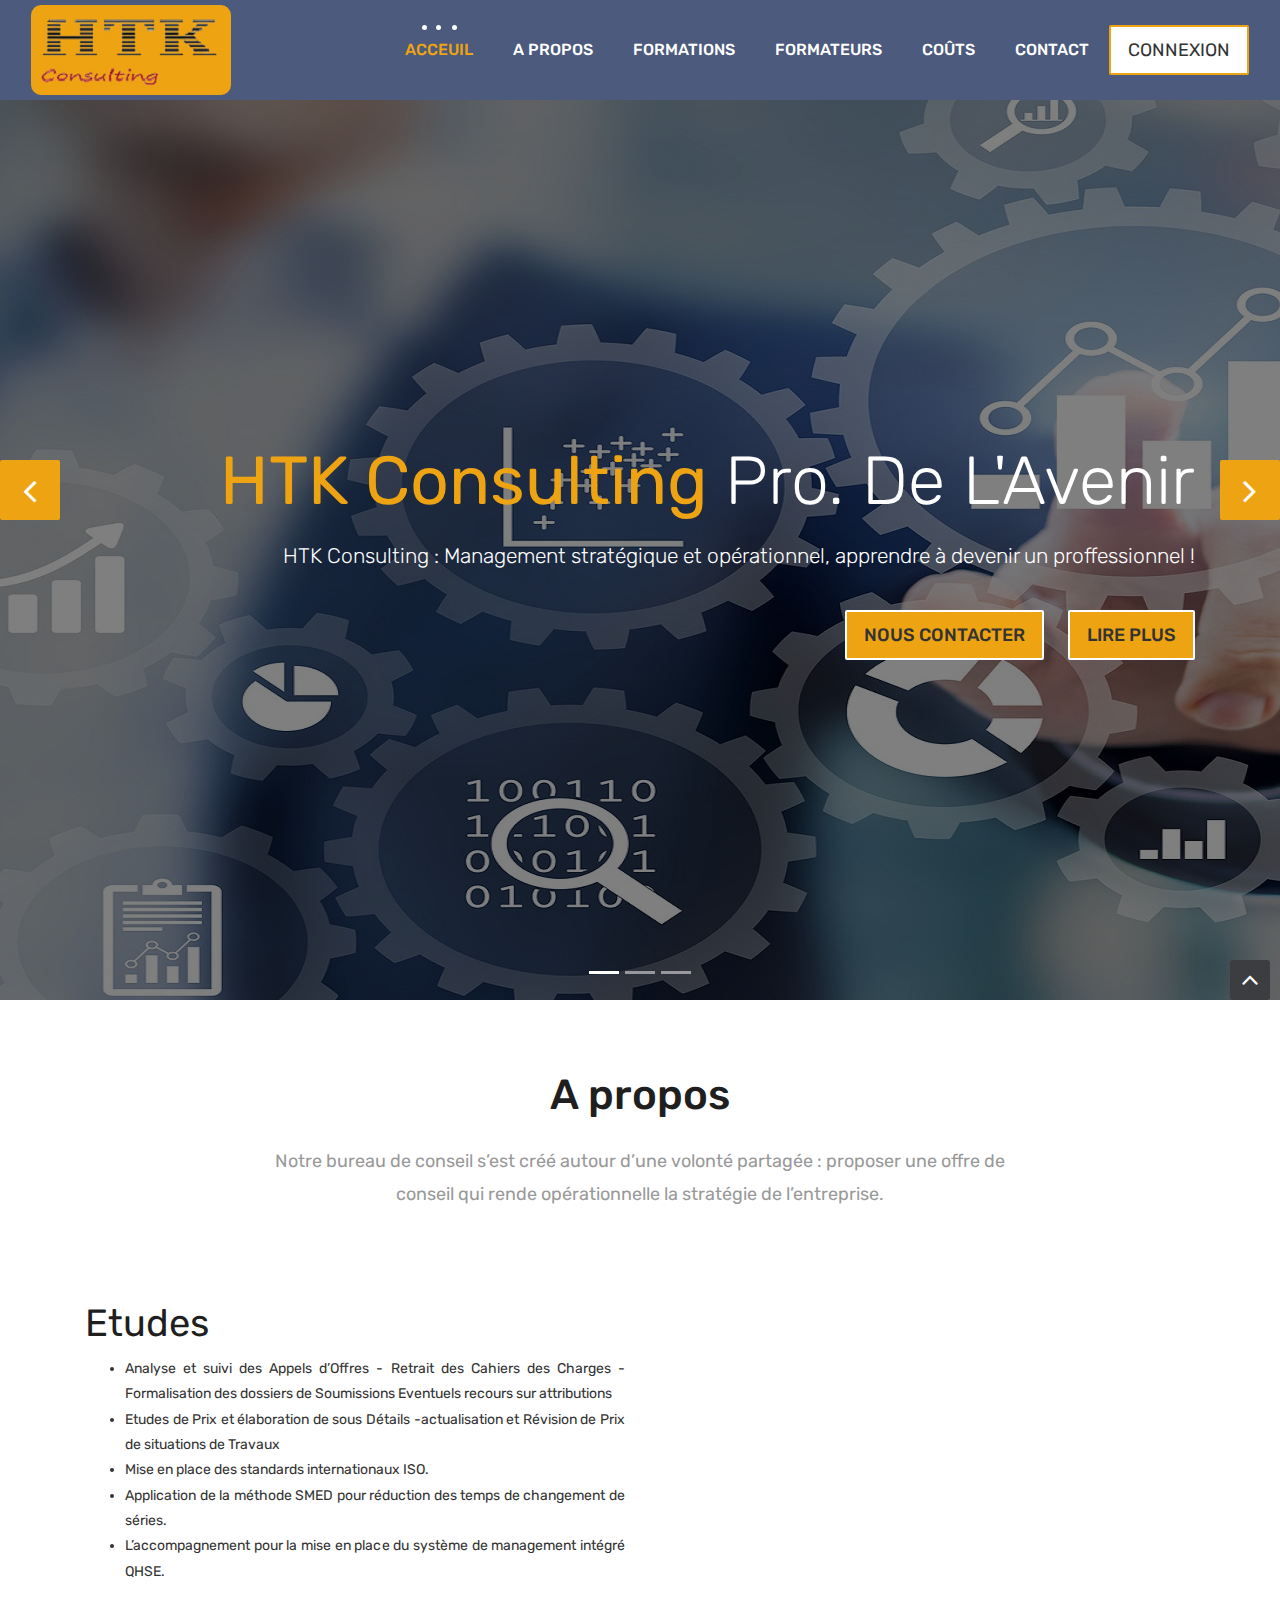
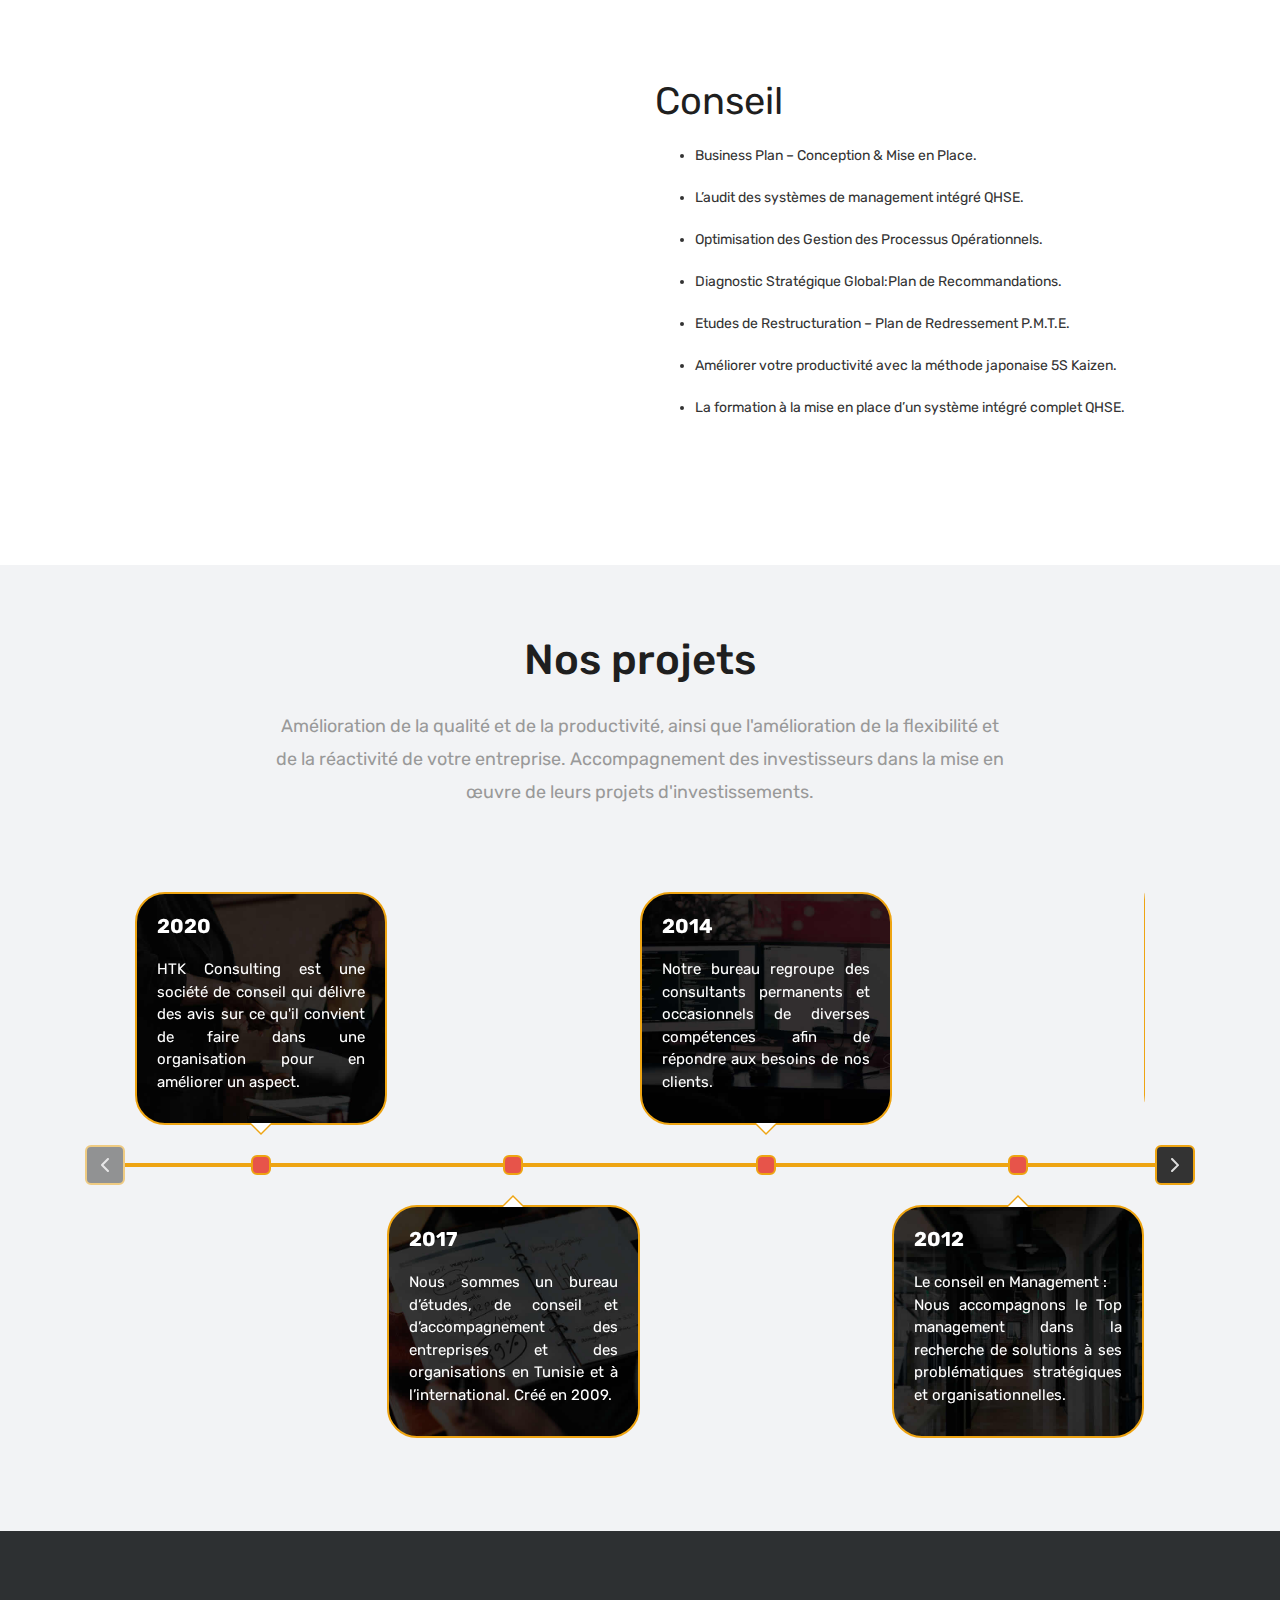
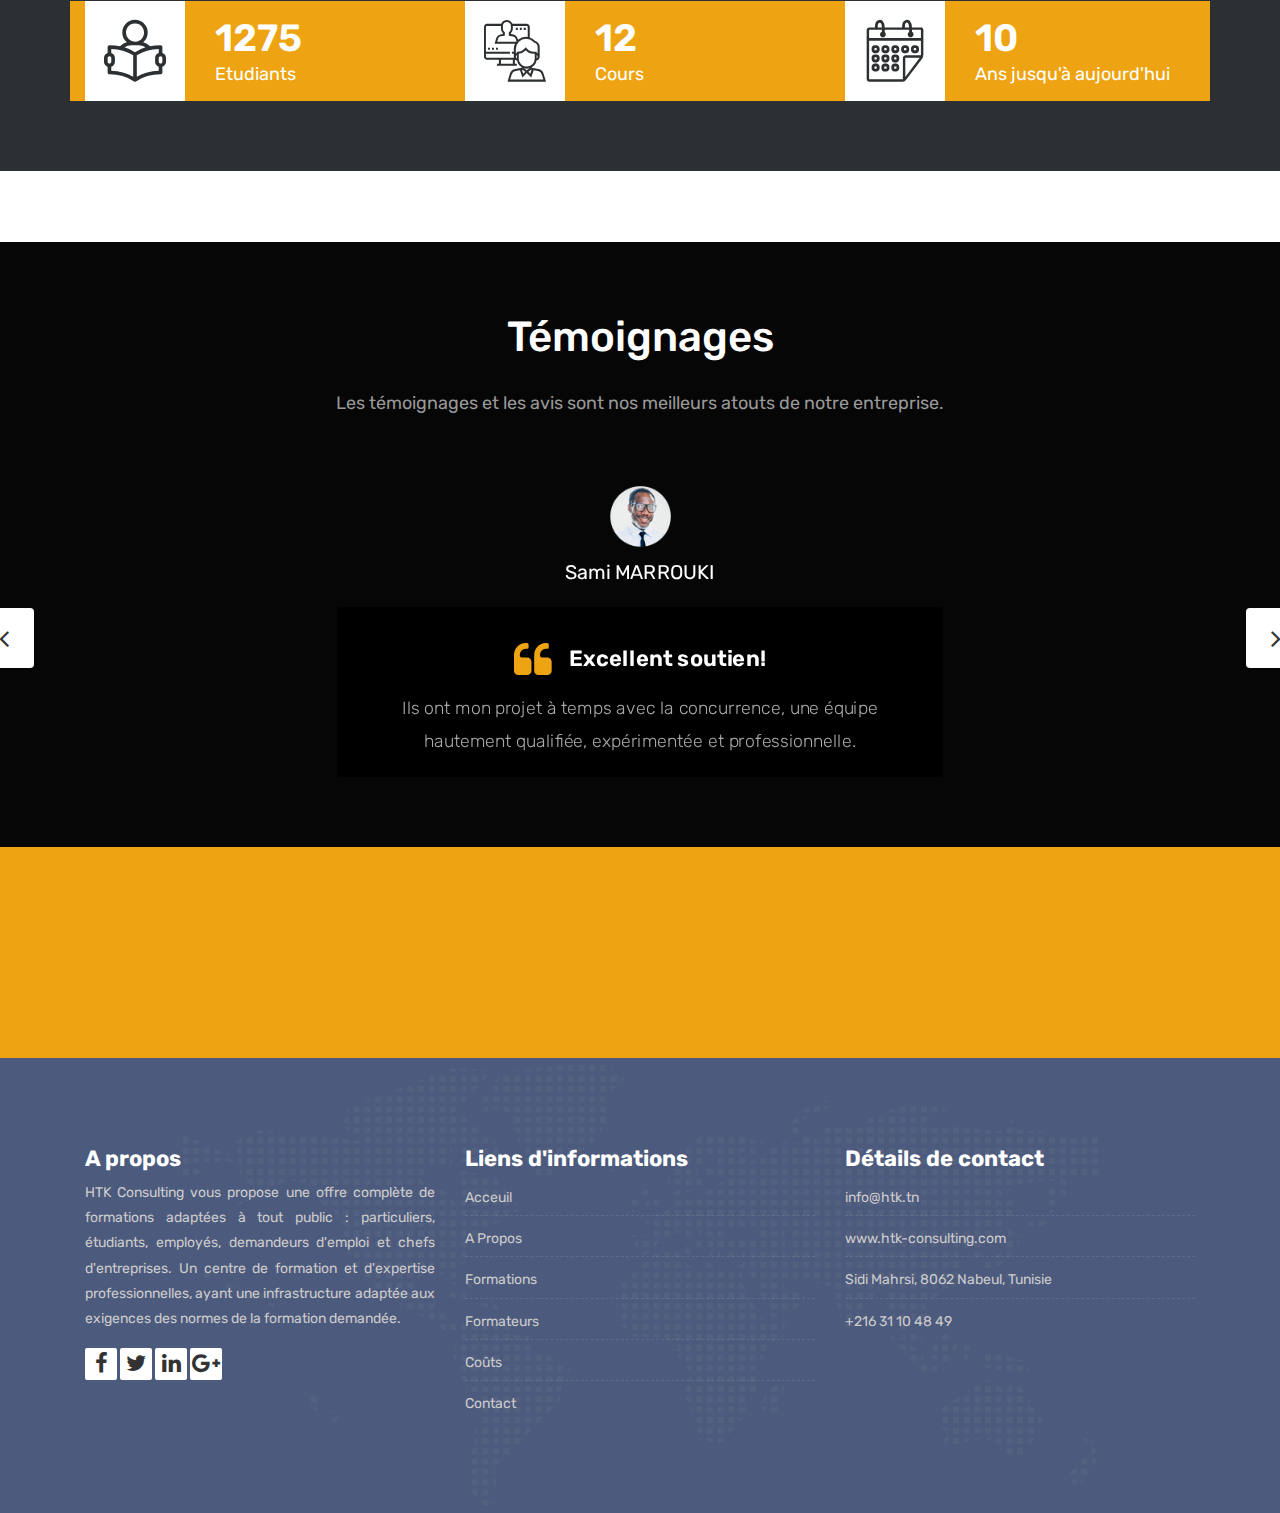
<file: index.html>
<!DOCTYPE html>
<html lang="en">

<!-- Basic -->
<meta charset="utf-8">
<meta http-equiv="X-UA-Compatible" content="IE=edge">

<!-- Mobile Metas -->
<meta name="viewport" content="width=device-width, initial-scale=1">

<!-- Site Metas -->
<title>HTK Consulting</title>
<meta name="keywords" content="">
<meta name="description" content="">
<meta name="author" content="">

<!-- Site Icons -->
<link rel="shortcut icon" href="images/favicon.ico" type="image/x-icon" />
<link rel="apple-touch-icon" href="images/apple-touch-icon.ico">

<!-- Bootstrap CSS -->
<link rel="stylesheet" href="css/bootstrap.min.css">
<!-- Site CSS -->
<link rel="stylesheet" href="css/style.css">
<!-- ALL VERSION CSS -->
<link rel="stylesheet" href="css/versions.css">
<!-- Responsive CSS -->
<link rel="stylesheet" href="css/responsive.css">
<!-- Custom CSS -->
<link rel="stylesheet" href="css/custom.css">

<!-- Modernizer for Portfolio -->
<script src="js/modernizer.js"></script>
<script src="js/script.js"></script>

<!--[if lt IE 9]>
      <script src="https://oss.maxcdn.com/libs/html5shiv/3.7.0/html5shiv.js"></script>
      <script src="https://oss.maxcdn.com/libs/respond.js/1.4.2/respond.min.js"></script>
    <![endif]-->

</head>

<body class="host_version">

    <!-- Modal -->
    <div class="modal fade" id="login" tabindex="-1" role="dialog" aria-labelledby="myModalLabel">
        <div class="modal-dialog modal-dialog-centered modal-lg" role="document">
            <div class="modal-content">
                <div class="modal-header tit-up">
                    <button type="button" class="close" data-dismiss="modal" aria-hidden="true">&times;</button>
                    <h4 class="modal-title">Identification & Inscription</h4>
                </div>
                <div class="modal-body customer-box">
                    <!-- Nav tabs -->
                    <ul class="nav nav-tabs">
                        <li><a class="active" href="#Login" data-toggle="tab">S'indentifier</a></li>
                        <li><a href="#Registration" data-toggle="tab">S'inscrire</a></li>
                    </ul>
                    <!-- Tab panes -->
                    <div class="tab-content">
                        <div class="tab-pane active" id="Login">
                            <!-- <form role="form" class="form-horizontal"> -->
                            <div class="form-group">
                                <div class="col-sm-12">
                                    <input class="form-control" id="loginEmail" placeholder="Email" type="email">
                                    <span id="errorLoginEmail"></span>
                                    <a onclick="signOut()" href="" id="errorMsgLogin" class="font-weight-bold text-warning" style="font-size: 0.8rem;"></a>
                                </div>
                            </div>
                            <div class="form-group">
                                <div class="col-sm-12">
                                    <input class="form-control" id="loginPwd" placeholder="Mot de passe" type="password">
                                    <span id="errorLoginPwd"></span>
                                </div>
                            </div>
                            <div class="row">
                                <div class="col-sm-10">
                                    <button type="submit" class="btn btn-light btn-radius btn-brd grd1"
                                        onclick="login()">
                                        Valider
                                    </button>
                                </div>
                            </div>
                            <!-- </form> -->
                        </div>
                        <div class="tab-pane" id="Registration">
                            <form role="form" class="form-horizontal">
                                <div class="form-group">
                                    <div class="col-sm-12">
                                        <input class="form-control" placeholder="Nom" id="newStudentlName" type="text">
                                        <span id="errorNewStudentlName"></span>
                                    </div>
                                </div>
                                <div class="form-group">
                                    <div class="col-sm-12">
                                        <input class="form-control" placeholder="Prénom" id="newStudentfName" type="text">
                                        <span id="errorNewStudentfName"></span>
                                    </div>
                                </div>
                                <div class="form-group">
                                    <div class="col-sm-12">
                                        <input class="form-control" id="newStudentEmail" placeholder="Email" type="email">
                                        <span id="errorNewStudentEmail"></span>
                                    </div>
                                </div>
                                <div class="form-group">
                                    <div class="col-sm-12">
                                        <input class="form-control" id="newStudentMobile" placeholder="Téléphone"
                                            type="tel">
                                        <span id="errorNewStudentMobile"></span>
                                    </div>
                                </div>
                                <div class="form-group">
                                    <div class="col-sm-12">
                                        <input class="form-control" id="newStudentPwd" placeholder="Mot de passe"
                                            type="password">
                                        <span id="errorNewStudentPwd"></span>
                                    </div>
                                </div>
                                <div class="form-group">
                                    <div class="col-sm-12">
                                        <input class="form-control" id="newStudentConfirmPwd"
                                            placeholder="Confirmation mot de passe" type="password">
                                        <span id="errorNewStudentConfirmPwd"></span>
                                    </div>
                                </div>
                                <div class="form-group">
                                    <div class="table-responsive">
                                        <table class="table">
                                            <tr class="text-center font-weight-bold">
                                                <td></td>
                                                <td>QHSE</td>
                                                <td>Soft Skills</td>
                                                <td>MS Office</td>
                                                <td>Management & Marketing</td>
                                            </tr>
                                            <tr>
                                                <td class="font-weight-bold h5">Formations</td>
                                                <td>
                                                    <select name="" id="module1">
                                                        <option value="" id="vide1"></option>
                                                        <option value="QHSE" id="QHSE">QHSE</option>
                                                        <option value="ISO 9001" id="iso9001">ISO 9001</option>
                                                        <option value="ISO 14001" id="iso14001">ISO 14001</option>
                                                        <option value="ISO 45001" id="iso45001">ISO 45001</option>
                                                    </select>
                                                </td>
                                                <td>
                                                    <select name="" id="module2">
                                                        <option value="" id="vide2"></option>
                                                        <option value="Soft Skills" id="softSkills">Soft Skills
                                                        </option>
                                                        <option value="Soft Skills 1" id="softSkills1">Soft Skills 1
                                                        </option>
                                                        <option value="Soft Skills 2" id="softSkills2">Soft Skills 2
                                                        </option>
                                                    </select>
                                                </td>
                                                <td>
                                                    <select name="" id="module3">
                                                        <option value="" id="vide3"></option>
                                                        <option value="MS Office" id="MS Office">MS Office</option>
                                                        <option value="MS Word" id="MSWord">MS Word</option>
                                                        <option value="MS Excel" id="MSExcel">MS Excel</option>
                                                        <option value="MS Powerpoint" id="MSPowerpoint">MS Powerpoint
                                                        </option>
                                                    </select>
                                                </td>
                                                <td>
                                                    <select name="" id="module4">
                                                        <option value="" id="vide4"></option>
                                                        <option value="Management & Marketing" id="M&M">Management &
                                                            Marketing</option>
                                                        <option value="Management stratégique"
                                                            id="managementStrategique">Management stratégique</option>
                                                        <option value="Management d'équipes" id="managementEquipes">
                                                            Management d'équipes</option>
                                                        <option value="Marketing Digital" id="marketingDigital">
                                                            Marketing Digital</option>
                                                        <option value="Marketing Commercial" id="marketingCommercial">
                                                            Marketing Commercial</option>
                                                    </select>
                                                </td>
                                            </tr>
                                        </table>
                                    </div>
                                </div>
                                <div class="form-group">
                                    <div class="col-sm-12 font-weight-bold">
                                        <label class="font-weight-bold h5">Groupe : </label>
                                        <div class="form-check form-check-inline offset-1">
                                            <input class="form-check-input" type="radio" name="groupe" id="jGroupe"
                                                value="Jour">
                                            <label class="form-check-label" for="jGroupe">Jour</label>
                                        </div>
                                        <div class="form-check form-check-inline offset-1">
                                            <input class="form-check-input" type="radio" name="groupe" id="nGroupe"
                                                value="Nuit">
                                            <label class="form-check-label" for="nGroupe">Nuit</label>
                                        </div>
                                    </div>
                                </div>
                                <div class="row">
                                    <div class="col-sm-10">
                                        <button type="button" class="btn btn-light btn-radius btn-brd grd1" onclick="signupStudentTeacher('newStudentlName', 'newStudentfName', 'newStudentEmail', 'newStudentMobile', 'newStudentPwd', 'newStudentConfirmPwd', 'module1', 'module2', 'module3', 'module4', 'jGroupe', 'nGroupe', '', '', 'errorNewStudentlName', 'errorNewStudentfName', 'errorNewStudentEmail', 'errorNewStudentMobile', 'errorNewStudentPwd', 'errorNewStudentConfirmPwd')">
                                            Enregistrer &amp; Continuer
                                        </button>
                                        <button type="reset"
                                            class="btn btn-light btn-radius btn-brd grd1">Réinitialiser</button>
                                    </div>
                                </div>
                            </form>
                        </div>
                    </div>
                </div>
            </div>
        </div>
    </div>

    <!-- LOADER -->
    <div id="preloader">
        <div class="loader-container">
            <div class="progress-br float shadow">
                <div class="progress__item"></div>
            </div>
        </div>
    </div>
    <!-- END LOADER -->

    <!-- Start header -->
    <header class="top-navbar">
        <nav class="navbar navbar-expand-lg navbar-light bg-light">
            <div class="container-fluid">
                <a class="navbar-brand" href="index.html">
                    <img src="images/logo.png" alt="" />
                </a>
                <button class="navbar-toggler" type="button" data-toggle="collapse" data-target="#navbars-host"
                    aria-controls="navbars-rs-food" aria-expanded="false" aria-label="Toggle navigation">
                    <span class="icon-bar"></span>
                    <span class="icon-bar"></span>
                    <span class="icon-bar"></span>
                </button>
                <div class="collapse navbar-collapse" id="navbars-host">
                    <ul class="navbar-nav ml-auto">
                        <li class="nav-item active"><a class="nav-link" href="index.html">Acceuil</a></li>
                        <li class="nav-item"><a class="nav-link" href="about.html">A Propos</a></li>
                        <li class="nav-item dropdown">
                            <a class="nav-link dropdown-toggle" href="#" id="dropdown-a"
                                data-toggle="dropdown">Formations
                            </a>
                            <div class="dropdown-menu" aria-labelledby="dropdown-a">
                                <a class="dropdown-item" href="course-qhse.html">QHSE </a>
                                <a class="dropdown-item" href="course-soft-skills.html">Soft Skills </a>
                                <a class="dropdown-item" href="course-office.html">Informatique </a>
                                <a class="dropdown-item" href="course-Management-Marketing.html">Management et Marketing
                                </a>
                            </div>
                        </li>
                        <li class="nav-item"><a class="nav-link" href="teachers.html">Formateurs</a></li>
                        <li class="nav-item"><a class="nav-link" href="pricing.html">Coûts</a></li>
                        <li class="nav-item"><a class="nav-link" href="contact.html">Contact</a></li>
                    </ul>
                    <ul class="nav navbar-nav navbar-right">
                        <li><a class="hover-btn-new log orange" href="#" data-toggle="modal"
                                data-target="#login"><span>Connexion</span></a></li>
                    </ul>
                </div>
            </div>
        </nav>
    </header>
    <!-- End header -->

    <div id="carouselExampleControls" class="carousel slide bs-slider box-slider" data-ride="carousel"
        data-pause="hover" data-interval="false">
        <!-- Indicators -->
        <ol class="carousel-indicators">
            <li data-target="#carouselExampleControls" data-slide-to="0" class="active"></li>
            <li data-target="#carouselExampleControls" data-slide-to="1"></li>
            <li data-target="#carouselExampleControls" data-slide-to="2"></li>
        </ol>
        <div class="carousel-inner" role="listbox">
            <div class="carousel-item active">
                <div id="home" class="first-section" style="background-image:url('images/slider-01.jpg');">
                    <div class="dtab">
                        <div class="container">
                            <div class="row">
                                <div class="col-md-12 col-sm-12 text-right">
                                    <div class="big-tagline">
                                        <h2><strong>HTK Consulting </strong> Pro. de l'Avenir</h2>
                                        <p class="lead">HTK Consulting : Management stratégique et opérationnel,
                                            apprendre à devenir un proffessionnel !</p>
                                        <a href="contact.html" class="hover-btn-new"><span>Nous Contacter</span></a>
                                        &nbsp;&nbsp;&nbsp;&nbsp;&nbsp;&nbsp;
                                        <a href="about.html" class="hover-btn-new"><span>Lire plus</span></a>
                                    </div>
                                </div>
                            </div><!-- end row -->
                        </div><!-- end container -->
                    </div>
                </div><!-- end section -->
            </div>
            <div class="carousel-item">
                <div id="home" class="first-section" style="background-image:url('images/slider-02.jpg');">
                    <div class="dtab">
                        <div class="container">
                            <div class="row">
                                <div class="col-md-12 col-sm-12 text-left">
                                    <div class="big-tagline">
                                        <h2 data-animation="animated zoomInRight">HTK Consulting <strong>Services &
                                                Conseils
                                            </strong></h2>
                                        <p class="lead" data-animation="animated fadeInLeft">Nous mettons à votre
                                            disposition, partout dans le monde, nos savoir-faire pour optimiser vos
                                            services et industries. </p>
                                        <a href="contact.html" class="hover-btn-new"><span>Nous Contacter</span></a>
                                        &nbsp;&nbsp;&nbsp;&nbsp;&nbsp;&nbsp;
                                        <a href="about.html" class="hover-btn-new"><span>Lire plus</span></a>
                                    </div>
                                </div>
                            </div><!-- end row -->
                        </div><!-- end container -->
                    </div>
                </div><!-- end section -->
            </div>
            <div class="carousel-item">
                <div id="home" class="first-section" style="background-image:url('images/slider-03.jpg');">
                    <div class="dtab">
                        <div class="container">
                            <div class="row">
                                <div class="col-md-12 col-sm-12 text-center">
                                    <div class="big-tagline">
                                        <h2 data-animation="animated zoomInRight"><strong>HTK Consulting</strong>
                                            Formations
                                        </h2>
                                        <p class="lead" data-animation="animated fadeInLeft">Grâce à notre démarche
                                            pédagogique, HTK Consulting peut vous ouvrir des nouveaux horizons...</p>
                                        <a href="contact.html" class="hover-btn-new"><span>Nous Contacter</span></a>
                                        &nbsp;&nbsp;&nbsp;&nbsp;&nbsp;&nbsp;
                                        <a href="about.html" class="hover-btn-new"><span>Lire plus</span></a>
                                    </div>
                                </div>
                            </div><!-- end row -->
                        </div><!-- end container -->
                    </div>
                </div><!-- end section -->
            </div>
            <!-- Left Control -->
            <a class="new-effect carousel-control-prev" href="#carouselExampleControls" role="button" data-slide="prev">
                <span class="fa fa-angle-left" aria-hidden="true"></span>
                <span class="sr-only">Previous</span>
            </a>

            <!-- Right Control -->
            <a class="new-effect carousel-control-next" href="#carouselExampleControls" role="button" data-slide="next">
                <span class="fa fa-angle-right" aria-hidden="true"></span>
                <span class="sr-only">Next</span>
            </a>
        </div>
    </div>

    <div id="overviews" class="section wb">
        <div class="container">
            <div class="section-title row text-center">
                <div class="col-md-8 offset-md-2">
                    <h3>A propos</h3>
                    <p class="lead">Notre bureau de conseil s’est créé autour d’une volonté partagée
                        : proposer une offre de conseil qui rende opérationnelle la stratégie de l’entreprise.</p>
                </div>
            </div><!-- end title -->

            <div class="row align-items-center">
                <div class="col-xl-6 col-lg-6 col-md-12 col-sm-12">
                    <div class="message-box">
                        <h2>Etudes</h2>
                        <ul class="text-justify">
                            <li>Analyse et suivi des Appels d’Offres - Retrait des Cahiers des Charges
                                - Formalisation des dossiers de Soumissions Eventuels recours sur attributions</li>
                            <li>Etudes de Prix et élaboration de sous Détails -actualisation et Révision de Prix de
                                situations de Travaux</li>
                            <li>Mise en place des standards internationaux ISO.</li>
                            <li>Application de la méthode SMED pour réduction des temps de changement de séries.</li>
                            <li>L’accompagnement pour la mise en place du système de management intégré QHSE.</li>
                        </ul>
                    </div><!-- end messagebox -->
                </div><!-- end col -->

                <div class="col-xl-6 col-lg-6 col-md-12 col-sm-12">
                    <div class="post-media wow fadeIn">
                        <img src="images/about_02.jpg" alt="" class="img-fluid img-rounded">
                    </div><!-- end media -->
                </div><!-- end col -->
            </div>
            <div class="row align-items-center">
                <div class="col-xl-6 col-lg-6 col-md-12 col-sm-12">
                    <div class="post-media wow fadeIn">
                        <img src="images/about_03.jpg" alt="" class="img-fluid img-rounded">
                    </div><!-- end media -->
                </div><!-- end col -->

                <div class="col-xl-6 col-lg-6 col-md-12 col-sm-12">
                    <div class="message-box">
                        <h2>Conseil</h2>
                        <ul class="text-justify" style="line-height: 3;">
                            <li>Business Plan – Conception & Mise en Place.</li>
                            <li>L’audit des systèmes de management intégré QHSE.</li>
                            <li>Optimisation des Gestion des Processus Opérationnels.</li>
                            <li>Diagnostic Stratégique Global:Plan de Recommandations.</li>
                            <li>Etudes de Restructuration – Plan de Redressement P.M.T.E.</li>
                            <li>Améliorer votre productivité avec la méthode japonaise 5S Kaizen.</li>
                            <li>La formation à la mise en place d’un système intégré complet QHSE.</li>
                        </ul>
                    </div><!-- end messagebox -->
                </div><!-- end col -->

            </div><!-- end row -->
        </div><!-- end container -->
    </div><!-- end section -->

    <section class="section lb page-section">
        <div class="container">
            <div class="section-title row text-center">
                <div class="col-md-8 offset-md-2">
                    <h3>Nos projets</h3>
                    <p class="lead">Amélioration de la qualité et de la productivité, ainsi que l'amélioration de la
                        flexibilité et de la réactivité de votre entreprise. Accompagnement des investisseurs dans
                        la
                        mise en œuvre de leurs projets d'investissements.</p>
                </div>
            </div><!-- end title -->
            <div class="timeline">
                <div class="timeline__wrap">
                    <div class="timeline__items">
                        <div class="timeline__item">
                            <div class="timeline__content img-bg-01">
                                <h2>2020</h2>
                                <p class="text-justify"> HTK Consulting est une société de conseil qui délivre des avis
                                    sur ce qu'il convient de
                                    faire dans une organisation pour en améliorer un aspect.</p>
                            </div>
                        </div>
                        <div class="timeline__item">
                            <div class="timeline__content img-bg-02">
                                <h2>2017</h2>
                                <p class="text-justify">Nous sommes un bureau d’études, de conseil et d’accompagnement
                                    des entreprises et des
                                    organisations en Tunisie et à l’international.
                                    Créé en 2009.</p>
                            </div>
                        </div>
                        <div class="timeline__item">
                            <div class="timeline__content img-bg-03">
                                <h2>2014</h2>
                                <p class="text-justify">Notre bureau regroupe des consultants permanents et occasionnels
                                    de
                                    diverses compétences afin de répondre aux besoins de nos clients.</p>
                            </div>
                        </div>
                        <div class="timeline__item">
                            <div class="timeline__content img-bg-04">
                                <h2>2012</h2>
                                <p class="text-justify">Le conseil en Management : <br>
                                    Nous accompagnons le Top management dans la recherche de solutions à ses
                                    problématiques stratégiques et organisationnelles.</p>
                            </div>
                        </div>
                        <div class="timeline__item">
                            <div class="timeline__content img-bg-01">
                                <h2>2010</h2>
                                <p class="text-justify">L’expertise opérationnelle Business : <br>
                                    Nous œuvrons à la mise en place d’actions spécifiques pour chaque métier dans
                                    l’entreprise en vue d’une meilleure efficacité globale.</p>
                            </div>
                        </div>
                        <div class="timeline__item">
                            <div class="timeline__content img-bg-02">
                                <h2>2009</h2>
                                <p class="text-justify">Les missions d’Audit : <br>
                                    Nous concevons des missions d’audit personnalisées aussi bien dans le cadre
                                    d’approche processus qualité ou encore pour d’autres métiers de l’organisation.</p>
                            </div>
                        </div>
                    </div>
                </div>
            </div>
        </div>
    </section>

    <div class="section cl" style="margin-bottom: 5.5%;">
        <div class="container">
            <div class="row text-left stat-wrap">
                <div class="col-md-4 col-sm-4 col-xs-12">
                    <span data-scroll class="global-radius icon_wrap effect-1 alignleft"><i
                            class="flaticon-study"></i></span>
                    <p class="stat_count">2000</p>
                    <h3>Etudiants</h3>
                </div><!-- end col -->

                <div class="col-md-4 col-sm-4 col-xs-12">
                    <span data-scroll class="global-radius icon_wrap effect-1 alignleft"><i
                            class="flaticon-online"></i></span>
                    <p class="stat_count">12</p>
                    <h3>Cours</h3>
                </div><!-- end col -->

                <div class="col-md-4 col-sm-4 col-xs-12">
                    <span data-scroll class="global-radius icon_wrap effect-1 alignleft"><i
                            class="flaticon-years"></i></span>
                    <p class="stat_count">10</p>
                    <h3>Ans jusqu'à aujourd'hui</h3>
                </div><!-- end col -->
            </div><!-- end row -->
        </div><!-- end container -->
    </div><!-- end section -->

    <div id="testimonials" class="parallax section db parallax-off"
        style="background-image:url('images/parallax_04.jpg');">
        <div class="container">
            <div class="section-title text-center">
                <h3>Témoignages</h3>
                <p>Les témoignages et les avis sont nos meilleurs atouts de notre entreprise. </p>
            </div><!-- end title -->

            <div class="row">
                <div class="col-md-12 col-sm-12">
                    <div class="testi-carousel owl-carousel owl-theme">
                        <div class="testimonial clearfix">
                            <div class="testi-meta">
                                <img src="images/testi_01.png" alt="" class="img-fluid">
                                <h4>Sami MARROUKI</h4>
                            </div>
                            <div class="desc">
                                <h3><i class="fa fa-quote-left"></i> Excellent soutien!
                                </h3>
                                <p class="lead">Ils ont mon projet à temps avec la concurrence, une
                                    équipe hautement qualifiée, expérimentée et professionnelle.</p>
                            </div>
                            <!-- end testi-meta -->
                        </div>
                        <!-- end testimonial -->

                        <div class="testimonial clearfix">
                            <div class="testi-meta">
                                <img src="images/testi_02.png" alt="" class="img-fluid">
                                <h4>Imed SLAMA</h4>
                            </div>
                            <div class="desc">
                                <h3><i class="fa fa-quote-left"></i>Services Impressionnants!</h3>
                                <p class="lead">Votre savoir-faire et implication sont les clés de ma réussite
                                    d'aujourd'hui.</p>
                            </div>
                            <!-- end testi-meta -->
                        </div>
                        <!-- end testimonial -->

                        <div class="testimonial clearfix">
                            <div class="testi-meta">
                                <img src="images/testi_03.png" alt="" class="img-fluid ">
                                <h4>Samia BELAJOUZA</h4>
                            </div>
                            <div class="desc">
                                <h3><i class="fa fa-quote-left"></i>
                                    Équipe formidable et talentueuse!</h3>
                                <p class="lead">Votre disposition à être réactif pour traiter les demandes et les
                                    interrogations quel que soit le dossier concerné. </p>
                            </div>
                            <!-- end testi-meta -->
                        </div>
                        <!-- end testimonial -->
                        <div class="testimonial clearfix">
                            <div class="testi-meta">
                                <img src="images/testi_01.png" alt="" class="img-fluid">
                                <h4>Helmi BOKRI</h4>
                            </div>
                            <div class="desc">
                                <h3><i class="fa fa-quote-left"></i> Formation de qualité</h3>
                                <p class="lead">J'ai effectué une formation QHSE (ISO 9001, ISO 45001) : enrichissante
                                    et constructive.</p>
                            </div>
                            <!-- end testi-meta -->
                        </div>
                        <!-- end testimonial -->
                    </div><!-- end carousel -->
                </div><!-- end col -->
            </div><!-- end row -->
        </div><!-- end container -->
    </div><!-- end section -->

    <div class="parallax section dbcolor">
        <div class="container">
            <div class="row logos">
                <div class="col-md-2 col-sm-2 col-xs-6 wow fadeInUp">
                    <a href="#"><img src="images/logo_01.png" alt="" class="img-repsonsive"></a>
                </div>
                <div class="col-md-2 col-sm-2 col-xs-6 wow fadeInUp">
                    <a href="#"><img src="images/logo_02.png" alt="" class="img-repsonsive"></a>
                </div>
                <div class="col-md-2 col-sm-2 col-xs-6 wow fadeInUp">
                    <a href="#"><img src="images/logo_03.png" alt="" class="img-repsonsive"></a>
                </div>
                <div class="col-md-2 col-sm-2 col-xs-6 wow fadeInUp">
                    <a href="#"><img src="images/logo_04.png" alt="" class="img-repsonsive"></a>
                </div>
                <div class="col-md-2 col-sm-2 col-xs-6 wow fadeInUp">
                    <a href="#"><img src="images/logo_05.png" alt="" class="img-repsonsive"></a>
                </div>
                <div class="col-md-2 col-sm-2 col-xs-6 wow fadeInUp">
                    <a href="#"><img src="images/logo_06.png" alt="" class="img-repsonsive"></a>
                </div>
            </div><!-- end row -->
        </div><!-- end container -->
    </div><!-- end section -->

    <footer class="footer">
        <div class="container">
            <div class="row">
                <div class="col-lg-4 col-md-4 col-xs-12">
                    <div class="widget clearfix">
                        <div class="widget-title">
                            <h3>A propos</h3>
                        </div>
                        <p class="text-justify">HTK Consulting vous propose une offre complète de formations adaptées à
                            tout
                            public : particuliers, étudiants, employés, demandeurs d'emploi et chefs d'entreprises. Un
                            centre de formation et d'expertise professionnelles, ayant une infrastructure
                            adaptée aux exigences des normes de la formation demandée.</p>
                        <div class="footer-right">
                            <ul class="footer-links-soi">
                                <li><a href="https://www.facebook.com/HTK-Consulting-183898968296317/"
                                        target="_blank"><i class="fa fa-facebook"></i></a></li>
                                <li><a href="#"><i class="fa fa-twitter"></i></a></li>
                                <li><a href="#"><i class="fa fa-linkedin"></i></a></li>
                                <li><a href="#"><i class="fa fa-google-plus"></i></a></li>
                            </ul><!-- end links -->
                        </div>
                    </div><!-- end clearfix -->
                </div><!-- end col -->

                <div class="col-lg-4 col-md-4 col-xs-12">
                    <div class="widget clearfix">
                        <div class="widget-title">
                            <h3>Liens d'informations</h3>
                        </div>
                        <ul class="footer-links">
                            <li><a href="index.html">Acceuil</a></li>
                            <li><a href="about.html">A Propos</a></li>
                            <li><a href="#dropdown-a">Formations</a></li>
                            <li><a href="teachers.html">Formateurs</a></li>
                            <li><a href="pricing.html">Coûts</a></li>
                            <li><a href="contact.html">Contact</a></li>
                        </ul><!-- end links -->
                    </div><!-- end clearfix -->
                </div><!-- end col -->

                <div class="col-lg-4 col-md-4 col-xs-12">
                    <div class="widget clearfix">
                        <div class="widget-title">
                            <h3>Détails de contact</h3>
                        </div>

                        <ul class="footer-links">
                            <li><a href="mailto:#">info@htk.tn</a></li>
                            <li><a href="index.html">www.htk-consulting.com</a></li>
                            <li>Sidi Mahrsi, 8062 Nabeul, Tunisie</li>
                            <li>+216 31 10 48 49</li>
                        </ul><!-- end links -->
                    </div><!-- end clearfix -->
                </div><!-- end col -->

            </div><!-- end row -->
        </div><!-- end container -->
    </footer><!-- end footer -->

    <script src="js/timeline.min.js"></script>
    <script>
        timeline(document.querySelectorAll('.timeline'), {
            forceVerticalMode: 700,
            mode: 'horizontal',
            verticalStartPosition: 'left',
            visibleItems: 4
        });
    </script>

    <a href="#" id="scroll-to-top" class="dmtop global-radius" title="Haut"><i class="fa fa-angle-up"></i></a>

    <!-- ALL JS FILES -->
    <script src="js/all.js"></script>
    <!-- ALL PLUGINS -->
    <script src="js/custom.js"></script>

</body>

</html>
</file>
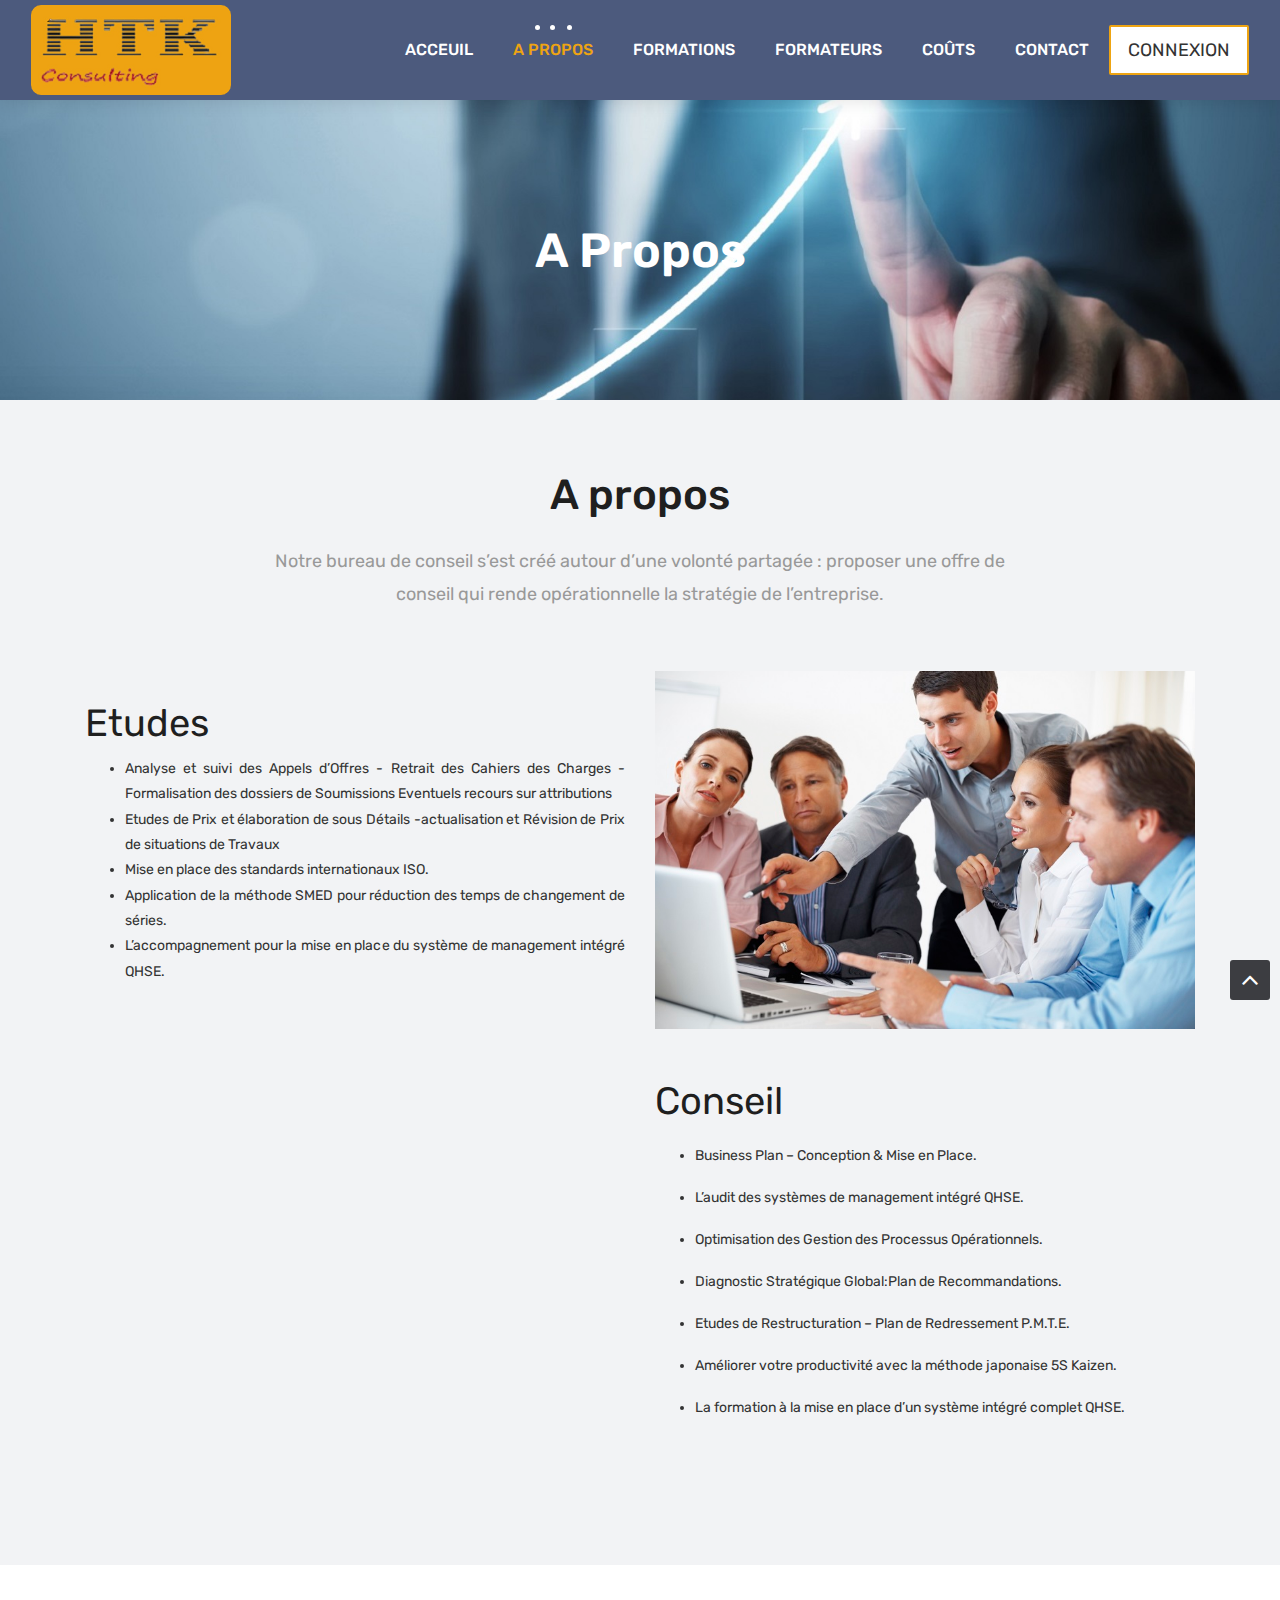
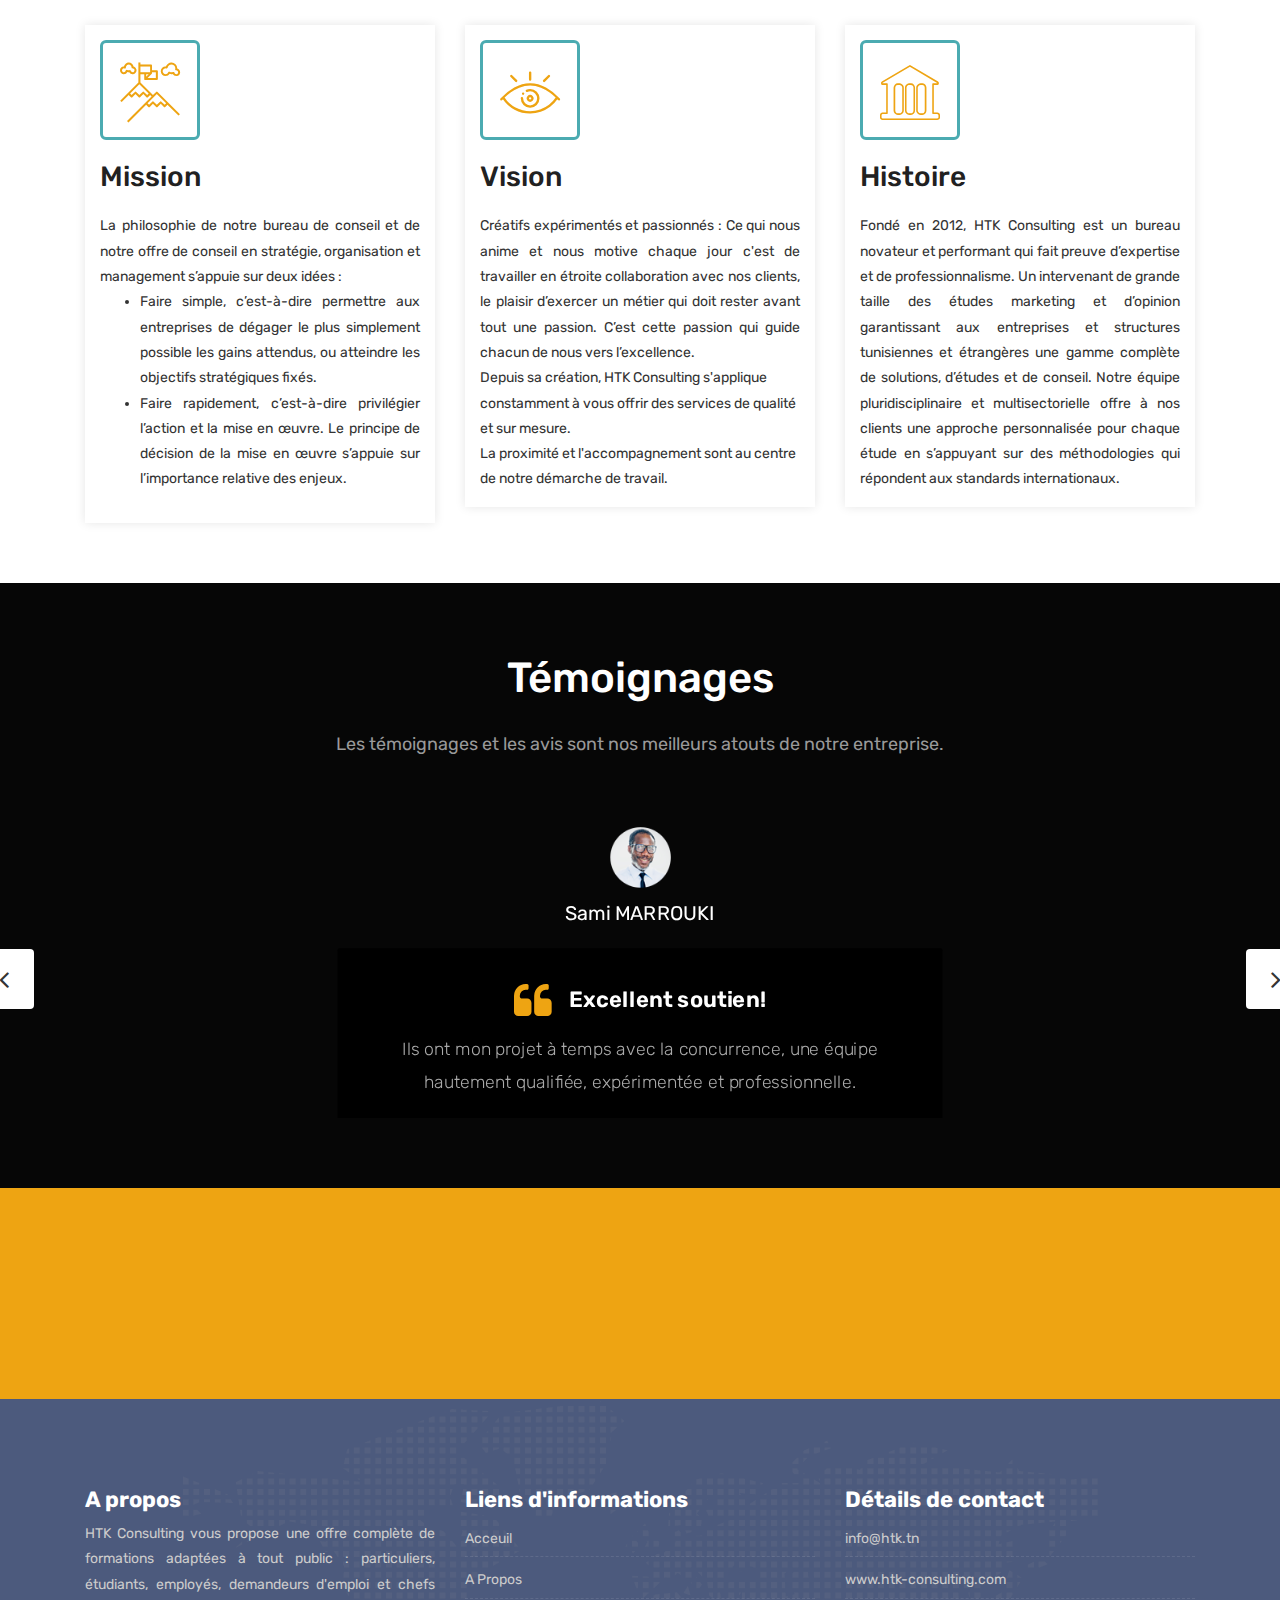
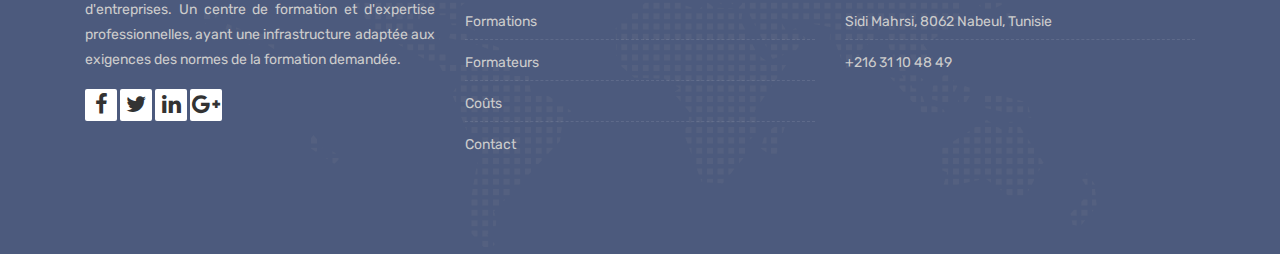
<file: about.html>
<!DOCTYPE html>
<html lang="en">

<!-- Basic -->
<meta charset="utf-8">
<meta http-equiv="X-UA-Compatible" content="IE=edge">

<!-- Mobile Metas -->
<meta name="viewport" content="width=device-width, initial-scale=1">

<!-- Site Metas -->
<title>HTK Consulting</title>
<meta name="keywords" content="">
<meta name="description" content="">
<meta name="author" content="">

<!-- Site Icons -->
<link rel="shortcut icon" href="images/favicon.ico" type="image/x-icon" />
<link rel="apple-touch-icon" href="images/apple-touch-icon.ico">

<!-- Bootstrap CSS -->
<link rel="stylesheet" href="css/bootstrap.min.css">
<!-- Site CSS -->
<link rel="stylesheet" href="css/style.css">
<!-- ALL VERSION CSS -->
<link rel="stylesheet" href="css/versions.css">
<!-- Responsive CSS -->
<link rel="stylesheet" href="css/responsive.css">
<!-- Custom CSS -->
<link rel="stylesheet" href="css/custom.css">

<!-- Modernizer for Portfolio -->
<script src="js/modernizer.js"></script>
<script src="js/script.js"></script>

<!--[if lt IE 9]>
      <script src="https://oss.maxcdn.com/libs/html5shiv/3.7.0/html5shiv.js"></script>
      <script src="https://oss.maxcdn.com/libs/respond.js/1.4.2/respond.min.js"></script>
    <![endif]-->

</head>

<body class="host_version">

<!-- Modal -->
    <div class="modal fade" id="login" tabindex="-1" role="dialog" aria-labelledby="myModalLabel">
        <div class="modal-dialog modal-dialog-centered modal-lg" role="document">
            <div class="modal-content">
                <div class="modal-header tit-up">
                    <button type="button" class="close" data-dismiss="modal" aria-hidden="true">&times;</button>
                    <h4 class="modal-title">Identification & Inscription</h4>
                </div>
                <div class="modal-body customer-box">
                    <!-- Nav tabs -->
                    <ul class="nav nav-tabs">
                        <li><a class="active" href="#Login" data-toggle="tab">S'indentifier</a></li>
                        <li><a href="#Registration" data-toggle="tab">S'inscrire</a></li>
                    </ul>
                    <!-- Tab panes -->
                    <div class="tab-content">
                        <div class="tab-pane active" id="Login">
                            <!-- <form role="form" class="form-horizontal"> -->
                                <div class="form-group">
                                    <div class="col-sm-12">
                                        <input class="form-control" id="loginEmail" placeholder="Email" type="email">
                                        <span id="errorLoginEmail"></span>
                                        <a onclick="signOut()" href="" id="errorMsgLogin" class="font-weight-bold text-warning" style="font-size: 0.8rem;"></a>
                                    </div>
                                </div>
                                <div class="form-group">
                                    <div class="col-sm-12">
                                        <input class="form-control" id="loginPwd" placeholder="Mot de passe" type="password">
                                        <span id="errorLoginPwd"></span>
                                    </div>
                                </div>
                                <div class="row">
                                    <div class="col-sm-10">
                                        <button type="submit" class="btn btn-light btn-radius btn-brd grd1" onclick="login()">
                                            Valider
                                        </button>
                                    </div>
                                </div>
                            <!-- </form> -->
                        </div>
                        <div class="tab-pane" id="Registration">
                            <form role="form" class="form-horizontal">
                                <div class="form-group">
                                    <div class="col-sm-12">
                                        <input class="form-control" placeholder="Nom" id="newStudentlName" type="text">
                                        <span id="errorNewStudentlName"></span>
                                    </div>
                                </div>
                                <div class="form-group">
                                    <div class="col-sm-12">
                                        <input class="form-control" placeholder="Prénom" id="newStudentfName" type="text">
                                        <span id="errorNewStudentfName"></span>
                                    </div>
                                </div>
                                <div class="form-group">
                                    <div class="col-sm-12">
                                        <input class="form-control" id="newStudentEmail" placeholder="Email" type="email">
                                        <span id="errorNewStudentEmail"></span>
                                    </div>
                                </div>
                                <div class="form-group">
                                    <div class="col-sm-12">
                                        <input class="form-control" id="newStudentMobile" placeholder="Téléphone" type="tel">
                                        <span id="errorNewStudentMobile"></span>
                                    </div>
                                </div>
                                <div class="form-group">
                                    <div class="col-sm-12">
                                        <input class="form-control" id="newStudentPwd" placeholder="Mot de passe" type="password">
                                        <span id="errorNewStudentPwd"></span>
                                    </div>
                                </div>
                                <div class="form-group">
                                    <div class="col-sm-12">
                                        <input class="form-control" id="newStudentConfirmPwd"
                                            placeholder="Confirmation mot de passe" type="password">
                                        <span id="errorNewStudentConfirmPwd"></span>
                                    </div>
                                </div>
                                <div class="form-group">
                                    <div class="table-responsive">
                                        <table class="table">
                                            <tr class="text-center font-weight-bold">
                                                <td></td>
                                                <td>QHSE</td>
                                                <td>Soft Skills</td>
                                                <td>MS Office</td>
                                                <td>Management & Marketing</td>
                                            </tr>
                                            <tr>
                                                <td class="font-weight-bold h5">Formations</td>
                                                <td>
                                                    <select name="" id="module1">
                                                        <option value="" id="vide1"></option>
                                                        <option value="QHSE" id="QHSE">QHSE</option>
                                                        <option value="ISO 9001" id="iso9001">ISO 9001</option>
                                                        <option value="ISO 14001" id="iso14001">ISO 14001</option>
                                                        <option value="ISO 45001" id="iso45001">ISO 45001</option>
                                                    </select>
                                                </td>
                                                <td>
                                                    <select name="" id="module2">
                                                        <option value="" id="vide2"></option>
                                                        <option value="Soft Skills" id="softSkills">Soft Skills
                                                        </option>
                                                        <option value="Soft Skills 1" id="softSkills1">Soft Skills 1
                                                        </option>
                                                        <option value="Soft Skills 2" id="softSkills2">Soft Skills 2
                                                        </option>
                                                    </select>
                                                </td>
                                                <td>
                                                    <select name="" id="module3">
                                                        <option value="" id="vide3"></option>
                                                        <option value="MS Office" id="MS Office">MS Office</option>
                                                        <option value="MS Word" id="MSWord">MS Word</option>
                                                        <option value="MS Excel" id="MSExcel">MS Excel</option>
                                                        <option value="MS Powerpoint" id="MSPowerpoint">MS Powerpoint</option>
                                                    </select>
                                                </td>
                                                <td>
                                                    <select name="" id="module4">
                                                        <option value="" id="vide4"></option>
                                                        <option value="Management & Marketing" id="M&M">Management & Marketing</option>
                                                        <option value="Management stratégique" id="managementStrategique">Management stratégique</option>
                                                        <option value="Management d'équipes" id="managementEquipes">Management d'équipes</option>
                                                        <option value="Marketing Digital" id="marketingDigital">Marketing Digital</option>
                                                        <option value="Marketing Commercial" id="marketingCommercial">Marketing Commercial</option>
                                                    </select>
                                                </td>
                                            </tr>
                                        </table>
                                    </div>
                                </div>
                                <div class="form-group">
                                    <div class="col-sm-12 font-weight-bold">
                                        <label class="font-weight-bold h5">Groupe : </label>
                                        <div class="form-check form-check-inline offset-1">
                                            <input class="form-check-input" type="radio" name="groupe" id="jGroupe" value="Jour">
                                            <label class="form-check-label" for="jGroupe">Jour</label>
                                          </div>
                                          <div class="form-check form-check-inline offset-1">
                                            <input class="form-check-input" type="radio" name="groupe" id="nGroupe" value="Nuit">
                                            <label class="form-check-label" for="nGroupe">Nuit</label>
                                          </div>
                                    </div>
                                </div>
                                <div class="row">
                                    <div class="col-sm-10">
                                        <button type="button" class="btn btn-light btn-radius btn-brd grd1" onclick="signupStudentTeacher('newStudentlName', 'newStudentfName', 'newStudentEmail', 'newStudentMobile', 'newStudentPwd', 'newStudentConfirmPwd', 'module1', 'module2', 'module3', 'module4', 'jGroupe', 'nGroupe', '', '', 'errorNewStudentlName', 'errorNewStudentfName', 'errorNewStudentEmail', 'errorNewStudentMobile', 'errorNewStudentPwd', 'errorNewStudentConfirmPwd')">
                                            Enregistrer &amp; Continuer
                                        </button>
                                        <button type="reset" class="btn btn-light btn-radius btn-brd grd1">Réinitialiser</button>
                                    </div>
                                </div>
                            </form>
                        </div>
                    </div>
                </div>
            </div>
        </div>
    </div>


    <!-- LOADER -->
    <div id="preloader">
        <div class="loader-container">
            <div class="progress-br float shadow">
                <div class="progress__item"></div>
            </div>
        </div>
    </div>
    <!-- END LOADER -->

    <!-- Start header -->
    <header class="top-navbar">
        <nav class="navbar navbar-expand-lg navbar-light bg-light">
            <div class="container-fluid">
                <a class="navbar-brand" href="index.html">
                    <img src="images/logo.png" alt="" />
                </a>
                <button class="navbar-toggler" type="button" data-toggle="collapse" data-target="#navbars-host"
                    aria-controls="navbars-rs-food" aria-expanded="false" aria-label="Toggle navigation">
                    <span class="icon-bar"></span>
                    <span class="icon-bar"></span>
                    <span class="icon-bar"></span>
                </button>
                <div class="collapse navbar-collapse" id="navbars-host">
                    <ul class="navbar-nav ml-auto">
                        <li class="nav-item"><a class="nav-link" href="index.html">Acceuil</a></li>
                        <li class="nav-item active"><a class="nav-link" href="about.html">A Propos</a></li>
                        <li class="nav-item dropdown">
                            <a class="nav-link dropdown-toggle" href="#" id="dropdown-a"
                                data-toggle="dropdown">Formations
                            </a>
                            <div class="dropdown-menu" aria-labelledby="dropdown-a">
                                <a class="dropdown-item" href="course-qhse.html">QHSE </a>
                                <a class="dropdown-item" href="course-soft-skills.html">Soft Skills </a>
                                <a class="dropdown-item" href="course-office.html">Informatique </a>
                                <a class="dropdown-item" href="course-Management-Marketing.html">Management et Marketing </a>
                            </div>
                        </li>
                        <li class="nav-item"><a class="nav-link" href="teachers.html">Formateurs</a></li>
                        <li class="nav-item"><a class="nav-link" href="pricing.html">Coûts</a></li>
                        <li class="nav-item"><a class="nav-link" href="contact.html">Contact</a></li>
                    </ul>
                    <ul class="nav navbar-nav navbar-right">
                        <li><a class="hover-btn-new log orange" href="#" data-toggle="modal"
                                data-target="#login"><span>Connexion</span></a></li>
                    </ul>
                </div>
            </div>
        </nav>
    </header>
    <!-- End header -->
	
	<div class="all-title-box">
		<div class="container text-center">
			<h1>A Propos<span class="m_1"></span></h1>
		</div>
	</div>
	
    <div id="overviews" class="section lb">
        <div class="container">
            <div class="section-title row text-center">
                <div class="col-md-8 offset-md-2">
                    <h3>A propos</h3>
                    <p class="lead">Notre bureau de conseil s’est créé autour d’une volonté partagée 
                        : proposer une offre de conseil qui rende opérationnelle la stratégie de l’entreprise.</p>
                </div>
            </div><!-- end title -->
        
            <div class="row align-items-center">
                <div class="col-xl-6 col-lg-6 col-md-12 col-sm-12">
                    <div class="message-box">
                        <h2>Etudes</h2>
                       <ul class="text-justify">
                           <li>Analyse et suivi des Appels d’Offres - Retrait des Cahiers des Charges 
                               -  Formalisation des dossiers de Soumissions  Eventuels recours sur attributions</li>
                           <li>Etudes de Prix et élaboration de sous Détails -actualisation et Révision de Prix de situations de Travaux</li>
                           <li>Mise en place des standards internationaux ISO.</li>
                           <li>Application de la méthode SMED pour réduction des temps de changement de séries.</li>
                           <li>L’accompagnement pour la mise en place du système de management intégré QHSE.</li>
                       </ul>
                    </div><!-- end messagebox -->
                </div><!-- end col -->
				
				<div class="col-xl-6 col-lg-6 col-md-12 col-sm-12">
                    <div class="post-media wow fadeIn">
                        <img src="images/about_02.jpg" alt="" class="img-fluid img-rounded">
                    </div><!-- end media -->
                </div><!-- end col -->
			</div>
			<div class="row align-items-center">
				<div class="col-xl-6 col-lg-6 col-md-12 col-sm-12">
                    <div class="post-media wow fadeIn">
                        <img src="images/about_03.jpg" alt="" class="img-fluid img-rounded">
                    </div><!-- end media -->
                </div><!-- end col -->
				
				<div class="col-xl-6 col-lg-6 col-md-12 col-sm-12">
                    <div class="message-box">
                        <h2>Conseil</h2>
                        <ul class="text-justify" style="line-height: 3;">
                        <li>Business Plan – Conception & Mise en Place.</li>
                        <li>L’audit des systèmes de management intégré QHSE.</li>
                        <li>Optimisation des Gestion des Processus Opérationnels.</li>
                        <li>Diagnostic Stratégique Global:Plan de Recommandations.</li>
                        <li>Etudes de Restructuration – Plan de Redressement P.M.T.E.</li>
                        <li>Améliorer votre productivité avec la méthode japonaise 5S Kaizen.</li>
                        <li>La formation à la mise en place d’un système intégré complet QHSE.</li>
                       </ul>
                    </div><!-- end messagebox -->
                </div><!-- end col -->
				
            </div><!-- end row -->
        </div><!-- end container -->
    </div><!-- end section -->
	
	<div class="hmv-box">
		<div class="container">
			<div class="row">
				<div class="col-lg-4 col-md-6 col-12">
					<div class="inner-hmv">
						<div class="icon-box-hmv"><i class="flaticon-achievement"></i></div>
						<h3>Mission</h3>
						<div class="tr-pa">M</div>
						<p class="text-justify">La philosophie de notre bureau de conseil 
                            et de notre offre de conseil en stratégie, organisation et management s’appuie sur deux idées :</p>
                            <ul class="text-justify">
                                <li>Faire simple, c’est-à-dire permettre aux entreprises de dégager le plus simplement 
                                    possible les gains attendus, ou atteindre les objectifs stratégiques fixés.</li>
                                <li>Faire rapidement, c’est-à-dire privilégier l’action et la mise en œuvre. Le principe de décision
                                     de la mise en œuvre s’appuie sur l’importance relative des enjeux.</li>
                            </ul>
					</div>
				</div>
				<div class="col-lg-4 col-md-6 col-12">
					<div class="inner-hmv">
						<div class="icon-box-hmv"><i class="flaticon-eye"></i></div>
						<h3>Vision</h3>
						<div class="tr-pa">V</div>
						<p class="text-justify">Créatifs expérimentés et passionnés : Ce qui nous anime et nous motive chaque jour 
                            c'est de travailler en étroite collaboration avec nos clients, le plaisir d’exercer un métier qui doit 
                            rester avant tout une passion. C’est cette passion qui guide chacun de nous vers l’excellence.</p>
                        <p>Depuis sa création, HTK Consulting s'applique constamment à vous offrir des services de qualité et sur mesure.</p>
                        <p>La proximité et l'accompagnement sont au centre de notre démarche de travail.</p>
					</div>
				</div>
				<div class="col-lg-4 col-md-6 col-12">
					<div class="inner-hmv">
						<div class="icon-box-hmv"><i class="flaticon-history"></i></div>
						<h3>Histoire</h3>
						<div class="tr-pa">H</div>
						<p class="text-justify">Fondé en 2012, HTK Consulting est un bureau novateur et performant 
                            qui fait preuve d’expertise et de professionnalisme. Un intervenant de grande taille des 
                            études marketing et d’opinion garantissant aux entreprises et structures tunisiennes 
                            et étrangères une gamme complète de solutions, d’études et de conseil. 
                            Notre équipe pluridisciplinaire et multisectorielle offre à nos clients une approche 
                            personnalisée pour chaque étude en s’appuyant sur des méthodologies qui répondent 
                            aux standards internationaux.</p>
					</div>
				</div>
			</div>
		</div>
	</div>

 <div id="testimonials" class="parallax section db parallax-off"
        style="background-image:url('images/parallax_04.jpg');">
        <div class="container">
            <div class="section-title text-center">
                <h3>Témoignages</h3>
                <p>Les témoignages et les avis sont nos meilleurs atouts de notre entreprise. </p>
            </div><!-- end title -->

            <div class="row">
                <div class="col-md-12 col-sm-12">
                    <div class="testi-carousel owl-carousel owl-theme">
                        <div class="testimonial clearfix">
                            <div class="testi-meta">
                                <img src="images/testi_01.png" alt="" class="img-fluid">
                                <h4>Sami MARROUKI</h4>
                            </div>
                            <div class="desc">
                                <h3><i class="fa fa-quote-left"></i> Excellent soutien!
                                </h3>
                                <p class="lead">Ils ont mon projet à temps avec la concurrence, une
                                    équipe hautement qualifiée, expérimentée et professionnelle.</p>
                            </div>
                            <!-- end testi-meta -->
                        </div>
                        <!-- end testimonial -->

                        <div class="testimonial clearfix">
                            <div class="testi-meta">
                                <img src="images/testi_02.png" alt="" class="img-fluid">
                                <h4>Imed SLAMA</h4>
                            </div>
                            <div class="desc">
                                <h3><i class="fa fa-quote-left"></i>Services Impressionnants!</h3>
                                <p class="lead">Votre savoir-faire et implication sont les clés de ma réussite
                                    d'aujourd'hui.</p>
                            </div>
                            <!-- end testi-meta -->
                        </div>
                        <!-- end testimonial -->

                        <div class="testimonial clearfix">
                            <div class="testi-meta">
                                <img src="images/testi_03.png" alt="" class="img-fluid ">
                                <h4>Samia BELAJOUZA</h4>
                            </div>
                            <div class="desc">
                                <h3><i class="fa fa-quote-left"></i>
                                    Équipe formidable et talentueuse!</h3>
                                <p class="lead">Votre disposition à être réactif pour traiter les demandes et les
                                    interrogations quel que soit le dossier concerné. </p>
                            </div>
                            <!-- end testi-meta -->
                        </div>
                        <!-- end testimonial -->
                        <div class="testimonial clearfix">
                            <div class="testi-meta">
                                <img src="images/testi_01.png" alt="" class="img-fluid">
                                <h4>Helmi BOKRI</h4>
                            </div>
                            <div class="desc">
                                <h3><i class="fa fa-quote-left"></i> Formation de qualité</h3>
                                <p class="lead">J'ai effectué une formation QHSE (ISO 9001, ISO 45001) : enrichissante
                                    et constructive.</p>
                            </div>
                            <!-- end testi-meta -->
                        </div>
                        <!-- end testimonial -->
                    </div><!-- end carousel -->
                </div><!-- end col -->
            </div><!-- end row -->
        </div><!-- end container -->
    </div><!-- end section -->

    <div class="parallax section dbcolor">
        <div class="container">
            <div class="row logos">
                <div class="col-md-2 col-sm-2 col-xs-6 wow fadeInUp">
                    <a href="#"><img src="images/logo_01.png" alt="" class="img-repsonsive"></a>
                </div>
                <div class="col-md-2 col-sm-2 col-xs-6 wow fadeInUp">
                    <a href="#"><img src="images/logo_02.png" alt="" class="img-repsonsive"></a>
                </div>
                <div class="col-md-2 col-sm-2 col-xs-6 wow fadeInUp">
                    <a href="#"><img src="images/logo_03.png" alt="" class="img-repsonsive"></a>
                </div>
                <div class="col-md-2 col-sm-2 col-xs-6 wow fadeInUp">
                    <a href="#"><img src="images/logo_04.png" alt="" class="img-repsonsive"></a>
                </div>
                <div class="col-md-2 col-sm-2 col-xs-6 wow fadeInUp">
                    <a href="#"><img src="images/logo_05.png" alt="" class="img-repsonsive"></a>
                </div>
                <div class="col-md-2 col-sm-2 col-xs-6 wow fadeInUp">
                    <a href="#"><img src="images/logo_06.png" alt="" class="img-repsonsive"></a>
                </div>
            </div><!-- end row -->
        </div><!-- end container -->
    </div><!-- end section -->

    <footer class="footer">
        <div class="container">
            <div class="row">
                <div class="col-lg-4 col-md-4 col-xs-12">
                    <div class="widget clearfix">
                        <div class="widget-title">
                            <h3>A propos</h3>
                        </div>
                        <p class="text-justify">HTK Consulting vous propose une offre complète de formations adaptées à
                            tout
                            public : particuliers, étudiants, employés, demandeurs d'emploi et chefs d'entreprises. Un
                            centre de formation et d'expertise professionnelles, ayant une infrastructure
                            adaptée aux exigences des normes de la formation demandée.</p>
                        <div class="footer-right">
                            <ul class="footer-links-soi">
                                <li><a href="https://www.facebook.com/HTK-Consulting-183898968296317/"
                                        target="_blank"><i class="fa fa-facebook"></i></a></li>
                                <li><a href="#"><i class="fa fa-twitter"></i></a></li>
                                <li><a href="#"><i class="fa fa-linkedin"></i></a></li>
                                <li><a href="#"><i class="fa fa-google-plus"></i></a></li>
                            </ul><!-- end links -->
                        </div>
                    </div><!-- end clearfix -->
                </div><!-- end col -->

                <div class="col-lg-4 col-md-4 col-xs-12">
                    <div class="widget clearfix">
                        <div class="widget-title">
                            <h3>Liens d'informations</h3>
                        </div>
                        <ul class="footer-links">
                            <li><a href="index.html">Acceuil</a></li>
                            <li><a href="about.html">A Propos</a></li>
                            <li><a href="#dropdown-a">Formations</a></li>
                            <li><a href="teachers.html">Formateurs</a></li>
                            <li><a href="pricing.html">Coûts</a></li>
                            <li><a href="contact.html">Contact</a></li>
                        </ul><!-- end links -->
                    </div><!-- end clearfix -->
                </div><!-- end col -->

                <div class="col-lg-4 col-md-4 col-xs-12">
                    <div class="widget clearfix">
                        <div class="widget-title">
                            <h3>Détails de contact</h3>
                        </div>

                        <ul class="footer-links">
                            <li><a href="mailto:#">info@htk.tn</a></li>
                            <li><a href="index.html">www.htk-consulting.com</a></li>
                            <li>Sidi Mahrsi, 8062 Nabeul, Tunisie</li>
                            <li>+216 31 10 48 49</li>
                        </ul><!-- end links -->
                    </div><!-- end clearfix -->
                </div><!-- end col -->

            </div><!-- end row -->
        </div><!-- end container -->
    </footer><!-- end footer -->

   
  <script src="js/timeline.min.js"></script>
    <script>
        timeline(document.querySelectorAll('.timeline'), {
            forceVerticalMode: 700,
            mode: 'horizontal',
            verticalStartPosition: 'left',
            visibleItems: 4
        });
    </script>
    
    <a href="#" id="scroll-to-top" class="dmtop global-radius" title="Haut"><i class="fa fa-angle-up"></i></a>

    <!-- ALL JS FILES -->
    <script src="js/all.js"></script>
    <!-- ALL PLUGINS -->
    <script src="js/custom.js"></script>

</body>
</html>
</file>
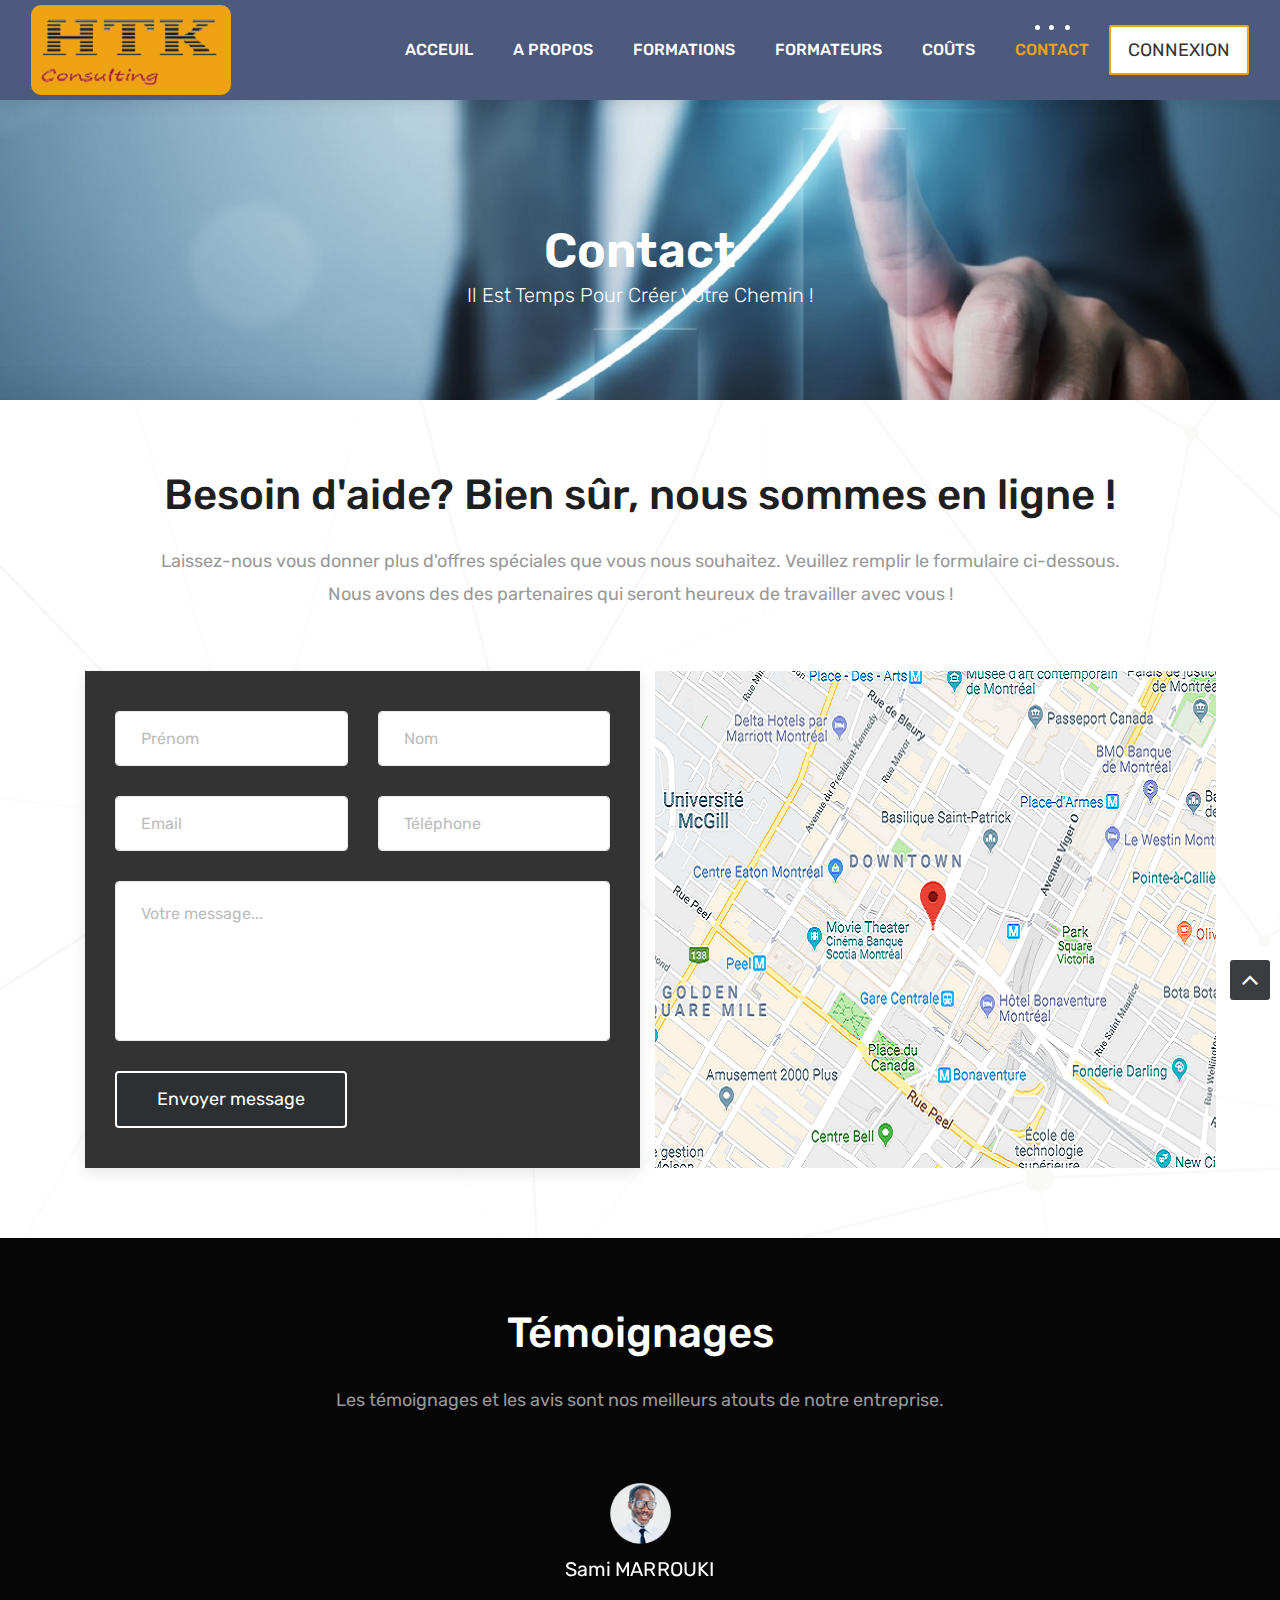
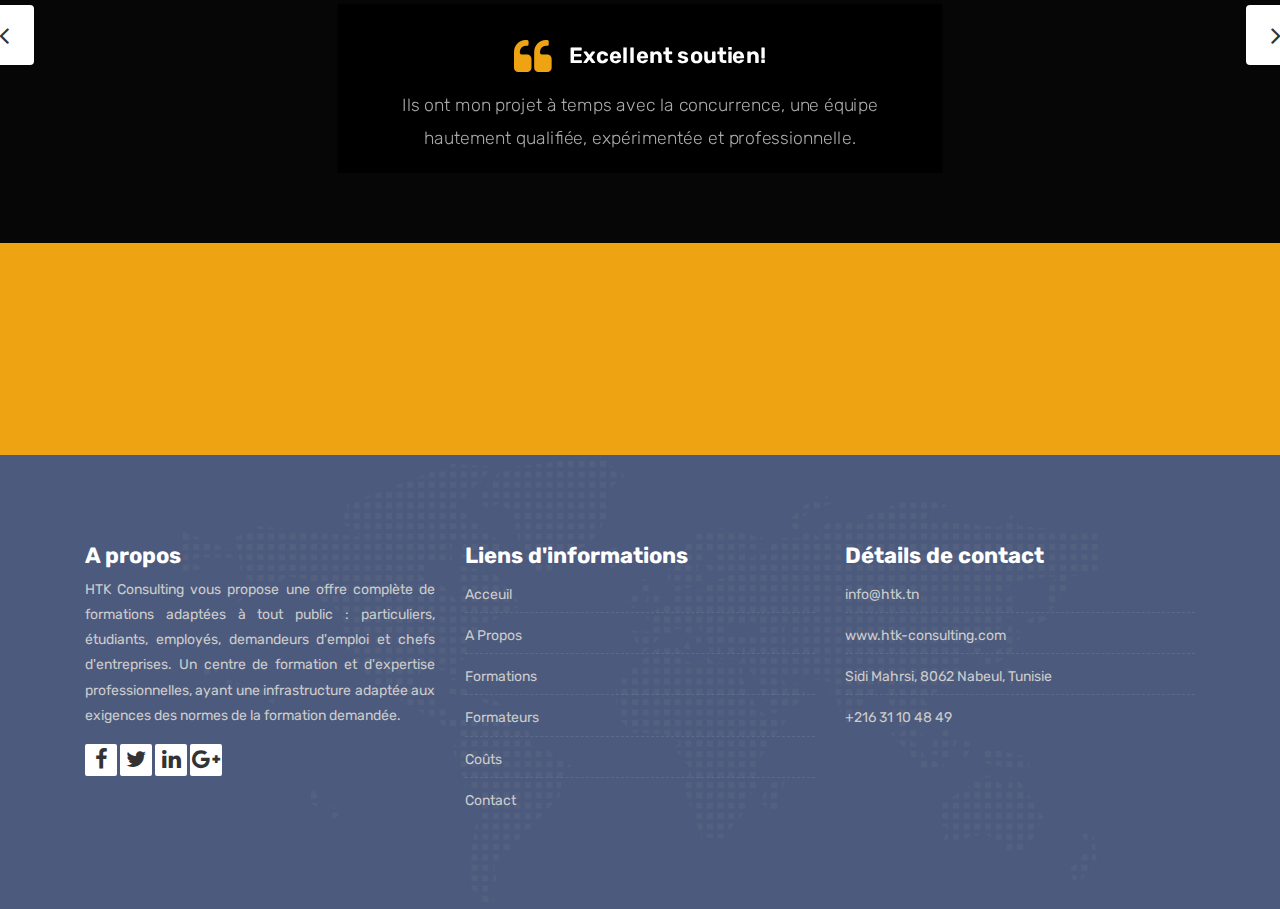
<file: contact.html>
<!DOCTYPE html>
<html lang="en">

<!-- Basic -->
<meta charset="utf-8">
<meta http-equiv="X-UA-Compatible" content="IE=edge">

<!-- Mobile Metas -->
<meta name="viewport" content="width=device-width, initial-scale=1">

<!-- Site Metas -->
<title>HTK Consulting</title>
<meta name="keywords" content="">
<meta name="description" content="">
<meta name="author" content="">

<!-- Site Icons -->
<link rel="shortcut icon" href="images/favicon.ico" type="image/x-icon" />
<link rel="apple-touch-icon" href="images/apple-touch-icon.ico">

<!-- Bootstrap CSS -->
<link rel="stylesheet" href="css/bootstrap.min.css">
<!-- Site CSS -->
<link rel="stylesheet" href="css/style.css">
<!-- ALL VERSION CSS -->
<link rel="stylesheet" href="css/versions.css">
<!-- Responsive CSS -->
<link rel="stylesheet" href="css/responsive.css">
<!-- Custom CSS -->
<link rel="stylesheet" href="css/custom.css">

<!-- Modernizer for Portfolio -->
<script src="js/modernizer.js"></script>
<script src="js/script.js"></script>

<!--[if lt IE 9]>
      <script src="https://oss.maxcdn.com/libs/html5shiv/3.7.0/html5shiv.js"></script>
      <script src="https://oss.maxcdn.com/libs/respond.js/1.4.2/respond.min.js"></script>
    <![endif]-->

</head>

<body class="host_version">

<!-- Modal -->
    <div class="modal fade" id="login" tabindex="-1" role="dialog" aria-labelledby="myModalLabel">
        <div class="modal-dialog modal-dialog-centered modal-lg" role="document">
            <div class="modal-content">
                <div class="modal-header tit-up">
                    <button type="button" class="close" data-dismiss="modal" aria-hidden="true">&times;</button>
                    <h4 class="modal-title">Identification & Inscription</h4>
                </div>
                <div class="modal-body customer-box">
                    <!-- Nav tabs -->
                    <ul class="nav nav-tabs">
                        <li><a class="active" href="#Login" data-toggle="tab">S'indentifier</a></li>
                        <li><a href="#Registration" data-toggle="tab">S'inscrire</a></li>
                    </ul>
                    <!-- Tab panes -->
                    <div class="tab-content">
                        <div class="tab-pane active" id="Login">
                            <!-- <form role="form" class="form-horizontal"> -->
                                <div class="form-group">
                                    <div class="col-sm-12">
                                        <input class="form-control" id="loginEmail" placeholder="Email" type="email">
                                        <span id="errorLoginEmail"></span>
                                        <a onclick="signOut()" href="" id="errorMsgLogin" class="font-weight-bold text-warning" style="font-size: 0.8rem;"></a>
                                    </div>
                                </div>
                                <div class="form-group">
                                    <div class="col-sm-12">
                                        <input class="form-control" id="loginPwd" placeholder="Mot de passe" type="password">
                                        <span id="errorLoginPwd"></span>
                                    </div>
                                </div>
                                <div class="row">
                                    <div class="col-sm-10">
                                        <button type="submit" class="btn btn-light btn-radius btn-brd grd1" onclick="login()">
                                            Valider
                                        </button>
                                    </div>
                                </div>
                            <!-- </form> -->
                        </div>
                        <div class="tab-pane" id="Registration">
                            <form role="form" class="form-horizontal">
                                <div class="form-group">
                                    <div class="col-sm-12">
                                        <input class="form-control" placeholder="Nom" id="newStudentlName" type="text">
                                        <span id="errorNewStudentlName"></span>
                                    </div>
                                </div>
                                <div class="form-group">
                                    <div class="col-sm-12">
                                        <input class="form-control" placeholder="Prénom" id="newStudentfName" type="text">
                                        <span id="errorNewStudentfName"></span>
                                    </div>
                                </div>
                                <div class="form-group">
                                    <div class="col-sm-12">
                                        <input class="form-control" id="newStudentEmail" placeholder="Email" type="email">
                                        <span id="errorNewStudentEmail"></span>
                                    </div>
                                </div>
                                <div class="form-group">
                                    <div class="col-sm-12">
                                        <input class="form-control" id="newStudentMobile" placeholder="Téléphone" type="tel">
                                        <span id="errorNewStudentMobile"></span>
                                    </div>
                                </div>
                                <div class="form-group">
                                    <div class="col-sm-12">
                                        <input class="form-control" id="newStudentPwd" placeholder="Mot de passe" type="password">
                                        <span id="errorNewStudentPwd"></span>
                                    </div>
                                </div>
                                <div class="form-group">
                                    <div class="col-sm-12">
                                        <input class="form-control" id="newStudentConfirmPwd"
                                            placeholder="Confirmation mot de passe" type="password">
                                        <span id="errorNewStudentConfirmPwd"></span>
                                    </div>
                                </div>
                                <div class="form-group">
                                    <div class="table-responsive">
                                        <table class="table">
                                            <tr class="text-center font-weight-bold">
                                                <td></td>
                                                <td>QHSE</td>
                                                <td>Soft Skills</td>
                                                <td>MS Office</td>
                                                <td>Management & Marketing</td>
                                            </tr>
                                            <tr>
                                                <td class="font-weight-bold h5">Formations</td>
                                                <td>
                                                    <select name="" id="module1">
                                                        <option value="" id="vide1"></option>
                                                        <option value="QHSE" id="QHSE">QHSE</option>
                                                        <option value="ISO 9001" id="iso9001">ISO 9001</option>
                                                        <option value="ISO 14001" id="iso14001">ISO 14001</option>
                                                        <option value="ISO 45001" id="iso45001">ISO 45001</option>
                                                    </select>
                                                </td>
                                                <td>
                                                    <select name="" id="module2">
                                                        <option value="" id="vide2"></option>
                                                        <option value="Soft Skills" id="softSkills">Soft Skills
                                                        </option>
                                                        <option value="Soft Skills 1" id="softSkills1">Soft Skills 1
                                                        </option>
                                                        <option value="Soft Skills 2" id="softSkills2">Soft Skills 2
                                                        </option>
                                                    </select>
                                                </td>
                                                <td>
                                                    <select name="" id="module3">
                                                        <option value="" id="vide3"></option>
                                                        <option value="MS Office" id="MS Office">MS Office</option>
                                                        <option value="MS Word" id="MSWord">MS Word</option>
                                                        <option value="MS Excel" id="MSExcel">MS Excel</option>
                                                        <option value="MS Powerpoint" id="MSPowerpoint">MS Powerpoint</option>
                                                    </select>
                                                </td>
                                                <td>
                                                    <select name="" id="module4">
                                                        <option value="" id="vide4"></option>
                                                        <option value="Management & Marketing" id="M&M">Management & Marketing</option>
                                                        <option value="Management stratégique" id="managementStrategique">Management stratégique</option>
                                                        <option value="Management d'équipes" id="managementEquipes">Management d'équipes</option>
                                                        <option value="Marketing Digital" id="marketingDigital">Marketing Digital</option>
                                                        <option value="Marketing Commercial" id="marketingCommercial">Marketing Commercial</option>
                                                    </select>
                                                </td>
                                            </tr>
                                        </table>
                                    </div>
                                </div>
                                <div class="form-group">
                                    <div class="col-sm-12 font-weight-bold">
                                        <label class="font-weight-bold h5">Groupe : </label>
                                        <div class="form-check form-check-inline offset-1">
                                            <input class="form-check-input" type="radio" name="groupe" id="jGroupe" value="Jour">
                                            <label class="form-check-label" for="jGroupe">Jour</label>
                                          </div>
                                          <div class="form-check form-check-inline offset-1">
                                            <input class="form-check-input" type="radio" name="groupe" id="nGroupe" value="Nuit">
                                            <label class="form-check-label" for="nGroupe">Nuit</label>
                                          </div>
                                    </div>
                                </div>
                                <div class="row">
                                    <div class="col-sm-10">
                                        <button type="button" class="btn btn-light btn-radius btn-brd grd1" onclick="signupStudentTeacher('newStudentlName', 'newStudentfName', 'newStudentEmail', 'newStudentMobile', 'newStudentPwd', 'newStudentConfirmPwd', 'module1', 'module2', 'module3', 'module4', 'jGroupe', 'nGroupe', '', '', 'errorNewStudentlName', 'errorNewStudentfName', 'errorNewStudentEmail', 'errorNewStudentMobile', 'errorNewStudentPwd', 'errorNewStudentConfirmPwd')">
                                            Enregistrer &amp; Continuer
                                        </button>
                                        <button type="reset" class="btn btn-light btn-radius btn-brd grd1">Réinitialiser</button>
                                    </div>
                                </div>
                            </form>
                        </div>
                    </div>
                </div>
            </div>
        </div>
    </div>

    <!-- LOADER -->
    <div id="preloader">
        <div class="loader-container">
            <div class="progress-br float shadow">
                <div class="progress__item"></div>
            </div>
        </div>
    </div>
    <!-- END LOADER -->

    <!-- Start header -->
    <header class="top-navbar">
        <nav class="navbar navbar-expand-lg navbar-light bg-light">
            <div class="container-fluid">
                <a class="navbar-brand" href="index.html">
                    <img src="images/logo.png" alt="" />
                </a>
                <button class="navbar-toggler" type="button" data-toggle="collapse" data-target="#navbars-host"
                    aria-controls="navbars-rs-food" aria-expanded="false" aria-label="Toggle navigation">
                    <span class="icon-bar"></span>
                    <span class="icon-bar"></span>
                    <span class="icon-bar"></span>
                </button>
                <div class="collapse navbar-collapse" id="navbars-host">
                    <ul class="navbar-nav ml-auto">
                        <li class="nav-item"><a class="nav-link" href="index.html">Acceuil</a></li>
                        <li class="nav-item"><a class="nav-link" href="about.html">A Propos</a></li>
                        <li class="nav-item dropdown">
                            <a class="nav-link dropdown-toggle" href="#" id="dropdown-a"
                                data-toggle="dropdown">Formations
                            </a>
                            <div class="dropdown-menu" aria-labelledby="dropdown-a">
                                <a class="dropdown-item" href="course-qhse.html">QHSE </a>
                                <a class="dropdown-item" href="course-soft-skills.html">Soft Skills </a>
                                <a class="dropdown-item" href="course-office.html">Informatique </a>
                                <a class="dropdown-item" href="course-Management-Marketing.html">Management et Marketing </a>
                            </div>
                        </li>
                        <li class="nav-item"><a class="nav-link" href="teachers.html">Formateurs</a></li>
                        <li class="nav-item"><a class="nav-link" href="pricing.html">Coûts</a></li>
                        <li class="nav-item active"><a class="nav-link" href="contact.html">Contact</a></li>
                    </ul>
                    <ul class="nav navbar-nav navbar-right">
                        <li><a class="hover-btn-new log orange" href="#" data-toggle="modal"
                                data-target="#login"><span>Connexion</span></a></li>
                    </ul>
                </div>
            </div>
        </nav>
    </header>
    <!-- End header -->

<div class="all-title-box">
		<div class="container text-center">
			<h1>Contact<span class="m_1">Il est temps pour Créer Votre Chemin !</span></h1>
		</div>
	</div>

	<div id="contact" class="section wb">
		<div class="container">
			<div class="section-title text-center">
				<h3>Besoin d'aide? Bien sûr, nous sommes en ligne !</h3>
				<p class="lead">Laissez-nous vous donner plus d'offres spéciales que vous
					nous souhaitez. Veuillez remplir le formulaire ci-dessous.<br>Nous avons des
					des partenaires qui seront heureux de travailler avec vous !</p>
			</div><!-- end title -->

			<div class="row">
				<div class="col-xl-6 col-md-12 col-sm-12">
					<div class="contact_form">
						<div id="message"></div>
							<div class="row row-fluid">
								<div class="col-lg-6 col-md-6 col-sm-6">
									<input type="text" name="last_name" id="fNameVisitor" class="form-control"
                                        placeholder="Prénom">
									<span id="errorfNameVisitor"></span>
                                </div>
                                <div class="col-lg-6 col-md-6 col-sm-6">
									<input type="text" name="first_name" id="lNameVisitor" class="form-control"
										placeholder="Nom">
									<span id="errorlNameVisitor"></span>
								</div>
								<div class="col-lg-6 col-md-6 col-sm-6">
									<input type="email" name="email" id="emailVisitor" class="form-control"
										placeholder="Email">
									<span id="errorEmailVisitor"></span>
								</div>
								<div class="col-lg-6 col-md-6 col-sm-6">
									<input type="number" name="phone" id="phoneVisitor" class="form-control"
										placeholder="Téléphone">
									<span id="errorPhoneVisitor"></span>
								</div>
								<div class="col-lg-12 col-md-12 col-sm-12">
									<textarea class="form-control" name="msg" id="msgVisitor" rows="6"
                                        placeholder="Votre message..."></textarea>
									<span id="errorMsgVisitor"></span>
								</div>
								<div class="text-center pd">
									<button type="submit" value="SEND" id="submit"
                                        class="btn btn-light btn-radius btn-brd grd1 btn-block" onclick=" 
                                        contactMsg()">Envoyer message</button>
								</div>
							</div>
                    </div>
                    <span id="msgSuccess" class="font-weight-bold h5"></span>
				</div><!-- end col -->
				<div class="col-xl-6 col-md-12 col-sm-12">
					<img src="images/localisation.png" alt="Localisation">
				</div>
			</div><!-- end row -->
		</div><!-- end container -->
	</div><!-- end section -->

    <div id="testimonials" class="parallax section db parallax-off"
        style="background-image:url('images/parallax_04.jpg');">
        <div class="container">
            <div class="section-title text-center">
                <h3>Témoignages</h3>
                <p>Les témoignages et les avis sont nos meilleurs atouts de notre entreprise. </p>
            </div><!-- end title -->

            <div class="row">
                <div class="col-md-12 col-sm-12">
                    <div class="testi-carousel owl-carousel owl-theme">
                        <div class="testimonial clearfix">
                            <div class="testi-meta">
                                <img src="images/testi_01.png" alt="" class="img-fluid">
                                <h4>Sami MARROUKI</h4>
                            </div>
                            <div class="desc">
                                <h3><i class="fa fa-quote-left"></i> Excellent soutien!
                                </h3>
                                <p class="lead">Ils ont mon projet à temps avec la concurrence, une
                                    équipe hautement qualifiée, expérimentée et professionnelle.</p>
                            </div>
                            <!-- end testi-meta -->
                        </div>
                        <!-- end testimonial -->

                        <div class="testimonial clearfix">
                            <div class="testi-meta">
                                <img src="images/testi_02.png" alt="" class="img-fluid">
                                <h4>Imed SLAMA</h4>
                            </div>
                            <div class="desc">
                                <h3><i class="fa fa-quote-left"></i>Services Impressionnants!</h3>
                                <p class="lead">Votre savoir-faire et implication sont les clés de ma réussite
                                    d'aujourd'hui.</p>
                            </div>
                            <!-- end testi-meta -->
                        </div>
                        <!-- end testimonial -->

                        <div class="testimonial clearfix">
                            <div class="testi-meta">
                                <img src="images/testi_03.png" alt="" class="img-fluid ">
                                <h4>Samia BELAJOUZA</h4>
                            </div>
                            <div class="desc">
                                <h3><i class="fa fa-quote-left"></i>
                                    Équipe formidable et talentueuse!</h3>
                                <p class="lead">Votre disposition à être réactif pour traiter les demandes et les
                                    interrogations quel que soit le dossier concerné. </p>
                            </div>
                            <!-- end testi-meta -->
                        </div>
                        <!-- end testimonial -->
                        <div class="testimonial clearfix">
                            <div class="testi-meta">
                                <img src="images/testi_01.png" alt="" class="img-fluid">
                                <h4>Helmi BOKRI</h4>
                            </div>
                            <div class="desc">
                                <h3><i class="fa fa-quote-left"></i> Formation de qualité</h3>
                                <p class="lead">J'ai effectué une formation QHSE (ISO 9001, ISO 45001) : enrichissante
                                    et constructive.</p>
                            </div>
                            <!-- end testi-meta -->
                        </div>
                        <!-- end testimonial -->
                    </div><!-- end carousel -->
                </div><!-- end col -->
            </div><!-- end row -->
        </div><!-- end container -->
    </div><!-- end section -->

    <div class="parallax section dbcolor">
        <div class="container">
            <div class="row logos">
                <div class="col-md-2 col-sm-2 col-xs-6 wow fadeInUp">
                    <a href="#"><img src="images/logo_01.png" alt="" class="img-repsonsive"></a>
                </div>
                <div class="col-md-2 col-sm-2 col-xs-6 wow fadeInUp">
                    <a href="#"><img src="images/logo_02.png" alt="" class="img-repsonsive"></a>
                </div>
                <div class="col-md-2 col-sm-2 col-xs-6 wow fadeInUp">
                    <a href="#"><img src="images/logo_03.png" alt="" class="img-repsonsive"></a>
                </div>
                <div class="col-md-2 col-sm-2 col-xs-6 wow fadeInUp">
                    <a href="#"><img src="images/logo_04.png" alt="" class="img-repsonsive"></a>
                </div>
                <div class="col-md-2 col-sm-2 col-xs-6 wow fadeInUp">
                    <a href="#"><img src="images/logo_05.png" alt="" class="img-repsonsive"></a>
                </div>
                <div class="col-md-2 col-sm-2 col-xs-6 wow fadeInUp">
                    <a href="#"><img src="images/logo_06.png" alt="" class="img-repsonsive"></a>
                </div>
            </div><!-- end row -->
        </div><!-- end container -->
    </div><!-- end section -->

    <footer class="footer">
        <div class="container">
            <div class="row">
                <div class="col-lg-4 col-md-4 col-xs-12">
                    <div class="widget clearfix">
                        <div class="widget-title">
                            <h3>A propos</h3>
                        </div>
                        <p class="text-justify">HTK Consulting vous propose une offre complète de formations adaptées à
                            tout public : particuliers, étudiants, employés, demandeurs d'emploi et chefs d'entreprises. Un
                            centre de formation et d'expertise professionnelles, ayant une infrastructure
                            adaptée aux exigences des normes de la formation demandée.</p>
                        <div class="footer-right">
                            <ul class="footer-links-soi">
                                <li><a href="https://www.facebook.com/HTK-Consulting-183898968296317/"
                                        target="_blank"><i class="fa fa-facebook"></i></a></li>
                                <li><a href="#"><i class="fa fa-twitter"></i></a></li>
                                <li><a href="#"><i class="fa fa-linkedin"></i></a></li>
                                <li><a href="#"><i class="fa fa-google-plus"></i></a></li>
                            </ul><!-- end links -->
                        </div>
                    </div><!-- end clearfix -->
                </div><!-- end col -->

                <div class="col-lg-4 col-md-4 col-xs-12">
                    <div class="widget clearfix">
                        <div class="widget-title">
                            <h3>Liens d'informations</h3>
                        </div>
                        <ul class="footer-links">
                            <li><a href="index.html">Acceuil</a></li>
                            <li><a href="about.html">A Propos</a></li>
                            <li><a href="#dropdown-a">Formations</a></li>
                            <li><a href="teachers.html">Formateurs</a></li>
                            <li><a href="pricing.html">Coûts</a></li>
                            <li><a href="contact.html">Contact</a></li>
                        </ul><!-- end links -->
                    </div><!-- end clearfix -->
                </div><!-- end col -->

                <div class="col-lg-4 col-md-4 col-xs-12">
                    <div class="widget clearfix">
                        <div class="widget-title">
                            <h3>Détails de contact</h3>
                        </div>

                        <ul class="footer-links">
                            <li><a href="mailto:#">info@htk.tn</a></li>
                            <li><a href="index.html">www.htk-consulting.com</a></li>
                            <li>Sidi Mahrsi, 8062 Nabeul, Tunisie</li>
                            <li>+216 31 10 48 49</li>
                        </ul><!-- end links -->
                    </div><!-- end clearfix -->
                </div><!-- end col -->

            </div><!-- end row -->
        </div><!-- end container -->
    </footer><!-- end footer -->

     <script src="js/timeline.min.js"></script>
    <script>
        timeline(document.querySelectorAll('.timeline'), {
            forceVerticalMode: 700,
            mode: 'horizontal',
            verticalStartPosition: 'left',
            visibleItems: 4
        });
    </script>
    
    <a href="#" id="scroll-to-top" class="dmtop global-radius" title="Haut"><i class="fa fa-angle-up"></i></a>

    <!-- ALL JS FILES -->
    <script src="js/all.js"></script>
    <!-- ALL PLUGINS -->
    <script src="js/custom.js"></script>
</body>

</html>
</file>
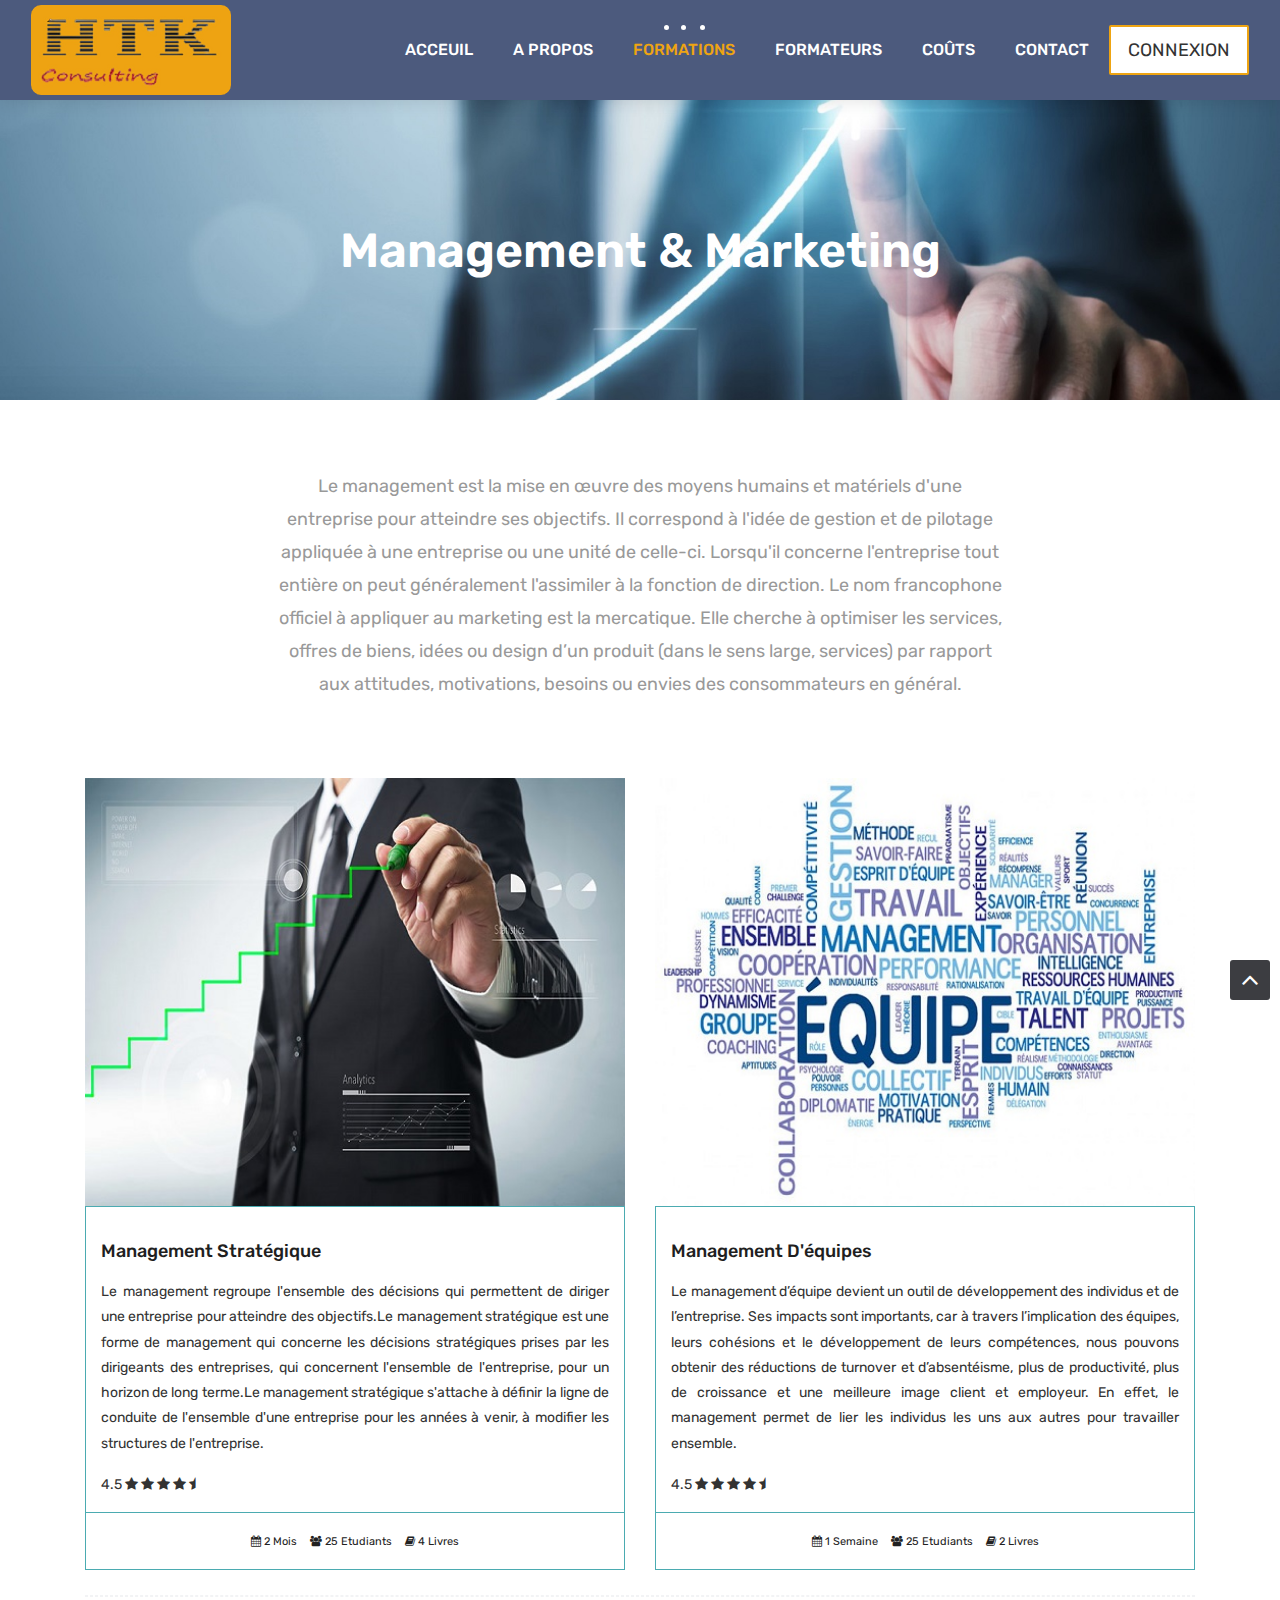
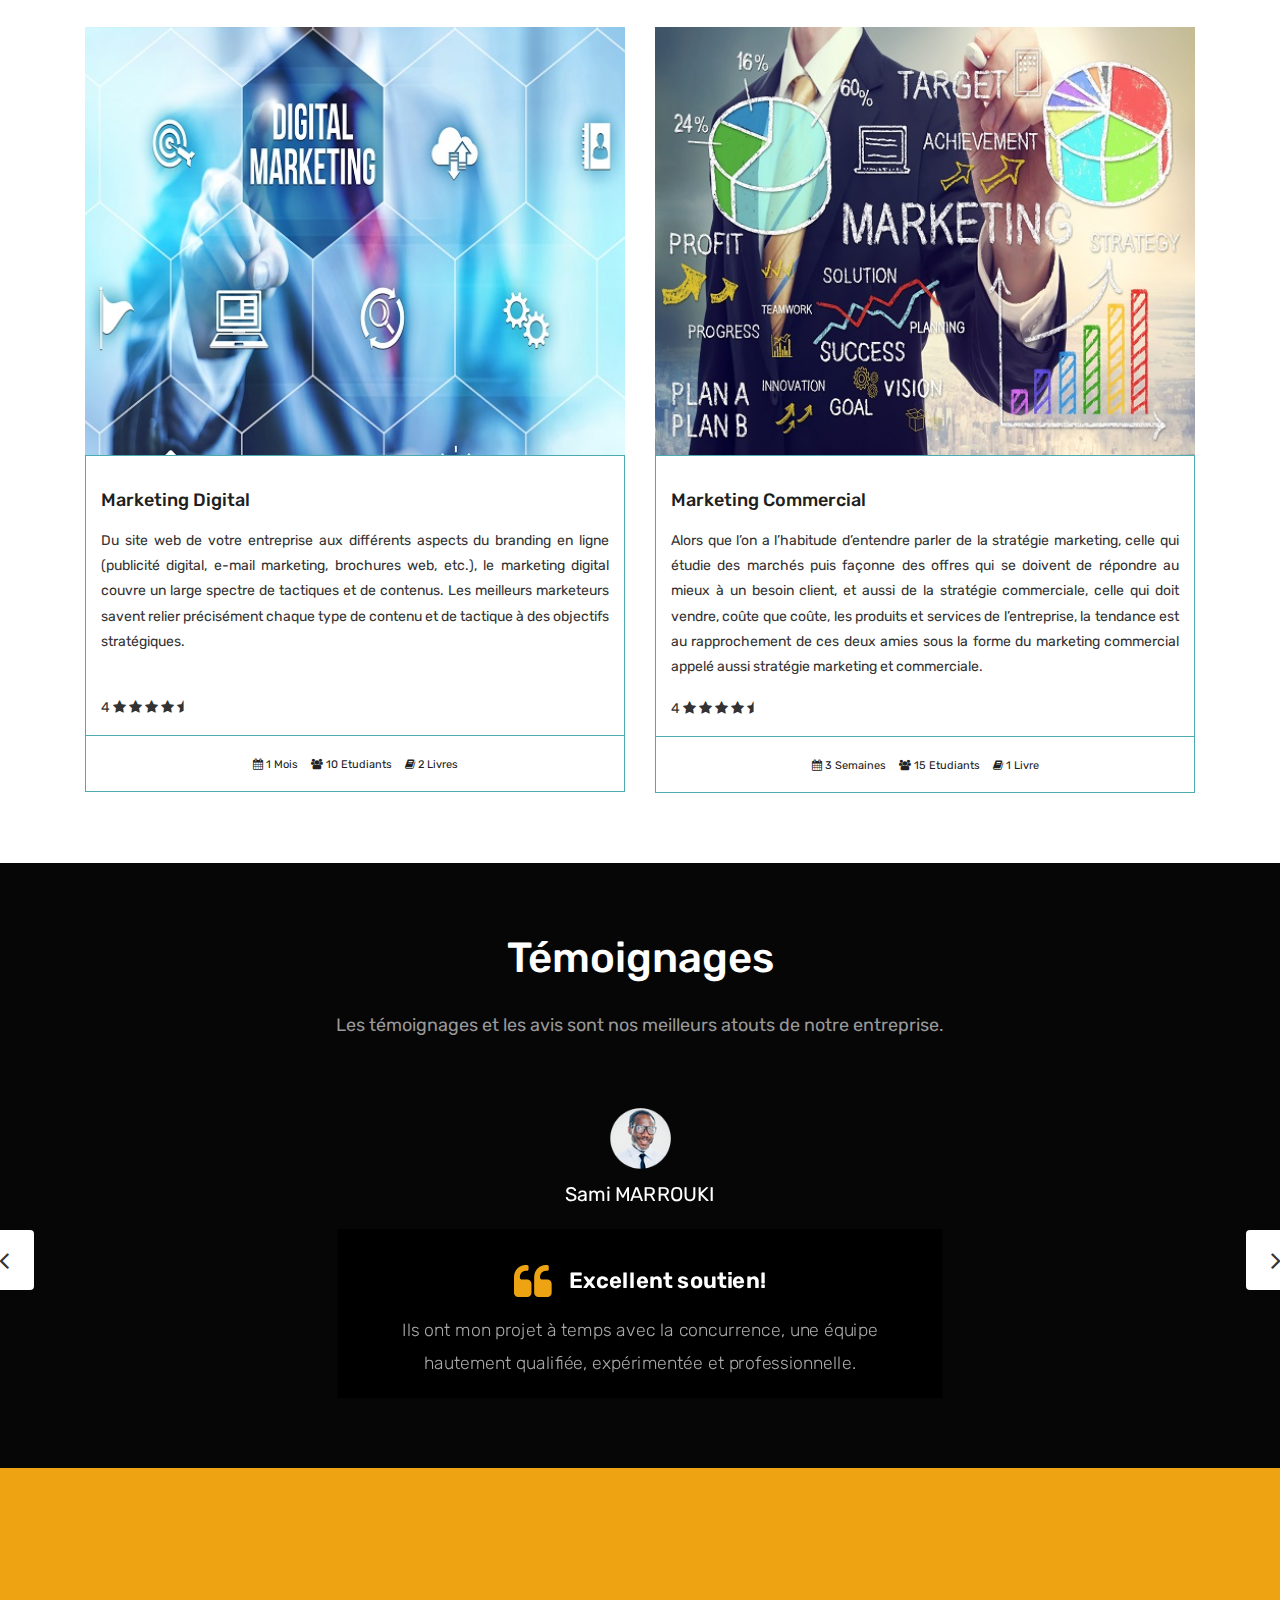
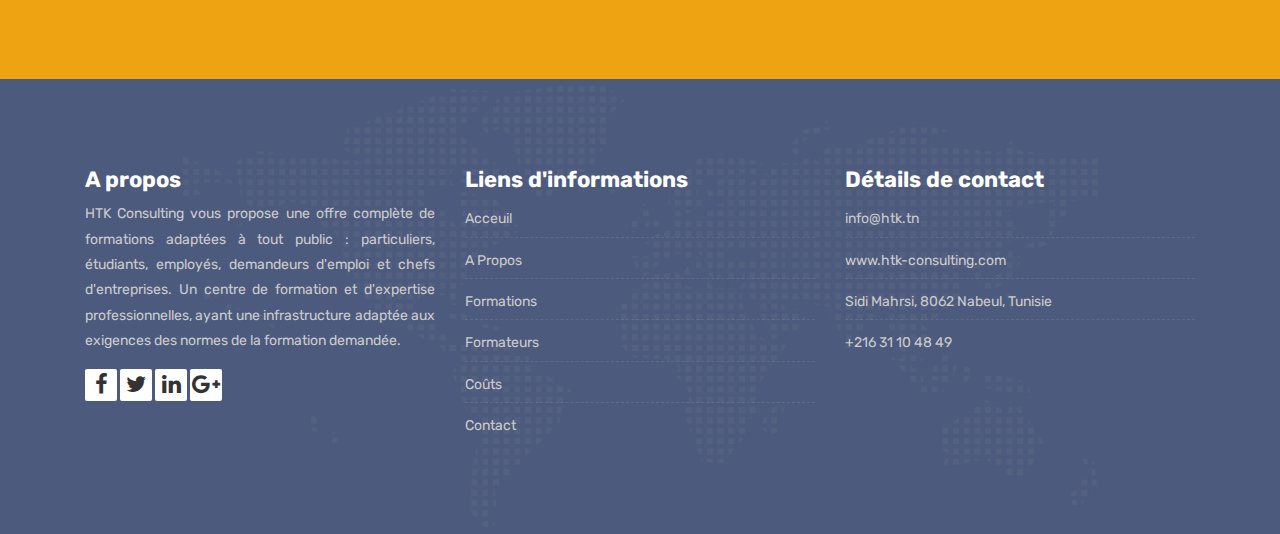
<file: course-Management-Marketing.html>
<!DOCTYPE html>
<html lang="en">

<!-- Basic -->
<meta charset="utf-8">
<meta http-equiv="X-UA-Compatible" content="IE=edge">

<!-- Mobile Metas -->
<meta name="viewport" content="width=device-width, initial-scale=1">

<!-- Site Metas -->
<title>HTK Consulting</title>
<meta name="keywords" content="">
<meta name="description" content="">
<meta name="author" content="">

<!-- Site Icons -->
<link rel="shortcut icon" href="images/favicon.ico" type="image/x-icon" />
<link rel="apple-touch-icon" href="images/apple-touch-icon.ico">

<!-- Bootstrap CSS -->
<link rel="stylesheet" href="css/bootstrap.min.css">
<!-- Site CSS -->
<link rel="stylesheet" href="css/style.css">
<!-- ALL VERSION CSS -->
<link rel="stylesheet" href="css/versions.css">
<!-- Responsive CSS -->
<link rel="stylesheet" href="css/responsive.css">
<!-- Custom CSS -->
<link rel="stylesheet" href="css/custom.css">

<!-- Modernizer for Portfolio -->
<script src="js/modernizer.js"></script>
<script src="js/script.js"></script>

<!--[if lt IE 9]>
      <script src="https://oss.maxcdn.com/libs/html5shiv/3.7.0/html5shiv.js"></script>
      <script src="https://oss.maxcdn.com/libs/respond.js/1.4.2/respond.min.js"></script>
    <![endif]-->

</head>

<body class="host_version">

<!-- Modal -->
    <div class="modal fade" id="login" tabindex="-1" role="dialog" aria-labelledby="myModalLabel">
        <div class="modal-dialog modal-dialog-centered modal-lg" role="document">
            <div class="modal-content">
                <div class="modal-header tit-up">
                    <button type="button" class="close" data-dismiss="modal" aria-hidden="true">&times;</button>
                    <h4 class="modal-title">Identification & Inscription</h4>
                </div>
                <div class="modal-body customer-box">
                    <!-- Nav tabs -->
                    <ul class="nav nav-tabs">
                        <li><a class="active" href="#Login" data-toggle="tab">S'indentifier</a></li>
                        <li><a href="#Registration" data-toggle="tab">S'inscrire</a></li>
                    </ul>
                    <!-- Tab panes -->
                    <div class="tab-content">
                        <div class="tab-pane active" id="Login">
                            <!-- <form role="form" class="form-horizontal"> -->
                                <div class="form-group">
                                    <div class="col-sm-12">
                                        <input class="form-control" id="loginEmail" placeholder="Email" type="email">
                                        <span id="errorLoginEmail"></span>
                                        <a onclick="signOut()" href="" id="errorMsgLogin" class="font-weight-bold text-warning" style="font-size: 0.8rem;"></a>
                                    </div>
                                </div>
                                <div class="form-group">
                                    <div class="col-sm-12">
                                        <input class="form-control" id="loginPwd" placeholder="Mot de passe" type="password">
                                        <span id="errorLoginPwd"></span>
                                    </div>
                                </div>
                                <div class="row">
                                    <div class="col-sm-10">
                                        <button type="submit" class="btn btn-light btn-radius btn-brd grd1" onclick="login()">
                                            Valider
                                        </button>
                                    </div>
                                </div>
                            <!-- </form> -->
                        </div>
                        <div class="tab-pane" id="Registration">
                            <form role="form" class="form-horizontal">
                                <div class="form-group">
                                    <div class="col-sm-12">
                                        <input class="form-control" placeholder="Nom" id="newStudentlName" type="text">
                                        <span id="errorNewStudentlName"></span>
                                    </div>
                                </div>
                                <div class="form-group">
                                    <div class="col-sm-12">
                                        <input class="form-control" placeholder="Prénom" id="newStudentfName" type="text">
                                        <span id="errorNewStudentfName"></span>
                                    </div>
                                </div>
                                <div class="form-group">
                                    <div class="col-sm-12">
                                        <input class="form-control" id="newStudentEmail" placeholder="Email" type="email">
                                        <span id="errorNewStudentEmail"></span>
                                    </div>
                                </div>
                                <div class="form-group">
                                    <div class="col-sm-12">
                                        <input class="form-control" id="newStudentMobile" placeholder="Téléphone" type="tel">
                                        <span id="errorNewStudentMobile"></span>
                                    </div>
                                </div>
                                <div class="form-group">
                                    <div class="col-sm-12">
                                        <input class="form-control" id="newStudentPwd" placeholder="Mot de passe" type="password">
                                        <span id="errorNewStudentPwd"></span>
                                    </div>
                                </div>
                                <div class="form-group">
                                    <div class="col-sm-12">
                                        <input class="form-control" id="newStudentConfirmPwd"
                                            placeholder="Confirmation mot de passe" type="password">
                                        <span id="errorNewStudentConfirmPwd"></span>
                                    </div>
                                </div>
                                <div class="form-group">
                                    <div class="table-responsive">
                                        <table class="table">
                                            <tr class="text-center font-weight-bold">
                                                <td></td>
                                                <td>QHSE</td>
                                                <td>Soft Skills</td>
                                                <td>MS Office</td>
                                                <td>Management & Marketing</td>
                                            </tr>
                                            <tr>
                                                <td class="font-weight-bold h5">Formations</td>
                                                <td>
                                                    <select name="" id="module1">
                                                        <option value="" id="vide1"></option>
                                                        <option value="QHSE" id="QHSE">QHSE</option>
                                                        <option value="ISO 9001" id="iso9001">ISO 9001</option>
                                                        <option value="ISO 14001" id="iso14001">ISO 14001</option>
                                                        <option value="ISO 45001" id="iso45001">ISO 45001</option>
                                                    </select>
                                                </td>
                                                <td>
                                                    <select name="" id="module2">
                                                        <option value="" id="vide2"></option>
                                                        <option value="Soft Skills" id="softSkills">Soft Skills
                                                        </option>
                                                        <option value="Soft Skills 1" id="softSkills1">Soft Skills 1
                                                        </option>
                                                        <option value="Soft Skills 2" id="softSkills2">Soft Skills 2
                                                        </option>
                                                    </select>
                                                </td>
                                                <td>
                                                    <select name="" id="module3">
                                                        <option value="" id="vide3"></option>
                                                        <option value="MS Office" id="MS Office">MS Office</option>
                                                        <option value="MS Word" id="MSWord">MS Word</option>
                                                        <option value="MS Excel" id="MSExcel">MS Excel</option>
                                                        <option value="MS Powerpoint" id="MSPowerpoint">MS Powerpoint</option>
                                                    </select>
                                                </td>
                                                <td>
                                                    <select name="" id="module4">
                                                        <option value="" id="vide4"></option>
                                                        <option value="Management & Marketing" id="M&M">Management & Marketing</option>
                                                        <option value="Management stratégique" id="managementStrategique">Management stratégique</option>
                                                        <option value="Management d'équipes" id="managementEquipes">Management d'équipes</option>
                                                        <option value="Marketing Digital" id="marketingDigital">Marketing Digital</option>
                                                        <option value="Marketing Commercial" id="marketingCommercial">Marketing Commercial</option>
                                                    </select>
                                                </td>
                                            </tr>
                                        </table>
                                    </div>
                                </div>
                                <div class="form-group">
                                    <div class="col-sm-12 font-weight-bold">
                                        <label class="font-weight-bold h5">Groupe : </label>
                                        <div class="form-check form-check-inline offset-1">
                                            <input class="form-check-input" type="radio" name="groupe" id="jGroupe" value="Jour">
                                            <label class="form-check-label" for="jGroupe">Jour</label>
                                          </div>
                                          <div class="form-check form-check-inline offset-1">
                                            <input class="form-check-input" type="radio" name="groupe" id="nGroupe" value="Nuit">
                                            <label class="form-check-label" for="nGroupe">Nuit</label>
                                          </div>
                                    </div>
                                </div>
                                <div class="row">
                                    <div class="col-sm-10">
                                        <button type="button" class="btn btn-light btn-radius btn-brd grd1" onclick="signupStudentTeacher('newStudentlName', 'newStudentfName', 'newStudentEmail', 'newStudentMobile', 'newStudentPwd', 'newStudentConfirmPwd', 'module1', 'module2', 'module3', 'module4', 'jGroupe', 'nGroupe', '', '', 'errorNewStudentlName', 'errorNewStudentfName', 'errorNewStudentEmail', 'errorNewStudentMobile', 'errorNewStudentPwd', 'errorNewStudentConfirmPwd')">
                                            Enregistrer &amp; Continuer
                                        </button>
                                        <button type="reset" class="btn btn-light btn-radius btn-brd grd1">Réinitialiser</button>
                                    </div>
                                </div>
                            </form>
                        </div>
                    </div>
                </div>
            </div>
        </div>
    </div>


    <!-- LOADER -->
    <div id="preloader">
        <div class="loader-container">
            <div class="progress-br float shadow">
                <div class="progress__item"></div>
            </div>
        </div>
    </div>
    <!-- END LOADER -->

    <!-- Start header -->
    <header class="top-navbar">
        <nav class="navbar navbar-expand-lg navbar-light bg-light">
            <div class="container-fluid">
                <a class="navbar-brand" href="index.html">
                    <img src="images/logo.png" alt="" />
                </a>
                <button class="navbar-toggler" type="button" data-toggle="collapse" data-target="#navbars-host"
                    aria-controls="navbars-rs-food" aria-expanded="false" aria-label="Toggle navigation">
                    <span class="icon-bar"></span>
                    <span class="icon-bar"></span>
                    <span class="icon-bar"></span>
                </button>
                <div class="collapse navbar-collapse" id="navbars-host">
                    <ul class="navbar-nav ml-auto">
                        <li class="nav-item"><a class="nav-link" href="index.html">Acceuil</a></li>
                        <li class="nav-item"><a class="nav-link" href="about.html">A Propos</a></li>
                        <li class="nav-item dropdown active">
                            <a class="nav-link dropdown-toggle" href="#" id="dropdown-a"
                                data-toggle="dropdown">Formations
                            </a>
                            <div class="dropdown-menu" aria-labelledby="dropdown-a">
                                <a class="dropdown-item" href="course-qhse.html">QHSE </a>
                                <a class="dropdown-item" href="course-soft-skills.html">Soft Skills </a>
                                <a class="dropdown-item" href="course-office.html">Informatique </a>
                                <a class="dropdown-item" href="course-Management-Marketing.html">Management et Marketing
                                </a>
                            </div>
                        </li>
                        <li class="nav-item"><a class="nav-link" href="teachers.html">Formateurs</a></li>
                        <li class="nav-item"><a class="nav-link" href="pricing.html">Coûts</a></li>
                        <li class="nav-item"><a class="nav-link" href="contact.html">Contact</a></li>
                    </ul>
                    <ul class="nav navbar-nav navbar-right">
                        <li><a class="hover-btn-new log orange" href="#" data-toggle="modal"
                                data-target="#login"><span>Connexion</span></a></li>
                    </ul>
                </div>
            </div>
        </nav>
    </header>
    <!-- End header -->

    <div class="all-title-box">
        <div class="container text-center">
            <h1>Management & Marketing<span class="m_1"></span></h1>
        </div>
    </div>

    <div id="overviews" class="section wb">
        <div class="container">
            <div class="section-title row text-center">
                <div class="col-md-8 offset-md-2">
                    <p class="lead">Le management est la mise en œuvre des moyens humains et matériels
                        d'une entreprise pour atteindre ses objectifs. Il correspond à l'idée de gestion
                        et de pilotage appliquée à une entreprise ou une unité de celle-ci. Lorsqu'il concerne
                        l'entreprise tout entière on peut généralement l'assimiler à la fonction de direction.
                        Le nom francophone officiel à appliquer au marketing est la mercatique. Elle cherche à optimiser
                        les services, offres de biens, idées ou design d’un produit (dans le sens large, services) par
                        rapport aux attitudes, motivations, besoins ou envies des consommateurs en général.</p>
                </div>
            </div><!-- end title -->

            <hr class="invis">

            <div class="row">
                <div class="col-lg-6 col-md-6 col-12">
                    <div class="course-item">
                        <div class="image-blog">
                            <img src="images/management_strategique.jpg" alt="" class="img-fluid">
                        </div>
                        <div class="course-br">
                            <div class="course-title">
                                <h2><a title="">Management stratégique</a></h2>
                            </div>
                            <div class="course-desc text-justify">
                                <p>Le management regroupe l'ensemble des décisions qui permettent
                                    de diriger une entreprise pour atteindre des objectifs.Le management stratégique
                                    est une forme de management qui concerne les décisions stratégiques prises par
                                    les dirigeants des entreprises, qui concernent l'ensemble de l'entreprise, pour un
                                    horizon de long terme.Le management stratégique s'attache à définir la ligne de
                                    conduite
                                    de l'ensemble d'une entreprise pour les années à venir, à modifier les structures de
                                    l'entreprise.
                                </p>
                            </div>
                            <div class="course-rating">
                                4.5
                                <i class="fa fa-star"></i>
                                <i class="fa fa-star"></i>
                                <i class="fa fa-star"></i>
                                <i class="fa fa-star"></i>
                                <i class="fa fa-star-half"></i>
                            </div>
                        </div>
                        <div class="course-meta-bot">
                            <ul>
                                <li><i class="fa fa-calendar" aria-hidden="true"></i> 2 Mois</li>
                                <li><i class="fa fa-users" aria-hidden="true"></i> 25 Etudiants</li>
                                <li><i class="fa fa-book" aria-hidden="true"></i> 4 Livres</li>
                            </ul>
                        </div>
                    </div>
                </div><!-- end col -->

                <div class="col-lg-6 col-md-6 col-12">
                    <div class="course-item">
                        <div class="image-blog">
                            <img src="images/management_equipe.jpg" alt="" class="img-fluid">
                        </div>
                        <div class="course-br">
                            <div class="course-title">
                                <h2><a title="">Management d'équipes</a></h2>
                            </div>
                            <div class="course-desc text-justify">
                                <p>Le management d’équipe devient un outil de développement des individus et de
                                    l’entreprise. Ses impacts sont importants, car à travers l’implication des équipes, leurs
                                    cohésions et le développement de leurs compétences, nous pouvons obtenir des réductions de turnover et
                                    d’absentéisme, plus de productivité, plus de croissance et une meilleure image client et employeur.
                                    En effet, le management permet de lier les individus les uns aux autres pour travailler ensemble.
                                </p>
                            </div>
                            <div class="course-rating">
                                4.5
                                <i class="fa fa-star"></i>
                                <i class="fa fa-star"></i>
                                <i class="fa fa-star"></i>
                                <i class="fa fa-star"></i>
                                <i class="fa fa-star-half"></i>
                            </div>
                        </div>
                        <div class="course-meta-bot">
                            <ul>
                                <li><i class="fa fa-calendar" aria-hidden="true"></i> 1 Semaine</li>
                                <li><i class="fa fa-users" aria-hidden="true"></i> 25 Etudiants</li>
                                <li><i class="fa fa-book" aria-hidden="true"></i> 2 Livres</li>
                            </ul>
                        </div>
                    </div>
                </div><!-- end col -->
            </div><!-- end row -->

            <hr class="hr3">

            <div class="row">
                <div class="col-lg-6 col-md-6 col-12">
                    <div class="course-item">
                        <div class="image-blog">
                            <img src="images/digital-marketing.jpg" alt="" class="img-fluid">
                        </div>
                        <div class="course-br">
                            <div class="course-title">
                                <h2><a title="">Marketing Digital</a></h2>
                            </div>
                            <div class="course-desc text-justify">
                                <p style="margin-bottom: 8%;">Du site web de votre entreprise aux différents aspects du branding en ligne 
                                    (publicité digital, e-mail marketing, brochures web, etc.), le marketing digital 
                                    couvre un large spectre de tactiques et de contenus. Les meilleurs marketeurs savent 
                                    relier précisément chaque type de contenu et de tactique à des objectifs stratégiques.
                                </p>
                                </div>
                            <div class="course-rating">
                                4
                                <i class="fa fa-star"></i>
                                <i class="fa fa-star"></i>
                                <i class="fa fa-star"></i>
                                <i class="fa fa-star"></i>
                                <i class="fa fa-star-half"></i>
                            </div>
                        </div>
                        <div class="course-meta-bot">
                            <ul>
                                <li><i class="fa fa-calendar" aria-hidden="true"></i> 1 Mois</li>
                                <li><i class="fa fa-users" aria-hidden="true"></i> 10 Etudiants</li>
                                <li><i class="fa fa-book" aria-hidden="true"></i> 2 Livres</li>
                            </ul>
                        </div>
                    </div>
                </div><!-- end col -->
                <div class="col-lg-6 col-md-6 col-12">
                    <div class="course-item">
                        <div class="image-blog">
                            <img src="images/Marketing-Commercial.jpg" alt="" class="img-fluid">
                        </div>
                        <div class="course-br">
                            <div class="course-title">
                                <h2><a title="">Marketing Commercial</a></h2>
                            </div>
                            <div class="course-desc text-justify">
                                <p>Alors que l’on a l’habitude d’entendre parler de la stratégie marketing, 
                                    celle qui étudie des marchés puis façonne des offres qui se doivent de répondre 
                                    au mieux à un besoin client, et aussi de la stratégie commerciale, celle qui doit vendre, 
                                    coûte que coûte, les produits et services de l’entreprise, la tendance est au rapprochement 
                                    de ces deux amies sous la forme du marketing commercial appelé aussi stratégie marketing et 
                                    commerciale.</p>
                            </div>
                            <div class="course-rating">
                                4
                                <i class="fa fa-star"></i>
                                <i class="fa fa-star"></i>
                                <i class="fa fa-star"></i>
                                <i class="fa fa-star"></i>
                                <i class="fa fa-star-half"></i>
                            </div>
                        </div>
                        <div class="course-meta-bot">
                            <ul>
                                <li><i class="fa fa-calendar" aria-hidden="true"></i> 3 Semaines</li>
                                <li><i class="fa fa-users" aria-hidden="true"></i> 15 Etudiants</li>
                                <li><i class="fa fa-book" aria-hidden="true"></i> 1 Livre</li>
                            </ul>
                        </div>
                    </div>
                </div><!-- end col -->
            </div><!-- end row -->
        </div><!-- end container -->
    </div><!-- end section -->

    <!-- testimonials -->
    <div id="testimonials" class="parallax section db parallax-off"
        style="background-image:url('images/parallax_04.jpg');">
        <div class="container">
            <div class="section-title text-center">
                <h3>Témoignages</h3>
                <p>Les témoignages et les avis sont nos meilleurs atouts de notre entreprise. </p>
            </div><!-- end title -->

            <div class="row">
                <div class="col-md-12 col-sm-12">
                    <div class="testi-carousel owl-carousel owl-theme">
                        <div class="testimonial clearfix">
                            <div class="testi-meta">
                                <img src="images/testi_01.png" alt="" class="img-fluid">
                                <h4>Sami MARROUKI</h4>
                            </div>
                            <div class="desc">
                                <h3><i class="fa fa-quote-left"></i> Excellent soutien!
                                </h3>
                                <p class="lead">Ils ont mon projet à temps avec la concurrence, une
                                    équipe hautement qualifiée, expérimentée et professionnelle.</p>
                            </div>
                            <!-- end testi-meta -->
                        </div>
                        <!-- end testimonial -->

                        <div class="testimonial clearfix">
                            <div class="testi-meta">
                                <img src="images/testi_02.png" alt="" class="img-fluid">
                                <h4>Imed SLAMA</h4>
                            </div>
                            <div class="desc">
                                <h3><i class="fa fa-quote-left"></i>Services Impressionnants!</h3>
                                <p class="lead">Votre savoir-faire et implication sont les clés de ma réussite
                                    d'aujourd'hui.</p>
                            </div>
                            <!-- end testi-meta -->
                        </div>
                        <!-- end testimonial -->

                        <div class="testimonial clearfix">
                            <div class="testi-meta">
                                <img src="images/testi_03.png" alt="" class="img-fluid ">
                                <h4>Samia BELAJOUZA</h4>
                            </div>
                            <div class="desc">
                                <h3><i class="fa fa-quote-left"></i>
                                    Équipe formidable et talentueuse!</h3>
                                <p class="lead">Votre disposition à être réactif pour traiter les demandes et les
                                    interrogations quel que soit le dossier concerné. </p>
                            </div>
                            <!-- end testi-meta -->
                        </div>
                        <!-- end testimonial -->
                        <div class="testimonial clearfix">
                            <div class="testi-meta">
                                <img src="images/testi_01.png" alt="" class="img-fluid">
                                <h4>Helmi BOKRI</h4>
                            </div>
                            <div class="desc">
                                <h3><i class="fa fa-quote-left"></i> Formation de qualité</h3>
                                <p class="lead">J'ai effectué une formation QHSE (ISO 9001, ISO 45001) : enrichissante
                                    et constructive.</p>
                            </div>
                            <!-- end testi-meta -->
                        </div>
                        <!-- end testimonial -->
                    </div><!-- end carousel -->
                </div><!-- end col -->
            </div><!-- end row -->
        </div><!-- end container -->
    </div><!-- end section -->

    <div class="parallax section dbcolor">
        <div class="container">
            <div class="row logos">
                <div class="col-md-2 col-sm-2 col-xs-6 wow fadeInUp">
                    <a href="#"><img src="images/logo_01.png" alt="" class="img-repsonsive"></a>
                </div>
                <div class="col-md-2 col-sm-2 col-xs-6 wow fadeInUp">
                    <a href="#"><img src="images/logo_02.png" alt="" class="img-repsonsive"></a>
                </div>
                <div class="col-md-2 col-sm-2 col-xs-6 wow fadeInUp">
                    <a href="#"><img src="images/logo_03.png" alt="" class="img-repsonsive"></a>
                </div>
                <div class="col-md-2 col-sm-2 col-xs-6 wow fadeInUp">
                    <a href="#"><img src="images/logo_04.png" alt="" class="img-repsonsive"></a>
                </div>
                <div class="col-md-2 col-sm-2 col-xs-6 wow fadeInUp">
                    <a href="#"><img src="images/logo_05.png" alt="" class="img-repsonsive"></a>
                </div>
                <div class="col-md-2 col-sm-2 col-xs-6 wow fadeInUp">
                    <a href="#"><img src="images/logo_06.png" alt="" class="img-repsonsive"></a>
                </div>
            </div><!-- end row -->
        </div><!-- end container -->
    </div><!-- end section -->

    <footer class="footer">
        <div class="container">
            <div class="row">
                <div class="col-lg-4 col-md-4 col-xs-12">
                    <div class="widget clearfix">
                        <div class="widget-title">
                            <h3>A propos</h3>
                        </div>
                        <p class="text-justify">HTK Consulting vous propose une offre complète de formations adaptées à
                            tout
                            public : particuliers, étudiants, employés, demandeurs d'emploi et chefs d'entreprises. Un
                            centre de formation et d'expertise professionnelles, ayant une infrastructure
                            adaptée aux exigences des normes de la formation demandée.</p>
                        <div class="footer-right">
                            <ul class="footer-links-soi">
                                <li><a href="https://www.facebook.com/HTK-Consulting-183898968296317/"
                                        target="_blank"><i class="fa fa-facebook"></i></a></li>
                                <li><a href="#"><i class="fa fa-twitter"></i></a></li>
                                <li><a href="#"><i class="fa fa-linkedin"></i></a></li>
                                <li><a href="#"><i class="fa fa-google-plus"></i></a></li>
                            </ul><!-- end links -->
                        </div>
                    </div><!-- end clearfix -->
                </div><!-- end col -->

                <div class="col-lg-4 col-md-4 col-xs-12">
                    <div class="widget clearfix">
                        <div class="widget-title">
                            <h3>Liens d'informations</h3>
                        </div>
                        <ul class="footer-links">
                            <li><a href="index.html">Acceuil</a></li>
                            <li><a href="about.html">A Propos</a></li>
                            <li><a href="#dropdown-a">Formations</a></li>
                            <li><a href="teachers.html">Formateurs</a></li>
                            <li><a href="pricing.html">Coûts</a></li>
                            <li><a href="contact.html">Contact</a></li>
                        </ul><!-- end links -->
                    </div><!-- end clearfix -->
                </div><!-- end col -->

                <div class="col-lg-4 col-md-4 col-xs-12">
                    <div class="widget clearfix">
                        <div class="widget-title">
                            <h3>Détails de contact</h3>
                        </div>

                        <ul class="footer-links">
                            <li><a href="mailto:#">info@htk.tn</a></li>
                            <li><a href="index.html">www.htk-consulting.com</a></li>
                            <li>Sidi Mahrsi, 8062 Nabeul, Tunisie</li>
                            <li>+216 31 10 48 49</li>
                        </ul><!-- end links -->
                    </div><!-- end clearfix -->
                </div><!-- end col -->

            </div><!-- end row -->
        </div><!-- end container -->
    </footer><!-- end footer -->

   <script src="js/timeline.min.js"></script>
    <script>
        timeline(document.querySelectorAll('.timeline'), {
            forceVerticalMode: 700,
            mode: 'horizontal',
            verticalStartPosition: 'left',
            visibleItems: 4
        });
    </script>
    
    <a href="#" id="scroll-to-top" class="dmtop global-radius" title="Haut"><i class="fa fa-angle-up"></i></a>

    <!-- ALL JS FILES -->
    <script src="js/all.js"></script>
    <!-- ALL PLUGINS -->
    <script src="js/custom.js"></script>
</body>

</html>
</file>
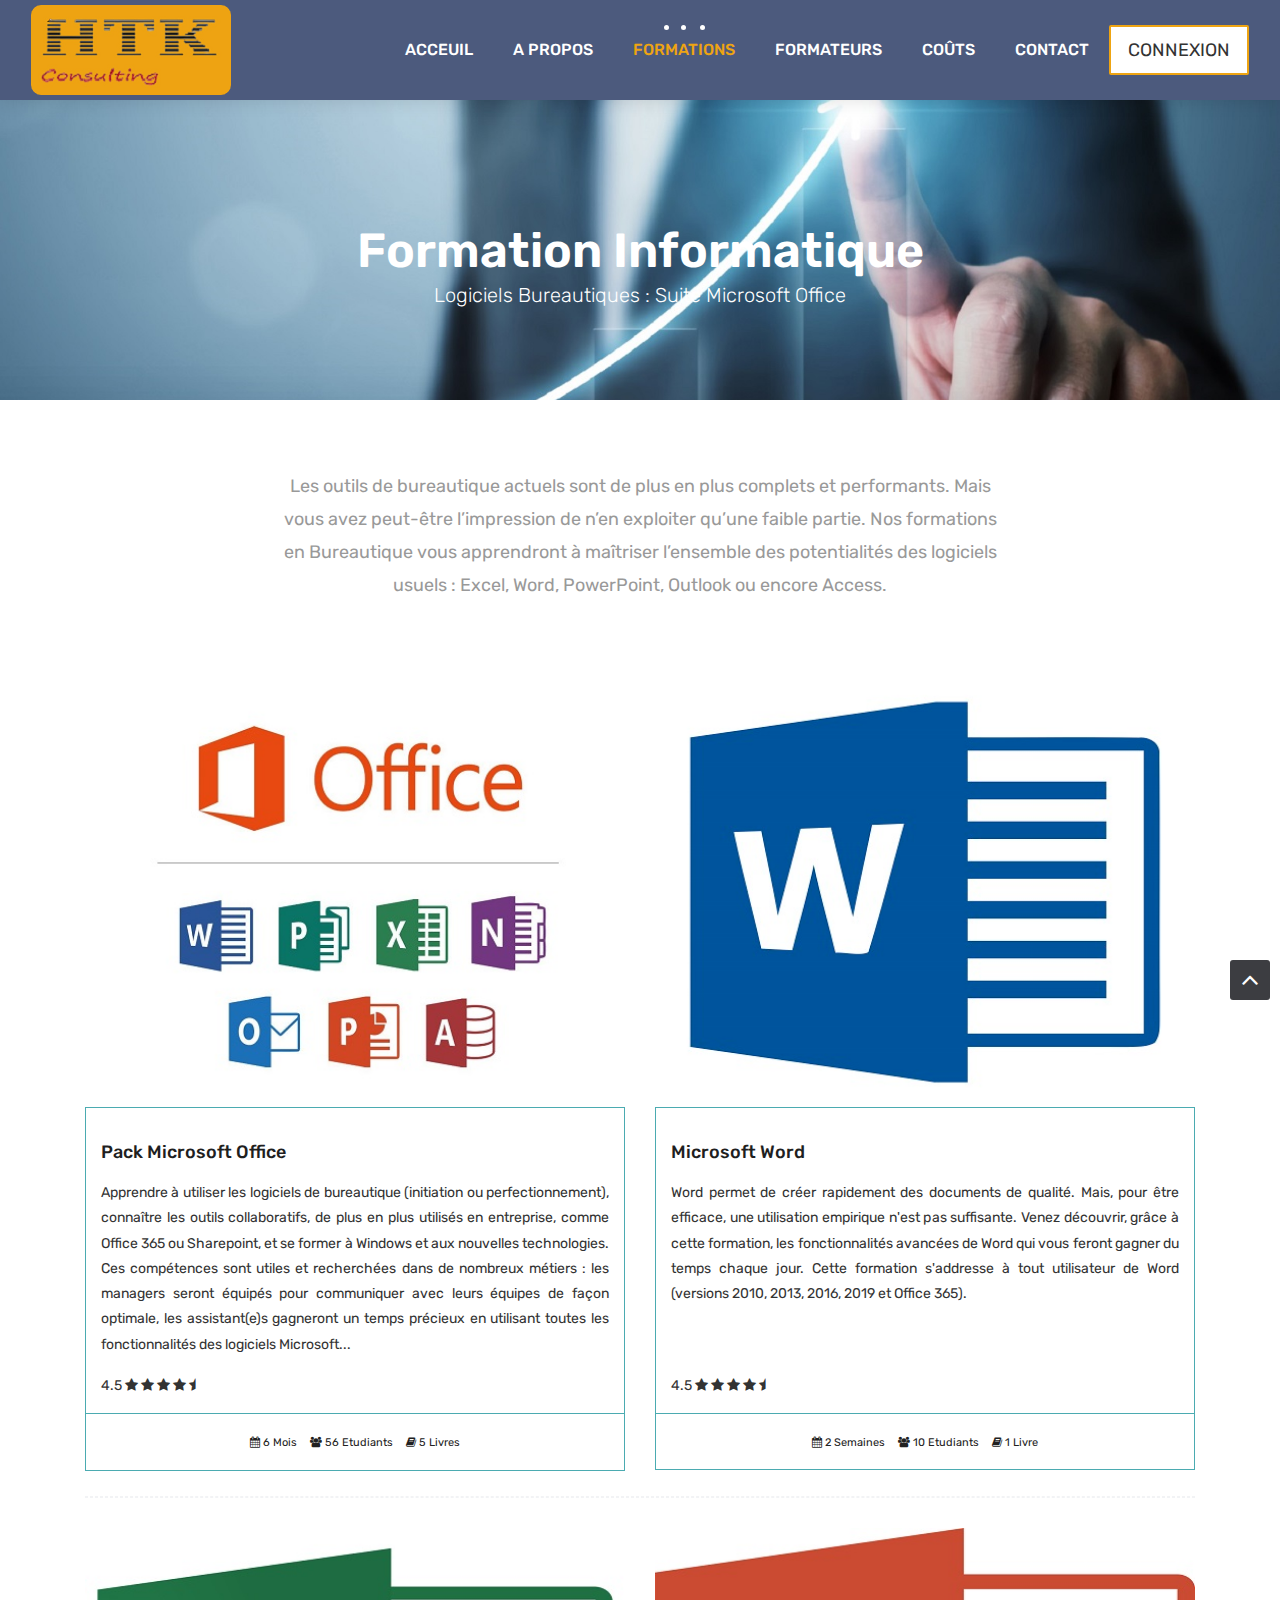
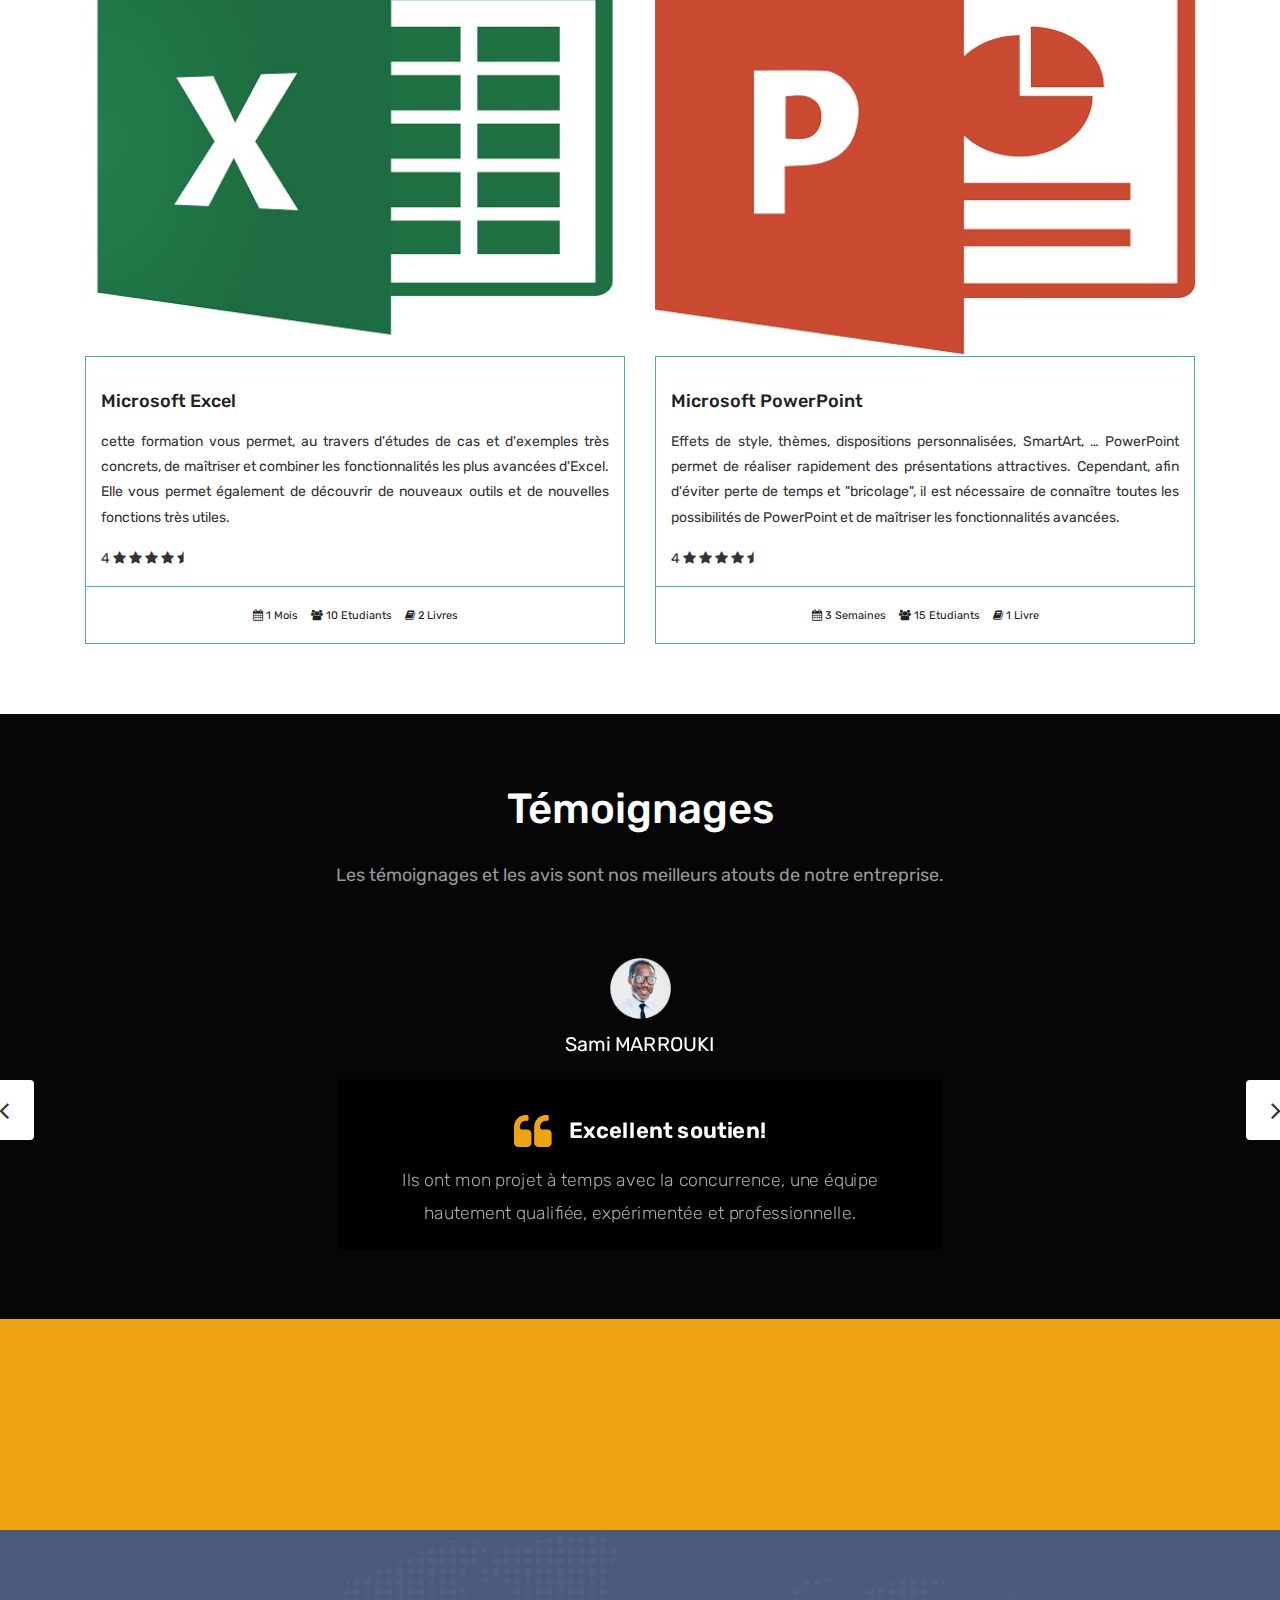
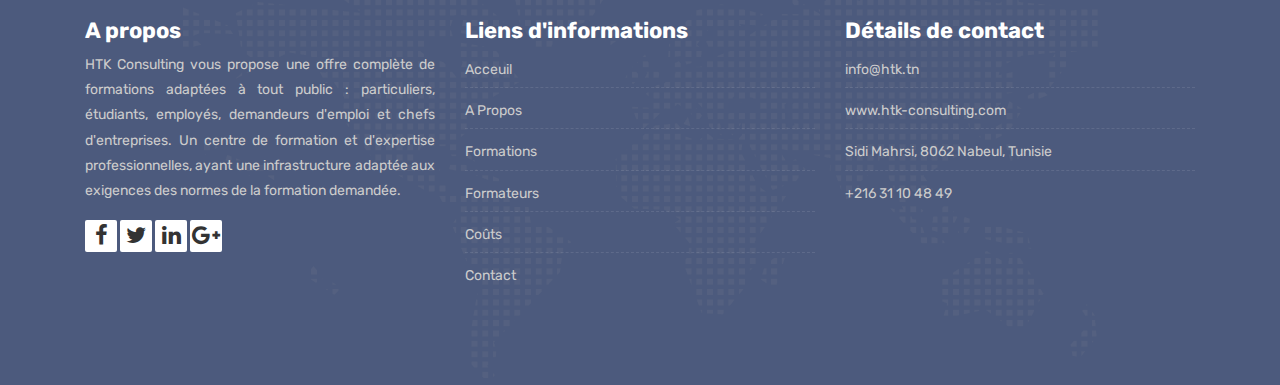
<file: course-office.html>
<!DOCTYPE html>
<html lang="en">

<!-- Basic -->
<meta charset="utf-8">
<meta http-equiv="X-UA-Compatible" content="IE=edge">

<!-- Mobile Metas -->
<meta name="viewport" content="width=device-width, initial-scale=1">

<!-- Site Metas -->
<title>HTK Consulting</title>
<meta name="keywords" content="">
<meta name="description" content="">
<meta name="author" content="">

<!-- Site Icons -->
<link rel="shortcut icon" href="images/favicon.ico" type="image/x-icon" />
<link rel="apple-touch-icon" href="images/apple-touch-icon.ico">

<!-- Bootstrap CSS -->
<link rel="stylesheet" href="css/bootstrap.min.css">
<!-- Site CSS -->
<link rel="stylesheet" href="css/style.css">
<!-- ALL VERSION CSS -->
<link rel="stylesheet" href="css/versions.css">
<!-- Responsive CSS -->
<link rel="stylesheet" href="css/responsive.css">
<!-- Custom CSS -->
<link rel="stylesheet" href="css/custom.css">

<!-- Modernizer for Portfolio -->
<script src="js/modernizer.js"></script>
<script src="js/script.js"></script>

<!--[if lt IE 9]>
      <script src="https://oss.maxcdn.com/libs/html5shiv/3.7.0/html5shiv.js"></script>
      <script src="https://oss.maxcdn.com/libs/respond.js/1.4.2/respond.min.js"></script>
    <![endif]-->

</head>

<body class="host_version">

<!-- Modal -->
    <div class="modal fade" id="login" tabindex="-1" role="dialog" aria-labelledby="myModalLabel">
        <div class="modal-dialog modal-dialog-centered modal-lg" role="document">
            <div class="modal-content">
                <div class="modal-header tit-up">
                    <button type="button" class="close" data-dismiss="modal" aria-hidden="true">&times;</button>
                    <h4 class="modal-title">Identification & Inscription</h4>
                </div>
                <div class="modal-body customer-box">
                    <!-- Nav tabs -->
                    <ul class="nav nav-tabs">
                        <li><a class="active" href="#Login" data-toggle="tab">S'indentifier</a></li>
                        <li><a href="#Registration" data-toggle="tab">S'inscrire</a></li>
                    </ul>
                    <!-- Tab panes -->
                    <div class="tab-content">
                        <div class="tab-pane active" id="Login">
                            <!-- <form role="form" class="form-horizontal"> -->
                                <div class="form-group">
                                    <div class="col-sm-12">
                                        <input class="form-control" id="loginEmail" placeholder="Email" type="email">
                                        <span id="errorLoginEmail"></span>
                                        <a onclick="signOut()" href="" id="errorMsgLogin" class="font-weight-bold text-warning" style="font-size: 0.8rem;"></a>
                                    </div>
                                </div>
                                <div class="form-group">
                                    <div class="col-sm-12">
                                        <input class="form-control" id="loginPwd" placeholder="Mot de passe" type="password">
                                        <span id="errorLoginPwd"></span>
                                    </div>
                                </div>
                                <div class="row">
                                    <div class="col-sm-10">
                                        <button type="submit" class="btn btn-light btn-radius btn-brd grd1" onclick="login()">
                                            Valider
                                        </button>
                                    </div>
                                </div>
                            <!-- </form> -->
                        </div>
                        <div class="tab-pane" id="Registration">
                            <form role="form" class="form-horizontal">
                                <div class="form-group">
                                    <div class="col-sm-12">
                                        <input class="form-control" placeholder="Nom" id="newStudentlName" type="text">
                                        <span id="errorNewStudentlName"></span>
                                    </div>
                                </div>
                                <div class="form-group">
                                    <div class="col-sm-12">
                                        <input class="form-control" placeholder="Prénom" id="newStudentfName" type="text">
                                        <span id="errorNewStudentfName"></span>
                                    </div>
                                </div>
                                <div class="form-group">
                                    <div class="col-sm-12">
                                        <input class="form-control" id="newStudentEmail" placeholder="Email" type="email">
                                        <span id="errorNewStudentEmail"></span>
                                    </div>
                                </div>
                                <div class="form-group">
                                    <div class="col-sm-12">
                                        <input class="form-control" id="newStudentMobile" placeholder="Téléphone" type="tel">
                                        <span id="errorNewStudentMobile"></span>
                                    </div>
                                </div>
                                <div class="form-group">
                                    <div class="col-sm-12">
                                        <input class="form-control" id="newStudentPwd" placeholder="Mot de passe" type="password">
                                        <span id="errorNewStudentPwd"></span>
                                    </div>
                                </div>
                                <div class="form-group">
                                    <div class="col-sm-12">
                                        <input class="form-control" id="newStudentConfirmPwd"
                                            placeholder="Confirmation mot de passe" type="password">
                                        <span id="errorNewStudentConfirmPwd"></span>
                                    </div>
                                </div>
                                <div class="form-group">
                                    <div class="table-responsive">
                                        <table class="table">
                                            <tr class="text-center font-weight-bold">
                                                <td></td>
                                                <td>QHSE</td>
                                                <td>Soft Skills</td>
                                                <td>MS Office</td>
                                                <td>Management & Marketing</td>
                                            </tr>
                                            <tr>
                                                <td class="font-weight-bold h5">Formations</td>
                                                <td>
                                                    <select name="" id="module1">
                                                        <option value="" id="vide1"></option>
                                                        <option value="QHSE" id="QHSE">QHSE</option>
                                                        <option value="ISO 9001" id="iso9001">ISO 9001</option>
                                                        <option value="ISO 14001" id="iso14001">ISO 14001</option>
                                                        <option value="ISO 45001" id="iso45001">ISO 45001</option>
                                                    </select>
                                                </td>
                                                <td>
                                                    <select name="" id="module2">
                                                        <option value="" id="vide2"></option>
                                                        <option value="Soft Skills" id="softSkills">Soft Skills
                                                        </option>
                                                        <option value="Soft Skills 1" id="softSkills1">Soft Skills 1
                                                        </option>
                                                        <option value="Soft Skills 2" id="softSkills2">Soft Skills 2
                                                        </option>
                                                    </select>
                                                </td>
                                                <td>
                                                    <select name="" id="module3">
                                                        <option value="" id="vide3"></option>
                                                        <option value="MS Office" id="MS Office">MS Office</option>
                                                        <option value="MS Word" id="MSWord">MS Word</option>
                                                        <option value="MS Excel" id="MSExcel">MS Excel</option>
                                                        <option value="MS Powerpoint" id="MSPowerpoint">MS Powerpoint</option>
                                                    </select>
                                                </td>
                                                <td>
                                                    <select name="" id="module4">
                                                        <option value="" id="vide4"></option>
                                                        <option value="Management & Marketing" id="M&M">Management & Marketing</option>
                                                        <option value="Management stratégique" id="managementStrategique">Management stratégique</option>
                                                        <option value="Management d'équipes" id="managementEquipes">Management d'équipes</option>
                                                        <option value="Marketing Digital" id="marketingDigital">Marketing Digital</option>
                                                        <option value="Marketing Commercial" id="marketingCommercial">Marketing Commercial</option>
                                                    </select>
                                                </td>
                                            </tr>
                                        </table>
                                    </div>
                                </div>
                                <div class="form-group">
                                    <div class="col-sm-12 font-weight-bold">
                                        <label class="font-weight-bold h5">Groupe : </label>
                                        <div class="form-check form-check-inline offset-1">
                                            <input class="form-check-input" type="radio" name="groupe" id="jGroupe" value="Jour">
                                            <label class="form-check-label" for="jGroupe">Jour</label>
                                          </div>
                                          <div class="form-check form-check-inline offset-1">
                                            <input class="form-check-input" type="radio" name="groupe" id="nGroupe" value="Nuit">
                                            <label class="form-check-label" for="nGroupe">Nuit</label>
                                          </div>
                                    </div>
                                </div>
                                <div class="row">
                                    <div class="col-sm-10">
                                        <button type="button" class="btn btn-light btn-radius btn-brd grd1" onclick="signupStudentTeacher('newStudentlName', 'newStudentfName', 'newStudentEmail', 'newStudentMobile', 'newStudentPwd', 'newStudentConfirmPwd', 'module1', 'module2', 'module3', 'module4', 'jGroupe', 'nGroupe', '', '', 'errorNewStudentlName', 'errorNewStudentfName', 'errorNewStudentEmail', 'errorNewStudentMobile', 'errorNewStudentPwd', 'errorNewStudentConfirmPwd')">
                                            Enregistrer &amp; Continuer
                                        </button>
                                        <button type="reset" class="btn btn-light btn-radius btn-brd grd1">Réinitialiser</button>
                                    </div>
                                </div>
                            </form>
                        </div>
                    </div>
                </div>
            </div>
        </div>
    </div>

    <!-- LOADER -->
    <div id="preloader">
        <div class="loader-container">
            <div class="progress-br float shadow">
                <div class="progress__item"></div>
            </div>
        </div>
    </div>
    <!-- END LOADER -->

    <!-- Start header -->
    <header class="top-navbar">
        <nav class="navbar navbar-expand-lg navbar-light bg-light">
            <div class="container-fluid">
                <a class="navbar-brand" href="index.html">
                    <img src="images/logo.png" alt="" />
                </a>
                <button class="navbar-toggler" type="button" data-toggle="collapse" data-target="#navbars-host"
                    aria-controls="navbars-rs-food" aria-expanded="false" aria-label="Toggle navigation">
                    <span class="icon-bar"></span>
                    <span class="icon-bar"></span>
                    <span class="icon-bar"></span>
                </button>
                <div class="collapse navbar-collapse" id="navbars-host">
                    <ul class="navbar-nav ml-auto">
                        <li class="nav-item"><a class="nav-link" href="index.html">Acceuil</a></li>
                        <li class="nav-item"><a class="nav-link" href="about.html">A Propos</a></li>
                        <li class="nav-item dropdown active">
                            <a class="nav-link dropdown-toggle" href="#" id="dropdown-a"
                                data-toggle="dropdown">Formations
                            </a>
                            <div class="dropdown-menu" aria-labelledby="dropdown-a">
                                <a class="dropdown-item" href="course-qhse.html">QHSE </a>
                                <a class="dropdown-item" href="course-soft-skills.html">Soft Skills </a>
                                <a class="dropdown-item" href="course-office.html">Informatique </a>
                                <a class="dropdown-item" href="course-Management-Marketing.html">Management et Marketing</a>
                            </div>
                        </li>
                        <li class="nav-item"><a class="nav-link" href="teachers.html">Formateurs</a></li>
                        <li class="nav-item"><a class="nav-link" href="pricing.html">Coûts</a></li>
                        <li class="nav-item"><a class="nav-link" href="contact.html">Contact</a></li>
                    </ul>
                    <ul class="nav navbar-nav navbar-right">
                        <li><a class="hover-btn-new log orange" href="#" data-toggle="modal"
                                data-target="#login"><span>Connexion</span></a></li>
                    </ul>
                </div>
            </div>
        </nav>
    </header>
    <!-- End header -->
	
	<div class="all-title-box">
		<div class="container text-center">
			<h1>Formation Informatique<span class="m_1">Logiciels Bureautiques : Suite Microsoft Office </span></h1>
		</div>
	</div>
	
    <div id="overviews" class="section wb">
        <div class="container">
            <div class="section-title row text-center">
                <div class="col-md-8 offset-md-2">
                    <p class="lead">Les outils de bureautique actuels sont de plus en plus complets et performants. Mais vous avez peut-être l’impression de n’en exploiter 
						qu’une faible partie. Nos formations en Bureautique vous apprendront à maîtriser l’ensemble des potentialités des logiciels usuels : 
						Excel, Word, PowerPoint, Outlook ou encore Access.</p>
                </div>
            </div><!-- end title -->

            <hr class="invis"> 

            <div class="row"> 
                <div class="col-lg-6 col-md-6 col-12">
                    <div class="course-item">
						<div class="image-blog">
							<img src="images/blog_5.jpg" alt="" class="img-fluid">
						</div>
						<div class="course-br">
							<div class="course-title">
								<h2><a title=""> Pack Microsoft Office</a></h2>
							</div>
							<div class="course-desc text-justify">
								<p>Apprendre à utiliser les logiciels de bureautique (initiation ou perfectionnement), connaître les outils collaboratifs, de plus en plus utilisés en entreprise, 
									comme Office 365 ou Sharepoint, et se former à Windows et aux nouvelles technologies. Ces compétences sont utiles 
									et recherchées dans de nombreux métiers : les managers seront équipés pour communiquer avec leurs équipes de façon 
									optimale, les assistant(e)s gagneront un temps précieux en utilisant toutes les fonctionnalités des logiciels Microsoft...
								</p>
							</div>
							<div class="course-rating">
								4.5
								<i class="fa fa-star"></i>	
								<i class="fa fa-star"></i>	
								<i class="fa fa-star"></i>	
								<i class="fa fa-star"></i>	
								<i class="fa fa-star-half"></i>								
							</div>
						</div>
						<div class="course-meta-bot">
							<ul>
								<li><i class="fa fa-calendar" aria-hidden="true"></i> 6 Mois</li>
								<li><i class="fa fa-users" aria-hidden="true"></i> 56 Etudiants</li>
								<li><i class="fa fa-book" aria-hidden="true"></i> 5 Livres</li>
							</ul>
						</div>
					</div>
                </div><!-- end col -->

                <div class="col-lg-6 col-md-6 col-12">
                    <div class="course-item">
						<div class="image-blog">
							<img src="images/word.jpg" alt="" class="img-fluid">
						</div>
						<div class="course-br">
							<div class="course-title">
								<h2><a title="">Microsoft Word</a></h2>
							</div>
							<div class="course-desc text-justify" style="margin-bottom: 13%;">
								<p>Word permet de créer rapidement des documents de qualité. Mais, pour être efficace, une utilisation empirique 
									n'est pas suffisante. Venez découvrir, grâce à cette formation, les fonctionnalités avancées de Word qui vous 
									feront gagner du temps chaque jour. Cette formation s'addresse à tout utilisateur de Word (versions 2010, 2013, 2016, 2019 et Office 365).
								</p>
							</div>
							<div class="course-rating">
								4.5
								<i class="fa fa-star"></i>	
								<i class="fa fa-star"></i>	
								<i class="fa fa-star"></i>	
								<i class="fa fa-star"></i>	
								<i class="fa fa-star-half"></i>								
							</div>
						</div>
						<div class="course-meta-bot">
							<ul>
								<li><i class="fa fa-calendar" aria-hidden="true"></i> 2 Semaines</li>
								<li><i class="fa fa-users" aria-hidden="true"></i> 10 Etudiants</li>
								<li><i class="fa fa-book" aria-hidden="true"></i> 1 Livre</li>
							</ul>
						</div>
					</div>
                </div><!-- end col -->	
            </div><!-- end row -->
			
			<hr class="hr3"> 
			
			<div class="row">
				<div class="col-lg-6 col-md-6 col-12">
                    <div class="course-item">
						<div class="image-blog">
							<img src="images/Excel.jpg" alt="" class="img-fluid">
						</div>
						<div class="course-br">
							<div class="course-title">
								<h2><a title="">Microsoft Excel</a></h2>
							</div>
							<div class="course-desc text-justify">
								<p>cette formation vous permet, au travers d'études de cas et d'exemples très concrets, de maîtriser et combiner les fonctionnalités les plus avancées d'Excel. 
									Elle vous permet également de découvrir de nouveaux outils et de nouvelles fonctions très utiles.</p>
							</div>
							<div class="course-rating">
								4
								<i class="fa fa-star"></i>	
								<i class="fa fa-star"></i>	
								<i class="fa fa-star"></i>	
								<i class="fa fa-star"></i>	
								<i class="fa fa-star-half"></i>								
							</div>
						</div>
						<div class="course-meta-bot">
							<ul>
								<li><i class="fa fa-calendar" aria-hidden="true"></i> 1 Mois</li>
								<li><i class="fa fa-users" aria-hidden="true"></i> 10 Etudiants</li>
								<li><i class="fa fa-book" aria-hidden="true"></i> 2 Livres</li>
							</ul>
						</div>
					</div>
                </div><!-- end col -->
				<div class="col-lg-6 col-md-6 col-12">
                   <div class="course-item">
						<div class="image-blog">
							<img src="images/PowerPoint.jpg" alt="" class="img-fluid">
						</div>
						<div class="course-br">
							<div class="course-title">
								<h2><a title="">Microsoft PowerPoint</a></h2>
							</div>
							<div class="course-desc text-justify">
								<p>Effets de style, thèmes, dispositions personnalisées, SmartArt, … PowerPoint permet de réaliser 
									rapidement des présentations attractives. Cependant, afin d'éviter perte de temps et "bricolage", 
									il est nécessaire de connaître toutes les possibilités de PowerPoint et de maîtriser 
									les fonctionnalités avancées.</p>
							</div>
							<div class="course-rating">
								4
								<i class="fa fa-star"></i>	
								<i class="fa fa-star"></i>	
								<i class="fa fa-star"></i>	
								<i class="fa fa-star"></i>	
								<i class="fa fa-star-half"></i>								
							</div>
						</div>
						<div class="course-meta-bot">
							<ul>
								<li><i class="fa fa-calendar" aria-hidden="true"></i> 3 Semaines</li>
								<li><i class="fa fa-users" aria-hidden="true"></i> 15 Etudiants</li>
								<li><i class="fa fa-book" aria-hidden="true"></i> 1 Livre</li>
							</ul>
						</div>
					</div>
                </div><!-- end col -->
			</div><!-- end row -->
        </div><!-- end container -->
    </div><!-- end section -->

<!-- testimonials -->
     <div id="testimonials" class="parallax section db parallax-off"
        style="background-image:url('images/parallax_04.jpg');">
        <div class="container">
            <div class="section-title text-center">
                <h3>Témoignages</h3>
                <p>Les témoignages et les avis sont nos meilleurs atouts de notre entreprise. </p>
            </div><!-- end title -->

            <div class="row">
                <div class="col-md-12 col-sm-12">
                    <div class="testi-carousel owl-carousel owl-theme">
                        <div class="testimonial clearfix">
                            <div class="testi-meta">
                                <img src="images/testi_01.png" alt="" class="img-fluid">
                                <h4>Sami MARROUKI</h4>
                            </div>
                            <div class="desc">
                                <h3><i class="fa fa-quote-left"></i> Excellent soutien!
                                </h3>
                                <p class="lead">Ils ont mon projet à temps avec la concurrence, une
                                    équipe hautement qualifiée, expérimentée et professionnelle.</p>
                            </div>
                            <!-- end testi-meta -->
                        </div>
                        <!-- end testimonial -->

                        <div class="testimonial clearfix">
                            <div class="testi-meta">
                                <img src="images/testi_02.png" alt="" class="img-fluid">
                                <h4>Imed SLAMA</h4>
                            </div>
                            <div class="desc">
                                <h3><i class="fa fa-quote-left"></i>Services Impressionnants!</h3>
                                <p class="lead">Votre savoir-faire et implication sont les clés de ma réussite
                                    d'aujourd'hui.</p>
                            </div>
                            <!-- end testi-meta -->
                        </div>
                        <!-- end testimonial -->

                        <div class="testimonial clearfix">
                            <div class="testi-meta">
                                <img src="images/testi_03.png" alt="" class="img-fluid ">
                                <h4>Samia BELAJOUZA</h4>
                            </div>
                            <div class="desc">
                                <h3><i class="fa fa-quote-left"></i>
                                    Équipe formidable et talentueuse!</h3>
                                <p class="lead">Votre disposition à être réactif pour traiter les demandes et les
                                    interrogations quel que soit le dossier concerné. </p>
                            </div>
                            <!-- end testi-meta -->
                        </div>
                        <!-- end testimonial -->
                        <div class="testimonial clearfix">
                            <div class="testi-meta">
                                <img src="images/testi_01.png" alt="" class="img-fluid">
                                <h4>Helmi BOKRI</h4>
                            </div>
                            <div class="desc">
                                <h3><i class="fa fa-quote-left"></i> Formation de qualité</h3>
                                <p class="lead">J'ai effectué une formation QHSE (ISO 9001, ISO 45001) : enrichissante
                                    et constructive.</p>
                            </div>
                            <!-- end testi-meta -->
                        </div>
                        <!-- end testimonial -->
                    </div><!-- end carousel -->
                </div><!-- end col -->
            </div><!-- end row -->
        </div><!-- end container -->
    </div><!-- end section -->

    <div class="parallax section dbcolor">
        <div class="container">
            <div class="row logos">
                <div class="col-md-2 col-sm-2 col-xs-6 wow fadeInUp">
                    <a href="#"><img src="images/logo_01.png" alt="" class="img-repsonsive"></a>
                </div>
                <div class="col-md-2 col-sm-2 col-xs-6 wow fadeInUp">
                    <a href="#"><img src="images/logo_02.png" alt="" class="img-repsonsive"></a>
                </div>
                <div class="col-md-2 col-sm-2 col-xs-6 wow fadeInUp">
                    <a href="#"><img src="images/logo_03.png" alt="" class="img-repsonsive"></a>
                </div>
                <div class="col-md-2 col-sm-2 col-xs-6 wow fadeInUp">
                    <a href="#"><img src="images/logo_04.png" alt="" class="img-repsonsive"></a>
                </div>
                <div class="col-md-2 col-sm-2 col-xs-6 wow fadeInUp">
                    <a href="#"><img src="images/logo_05.png" alt="" class="img-repsonsive"></a>
                </div>
                <div class="col-md-2 col-sm-2 col-xs-6 wow fadeInUp">
                    <a href="#"><img src="images/logo_06.png" alt="" class="img-repsonsive"></a>
                </div>
            </div><!-- end row -->
        </div><!-- end container -->
    </div><!-- end section -->

    <footer class="footer">
        <div class="container">
            <div class="row">
                <div class="col-lg-4 col-md-4 col-xs-12">
                    <div class="widget clearfix">
                        <div class="widget-title">
                            <h3>A propos</h3>
                        </div>
                        <p class="text-justify">HTK Consulting vous propose une offre complète de formations adaptées à
                            tout
                            public : particuliers, étudiants, employés, demandeurs d'emploi et chefs d'entreprises. Un
                            centre de formation et d'expertise professionnelles, ayant une infrastructure
                            adaptée aux exigences des normes de la formation demandée.</p>
                        <div class="footer-right">
                            <ul class="footer-links-soi">
                                <li><a href="https://www.facebook.com/HTK-Consulting-183898968296317/"
                                        target="_blank"><i class="fa fa-facebook"></i></a></li>
                                <li><a href="#"><i class="fa fa-twitter"></i></a></li>
                                <li><a href="#"><i class="fa fa-linkedin"></i></a></li>
                                <li><a href="#"><i class="fa fa-google-plus"></i></a></li>
                            </ul><!-- end links -->
                        </div>
                    </div><!-- end clearfix -->
                </div><!-- end col -->

                <div class="col-lg-4 col-md-4 col-xs-12">
                    <div class="widget clearfix">
                        <div class="widget-title">
                            <h3>Liens d'informations</h3>
                        </div>
                        <ul class="footer-links">
                            <li><a href="index.html">Acceuil</a></li>
                            <li><a href="about.html">A Propos</a></li>
                            <li><a href="#dropdown-a">Formations</a></li>
                            <li><a href="teachers.html">Formateurs</a></li>
                            <li><a href="pricing.html">Coûts</a></li>
                            <li><a href="contact.html">Contact</a></li>
                        </ul><!-- end links -->
                    </div><!-- end clearfix -->
                </div><!-- end col -->

                <div class="col-lg-4 col-md-4 col-xs-12">
                    <div class="widget clearfix">
                        <div class="widget-title">
                            <h3>Détails de contact</h3>
                        </div>

                        <ul class="footer-links">
                            <li><a href="mailto:#">info@htk.tn</a></li>
                            <li><a href="index.html">www.htk-consulting.com</a></li>
                            <li>Sidi Mahrsi, 8062 Nabeul, Tunisie</li>
                            <li>+216 31 10 48 49</li>
                        </ul><!-- end links -->
                    </div><!-- end clearfix -->
                </div><!-- end col -->

            </div><!-- end row -->
        </div><!-- end container -->
    </footer><!-- end footer -->

   <script src="js/timeline.min.js"></script>
    <script>
        timeline(document.querySelectorAll('.timeline'), {
            forceVerticalMode: 700,
            mode: 'horizontal',
            verticalStartPosition: 'left',
            visibleItems: 4
        });
    </script>
    
    <a href="#" id="scroll-to-top" class="dmtop global-radius" title="Haut"><i class="fa fa-angle-up"></i></a>

    <!-- ALL JS FILES -->
    <script src="js/all.js"></script>
    <!-- ALL PLUGINS -->
    <script src="js/custom.js"></script>
</body>

</html>
</file>
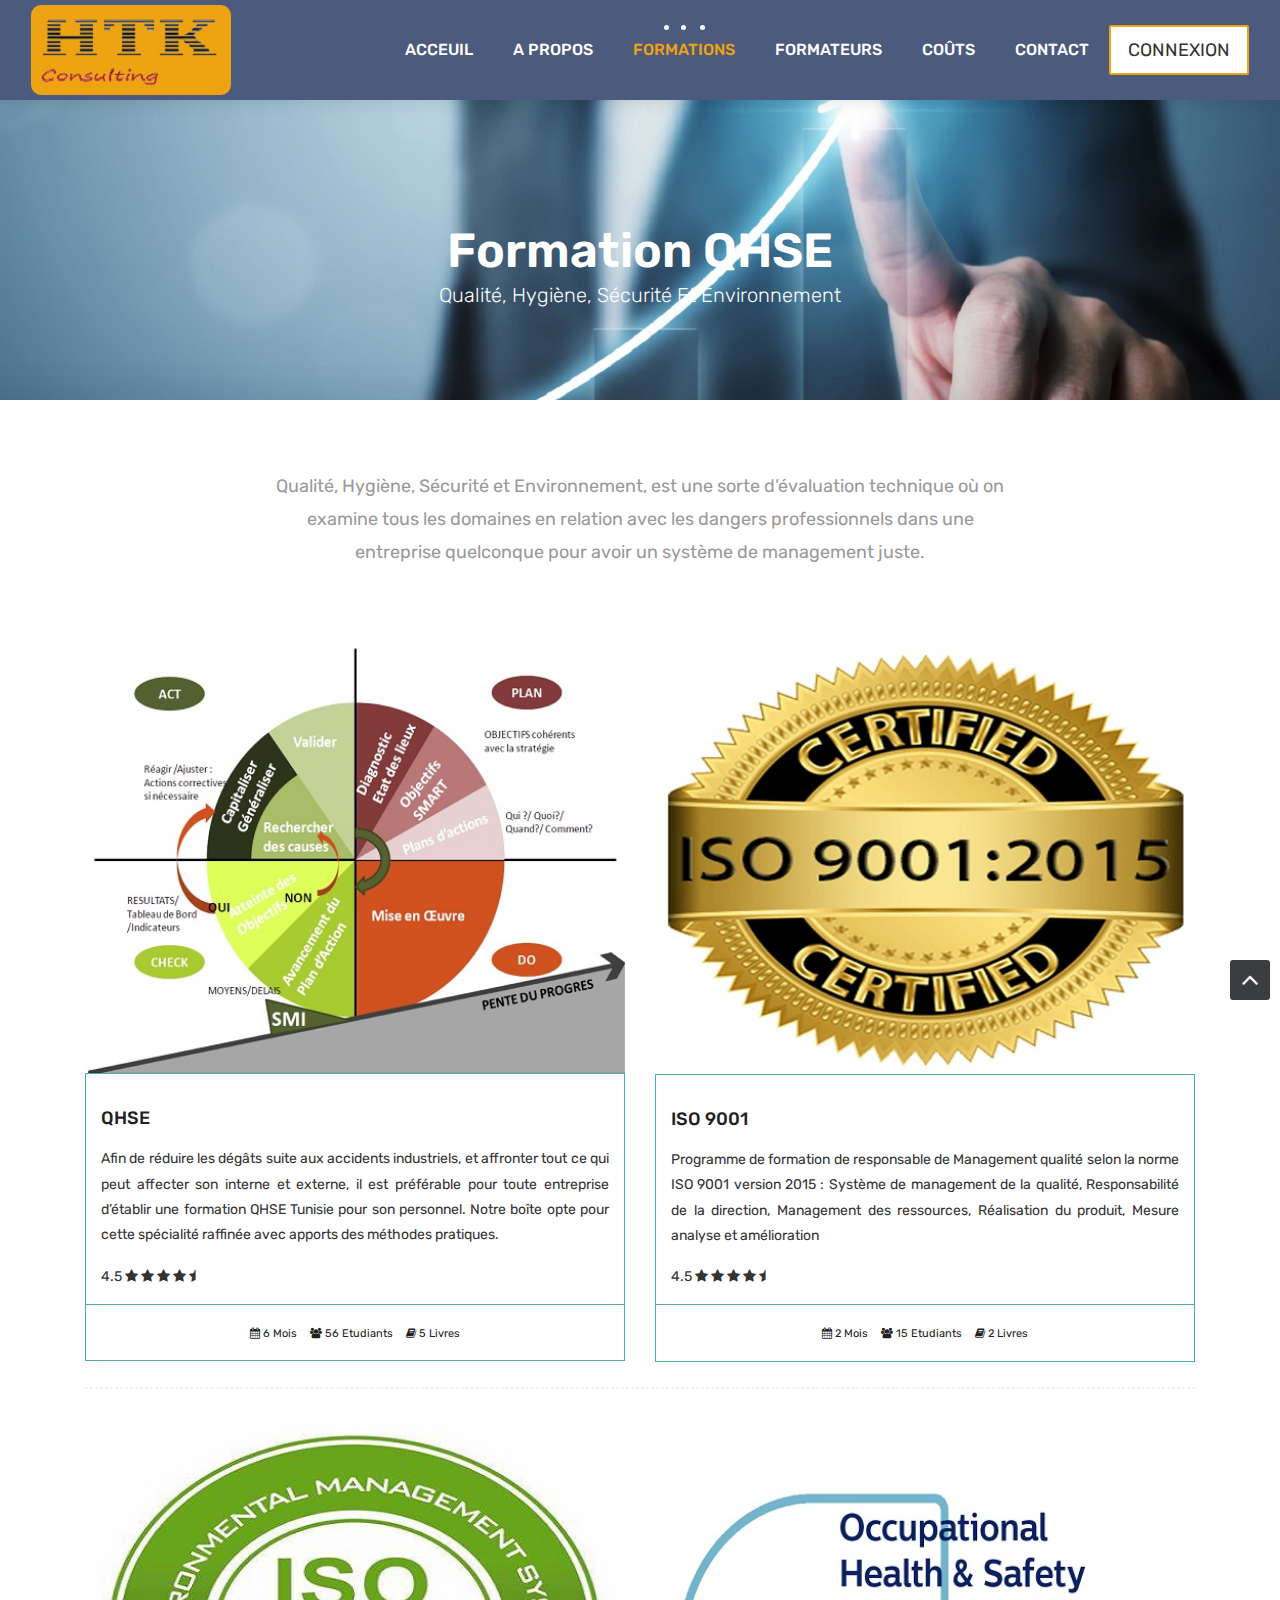
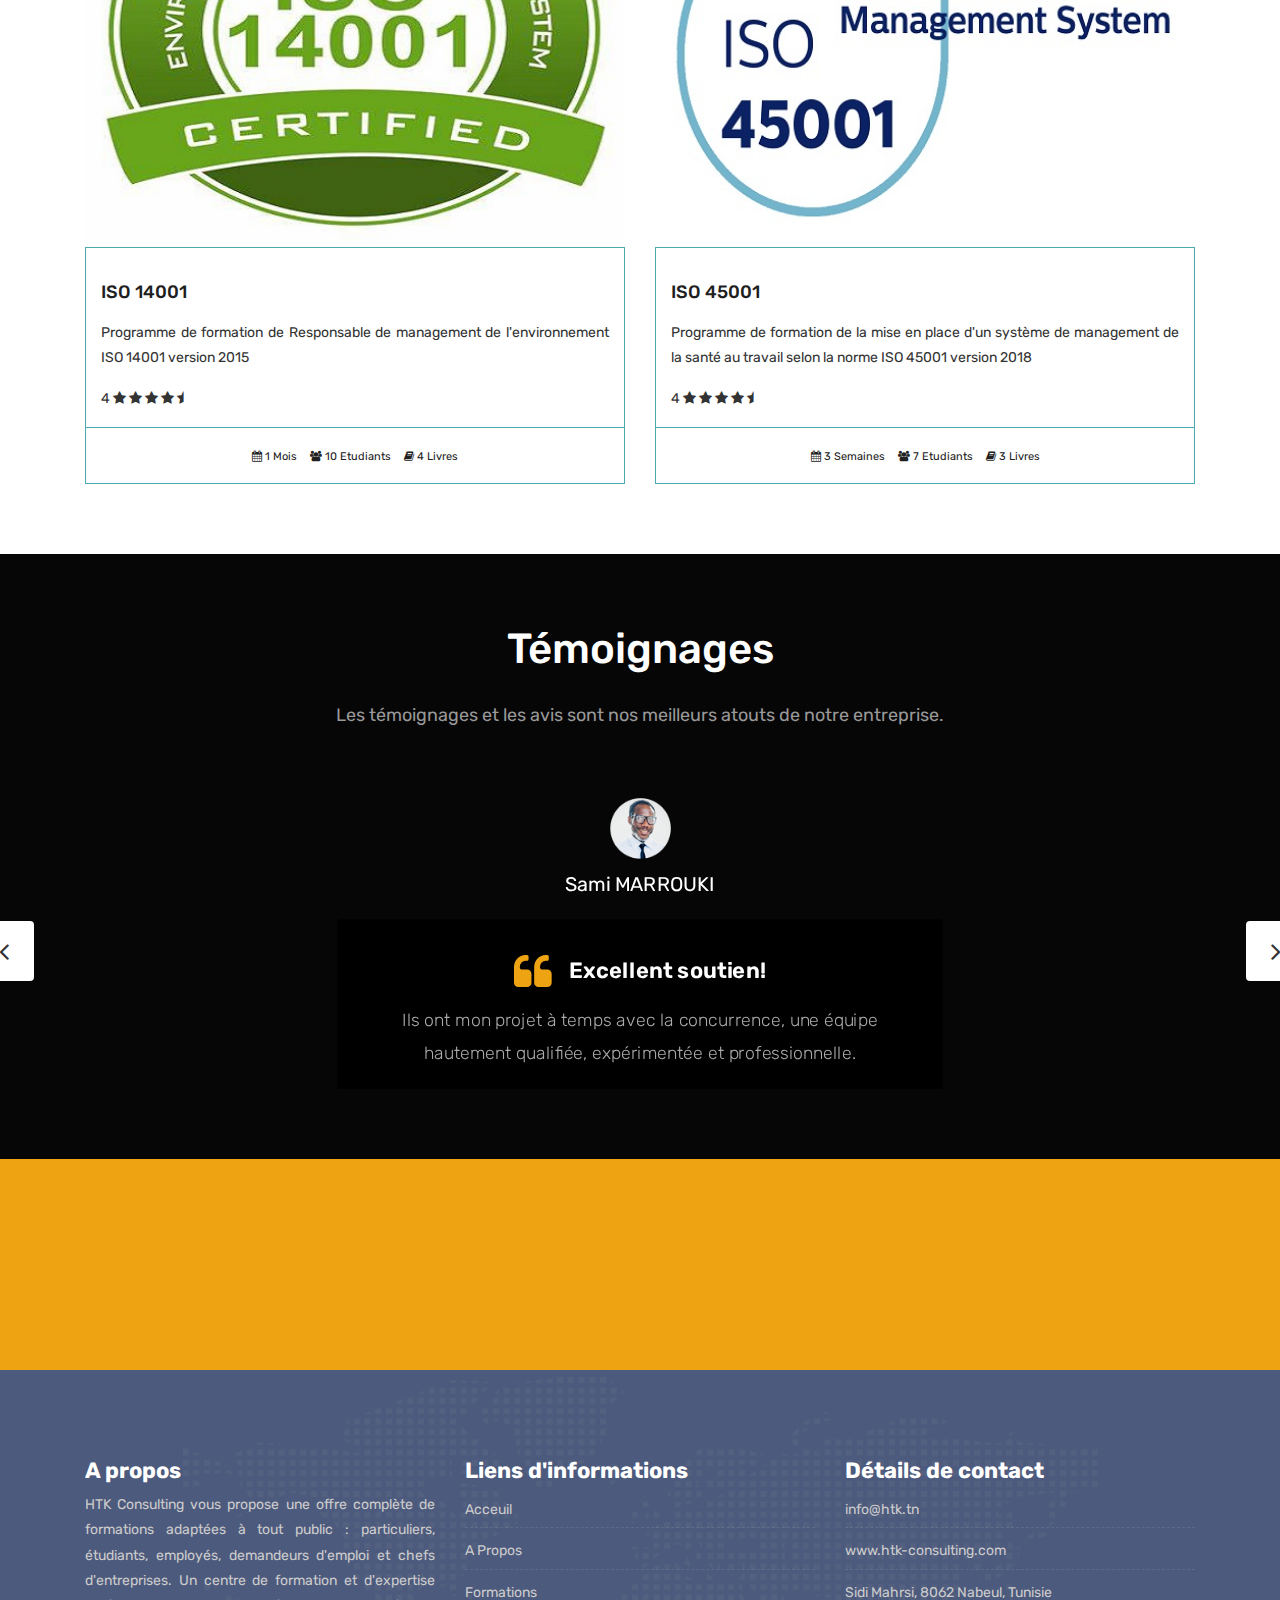
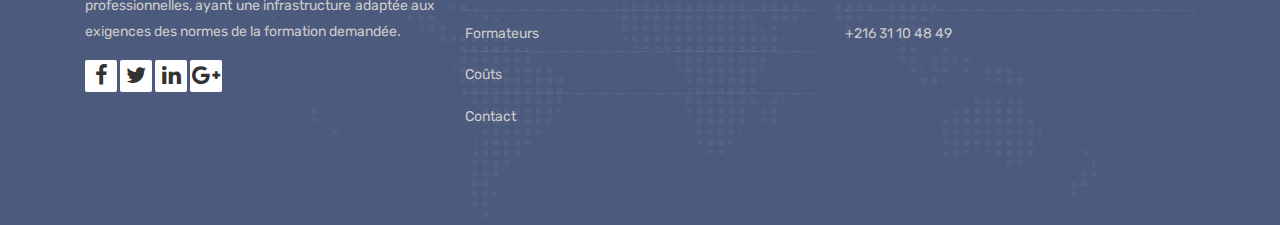
<file: course-qhse.html>
<!DOCTYPE html>
<html lang="en">

<!-- Basic -->
<meta charset="utf-8">
<meta http-equiv="X-UA-Compatible" content="IE=edge">

<!-- Mobile Metas -->
<meta name="viewport" content="width=device-width, initial-scale=1">

<!-- Site Metas -->
<title>HTK Consulting</title>
<meta name="keywords" content="">
<meta name="description" content="">
<meta name="author" content="">

<!-- Site Icons -->
<link rel="shortcut icon" href="images/favicon.ico" type="image/x-icon" />
<link rel="apple-touch-icon" href="images/apple-touch-icon.ico">

<!-- Bootstrap CSS -->
<link rel="stylesheet" href="css/bootstrap.min.css">
<!-- Site CSS -->
<link rel="stylesheet" href="css/style.css">
<!-- ALL VERSION CSS -->
<link rel="stylesheet" href="css/versions.css">
<!-- Responsive CSS -->
<link rel="stylesheet" href="css/responsive.css">
<!-- Custom CSS -->
<link rel="stylesheet" href="css/custom.css">

<!-- Modernizer for Portfolio -->
<script src="js/modernizer.js"></script>
<script src="js/script.js"></script>

<!--[if lt IE 9]>
      <script src="https://oss.maxcdn.com/libs/html5shiv/3.7.0/html5shiv.js"></script>
      <script src="https://oss.maxcdn.com/libs/respond.js/1.4.2/respond.min.js"></script>
    <![endif]-->

</head>

<body class="host_version">

<!-- Modal -->
    <div class="modal fade" id="login" tabindex="-1" role="dialog" aria-labelledby="myModalLabel">
        <div class="modal-dialog modal-dialog-centered modal-lg" role="document">
            <div class="modal-content">
                <div class="modal-header tit-up">
                    <button type="button" class="close" data-dismiss="modal" aria-hidden="true">&times;</button>
                    <h4 class="modal-title">Identification & Inscription</h4>
                </div>
                <div class="modal-body customer-box">
                    <!-- Nav tabs -->
                    <ul class="nav nav-tabs">
                        <li><a class="active" href="#Login" data-toggle="tab">S'indentifier</a></li>
                        <li><a href="#Registration" data-toggle="tab">S'inscrire</a></li>
                    </ul>
                    <!-- Tab panes -->
                    <div class="tab-content">
                        <div class="tab-pane active" id="Login">
                            <!-- <form role="form" class="form-horizontal"> -->
                                <div class="form-group">
                                    <div class="col-sm-12">
                                        <input class="form-control" id="loginEmail" placeholder="Email" type="email">
                                        <span id="errorLoginEmail"></span>
                                        <a onclick="signOut()" href="" id="errorMsgLogin" class="font-weight-bold text-warning" style="font-size: 0.8rem;"></a>
                                    </div>
                                </div>
                                <div class="form-group">
                                    <div class="col-sm-12">
                                        <input class="form-control" id="loginPwd" placeholder="Mot de passe" type="password">
                                        <span id="errorLoginPwd"></span>
                                    </div>
                                </div>
                                <div class="row">
                                    <div class="col-sm-10">
                                        <button type="submit" class="btn btn-light btn-radius btn-brd grd1" onclick="login()">
                                            Valider
                                        </button>
                                    </div>
                                </div>
                            <!-- </form> -->
                        </div>
                        <div class="tab-pane" id="Registration">
                            <form role="form" class="form-horizontal">
                                <div class="form-group">
                                    <div class="col-sm-12">
                                        <input class="form-control" placeholder="Nom" id="newStudentlName" type="text">
                                        <span id="errorNewStudentlName"></span>
                                    </div>
                                </div>
                                <div class="form-group">
                                    <div class="col-sm-12">
                                        <input class="form-control" placeholder="Prénom" id="newStudentfName" type="text">
                                        <span id="errorNewStudentfName"></span>
                                    </div>
                                </div>
                                <div class="form-group">
                                    <div class="col-sm-12">
                                        <input class="form-control" id="newStudentEmail" placeholder="Email" type="email">
                                        <span id="errorNewStudentEmail"></span>
                                    </div>
                                </div>
                                <div class="form-group">
                                    <div class="col-sm-12">
                                        <input class="form-control" id="newStudentMobile" placeholder="Téléphone" type="tel">
                                        <span id="errorNewStudentMobile"></span>
                                    </div>
                                </div>
                                <div class="form-group">
                                    <div class="col-sm-12">
                                        <input class="form-control" id="newStudentPwd" placeholder="Mot de passe" type="password">
                                        <span id="errorNewStudentPwd"></span>
                                    </div>
                                </div>
                                <div class="form-group">
                                    <div class="col-sm-12">
                                        <input class="form-control" id="newStudentConfirmPwd"
                                            placeholder="Confirmation mot de passe" type="password">
                                        <span id="errorNewStudentConfirmPwd"></span>
                                    </div>
                                </div>
                                <div class="form-group">
                                    <div class="table-responsive">
                                        <table class="table">
                                            <tr class="text-center font-weight-bold">
                                                <td></td>
                                                <td>QHSE</td>
                                                <td>Soft Skills</td>
                                                <td>MS Office</td>
                                                <td>Management & Marketing</td>
                                            </tr>
                                            <tr>
                                                <td class="font-weight-bold h5">Formations</td>
                                                <td>
                                                    <select name="" id="module1">
                                                        <option value="" id="vide1"></option>
                                                        <option value="QHSE" id="QHSE">QHSE</option>
                                                        <option value="ISO 9001" id="iso9001">ISO 9001</option>
                                                        <option value="ISO 14001" id="iso14001">ISO 14001</option>
                                                        <option value="ISO 45001" id="iso45001">ISO 45001</option>
                                                    </select>
                                                </td>
                                                <td>
                                                    <select name="" id="module2">
                                                        <option value="" id="vide2"></option>
                                                        <option value="Soft Skills" id="softSkills">Soft Skills
                                                        </option>
                                                        <option value="Soft Skills 1" id="softSkills1">Soft Skills 1
                                                        </option>
                                                        <option value="Soft Skills 2" id="softSkills2">Soft Skills 2
                                                        </option>
                                                    </select>
                                                </td>
                                                <td>
                                                    <select name="" id="module3">
                                                        <option value="" id="vide3"></option>
                                                        <option value="MS Office" id="MS Office">MS Office</option>
                                                        <option value="MS Word" id="MSWord">MS Word</option>
                                                        <option value="MS Excel" id="MSExcel">MS Excel</option>
                                                        <option value="MS Powerpoint" id="MSPowerpoint">MS Powerpoint</option>
                                                    </select>
                                                </td>
                                                <td>
                                                    <select name="" id="module4">
                                                        <option value="" id="vide4"></option>
                                                        <option value="Management & Marketing" id="M&M">Management & Marketing</option>
                                                        <option value="Management stratégique" id="managementStrategique">Management stratégique</option>
                                                        <option value="Management d'équipes" id="managementEquipes">Management d'équipes</option>
                                                        <option value="Marketing Digital" id="marketingDigital">Marketing Digital</option>
                                                        <option value="Marketing Commercial" id="marketingCommercial">Marketing Commercial</option>
                                                    </select>
                                                </td>
                                            </tr>
                                        </table>
                                    </div>
                                </div>
                                <div class="form-group">
                                    <div class="col-sm-12 font-weight-bold">
                                        <label class="font-weight-bold h5">Groupe : </label>
                                        <div class="form-check form-check-inline offset-1">
                                            <input class="form-check-input" type="radio" name="groupe" id="jGroupe" value="Jour">
                                            <label class="form-check-label" for="jGroupe">Jour</label>
                                          </div>
                                          <div class="form-check form-check-inline offset-1">
                                            <input class="form-check-input" type="radio" name="groupe" id="nGroupe" value="Nuit">
                                            <label class="form-check-label" for="nGroupe">Nuit</label>
                                          </div>
                                    </div>
                                </div>
                                <div class="row">
                                    <div class="col-sm-10">
                                        <button type="button" class="btn btn-light btn-radius btn-brd grd1" onclick="signupStudentTeacher('newStudentlName', 'newStudentfName', 'newStudentEmail', 'newStudentMobile', 'newStudentPwd', 'newStudentConfirmPwd', 'module1', 'module2', 'module3', 'module4', 'jGroupe', 'nGroupe', '', '', 'errorNewStudentlName', 'errorNewStudentfName', 'errorNewStudentEmail', 'errorNewStudentMobile', 'errorNewStudentPwd', 'errorNewStudentConfirmPwd')">
                                            Enregistrer &amp; Continuer
                                        </button>
                                        <button type="reset" class="btn btn-light btn-radius btn-brd grd1">Réinitialiser</button>
                                    </div>
                                </div>
                            </form>
                        </div>
                    </div>
                </div>
            </div>
        </div>
    </div>


    <!-- LOADER -->
    <div id="preloader">
        <div class="loader-container">
            <div class="progress-br float shadow">
                <div class="progress__item"></div>
            </div>
        </div>
    </div>
    <!-- END LOADER -->

    <!-- Start header -->
    <header class="top-navbar">
        <nav class="navbar navbar-expand-lg navbar-light bg-light">
            <div class="container-fluid">
                <a class="navbar-brand" href="index.html">
                    <img src="images/logo.png" alt="" />
                </a>
                <button class="navbar-toggler" type="button" data-toggle="collapse" data-target="#navbars-host"
                    aria-controls="navbars-rs-food" aria-expanded="false" aria-label="Toggle navigation">
                    <span class="icon-bar"></span>
                    <span class="icon-bar"></span>
                    <span class="icon-bar"></span>
                </button>
                <div class="collapse navbar-collapse" id="navbars-host">
                    <ul class="navbar-nav ml-auto">
                        <li class="nav-item"><a class="nav-link" href="index.html">Acceuil</a></li>
                        <li class="nav-item"><a class="nav-link" href="about.html">A Propos</a></li>
                        <li class="nav-item dropdown active">
                            <a class="nav-link dropdown-toggle" href="#" id="dropdown-a"
                                data-toggle="dropdown">Formations
                            </a>
                            <div class="dropdown-menu" aria-labelledby="dropdown-a">
                                 <a class="dropdown-item" href="course-qhse.html">QHSE </a>
                                <a class="dropdown-item" href="course-soft-skills.html">Soft Skills </a>
                                <a class="dropdown-item" href="course-office.html">Informatique </a>
                                <a class="dropdown-item" href="course-Management-Marketing.html">Management et Marketing
                                </a>
                            </div>
                        </li>
                        <li class="nav-item"><a class="nav-link" href="teachers.html">Formateurs</a></li>
                        <li class="nav-item"><a class="nav-link" href="pricing.html">Coûts</a></li>
                        <li class="nav-item"><a class="nav-link" href="contact.html">Contact</a></li>
                    </ul>
                    <ul class="nav navbar-nav navbar-right">
                        <li><a class="hover-btn-new log orange" href="#" data-toggle="modal"
                                data-target="#login"><span>Connexion</span></a></li>
                    </ul>
                </div>
            </div>
        </nav>
    </header>
    <!-- End header -->
	
	<div class="all-title-box">
		<div class="container text-center">
			<h1>Formation QHSE<span class="m_1">Qualité, Hygiène, Sécurité et Environnement</span></h1>
		</div>
	</div>
	
    <div id="overviews" class="section wb">
        <div class="container">
            <div class="section-title row text-center">
                <div class="col-md-8 offset-md-2">
                    <p class="lead">Qualité, Hygiène, Sécurité et Environnement, est une sorte d’évaluation technique où on examine tous les domaines 
						en relation avec les dangers professionnels dans une entreprise quelconque pour avoir un système de management juste.</p>
                </div>
            </div><!-- end title -->

            <hr class="invis"> 

            <div class="row"> 
                <div class="col-lg-6 col-md-6 col-12">
                    <div class="course-item">
						<div class="image-blog">
							<img src="images/blog_1.jpg" alt="" class="img-fluid">
						</div>
						<div class="course-br">
							<div class="course-title">
								<h2><a title="">QHSE</a></h2>
							</div>
							<div class="course-desc text-justify">
								<p>Afin de réduire les dégâts suite aux accidents industriels, et affronter tout ce qui peut 
								affecter son interne et externe, il est préférable pour toute entreprise d’établir une formation QHSE 
								Tunisie pour son personnel. Notre boîte opte pour cette spécialité raffinée avec apports des méthodes pratiques.
								</p>
							</div>
							<div class="course-rating">
								4.5
								<i class="fa fa-star"></i>	
								<i class="fa fa-star"></i>	
								<i class="fa fa-star"></i>	
								<i class="fa fa-star"></i>	
								<i class="fa fa-star-half"></i>								
							</div>
						</div>
						<div class="course-meta-bot">
							<ul>
								<li><i class="fa fa-calendar" aria-hidden="true"></i> 6 Mois</li>
								<li><i class="fa fa-users" aria-hidden="true"></i> 56 Etudiants</li>
								<li><i class="fa fa-book" aria-hidden="true"></i> 5 Livres</li>
							</ul>
						</div>
					</div>
                </div><!-- end col -->

                <div class="col-lg-6 col-md-6 col-12">
                    <div class="course-item">
						<div class="image-blog">
							<img src="images/blog_2.jpg" alt="" class="img-fluid">
						</div>
						<div class="course-br">
							<div class="course-title">
								<h2><a title="">ISO 9001</a></h2>
							</div>
							<div class="course-desc text-justify">
								<p>Programme de formation de responsable de Management 
									qualité selon la norme ISO 9001 version 2015 : Système de management de la qualité, 
									Responsabilité de la direction, Management des ressources, Réalisation du produit, 
									Mesure analyse et amélioration</p>
							</div>
							<div class="course-rating">
								4.5
								<i class="fa fa-star"></i>	
								<i class="fa fa-star"></i>	
								<i class="fa fa-star"></i>	
								<i class="fa fa-star"></i>	
								<i class="fa fa-star-half"></i>								
							</div>
						</div>
						<div class="course-meta-bot">
							<ul>
								<li><i class="fa fa-calendar" aria-hidden="true"></i> 2 Mois</li>
								<li><i class="fa fa-users" aria-hidden="true"></i> 15 Etudiants</li>
								<li><i class="fa fa-book" aria-hidden="true"></i> 2 Livres</li>
							</ul>
						</div>
					</div>
                </div><!-- end col -->	
            </div><!-- end row -->
			
			<hr class="hr3"> 
			
			<div class="row">
				<div class="col-lg-6 col-md-6 col-12">
                    <div class="course-item">
						<div class="image-blog">
							<img src="images/blog_3.jpg" alt="" class="img-fluid">
						</div>
						<div class="course-br">
							<div class="course-title">
								<h2><a title="">ISO 14001</a></h2>
							</div>
							<div class="course-desc text-justify">
								<p>Programme de formation de Responsable de management 
									de l'environnement ISO 14001 version 2015</p>
							</div>
							<div class="course-rating">
								4
								<i class="fa fa-star"></i>	
								<i class="fa fa-star"></i>	
								<i class="fa fa-star"></i>	
								<i class="fa fa-star"></i>	
								<i class="fa fa-star-half"></i>								
							</div>
						</div>
						<div class="course-meta-bot">
							<ul>
								<li><i class="fa fa-calendar" aria-hidden="true"></i> 1 Mois</li>
								<li><i class="fa fa-users" aria-hidden="true"></i> 10 Etudiants</li>
								<li><i class="fa fa-book" aria-hidden="true"></i> 4 Livres</li>
							</ul>
						</div>
					</div>
                </div><!-- end col -->
				<div class="col-lg-6 col-md-6 col-12">
                   <div class="course-item">
						<div class="image-blog">
							<img src="images/blog_4.jpg" alt="" class="img-fluid">
						</div>
						<div class="course-br">
							<div class="course-title">
								<h2><a title="">ISO 45001</a></h2>
							</div>
							<div class="course-desc text-justify">
								<p>Programme de formation de la mise en place d'un système de management 
									de la santé au travail selon la norme ISO 45001 version 2018</p>
							</div>
							<div class="course-rating">
								4
								<i class="fa fa-star"></i>	
								<i class="fa fa-star"></i>	
								<i class="fa fa-star"></i>	
								<i class="fa fa-star"></i>	
								<i class="fa fa-star-half"></i>								
							</div>
						</div>
						<div class="course-meta-bot">
							<ul>
								<li><i class="fa fa-calendar" aria-hidden="true"></i> 3 Semaines</li>
								<li><i class="fa fa-users" aria-hidden="true"></i> 7 Etudiants</li>
								<li><i class="fa fa-book" aria-hidden="true"></i> 3 Livres</li>
							</ul>
						</div>
					</div>
                </div><!-- end col -->
			</div><!-- end row -->
        </div><!-- end container -->
    </div><!-- end section -->

<!-- testimonials -->
     <div id="testimonials" class="parallax section db parallax-off"
        style="background-image:url('images/parallax_04.jpg');">
        <div class="container">
            <div class="section-title text-center">
                <h3>Témoignages</h3>
                <p>Les témoignages et les avis sont nos meilleurs atouts de notre entreprise. </p>
            </div><!-- end title -->

            <div class="row">
                <div class="col-md-12 col-sm-12">
                    <div class="testi-carousel owl-carousel owl-theme">
                        <div class="testimonial clearfix">
                            <div class="testi-meta">
                                <img src="images/testi_01.png" alt="" class="img-fluid">
                                <h4>Sami MARROUKI</h4>
                            </div>
                            <div class="desc">
                                <h3><i class="fa fa-quote-left"></i> Excellent soutien!
                                </h3>
                                <p class="lead">Ils ont mon projet à temps avec la concurrence, une
                                    équipe hautement qualifiée, expérimentée et professionnelle.</p>
                            </div>
                            <!-- end testi-meta -->
                        </div>
                        <!-- end testimonial -->

                        <div class="testimonial clearfix">
                            <div class="testi-meta">
                                <img src="images/testi_02.png" alt="" class="img-fluid">
                                <h4>Imed SLAMA</h4>
                            </div>
                            <div class="desc">
                                <h3><i class="fa fa-quote-left"></i>Services Impressionnants!</h3>
                                <p class="lead">Votre savoir-faire et implication sont les clés de ma réussite
                                    d'aujourd'hui.</p>
                            </div>
                            <!-- end testi-meta -->
                        </div>
                        <!-- end testimonial -->

                        <div class="testimonial clearfix">
                            <div class="testi-meta">
                                <img src="images/testi_03.png" alt="" class="img-fluid ">
                                <h4>Samia BELAJOUZA</h4>
                            </div>
                            <div class="desc">
                                <h3><i class="fa fa-quote-left"></i>
                                    Équipe formidable et talentueuse!</h3>
                                <p class="lead">Votre disposition à être réactif pour traiter les demandes et les
                                    interrogations quel que soit le dossier concerné. </p>
                            </div>
                            <!-- end testi-meta -->
                        </div>
                        <!-- end testimonial -->
                        <div class="testimonial clearfix">
                            <div class="testi-meta">
                                <img src="images/testi_01.png" alt="" class="img-fluid">
                                <h4>Helmi BOKRI</h4>
                            </div>
                            <div class="desc">
                                <h3><i class="fa fa-quote-left"></i> Formation de qualité</h3>
                                <p class="lead">J'ai effectué une formation QHSE (ISO 9001, ISO 45001) : enrichissante
                                    et constructive.</p>
                            </div>
                            <!-- end testi-meta -->
                        </div>
                        <!-- end testimonial -->
                    </div><!-- end carousel -->
                </div><!-- end col -->
            </div><!-- end row -->
        </div><!-- end container -->
    </div><!-- end section -->

    <div class="parallax section dbcolor">
        <div class="container">
            <div class="row logos">
                <div class="col-md-2 col-sm-2 col-xs-6 wow fadeInUp">
                    <a href="#"><img src="images/logo_01.png" alt="" class="img-repsonsive"></a>
                </div>
                <div class="col-md-2 col-sm-2 col-xs-6 wow fadeInUp">
                    <a href="#"><img src="images/logo_02.png" alt="" class="img-repsonsive"></a>
                </div>
                <div class="col-md-2 col-sm-2 col-xs-6 wow fadeInUp">
                    <a href="#"><img src="images/logo_03.png" alt="" class="img-repsonsive"></a>
                </div>
                <div class="col-md-2 col-sm-2 col-xs-6 wow fadeInUp">
                    <a href="#"><img src="images/logo_04.png" alt="" class="img-repsonsive"></a>
                </div>
                <div class="col-md-2 col-sm-2 col-xs-6 wow fadeInUp">
                    <a href="#"><img src="images/logo_05.png" alt="" class="img-repsonsive"></a>
                </div>
                <div class="col-md-2 col-sm-2 col-xs-6 wow fadeInUp">
                    <a href="#"><img src="images/logo_06.png" alt="" class="img-repsonsive"></a>
                </div>
            </div><!-- end row -->
        </div><!-- end container -->
    </div><!-- end section -->

    <footer class="footer">
        <div class="container">
            <div class="row">
                <div class="col-lg-4 col-md-4 col-xs-12">
                    <div class="widget clearfix">
                        <div class="widget-title">
                            <h3>A propos</h3>
                        </div>
                        <p class="text-justify">HTK Consulting vous propose une offre complète de formations adaptées à
                            tout
                            public : particuliers, étudiants, employés, demandeurs d'emploi et chefs d'entreprises. Un
                            centre de formation et d'expertise professionnelles, ayant une infrastructure
                            adaptée aux exigences des normes de la formation demandée.</p>
                        <div class="footer-right">
                            <ul class="footer-links-soi">
                                <li><a href="https://www.facebook.com/HTK-Consulting-183898968296317/"
                                        target="_blank"><i class="fa fa-facebook"></i></a></li>
                                <li><a href="#"><i class="fa fa-twitter"></i></a></li>
                                <li><a href="#"><i class="fa fa-linkedin"></i></a></li>
                                <li><a href="#"><i class="fa fa-google-plus"></i></a></li>
                            </ul><!-- end links -->
                        </div>
                    </div><!-- end clearfix -->
                </div><!-- end col -->

                <div class="col-lg-4 col-md-4 col-xs-12">
                    <div class="widget clearfix">
                        <div class="widget-title">
                            <h3>Liens d'informations</h3>
                        </div>
                        <ul class="footer-links">
                            <li><a href="index.html">Acceuil</a></li>
                            <li><a href="about.html">A Propos</a></li>
                            <li><a href="#dropdown-a">Formations</a></li>
                            <li><a href="teachers.html">Formateurs</a></li>
                            <li><a href="pricing.html">Coûts</a></li>
                            <li><a href="contact.html">Contact</a></li>
                        </ul><!-- end links -->
                    </div><!-- end clearfix -->
                </div><!-- end col -->

                <div class="col-lg-4 col-md-4 col-xs-12">
                    <div class="widget clearfix">
                        <div class="widget-title">
                            <h3>Détails de contact</h3>
                        </div>

                        <ul class="footer-links">
                            <li><a href="mailto:#">info@htk.tn</a></li>
                            <li><a href="index.html">www.htk-consulting.com</a></li>
                            <li>Sidi Mahrsi, 8062 Nabeul, Tunisie</li>
                            <li>+216 31 10 48 49</li>
                        </ul><!-- end links -->
                    </div><!-- end clearfix -->
                </div><!-- end col -->

            </div><!-- end row -->
        </div><!-- end container -->
    </footer><!-- end footer -->

  <script src="js/timeline.min.js"></script>
    <script>
        timeline(document.querySelectorAll('.timeline'), {
            forceVerticalMode: 700,
            mode: 'horizontal',
            verticalStartPosition: 'left',
            visibleItems: 4
        });
    </script>
    
    <a href="#" id="scroll-to-top" class="dmtop global-radius" title="Haut"><i class="fa fa-angle-up"></i></a>

    <!-- ALL JS FILES -->
    <script src="js/all.js"></script>
    <!-- ALL PLUGINS -->
    <script src="js/custom.js"></script>
</body>

</html>
</file>
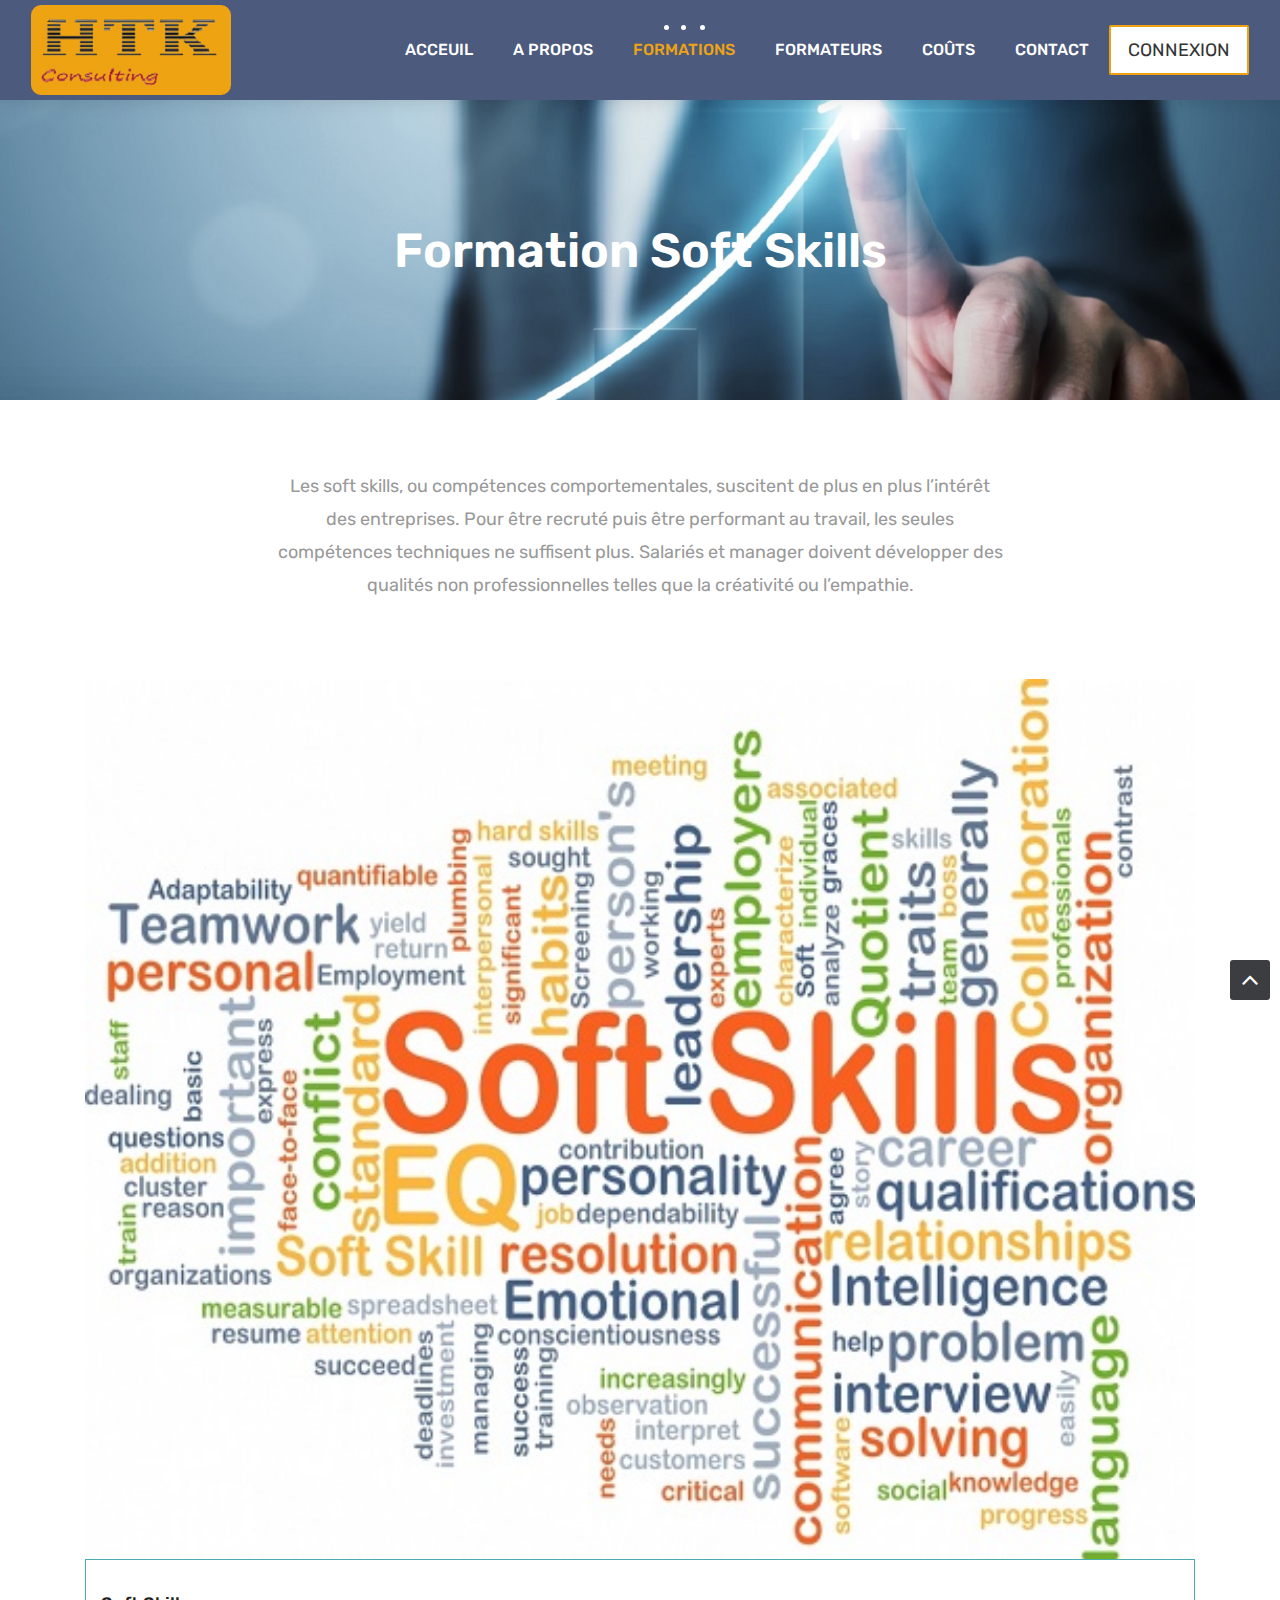
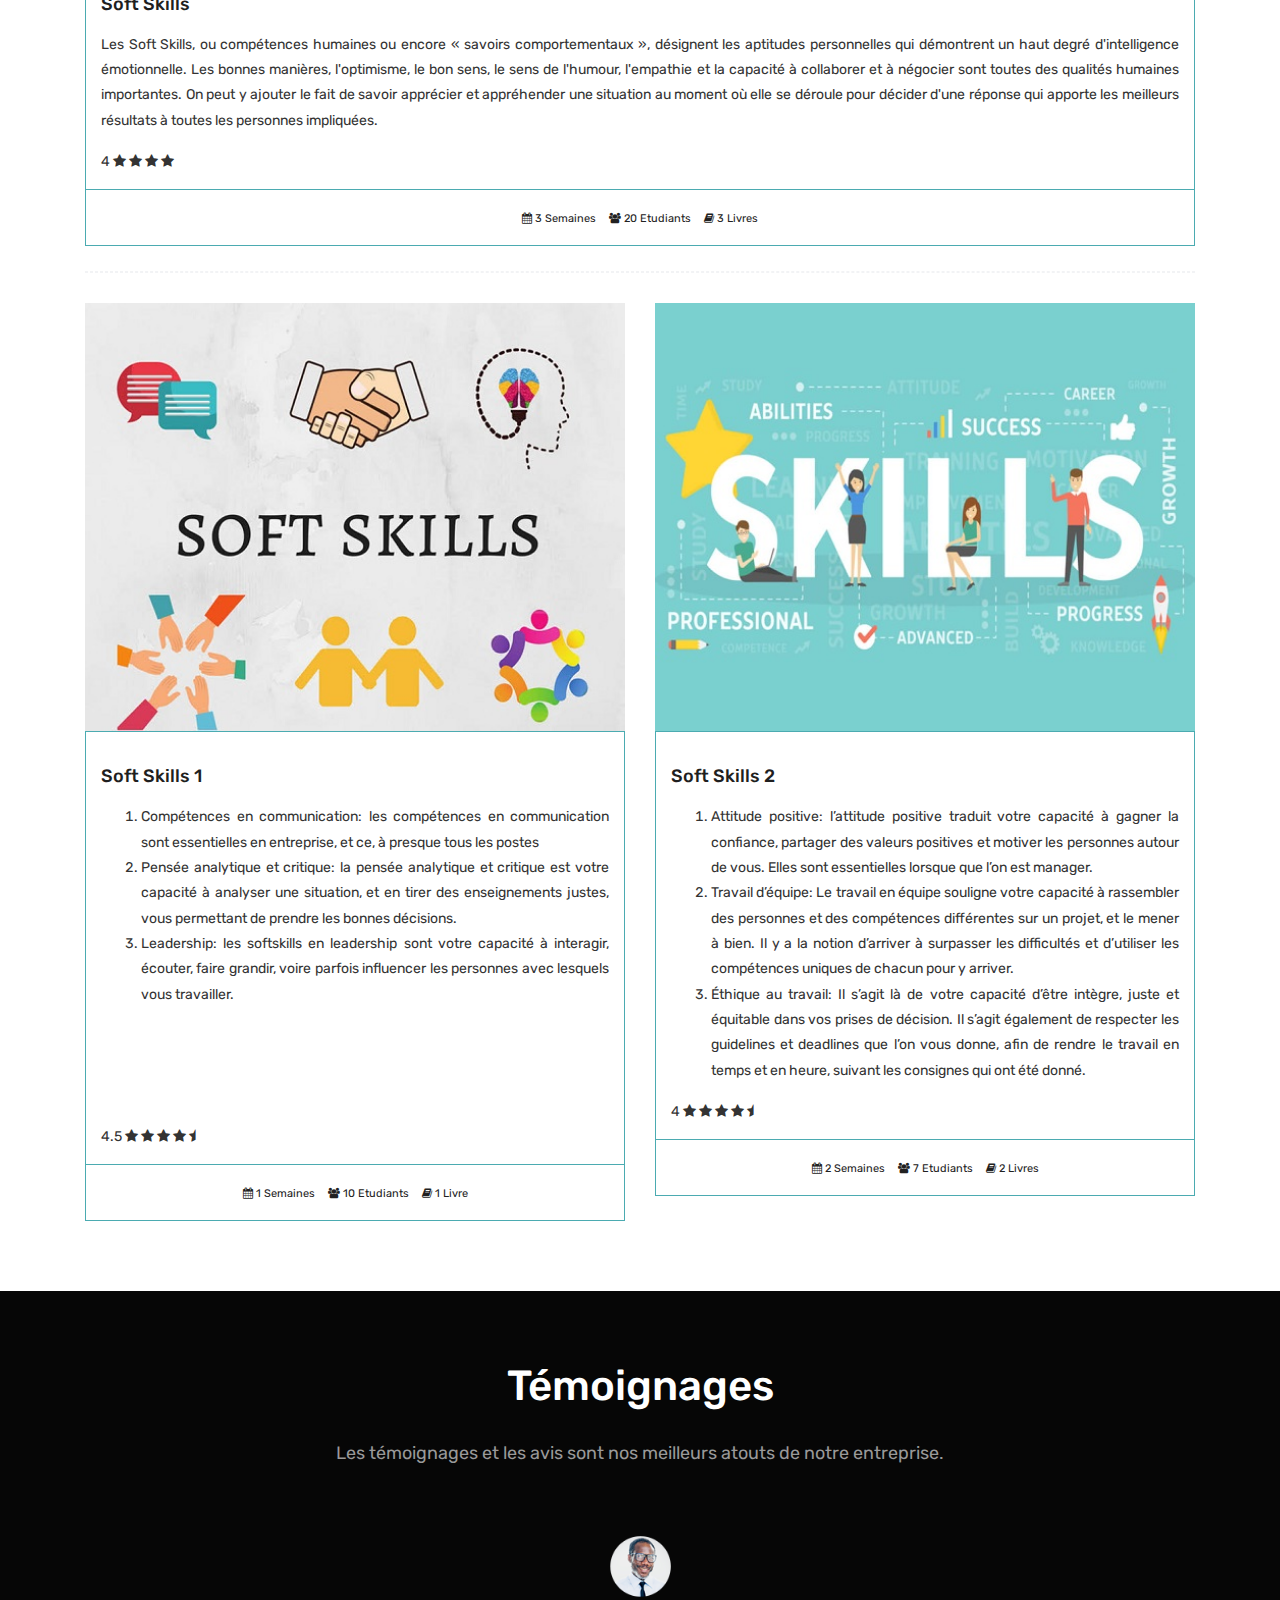
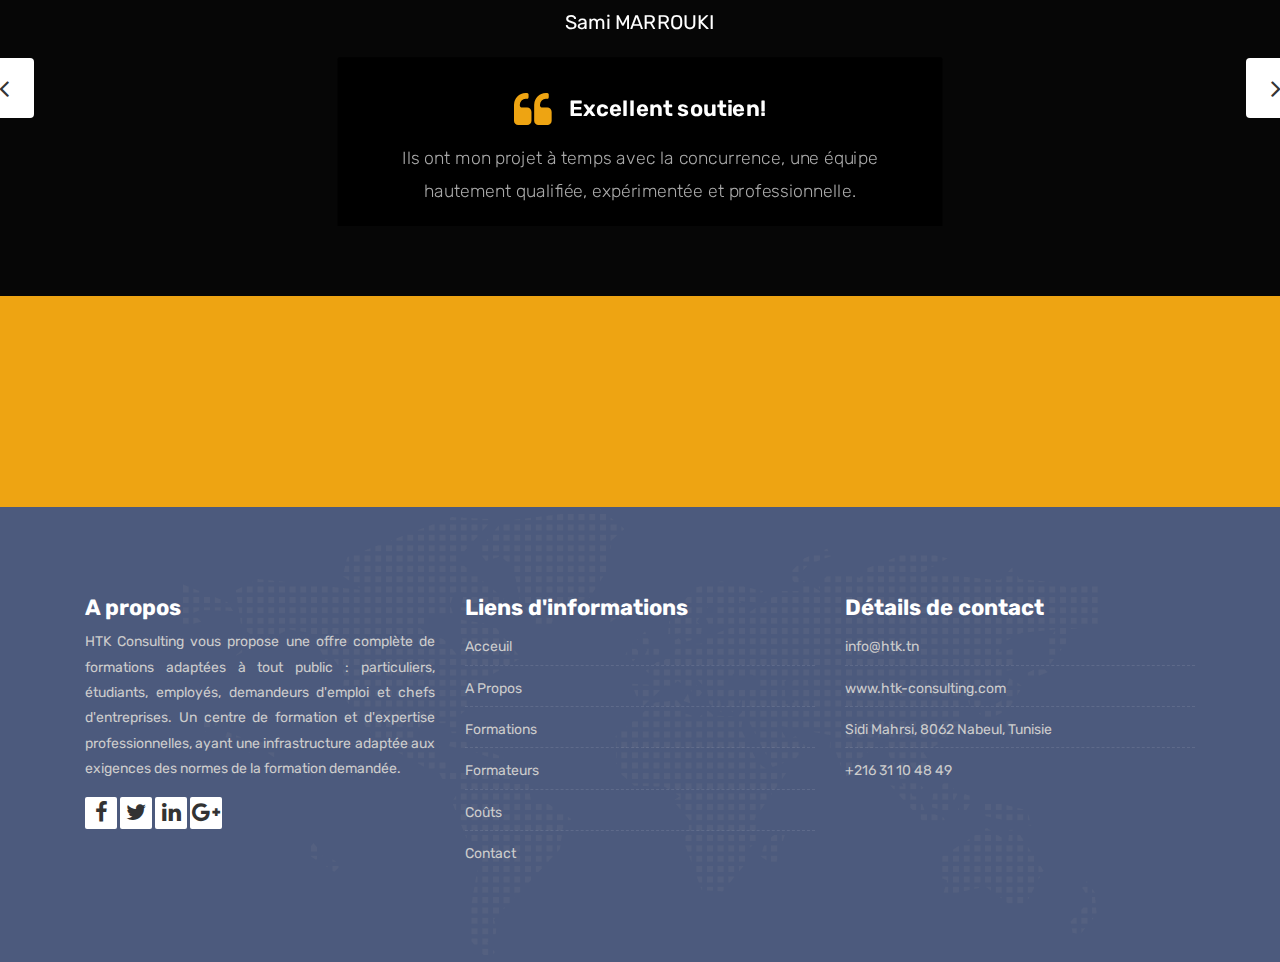
<file: course-soft-skills.html>
<!DOCTYPE html>
<html lang="en">

<!-- Basic -->
<meta charset="utf-8">
<meta http-equiv="X-UA-Compatible" content="IE=edge">

<!-- Mobile Metas -->
<meta name="viewport" content="width=device-width, initial-scale=1">

<!-- Site Metas -->
<title>HTK Consulting</title>
<meta name="keywords" content="">
<meta name="description" content="">
<meta name="author" content="">

<!-- Site Icons -->
<link rel="shortcut icon" href="images/favicon.ico" type="image/x-icon" />
<link rel="apple-touch-icon" href="images/apple-touch-icon.ico">

<!-- Bootstrap CSS -->
<link rel="stylesheet" href="css/bootstrap.min.css">
<!-- Site CSS -->
<link rel="stylesheet" href="css/style.css">
<!-- ALL VERSION CSS -->
<link rel="stylesheet" href="css/versions.css">
<!-- Responsive CSS -->
<link rel="stylesheet" href="css/responsive.css">
<!-- Custom CSS -->
<link rel="stylesheet" href="css/custom.css">

<!-- Modernizer for Portfolio -->
<script src="js/modernizer.js"></script>
<script src="js/script.js"></script>

<!--[if lt IE 9]>
      <script src="https://oss.maxcdn.com/libs/html5shiv/3.7.0/html5shiv.js"></script>
      <script src="https://oss.maxcdn.com/libs/respond.js/1.4.2/respond.min.js"></script>
    <![endif]-->

</head>

<body class="host_version">

<!-- Modal -->
    <div class="modal fade" id="login" tabindex="-1" role="dialog" aria-labelledby="myModalLabel">
        <div class="modal-dialog modal-dialog-centered modal-lg" role="document">
            <div class="modal-content">
                <div class="modal-header tit-up">
                    <button type="button" class="close" data-dismiss="modal" aria-hidden="true">&times;</button>
                    <h4 class="modal-title">Identification & Inscription</h4>
                </div>
                <div class="modal-body customer-box">
                    <!-- Nav tabs -->
                    <ul class="nav nav-tabs">
                        <li><a class="active" href="#Login" data-toggle="tab">S'indentifier</a></li>
                        <li><a href="#Registration" data-toggle="tab">S'inscrire</a></li>
                    </ul>
                    <!-- Tab panes -->
                    <div class="tab-content">
                        <div class="tab-pane active" id="Login">
                            <!-- <form role="form" class="form-horizontal"> -->
                                <div class="form-group">
                                    <div class="col-sm-12">
                                        <input class="form-control" id="loginEmail" placeholder="Email" type="email">
                                        <span id="errorLoginEmail"></span>
                                        <a onclick="signOut()" href="" id="errorMsgLogin" class="font-weight-bold text-warning" style="font-size: 0.8rem;"></a>
                                    </div>
                                </div>
                                <div class="form-group">
                                    <div class="col-sm-12">
                                        <input class="form-control" id="loginPwd" placeholder="Mot de passe" type="password">
                                        <span id="errorLoginPwd"></span>
                                    </div>
                                </div>
                                <div class="row">
                                    <div class="col-sm-10">
                                        <button type="submit" class="btn btn-light btn-radius btn-brd grd1" onclick="login()">
                                            Valider
                                        </button>
                                    </div>
                                </div>
                            <!-- </form> -->
                        </div>
                        <div class="tab-pane" id="Registration">
                            <form role="form" class="form-horizontal">
                                <div class="form-group">
                                    <div class="col-sm-12">
                                        <input class="form-control" placeholder="Nom" id="newStudentlName" type="text">
                                        <span id="errorNewStudentlName"></span>
                                    </div>
                                </div>
                                <div class="form-group">
                                    <div class="col-sm-12">
                                        <input class="form-control" placeholder="Prénom" id="newStudentfName" type="text">
                                        <span id="errorNewStudentfName"></span>
                                    </div>
                                </div>
                                <div class="form-group">
                                    <div class="col-sm-12">
                                        <input class="form-control" id="newStudentEmail" placeholder="Email" type="email">
                                        <span id="errorNewStudentEmail"></span>
                                    </div>
                                </div>
                                <div class="form-group">
                                    <div class="col-sm-12">
                                        <input class="form-control" id="newStudentMobile" placeholder="Téléphone" type="tel">
                                        <span id="errorNewStudentMobile"></span>
                                    </div>
                                </div>
                                <div class="form-group">
                                    <div class="col-sm-12">
                                        <input class="form-control" id="newStudentPwd" placeholder="Mot de passe" type="password">
                                        <span id="errorNewStudentPwd"></span>
                                    </div>
                                </div>
                                <div class="form-group">
                                    <div class="col-sm-12">
                                        <input class="form-control" id="newStudentConfirmPwd"
                                            placeholder="Confirmation mot de passe" type="password">
                                        <span id="errorNewStudentConfirmPwd"></span>
                                    </div>
                                </div>
                                <div class="form-group">
                                    <div class="table-responsive">
                                        <table class="table">
                                            <tr class="text-center font-weight-bold">
                                                <td></td>
                                                <td>QHSE</td>
                                                <td>Soft Skills</td>
                                                <td>MS Office</td>
                                                <td>Management & Marketing</td>
                                            </tr>
                                            <tr>
                                                <td class="font-weight-bold h5">Formations</td>
                                                <td>
                                                    <select name="" id="module1">
                                                        <option value="" id="vide1"></option>
                                                        <option value="QHSE" id="QHSE">QHSE</option>
                                                        <option value="ISO 9001" id="iso9001">ISO 9001</option>
                                                        <option value="ISO 14001" id="iso14001">ISO 14001</option>
                                                        <option value="ISO 45001" id="iso45001">ISO 45001</option>
                                                    </select>
                                                </td>
                                                <td>
                                                    <select name="" id="module2">
                                                        <option value="" id="vide2"></option>
                                                        <option value="Soft Skills" id="softSkills">Soft Skills
                                                        </option>
                                                        <option value="Soft Skills 1" id="softSkills1">Soft Skills 1
                                                        </option>
                                                        <option value="Soft Skills 2" id="softSkills2">Soft Skills 2
                                                        </option>
                                                    </select>
                                                </td>
                                                <td>
                                                    <select name="" id="module3">
                                                        <option value="" id="vide3"></option>
                                                        <option value="MS Office" id="MS Office">MS Office</option>
                                                        <option value="MS Word" id="MSWord">MS Word</option>
                                                        <option value="MS Excel" id="MSExcel">MS Excel</option>
                                                        <option value="MS Powerpoint" id="MSPowerpoint">MS Powerpoint</option>
                                                    </select>
                                                </td>
                                                <td>
                                                    <select name="" id="module4">
                                                        <option value="" id="vide4"></option>
                                                        <option value="Management & Marketing" id="M&M">Management & Marketing</option>
                                                        <option value="Management stratégique" id="managementStrategique">Management stratégique</option>
                                                        <option value="Management d'équipes" id="managementEquipes">Management d'équipes</option>
                                                        <option value="Marketing Digital" id="marketingDigital">Marketing Digital</option>
                                                        <option value="Marketing Commercial" id="marketingCommercial">Marketing Commercial</option>
                                                    </select>
                                                </td>
                                            </tr>
                                        </table>
                                    </div>
                                </div>
                                <div class="form-group">
                                    <div class="col-sm-12 font-weight-bold">
                                        <label class="font-weight-bold h5">Groupe : </label>
                                        <div class="form-check form-check-inline offset-1">
                                            <input class="form-check-input" type="radio" name="groupe" id="jGroupe" value="Jour">
                                            <label class="form-check-label" for="jGroupe">Jour</label>
                                          </div>
                                          <div class="form-check form-check-inline offset-1">
                                            <input class="form-check-input" type="radio" name="groupe" id="nGroupe" value="Nuit">
                                            <label class="form-check-label" for="nGroupe">Nuit</label>
                                          </div>
                                    </div>
                                </div>
                                <div class="row">
                                    <div class="col-sm-10">
                                        <button type="button" class="btn btn-light btn-radius btn-brd grd1" onclick="signupStudentTeacher('newStudentlName', 'newStudentfName', 'newStudentEmail', 'newStudentMobile', 'newStudentPwd', 'newStudentConfirmPwd', 'module1', 'module2', 'module3', 'module4', 'jGroupe', 'nGroupe', '', '', 'errorNewStudentlName', 'errorNewStudentfName', 'errorNewStudentEmail', 'errorNewStudentMobile', 'errorNewStudentPwd', 'errorNewStudentConfirmPwd')">
                                            Enregistrer &amp; Continuer
                                        </button>
                                        <button type="reset" class="btn btn-light btn-radius btn-brd grd1">Réinitialiser</button>
                                    </div>
                                </div>
                            </form>
                        </div>
                    </div>
                </div>
            </div>
        </div>
    </div>


    <!-- LOADER -->
    <div id="preloader">
        <div class="loader-container">
            <div class="progress-br float shadow">
                <div class="progress__item"></div>
            </div>
        </div>
    </div>
    <!-- END LOADER -->

    <!-- Start header -->
    <header class="top-navbar">
        <nav class="navbar navbar-expand-lg navbar-light bg-light">
            <div class="container-fluid">
                <a class="navbar-brand" href="index.html">
                    <img src="images/logo.png" alt="" />
                </a>
                <button class="navbar-toggler" type="button" data-toggle="collapse" data-target="#navbars-host"
                    aria-controls="navbars-rs-food" aria-expanded="false" aria-label="Toggle navigation">
                    <span class="icon-bar"></span>
                    <span class="icon-bar"></span>
                    <span class="icon-bar"></span>
                </button>
                <div class="collapse navbar-collapse" id="navbars-host">
                    <ul class="navbar-nav ml-auto">
                        <li class="nav-item"><a class="nav-link" href="index.html">Acceuil</a></li>
                        <li class="nav-item"><a class="nav-link" href="about.html">A Propos</a></li>
                        <li class="nav-item dropdown active">
                            <a class="nav-link dropdown-toggle" href="#" id="dropdown-a"
                                data-toggle="dropdown">Formations
                            </a>
                            <div class="dropdown-menu" aria-labelledby="dropdown-a">
                                <a class="dropdown-item" href="course-qhse.html">QHSE </a>
                                <a class="dropdown-item" href="course-soft-skills.html">Soft Skills </a>
                                <a class="dropdown-item" href="course-office.html">Informatique </a>
                                <a class="dropdown-item" href="course-Management-Marketing.html">Management et Marketing </a>
                            </div>
                        </li>
                        <li class="nav-item"><a class="nav-link" href="teachers.html">Formateurs</a></li>
                        <li class="nav-item"><a class="nav-link" href="pricing.html">Coûts</a></li>
                        <li class="nav-item"><a class="nav-link" href="contact.html">Contact</a></li>
                    </ul>
                    <ul class="nav navbar-nav navbar-right">
                        <li><a class="hover-btn-new log orange" href="#" data-toggle="modal"
                                data-target="#login"><span>Connexion</span></a></li>
                    </ul>
                </div>
            </div>
        </nav>
    </header>
    <!-- End header -->
	
	<div class="all-title-box">
		<div class="container text-center">
			<h1>Formation Soft Skills<span class="m_1"></span></h1>
		</div>
	</div>
	
    <div id="overviews" class="section wb">
        <div class="container">
            <div class="section-title row text-center">
                <div class="col-md-8 offset-md-2">
                    <p class="lead">Les soft skills, ou compétences comportementales, 
				suscitent de plus en plus l’intérêt des entreprises. Pour être recruté puis être performant 
				au travail, les seules compétences techniques ne suffisent plus. Salariés et manager doivent 
				développer des qualités non professionnelles telles que la créativité ou l’empathie.</p>
                </div>
            </div><!-- end title -->

            <hr class="invis"> 

            <div class="row"> 
                <div class="col-lg-12 col-md-12 col-12">
                    <div class="course-item">
						<div class="image-blog">
							<img src="images/soft-skills.jpg" alt="" class="img-fluid">
						</div>
						<div class="course-br">
							<div class="course-title">
								<h2><a title="">Soft Skills</a></h2>
							</div>
							<div class="course-desc text-justify">
								<p>Les Soft Skills, ou compétences humaines ou encore « savoirs comportementaux », 
									désignent les aptitudes personnelles qui démontrent un haut degré d'intelligence émotionnelle.
									Les bonnes manières, l'optimisme, le bon sens, le sens de l'humour, l'empathie et la capacité 
									à collaborer et à négocier sont toutes des qualités humaines importantes. On peut y ajouter 
									le fait de savoir apprécier et appréhender une situation au moment où elle se déroule pour 
									décider d'une réponse qui apporte les meilleurs résultats à toutes les personnes impliquées.
								</p>
							</div>
							<div class="course-rating">
								4
								<i class="fa fa-star"></i>	
								<i class="fa fa-star"></i>	
								<i class="fa fa-star"></i>	
								<i class="fa fa-star"></i>								
							</div>
						</div>
						<div class="course-meta-bot">
							<ul>
								<li><i class="fa fa-calendar" aria-hidden="true"></i> 3 Semaines</li>
								<li><i class="fa fa-users" aria-hidden="true"></i> 20 Etudiants</li>
								<li><i class="fa fa-book" aria-hidden="true"></i> 3 Livres</li>
							</ul>
						</div>
                    </div>
                </div>
            </div><!-- end col -->

        <hr class="hr3"> 
        
            <div class="row"> 
                <div class="col-lg-6 col-md-6 col-12">
                    <div class="course-item">
						<div class="image-blog">
							<img src="images/soft-skills1.jpg" alt="" class="img-fluid">
						</div>
						<div class="course-br">
							<div class="course-title">
								<h2><a title="">Soft Skills 1</a></h2>
							</div>
							<div class="course-desc text-justify" style="margin-bottom: 23%;">
								<ol>
								<li>Compétences en communication: <span>les compétences en communication sont essentielles en entreprise, 
									et ce, à presque tous les postes</span></li>
								<li>Pensée analytique et critique: <span>la pensée analytique et critique est votre capacité à analyser 
									une situation, et en tirer des enseignements justes, vous permettant 
									de prendre les bonnes décisions.</span></li>
								<li>Leadership: <span>les softskills en leadership sont votre capacité à interagir, écouter,
								faire grandir, voire parfois influencer les personnes avec lesquels vous travailler. </span></li>
								</ol>
							</div>
							<div class="course-rating">
								4.5
								<i class="fa fa-star"></i>	
								<i class="fa fa-star"></i>	
								<i class="fa fa-star"></i>	
								<i class="fa fa-star"></i>	
								<i class="fa fa-star-half"></i>								
							</div>
						</div>
						<div class="course-meta-bot">
							<ul>
								<li><i class="fa fa-calendar" aria-hidden="true"></i> 1 Semaines</li>
								<li><i class="fa fa-users" aria-hidden="true"></i> 10 Etudiants</li>
								<li><i class="fa fa-book" aria-hidden="true"></i> 1 Livre</li>
							</ul>
						</div>
					</div>
                </div><!-- end col -->	
           
				<div class="col-lg-6 col-md-6 col-12">
                    <div class="course-item">
						<div class="image-blog">
							<img src="images/soft-skills-2.jpg" alt="" class="img-fluid">
						</div>
						<div class="course-br">
							<div class="course-title">
								<h2><a title="">Soft Skills 2</a></h2>
							</div>
							<div class="course-desc text-justify">
								<ol>
								<li>Attitude positive: <span>l’attitude positive traduit votre capacité à gagner la confiance, partager 
									des valeurs positives et motiver les personnes autour de vous. Elles sont essentielles lorsque que 
									l’on est manager.</span></li>
								<li>Travail d’équipe: <span>Le travail en équipe souligne votre capacité à rassembler des personnes 
									et des compétences différentes sur un projet, et le mener à bien. Il y a la notion d’arriver à 
									surpasser les difficultés et d’utiliser les compétences uniques de chacun pour y arriver.</span></li>
								<li>Éthique au travail: <span>Il s’agit là de votre capacité d’être intègre, juste et équitable dans 
									vos prises de décision. Il s’agit également de respecter les guidelines et deadlines que l’on vous donne, 
									afin de rendre le travail en temps et en heure, suivant les consignes qui ont été donné.</span></li>
								</ol>
							</div>
							<div class="course-rating">
								4
								<i class="fa fa-star"></i>	
								<i class="fa fa-star"></i>	
								<i class="fa fa-star"></i>	
								<i class="fa fa-star"></i>	
								<i class="fa fa-star-half"></i>								
							</div>
						</div>
						<div class="course-meta-bot">
							<ul>
								<li><i class="fa fa-calendar" aria-hidden="true"></i> 2 Semaines</li>
								<li><i class="fa fa-users" aria-hidden="true"></i> 7 Etudiants</li>
								<li><i class="fa fa-book" aria-hidden="true"></i> 2 Livres</li>
							</ul>
						</div>
					</div>
                </div><!-- end col -->
			</div><!-- end row -->
        </div><!-- end container -->
    </div><!-- end section -->

<!-- testimonials -->
     <div id="testimonials" class="parallax section db parallax-off"
        style="background-image:url('images/parallax_04.jpg');">
        <div class="container">
            <div class="section-title text-center">
                <h3>Témoignages</h3>
                <p>Les témoignages et les avis sont nos meilleurs atouts de notre entreprise. </p>
            </div><!-- end title -->

            <div class="row">
                <div class="col-md-12 col-sm-12">
                    <div class="testi-carousel owl-carousel owl-theme">
                        <div class="testimonial clearfix">
                            <div class="testi-meta">
                                <img src="images/testi_01.png" alt="" class="img-fluid">
                                <h4>Sami MARROUKI</h4>
                            </div>
                            <div class="desc">
                                <h3><i class="fa fa-quote-left"></i> Excellent soutien!
                                </h3>
                                <p class="lead">Ils ont mon projet à temps avec la concurrence, une
                                    équipe hautement qualifiée, expérimentée et professionnelle.</p>
                            </div>
                            <!-- end testi-meta -->
                        </div>
                        <!-- end testimonial -->

                        <div class="testimonial clearfix">
                            <div class="testi-meta">
                                <img src="images/testi_02.png" alt="" class="img-fluid">
                                <h4>Imed SLAMA</h4>
                            </div>
                            <div class="desc">
                                <h3><i class="fa fa-quote-left"></i>Services Impressionnants!</h3>
                                <p class="lead">Votre savoir-faire et implication sont les clés de ma réussite
                                    d'aujourd'hui.</p>
                            </div>
                            <!-- end testi-meta -->
                        </div>
                        <!-- end testimonial -->

                        <div class="testimonial clearfix">
                            <div class="testi-meta">
                                <img src="images/testi_03.png" alt="" class="img-fluid ">
                                <h4>Samia BELAJOUZA</h4>
                            </div>
                            <div class="desc">
                                <h3><i class="fa fa-quote-left"></i>
                                    Équipe formidable et talentueuse!</h3>
                                <p class="lead">Votre disposition à être réactif pour traiter les demandes et les
                                    interrogations quel que soit le dossier concerné. </p>
                            </div>
                            <!-- end testi-meta -->
                        </div>
                        <!-- end testimonial -->
                        <div class="testimonial clearfix">
                            <div class="testi-meta">
                                <img src="images/testi_01.png" alt="" class="img-fluid">
                                <h4>Helmi BOKRI</h4>
                            </div>
                            <div class="desc">
                                <h3><i class="fa fa-quote-left"></i> Formation de qualité</h3>
                                <p class="lead">J'ai effectué une formation QHSE (ISO 9001, ISO 45001) : enrichissante
                                    et constructive.</p>
                            </div>
                            <!-- end testi-meta -->
                        </div>
                        <!-- end testimonial -->
                    </div><!-- end carousel -->
                </div><!-- end col -->
            </div><!-- end row -->
        </div><!-- end container -->
    </div><!-- end section -->

    <div class="parallax section dbcolor">
        <div class="container">
            <div class="row logos">
                <div class="col-md-2 col-sm-2 col-xs-6 wow fadeInUp">
                    <a href="#"><img src="images/logo_01.png" alt="" class="img-repsonsive"></a>
                </div>
                <div class="col-md-2 col-sm-2 col-xs-6 wow fadeInUp">
                    <a href="#"><img src="images/logo_02.png" alt="" class="img-repsonsive"></a>
                </div>
                <div class="col-md-2 col-sm-2 col-xs-6 wow fadeInUp">
                    <a href="#"><img src="images/logo_03.png" alt="" class="img-repsonsive"></a>
                </div>
                <div class="col-md-2 col-sm-2 col-xs-6 wow fadeInUp">
                    <a href="#"><img src="images/logo_04.png" alt="" class="img-repsonsive"></a>
                </div>
                <div class="col-md-2 col-sm-2 col-xs-6 wow fadeInUp">
                    <a href="#"><img src="images/logo_05.png" alt="" class="img-repsonsive"></a>
                </div>
                <div class="col-md-2 col-sm-2 col-xs-6 wow fadeInUp">
                    <a href="#"><img src="images/logo_06.png" alt="" class="img-repsonsive"></a>
                </div>
            </div><!-- end row -->
        </div><!-- end container -->
    </div><!-- end section -->

    <footer class="footer">
        <div class="container">
            <div class="row">
                <div class="col-lg-4 col-md-4 col-xs-12">
                    <div class="widget clearfix">
                        <div class="widget-title">
                            <h3>A propos</h3>
                        </div>
                        <p class="text-justify">HTK Consulting vous propose une offre complète de formations adaptées à
                            tout
                            public : particuliers, étudiants, employés, demandeurs d'emploi et chefs d'entreprises. Un
                            centre de formation et d'expertise professionnelles, ayant une infrastructure
                            adaptée aux exigences des normes de la formation demandée.</p>
                        <div class="footer-right">
                            <ul class="footer-links-soi">
                                <li><a href="https://www.facebook.com/HTK-Consulting-183898968296317/"
                                        target="_blank"><i class="fa fa-facebook"></i></a></li>
                                <li><a href="#"><i class="fa fa-twitter"></i></a></li>
                                <li><a href="#"><i class="fa fa-linkedin"></i></a></li>
                                <li><a href="#"><i class="fa fa-google-plus"></i></a></li>
                            </ul><!-- end links -->
                        </div>
                    </div><!-- end clearfix -->
                </div><!-- end col -->

                <div class="col-lg-4 col-md-4 col-xs-12">
                    <div class="widget clearfix">
                        <div class="widget-title">
                            <h3>Liens d'informations</h3>
                        </div>
                        <ul class="footer-links">
                            <li><a href="index.html">Acceuil</a></li>
                            <li><a href="about.html">A Propos</a></li>
                            <li><a href="#dropdown-a">Formations</a></li>
                            <li><a href="teachers.html">Formateurs</a></li>
                            <li><a href="pricing.html">Coûts</a></li>
                            <li><a href="contact.html">Contact</a></li>
                        </ul><!-- end links -->
                    </div><!-- end clearfix -->
                </div><!-- end col -->

                <div class="col-lg-4 col-md-4 col-xs-12">
                    <div class="widget clearfix">
                        <div class="widget-title">
                            <h3>Détails de contact</h3>
                        </div>

                        <ul class="footer-links">
                            <li><a href="mailto:#">info@htk.tn</a></li>
                            <li><a href="index.html">www.htk-consulting.com</a></li>
                            <li>Sidi Mahrsi, 8062 Nabeul, Tunisie</li>
                            <li>+216 31 10 48 49</li>
                        </ul><!-- end links -->
                    </div><!-- end clearfix -->
                </div><!-- end col -->

            </div><!-- end row -->
        </div><!-- end container -->
    </footer><!-- end footer -->

    <script src="js/timeline.min.js"></script>
    <script>
        timeline(document.querySelectorAll('.timeline'), {
            forceVerticalMode: 700,
            mode: 'horizontal',
            verticalStartPosition: 'left',
            visibleItems: 4
        });
    </script>
    
    <a href="#" id="scroll-to-top" class="dmtop global-radius" title="Haut"><i class="fa fa-angle-up"></i></a>

    <!-- ALL JS FILES -->
    <script src="js/all.js"></script>
    <!-- ALL PLUGINS -->
    <script src="js/custom.js"></script>
</body>

</html>
</file>
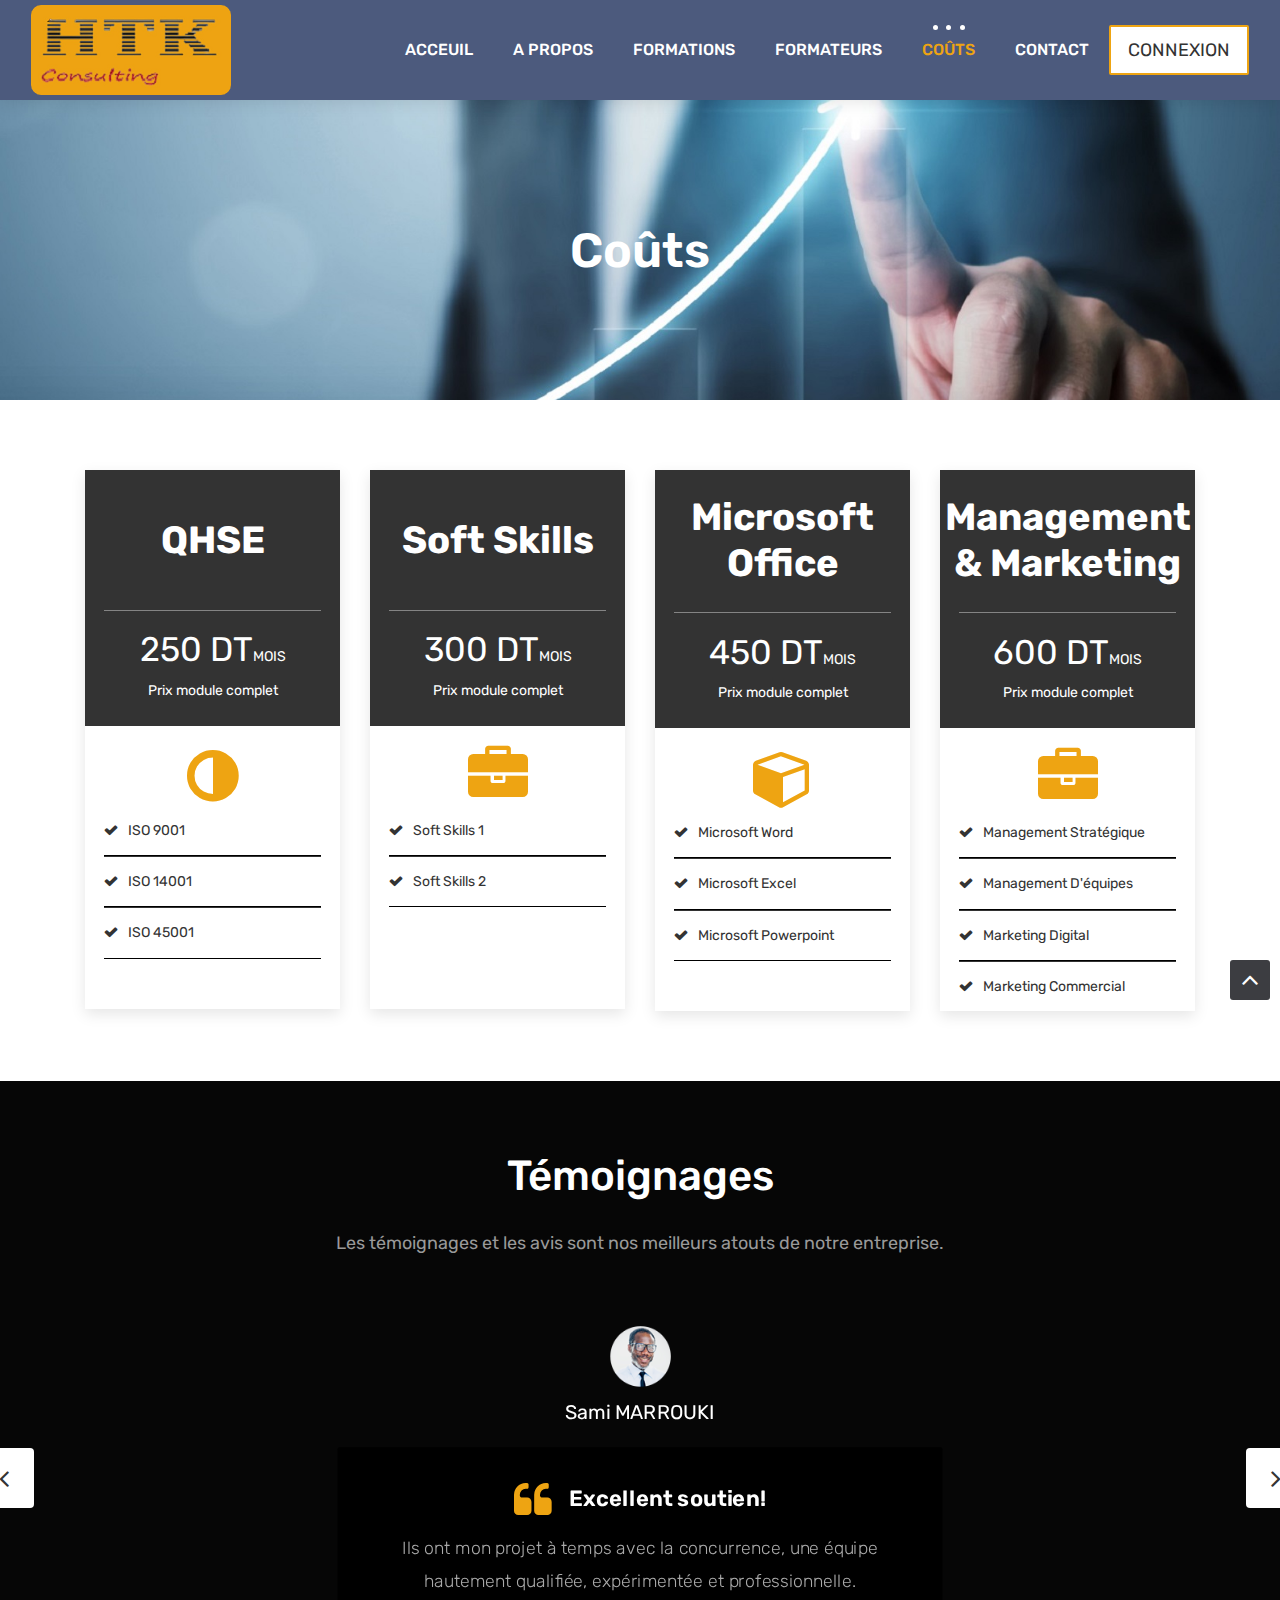
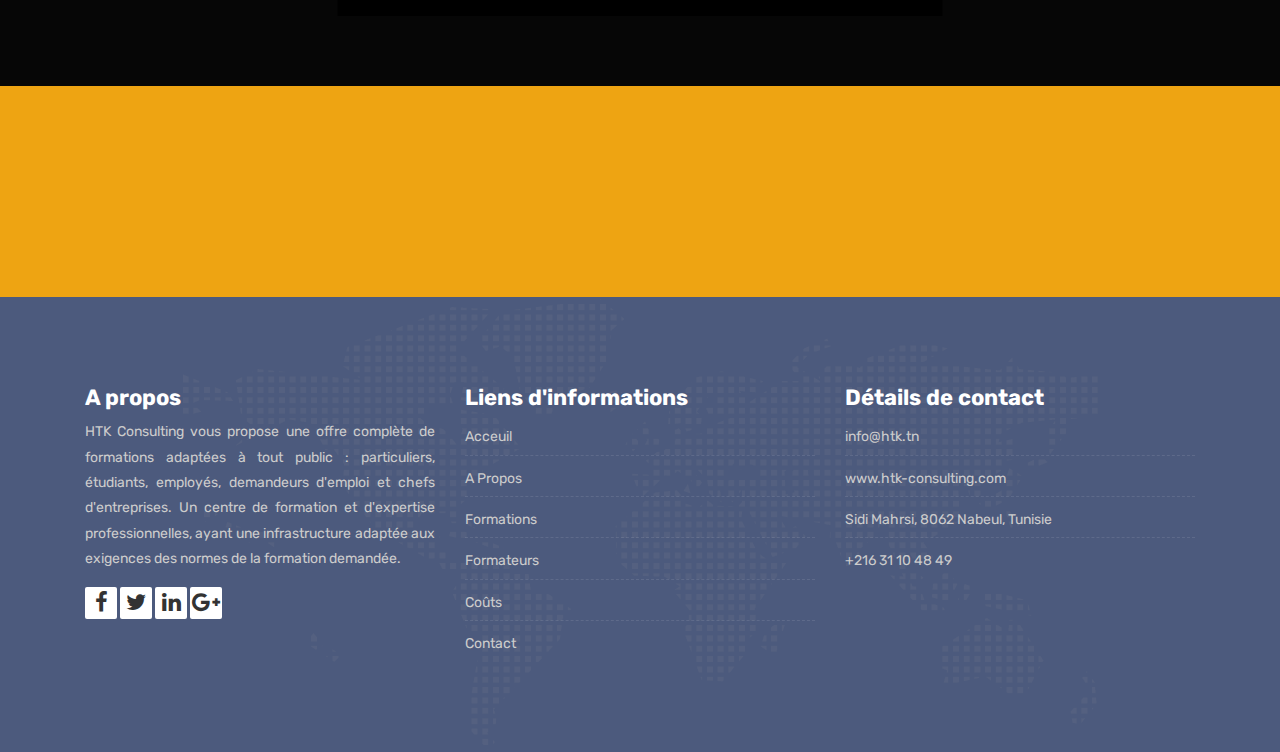
<file: pricing.html>
<!DOCTYPE html>
<html lang="en">

<!-- Basic -->
<meta charset="utf-8">
<meta http-equiv="X-UA-Compatible" content="IE=edge">

<!-- Mobile Metas -->
<meta name="viewport" content="width=device-width, initial-scale=1">

<!-- Site Metas -->
<title>HTK Consulting</title>
<meta name="keywords" content="">
<meta name="description" content="">
<meta name="author" content="">

<!-- Site Icons -->
<link rel="shortcut icon" href="images/favicon.ico" type="image/x-icon" />
<link rel="apple-touch-icon" href="images/apple-touch-icon.ico">

<!-- Bootstrap CSS -->
<link rel="stylesheet" href="css/bootstrap.min.css">
<!-- Site CSS -->
<link rel="stylesheet" href="css/style.css">
<!-- ALL VERSION CSS -->
<link rel="stylesheet" href="css/versions.css">
<!-- Responsive CSS -->
<link rel="stylesheet" href="css/responsive.css">
<!-- Custom CSS -->
<link rel="stylesheet" href="css/custom.css">

<!-- Modernizer for Portfolio -->
<script src="js/modernizer.js"></script>
<script src="js/script.js"></script>

<!--[if lt IE 9]>
      <script src="https://oss.maxcdn.com/libs/html5shiv/3.7.0/html5shiv.js"></script>
      <script src="https://oss.maxcdn.com/libs/respond.js/1.4.2/respond.min.js"></script>
    <![endif]-->

</head>

<body class="host_version">

<!-- Modal -->
    <div class="modal fade" id="login" tabindex="-1" role="dialog" aria-labelledby="myModalLabel">
        <div class="modal-dialog modal-dialog-centered modal-lg" role="document">
            <div class="modal-content">
                <div class="modal-header tit-up">
                    <button type="button" class="close" data-dismiss="modal" aria-hidden="true">&times;</button>
                    <h4 class="modal-title">Identification & Inscription</h4>
                </div>
                <div class="modal-body customer-box">
                    <!-- Nav tabs -->
                    <ul class="nav nav-tabs">
                        <li><a class="active" href="#Login" data-toggle="tab">S'indentifier</a></li>
                        <li><a href="#Registration" data-toggle="tab">S'inscrire</a></li>
                    </ul>
                    <!-- Tab panes -->
                    <div class="tab-content">
                        <div class="tab-pane active" id="Login">
                            <!-- <form role="form" class="form-horizontal"> -->
                                <div class="form-group">
                                    <div class="col-sm-12">
                                        <input class="form-control" id="loginEmail" placeholder="Email" type="email">
                                        <span id="errorLoginEmail"></span>
                                        <a onclick="signOut()" href="" id="errorMsgLogin" class="font-weight-bold text-warning" style="font-size: 0.8rem;"></a>
                                    </div>
                                </div>
                                <div class="form-group">
                                    <div class="col-sm-12">
                                        <input class="form-control" id="loginPwd" placeholder="Mot de passe" type="password">
                                        <span id="errorLoginPwd"></span>
                                    </div>
                                </div>
                                <div class="row">
                                    <div class="col-sm-10">
                                        <button type="submit" class="btn btn-light btn-radius btn-brd grd1" onclick="login()">
                                            Valider
                                        </button>
                                    </div>
                                </div>
                            <!-- </form> -->
                        </div>
                        <div class="tab-pane" id="Registration">
                            <form role="form" class="form-horizontal">
                                <div class="form-group">
                                    <div class="col-sm-12">
                                        <input class="form-control" placeholder="Nom" id="newStudentlName" type="text">
                                        <span id="errorNewStudentlName"></span>
                                    </div>
                                </div>
                                <div class="form-group">
                                    <div class="col-sm-12">
                                        <input class="form-control" placeholder="Prénom" id="newStudentfName" type="text">
                                        <span id="errorNewStudentfName"></span>
                                    </div>
                                </div>
                                <div class="form-group">
                                    <div class="col-sm-12">
                                        <input class="form-control" id="newStudentEmail" placeholder="Email" type="email">
                                        <span id="errorNewStudentEmail"></span>
                                    </div>
                                </div>
                                <div class="form-group">
                                    <div class="col-sm-12">
                                        <input class="form-control" id="newStudentMobile" placeholder="Téléphone" type="tel">
                                        <span id="errorNewStudentMobile"></span>
                                    </div>
                                </div>
                                <div class="form-group">
                                    <div class="col-sm-12">
                                        <input class="form-control" id="newStudentPwd" placeholder="Mot de passe" type="password">
                                        <span id="errorNewStudentPwd"></span>
                                    </div>
                                </div>
                                <div class="form-group">
                                    <div class="col-sm-12">
                                        <input class="form-control" id="newStudentConfirmPwd"
                                            placeholder="Confirmation mot de passe" type="password">
                                        <span id="errorNewStudentConfirmPwd"></span>
                                    </div>
                                </div>
                                <div class="form-group">
                                    <div class="table-responsive">
                                        <table class="table">
                                            <tr class="text-center font-weight-bold">
                                                <td></td>
                                                <td>QHSE</td>
                                                <td>Soft Skills</td>
                                                <td>MS Office</td>
                                                <td>Management & Marketing</td>
                                            </tr>
                                            <tr>
                                                <td class="font-weight-bold h5">Formations</td>
                                                <td>
                                                    <select name="" id="module1">
                                                        <option value="" id="vide1"></option>
                                                        <option value="QHSE" id="QHSE">QHSE</option>
                                                        <option value="ISO 9001" id="iso9001">ISO 9001</option>
                                                        <option value="ISO 14001" id="iso14001">ISO 14001</option>
                                                        <option value="ISO 45001" id="iso45001">ISO 45001</option>
                                                    </select>
                                                </td>
                                                <td>
                                                    <select name="" id="module2">
                                                        <option value="" id="vide2"></option>
                                                        <option value="Soft Skills" id="softSkills">Soft Skills
                                                        </option>
                                                        <option value="Soft Skills 1" id="softSkills1">Soft Skills 1
                                                        </option>
                                                        <option value="Soft Skills 2" id="softSkills2">Soft Skills 2
                                                        </option>
                                                    </select>
                                                </td>
                                                <td>
                                                    <select name="" id="module3">
                                                        <option value="" id="vide3"></option>
                                                        <option value="MS Office" id="MS Office">MS Office</option>
                                                        <option value="MS Word" id="MSWord">MS Word</option>
                                                        <option value="MS Excel" id="MSExcel">MS Excel</option>
                                                        <option value="MS Powerpoint" id="MSPowerpoint">MS Powerpoint</option>
                                                    </select>
                                                </td>
                                                <td>
                                                    <select name="" id="module4">
                                                        <option value="" id="vide4"></option>
                                                        <option value="Management & Marketing" id="M&M">Management & Marketing</option>
                                                        <option value="Management stratégique" id="managementStrategique">Management stratégique</option>
                                                        <option value="Management d'équipes" id="managementEquipes">Management d'équipes</option>
                                                        <option value="Marketing Digital" id="marketingDigital">Marketing Digital</option>
                                                        <option value="Marketing Commercial" id="marketingCommercial">Marketing Commercial</option>
                                                    </select>
                                                </td>
                                            </tr>
                                        </table>
                                    </div>
                                </div>
                                <div class="form-group">
                                    <div class="col-sm-12 font-weight-bold">
                                        <label class="font-weight-bold h5">Groupe : </label>
                                        <div class="form-check form-check-inline offset-1">
                                            <input class="form-check-input" type="radio" name="groupe" id="jGroupe" value="Jour">
                                            <label class="form-check-label" for="jGroupe">Jour</label>
                                          </div>
                                          <div class="form-check form-check-inline offset-1">
                                            <input class="form-check-input" type="radio" name="groupe" id="nGroupe" value="Nuit">
                                            <label class="form-check-label" for="nGroupe">Nuit</label>
                                          </div>
                                    </div>
                                </div>
                                <div class="row">
                                    <div class="col-sm-10">
                                        <button type="button" class="btn btn-light btn-radius btn-brd grd1" onclick="signupStudentTeacher('newStudentlName', 'newStudentfName', 'newStudentEmail', 'newStudentMobile', 'newStudentPwd', 'newStudentConfirmPwd', 'module1', 'module2', 'module3', 'module4', 'jGroupe', 'nGroupe', '', '', 'errorNewStudentlName', 'errorNewStudentfName', 'errorNewStudentEmail', 'errorNewStudentMobile', 'errorNewStudentPwd', 'errorNewStudentConfirmPwd')">
                                            Enregistrer &amp; Continuer
                                        </button>
                                        <button type="reset" class="btn btn-light btn-radius btn-brd grd1">Réinitialiser</button>
                                    </div>
                                </div>
                            </form>
                        </div>
                    </div>
                </div>
            </div>
        </div>
    </div>


    <!-- LOADER -->
    <div id="preloader">
        <div class="loader-container">
            <div class="progress-br float shadow">
                <div class="progress__item"></div>
            </div>
        </div>
    </div>
    <!-- END LOADER -->

    <!-- Start header -->
    <header class="top-navbar">
        <nav class="navbar navbar-expand-lg navbar-light bg-light">
            <div class="container-fluid">
                <a class="navbar-brand" href="index.html">
                    <img src="images/logo.png" alt="" />
                </a>
                <button class="navbar-toggler" type="button" data-toggle="collapse" data-target="#navbars-host"
                    aria-controls="navbars-rs-food" aria-expanded="false" aria-label="Toggle navigation">
                    <span class="icon-bar"></span>
                    <span class="icon-bar"></span>
                    <span class="icon-bar"></span>
                </button>
                <div class="collapse navbar-collapse" id="navbars-host">
                    <ul class="navbar-nav ml-auto">
                        <li class="nav-item"><a class="nav-link" href="index.html">Acceuil</a></li>
                        <li class="nav-item"><a class="nav-link" href="about.html">A Propos</a></li>
                        <li class="nav-item dropdown">
                            <a class="nav-link dropdown-toggle" href="#" id="dropdown-a"
                                data-toggle="dropdown">Formations
                            </a>
                            <div class="dropdown-menu" aria-labelledby="dropdown-a">
                                <a class="dropdown-item" href="course-qhse.html">QHSE </a>
                                <a class="dropdown-item" href="course-soft-skills.html">Soft Skills </a>
                                <a class="dropdown-item" href="course-office.html">Informatique </a>
                                <a class="dropdown-item" href="course-Management-Marketing.html">Management et Marketing</a>
                            </div>
                        </li>
                        <li class="nav-item"><a class="nav-link" href="teachers.html">Formateurs</a></li>
                        <li class="nav-item active"><a class="nav-link" href="pricing.html">Coûts</a></li>
                        <li class="nav-item"><a class="nav-link" href="contact.html">Contact</a></li>
                    </ul>
                    <ul class="nav navbar-nav navbar-right">
                        <li><a class="hover-btn-new log orange" href="#" data-toggle="modal"
                                data-target="#login"><span>Connexion</span></a></li>
                    </ul>
                </div>
            </div>
        </nav>
    </header>
    <!-- End header -->
	
	<div class="all-title-box">
		<div class="container text-center">
			<h1>Coûts<span class="m_1"></span></h1>
		</div>
	</div>
	
    <div id="pricing-box" class="section wb">
        <div class="container">
			<div class="row">
                <div class="col-md-3 col-sm-6">
                    <div class="pricingTable">
                        <div class="pricingTable-header">
                            <span class="heading">
                                <h3 style="margin-bottom: 8%; margin-top: 9%;">QHSE</h3>
                            </span>
                            <span class="price-value">250 DT<span class="month">mois</span> <span>Prix module complet</span><span></span></span>
                        </div>

                        <div class="pricingContent">
                            <i class="fa fa-adjust"></i>
                            <ul>
                                <li>ISO 9001</li>
                                <li>ISO 14001</li>
                                <li>ISO 45001</li>
                                <li style="opacity: 0;"></li>
                            </ul>
                        </div><!-- /  CONTENT BOX-->
                    </div>
                </div>

                <div class="col-md-3 col-sm-6">
                    <div class="pricingTable pink">
                        <div class="pricingTable-header">
                            <span class="heading">
                                <h3 style="margin-bottom: 8%; margin-top: 9%;">Soft Skills</h3>
                            </span>
                            <span class="price-value">300 DT<span class="month">mois</span> <span>Prix module complet</span><span></span></span>
                        </div>

                        <div class="pricingContent">
                            <i class="fa fa-briefcase"></i>
                            <ul>
                                <li>Soft Skills 1</li>
                                <li>Soft Skills 2</li>
                                <li style="opacity: 0;"></li>
                                <li style="opacity: 0;"></li>
                            </ul>
                        </div><!-- /  CONTENT BOX-->
                    </div>
                </div>

                <div class="col-md-3 col-sm-6">
                    <div class="pricingTable orange">
                        <div class="pricingTable-header">
                            <span class="heading">
                                <h3>Microsoft Office</h3>
                            </span>
                            <span class="price-value">450 DT<span class="month">mois</span> <span>Prix module complet</span><span></span></span>
                        </div>

                        <div class="pricingContent">
                            <i class="fa fa-cube"></i>
                            <ul>
                                <li>Microsoft Word</li>
                                <li>Microsoft Excel</li>
                                <li>Microsoft Powerpoint</li>
                                <li style="opacity: 0;"></li>
                            </ul>
                          
                        </div><!-- /  CONTENT BOX-->
                    </div>
                </div>

                 <div class="col-md-3 col-sm-6">
                    <div class="pricingTable pink">
                        <div class="pricingTable-header">
                            <span class="heading">
                                <h3>Management & Marketing</h3>
                            </span>
                            <span class="price-value">600 DT<span class="month">mois</span> <span>Prix module complet</span><span></span></span>
                        </div>

                        <div class="pricingContent">
                            <i class="fa fa-briefcase"></i>
                            <ul>
                                <li>Management stratégique</li>
                                <li>Management d'équipes</li>
                                <li>Marketing digital</li>
                                <li>Marketing commercial</li>
                            </ul>
                        </div><!-- /  CONTENT BOX-->
                    </div>
                </div>

            </div>
		</div>
    </div><!-- end section -->


    <div id="testimonials" class="parallax section db parallax-off"
        style="background-image:url('images/parallax_04.jpg');">
        <div class="container">
            <div class="section-title text-center">
                <h3>Témoignages</h3>
                <p>Les témoignages et les avis sont nos meilleurs atouts de notre entreprise. </p>
            </div><!-- end title -->

            <div class="row">
                <div class="col-md-12 col-sm-12">
                    <div class="testi-carousel owl-carousel owl-theme">
                        <div class="testimonial clearfix">
                            <div class="testi-meta">
                                <img src="images/testi_01.png" alt="" class="img-fluid">
                                <h4>Sami MARROUKI</h4>
                            </div>
                            <div class="desc">
                                <h3><i class="fa fa-quote-left"></i> Excellent soutien!
                                </h3>
                                <p class="lead">Ils ont mon projet à temps avec la concurrence, une
                                    équipe hautement qualifiée, expérimentée et professionnelle.</p>
                            </div>
                            <!-- end testi-meta -->
                        </div>
                        <!-- end testimonial -->

                        <div class="testimonial clearfix">
                            <div class="testi-meta">
                                <img src="images/testi_02.png" alt="" class="img-fluid">
                                <h4>Imed SLAMA</h4>
                            </div>
                            <div class="desc">
                                <h3><i class="fa fa-quote-left"></i>Services Impressionnants!</h3>
                                <p class="lead">Votre savoir-faire et implication sont les clés de ma réussite
                                    d'aujourd'hui.</p>
                            </div>
                            <!-- end testi-meta -->
                        </div>
                        <!-- end testimonial -->

                        <div class="testimonial clearfix">
                            <div class="testi-meta">
                                <img src="images/testi_03.png" alt="" class="img-fluid ">
                                <h4>Samia BELAJOUZA</h4>
                            </div>
                            <div class="desc">
                                <h3><i class="fa fa-quote-left"></i>
                                    Équipe formidable et talentueuse!</h3>
                                <p class="lead">Votre disposition à être réactif pour traiter les demandes et les
                                    interrogations quel que soit le dossier concerné. </p>
                            </div>
                            <!-- end testi-meta -->
                        </div>
                        <!-- end testimonial -->
                        <div class="testimonial clearfix">
                            <div class="testi-meta">
                                <img src="images/testi_01.png" alt="" class="img-fluid">
                                <h4>Helmi BOKRI</h4>
                            </div>
                            <div class="desc">
                                <h3><i class="fa fa-quote-left"></i> Formation de qualité</h3>
                                <p class="lead">J'ai effectué une formation QHSE (ISO 9001, ISO 45001) : enrichissante
                                    et constructive.</p>
                            </div>
                            <!-- end testi-meta -->
                        </div>
                        <!-- end testimonial -->
                    </div><!-- end carousel -->
                </div><!-- end col -->
            </div><!-- end row -->
        </div><!-- end container -->
    </div><!-- end section -->

    <div class="parallax section dbcolor">
        <div class="container">
            <div class="row logos">
                <div class="col-md-2 col-sm-2 col-xs-6 wow fadeInUp">
                    <a href="#"><img src="images/logo_01.png" alt="" class="img-repsonsive"></a>
                </div>
                <div class="col-md-2 col-sm-2 col-xs-6 wow fadeInUp">
                    <a href="#"><img src="images/logo_02.png" alt="" class="img-repsonsive"></a>
                </div>
                <div class="col-md-2 col-sm-2 col-xs-6 wow fadeInUp">
                    <a href="#"><img src="images/logo_03.png" alt="" class="img-repsonsive"></a>
                </div>
                <div class="col-md-2 col-sm-2 col-xs-6 wow fadeInUp">
                    <a href="#"><img src="images/logo_04.png" alt="" class="img-repsonsive"></a>
                </div>
                <div class="col-md-2 col-sm-2 col-xs-6 wow fadeInUp">
                    <a href="#"><img src="images/logo_05.png" alt="" class="img-repsonsive"></a>
                </div>
                <div class="col-md-2 col-sm-2 col-xs-6 wow fadeInUp">
                    <a href="#"><img src="images/logo_06.png" alt="" class="img-repsonsive"></a>
                </div>
            </div><!-- end row -->
        </div><!-- end container -->
    </div><!-- end section -->

    <footer class="footer">
        <div class="container">
            <div class="row">
                <div class="col-lg-4 col-md-4 col-xs-12">
                    <div class="widget clearfix">
                        <div class="widget-title">
                            <h3>A propos</h3>
                        </div>
                        <p class="text-justify">HTK Consulting vous propose une offre complète de formations adaptées à
                            tout
                            public : particuliers, étudiants, employés, demandeurs d'emploi et chefs d'entreprises. Un
                            centre de formation et d'expertise professionnelles, ayant une infrastructure
                            adaptée aux exigences des normes de la formation demandée.</p>
                        <div class="footer-right">
                            <ul class="footer-links-soi">
                                <li><a href="https://www.facebook.com/HTK-Consulting-183898968296317/"
                                        target="_blank"><i class="fa fa-facebook"></i></a></li>
                                <li><a href="#"><i class="fa fa-twitter"></i></a></li>
                                <li><a href="#"><i class="fa fa-linkedin"></i></a></li>
                                <li><a href="#"><i class="fa fa-google-plus"></i></a></li>
                            </ul><!-- end links -->
                        </div>
                    </div><!-- end clearfix -->
                </div><!-- end col -->

                <div class="col-lg-4 col-md-4 col-xs-12">
                    <div class="widget clearfix">
                        <div class="widget-title">
                            <h3>Liens d'informations</h3>
                        </div>
                        <ul class="footer-links">
                            <li><a href="index.html">Acceuil</a></li>
                            <li><a href="about.html">A Propos</a></li>
                            <li><a href="#dropdown-a">Formations</a></li>
                            <li><a href="teachers.html">Formateurs</a></li>
                            <li><a href="pricing.html">Coûts</a></li>
                            <li><a href="contact.html">Contact</a></li>
                        </ul><!-- end links -->
                    </div><!-- end clearfix -->
                </div><!-- end col -->

                <div class="col-lg-4 col-md-4 col-xs-12">
                    <div class="widget clearfix">
                        <div class="widget-title">
                            <h3>Détails de contact</h3>
                        </div>

                        <ul class="footer-links">
                            <li><a href="mailto:#">info@htk.tn</a></li>
                            <li><a href="index.html">www.htk-consulting.com</a></li>
                            <li>Sidi Mahrsi, 8062 Nabeul, Tunisie</li>
                            <li>+216 31 10 48 49</li>
                        </ul><!-- end links -->
                    </div><!-- end clearfix -->
                </div><!-- end col -->

            </div><!-- end row -->
        </div><!-- end container -->
    </footer><!-- end footer -->

    <script src="js/timeline.min.js"></script>
    <script>
        timeline(document.querySelectorAll('.timeline'), {
            forceVerticalMode: 700,
            mode: 'horizontal',
            verticalStartPosition: 'left',
            visibleItems: 4
        });
    </script>
    
    <a href="#" id="scroll-to-top" class="dmtop global-radius" title="Haut"><i class="fa fa-angle-up"></i></a>

    <!-- ALL JS FILES -->
    <script src="js/all.js"></script>
    <!-- ALL PLUGINS -->
    <script src="js/custom.js"></script>
</body>

</html>
</file>
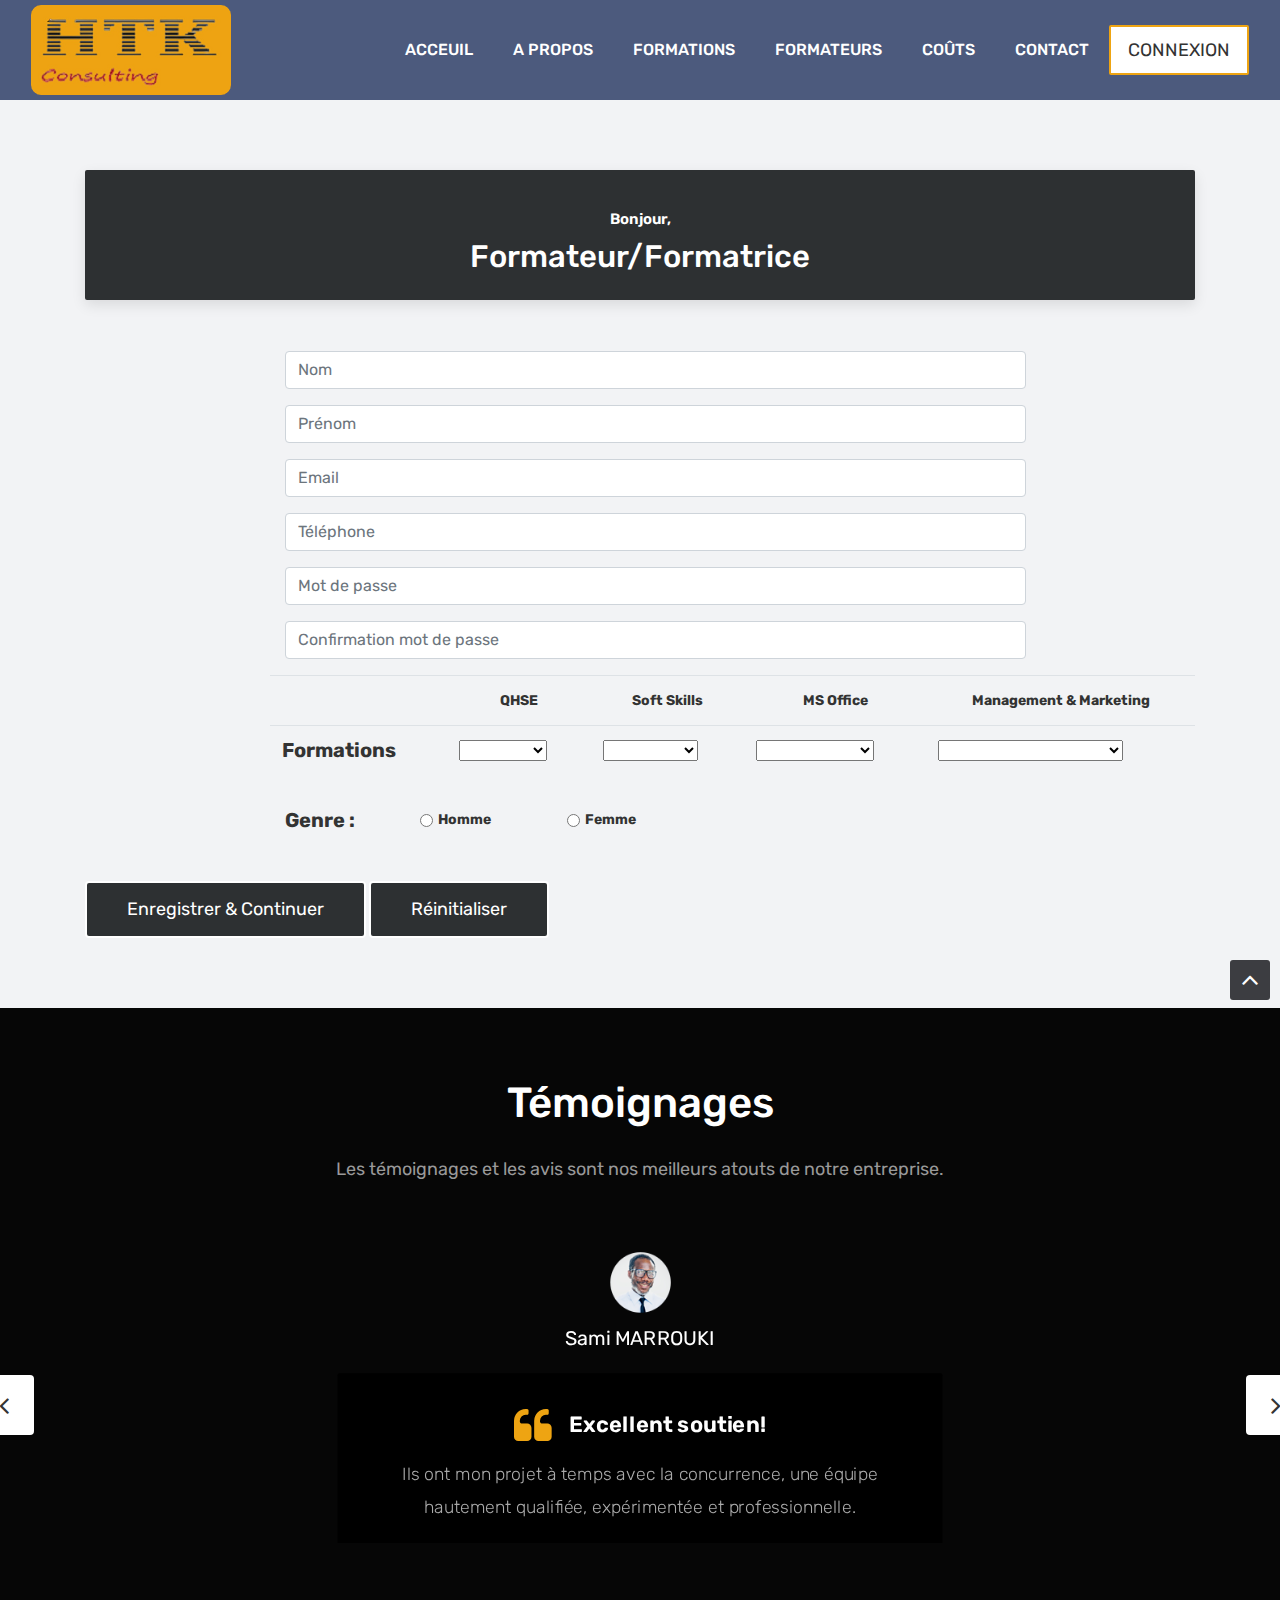
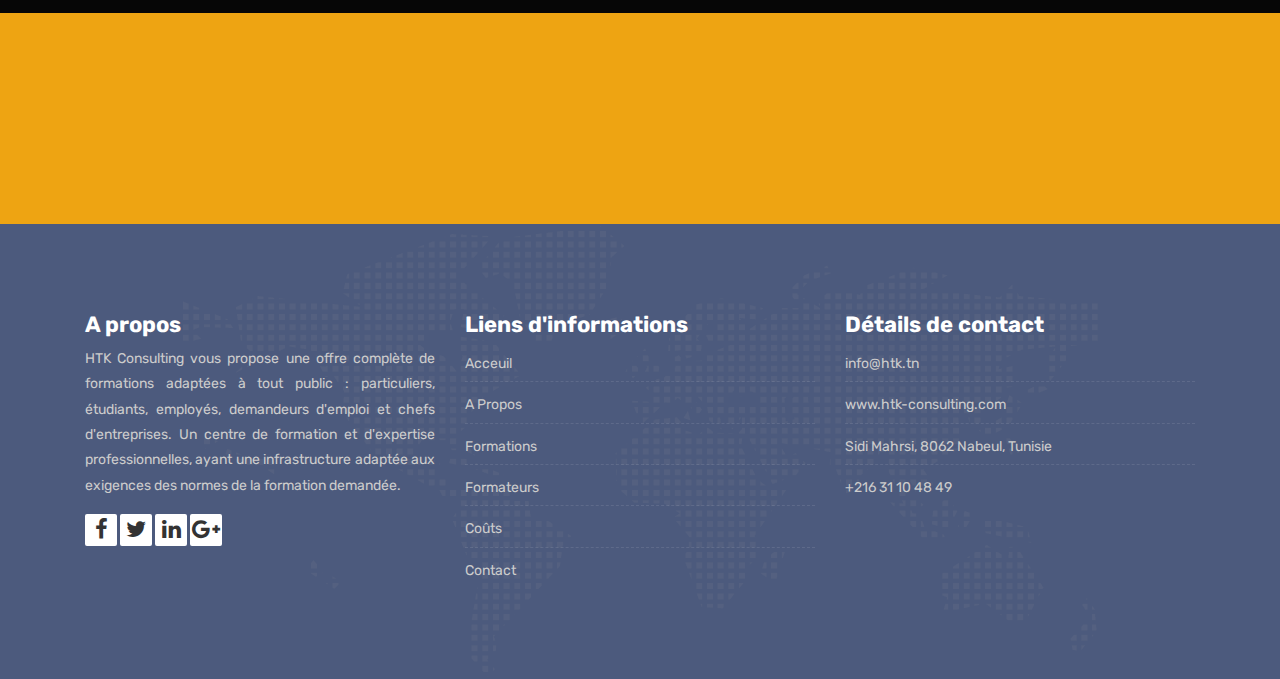
<file: signupTeacher.html>
<!DOCTYPE html>
<html lang="en">

<!-- Basic -->
<meta charset="utf-8">
<meta http-equiv="X-UA-Compatible" content="IE=edge">

<!-- Mobile Metas -->
<meta name="viewport" content="width=device-width, initial-scale=1">

<!-- Site Metas -->
<title>HTK Consulting</title>
<meta name="keywords" content="">
<meta name="description" content="">
<meta name="author" content="">

<!-- Site Icons -->
<link rel="shortcut icon" href="images/favicon.ico" type="image/x-icon" />
<link rel="apple-touch-icon" href="images/apple-touch-icon.ico">

<!-- Bootstrap CSS -->
<link rel="stylesheet" href="css/bootstrap.min.css">
<!-- Site CSS -->
<link rel="stylesheet" href="css/style.css">
<!-- ALL VERSION CSS -->
<link rel="stylesheet" href="css/versions.css">
<!-- Responsive CSS -->
<link rel="stylesheet" href="css/responsive.css">
<!-- Custom CSS -->
<link rel="stylesheet" href="css/custom.css">

<!-- Modernizer for Portfolio -->
<script src="js/modernizer.js"></script>
<script src="js/script.js"></script>

<!--[if lt IE 9]>
      <script src="https://oss.maxcdn.com/libs/html5shiv/3.7.0/html5shiv.js"></script>
      <script src="https://oss.maxcdn.com/libs/respond.js/1.4.2/respond.min.js"></script>
    <![endif]-->

</head>

<body class="host_version">

    <!-- LOADER -->
    <div id="preloader">
        <div class="loader-container">
            <div class="progress-br float shadow">
                <div class="progress__item"></div>
            </div>
        </div>
    </div>
    <!-- END LOADER -->

    <!-- Start header -->
    <header class="top-navbar">
        <nav class="navbar navbar-expand-lg navbar-light bg-light">
            <div class="container-fluid">
                <a class="navbar-brand" href="index.html">
                    <img src="images/logo.png" alt="" />
                </a>
                <button class="navbar-toggler" type="button" data-toggle="collapse" data-target="#navbars-host"
                    aria-controls="navbars-rs-food" aria-expanded="false" aria-label="Toggle navigation">
                    <span class="icon-bar"></span>
                    <span class="icon-bar"></span>
                    <span class="icon-bar"></span>
                </button>
                <div class="collapse navbar-collapse" id="navbars-host">
                    <ul class="navbar-nav ml-auto">
                        <li class="nav-item"><a class="nav-link" href="index.html">Acceuil</a></li>
                        <li class="nav-item"><a class="nav-link" href="about.html">A Propos</a></li>
                        <li class="nav-item dropdown">
                            <a class="nav-link dropdown-toggle" href="#" id="dropdown-a"
                                data-toggle="dropdown">Formations
                            </a>
                            <div class="dropdown-menu" aria-labelledby="dropdown-a">
                                   <a class="dropdown-item" href="course-qhse.html">QHSE </a>
                                <a class="dropdown-item" href="course-soft-skills.html">Soft Skills </a>
                                <a class="dropdown-item" href="course-office.html">Informatique </a>
                                <a class="dropdown-item" href="course-Management-Marketing.html">Management et Marketing
                                </a>
                            </div>
                        </li>
                        <li class="nav-item"><a class="nav-link" href="teachers.html">Formateurs</a></li>
                        <li class="nav-item"><a class="nav-link" href="pricing.html">Coûts</a></li>
                        <li class="nav-item"><a class="nav-link" href="contact.html">Contact</a></li>
                    </ul>
                    <ul class="nav navbar-nav navbar-right">
                        <li><a class="hover-btn-new log orange" href="#" data-toggle="modal"
                                data-target="#login"><span>Connexion</span></a></li>
                    </ul>
                </div>
            </div>
        </nav>
    </header>
    <!-- End header -->

    <div class="section lb">
        <div class="container">

            <div class="row text-center">
                <div class="col-md-12">
                    <div class="pricing-table pricing-table-highlighted">
                        <div class="pricing-table-header grd1">
                            <h3>Bonjour,</h3>
                            <h2>
                                Formateur/Formatrice
                            </h2>
                            
                        </div>
                    </div>
                </div>
            </div><br><br>

            <div class="tab-pane" id="Registration">
                <form role="form" class="form-horizontal">
                    <div class="form-group offset-lg-2">
                        <div class="col-sm-10">
                            <input class="form-control" placeholder="Nom" id="newTeacherlName" type="text">
                            <span id="errorNewTeacherlName"></span>
                        </div>
                    </div>
                    <div class="form-group offset-lg-2">
                        <div class="col-sm-10">
                            <input class="form-control" placeholder="Prénom" id="newTeacherfName" type="text">
                            <span id="errorNewTeacherfName"></span>
                        </div>
                    </div>
                    <div class="form-group offset-lg-2">
                        <div class="col-sm-10">
                            <input class="form-control" id="newTeacherEmail" placeholder="Email" type="email">
                            <span id="errorNewTeacherEmail"></span>
                        </div>
                    </div>
                    <div class="form-group offset-lg-2">
                        <div class="col-sm-10">
                            <input class="form-control" id="newTeacherMobile" placeholder="Téléphone" type="tel">
                            <span id="errorNewTeacherMobile"></span>
                        </div>
                    </div>
                    <div class="form-group offset-lg-2">
                        <div class="col-sm-10">
                            <input class="form-control" id="newTeacherPwd" placeholder="Mot de passe" type="password">
                            <span id="errorNewTeacherPwd"></span>
                        </div>
                    </div>
                    <div class="form-group offset-lg-2">
                        <div class="col-sm-10">
                            <input class="form-control" id="newTeacherConfirmPwd" placeholder="Confirmation mot de passe"
                                type="password">
                            <span id="errorNewTeacherConfirmPwd"></span>
                        </div>
                    </div>

                    <div class="form-group offset-lg-2">
                        <div class="table-responsive">
                            <table class="table">
                                <tr class="text-center font-weight-bold">
                                    <td></td>
                                    <td>QHSE</td>
                                    <td>Soft Skills</td>
                                    <td>MS Office</td>
                                    <td>Management & Marketing</td>
                                </tr>
                                <tr>
                                    <td class="font-weight-bold h5">Formations</td>
                                    <td>
                                        <select name="" id="module1T">
                                            <option value="" id="vide1T"></option>
                                            <option value="QHSE" id="QHSET">QHSE</option>
                                            <option value="ISO 9001" id="iso9001T">ISO 9001</option>
                                            <option value="ISO 14001" id="iso14001T">ISO 14001</option>
                                            <option value="ISO 45001" id="iso45001T">ISO 45001</option>
                                        </select>
                                    </td>
                                    <td>
                                        <select name="" id="module2T">
                                            <option value="" id="vide2T"></option>
                                            <option value="Soft Skills" id="softSkillsT">Soft Skills
                                            </option>
                                            <option value="Soft Skills 1" id="softSkills1T">Soft Skills 1
                                            </option>
                                            <option value="Soft Skills 2" id="softSkills2T">Soft Skills 2
                                            </option>
                                        </select>
                                    </td>
                                    <td>
                                        <select name="" id="module3T">
                                            <option value="" id="vide3T"></option>
                                            <option value="MS Office" id="MS OfficeT">MS Office</option>
                                            <option value="MS Word" id="MSWordT">MS Word</option>
                                            <option value="MS Excel" id="MSExcelT">MS Excel</option>
                                            <option value="MS Powerpoint" id="MSPowerpointT">MS Powerpoint
                                            </option>
                                        </select>
                                    </td>
                                    <td>
                                        <select name="" id="module4T">
                                            <option value="" id="vide4T"></option>
                                            <option value="Management & Marketing" id="M&MT">Management &
                                                Marketing</option>
                                            <option value="Management stratégiqueT"
                                                id="managementStrategiqueT">
                                                Management stratégique</option>
                                            <option value="Management d'équipes" id="managementEquipesT">
                                                Management
                                                d'équipes</option>
                                            <option value="Marketing Digital" id="marketingDigitalT">
                                                Marketing
                                                Digital</option>
                                            <option value="Marketing Commercial" id="marketingCommercialT">
                                                Marketing
                                                Commercial</option>
                                        </select>
                                    </td>
                                </tr>
                            </table>
                        </div>
                    </div>
                    <div class="form-group offset-lg-2">
                        <div class="col-sm-10 font-weight-bold">
                            <label class="font-weight-bold h5">Genre : </label>
                            <div class="form-check form-check-inline offset-1">
                                <input class="form-check-input" type="radio" name="hommefemme" id="hTeacher" value="Homme">
                                <label class="form-check-label" for="hTeacher">Homme</label>
                              </div>
                              <div class="form-check form-check-inline offset-1">
                                <input class="form-check-input" type="radio" name="hommefemme" id="fTeacher" value="Femme">
                                <label class="form-check-label" for="fTeacher">Femme</label>
                              </div>
                        </div>
                    </div>
                    <br>
                    <div class="row">
                        <div class="col-sm-10">
                            <button type="button" class="btn btn-light btn-radius btn-brd grd1"
                                onclick="signupStudentTeacher('newTeacherlName', 'newTeacherfName', 'newTeacherEmail', 'newTeacherMobile', 'newTeacherPwd', 'newTeacherConfirmPwd', 'module1T', 'module2T', 'module3T', 'module4T', '','', 'hTeacher', 'fTeacher', 'errorNewTeacherlName', 'errorNewTeacherfName', 'errorNewTeacherEmail', 'errorNewTeacherMobile', 'errorNewTeacherPwd', 'errorNewTeacherConfirmPwd')">
                                Enregistrer &amp; Continuer
                            </button>
                            <button type="reset" class="btn btn-light btn-radius btn-brd grd1">Réinitialiser</button>
                        </div>
                    </div>
                </form>
            </div>
        </div>
    </div>

    <div id="testimonials" class="parallax section db parallax-off"
        style="background-image:url('images/parallax_04.jpg');">
        <div class="container">
            <div class="section-title text-center">
                <h3>Témoignages</h3>
                <p>Les témoignages et les avis sont nos meilleurs atouts de notre entreprise. </p>
            </div><!-- end title -->

            <div class="row">
                <div class="col-md-12 col-sm-12">
                    <div class="testi-carousel owl-carousel owl-theme">
                        <div class="testimonial clearfix">
                            <div class="testi-meta">
                                <img src="images/testi_01.png" alt="" class="img-fluid">
                                <h4>Sami MARROUKI</h4>
                            </div>
                            <div class="desc">
                                <h3><i class="fa fa-quote-left"></i> Excellent soutien!
                                </h3>
                                <p class="lead">Ils ont mon projet à temps avec la concurrence, une
                                    équipe hautement qualifiée, expérimentée et professionnelle.</p>
                            </div>
                            <!-- end testi-meta -->
                        </div>
                        <!-- end testimonial -->

                        <div class="testimonial clearfix">
                            <div class="testi-meta">
                                <img src="images/testi_02.png" alt="" class="img-fluid">
                                <h4>Imed SLAMA</h4>
                            </div>
                            <div class="desc">
                                <h3><i class="fa fa-quote-left"></i>Services Impressionnants!</h3>
                                <p class="lead">Votre savoir-faire et implication sont les clés de ma réussite
                                    d'aujourd'hui.</p>
                            </div>
                            <!-- end testi-meta -->
                        </div>
                        <!-- end testimonial -->

                        <div class="testimonial clearfix">
                            <div class="testi-meta">
                                <img src="images/testi_03.png" alt="" class="img-fluid ">
                                <h4>Samia BELAJOUZA</h4>
                            </div>
                            <div class="desc">
                                <h3><i class="fa fa-quote-left"></i>
                                    Équipe formidable et talentueuse!</h3>
                                <p class="lead">Votre disposition à être réactif pour traiter les demandes et les
                                    interrogations quel que soit le dossier concerné. </p>
                            </div>
                            <!-- end testi-meta -->
                        </div>
                        <!-- end testimonial -->
                        <div class="testimonial clearfix">
                            <div class="testi-meta">
                                <img src="images/testi_01.png" alt="" class="img-fluid">
                                <h4>Helmi BOKRI</h4>
                            </div>
                            <div class="desc">
                                <h3><i class="fa fa-quote-left"></i> Formation de qualité</h3>
                                <p class="lead">J'ai effectué une formation QHSE (ISO 9001, ISO 45001) : enrichissante
                                    et constructive.</p>
                            </div>
                            <!-- end testi-meta -->
                        </div>
                        <!-- end testimonial -->
                    </div><!-- end carousel -->
                </div><!-- end col -->
            </div><!-- end row -->
        </div><!-- end container -->
    </div><!-- end section -->

    <div class="parallax section dbcolor">
        <div class="container">
            <div class="row logos">
                <div class="col-md-2 col-sm-2 col-xs-6 wow fadeInUp">
                    <a href="#"><img src="images/logo_01.png" alt="" class="img-repsonsive"></a>
                </div>
                <div class="col-md-2 col-sm-2 col-xs-6 wow fadeInUp">
                    <a href="#"><img src="images/logo_02.png" alt="" class="img-repsonsive"></a>
                </div>
                <div class="col-md-2 col-sm-2 col-xs-6 wow fadeInUp">
                    <a href="#"><img src="images/logo_03.png" alt="" class="img-repsonsive"></a>
                </div>
                <div class="col-md-2 col-sm-2 col-xs-6 wow fadeInUp">
                    <a href="#"><img src="images/logo_04.png" alt="" class="img-repsonsive"></a>
                </div>
                <div class="col-md-2 col-sm-2 col-xs-6 wow fadeInUp">
                    <a href="#"><img src="images/logo_05.png" alt="" class="img-repsonsive"></a>
                </div>
                <div class="col-md-2 col-sm-2 col-xs-6 wow fadeInUp">
                    <a href="#"><img src="images/logo_06.png" alt="" class="img-repsonsive"></a>
                </div>
            </div><!-- end row -->
        </div><!-- end container -->
    </div><!-- end section -->

    <footer class="footer">
        <div class="container">
            <div class="row">
                <div class="col-lg-4 col-md-4 col-xs-12">
                    <div class="widget clearfix">
                        <div class="widget-title">
                            <h3>A propos</h3>
                        </div>
                        <p class="text-justify">HTK Consulting vous propose une offre complète de formations adaptées à
                            tout
                            public : particuliers, étudiants, employés, demandeurs d'emploi et chefs d'entreprises. Un
                            centre de formation et d'expertise professionnelles, ayant une infrastructure
                            adaptée aux exigences des normes de la formation demandée.</p>
                        <div class="footer-right">
                            <ul class="footer-links-soi">
                                <li><a href="https://www.facebook.com/HTK-Consulting-183898968296317/"
                                        target="_blank"><i class="fa fa-facebook"></i></a></li>
                                <li><a href="#"><i class="fa fa-twitter"></i></a></li>
                                <li><a href="#"><i class="fa fa-linkedin"></i></a></li>
                                <li><a href="#"><i class="fa fa-google-plus"></i></a></li>
                            </ul><!-- end links -->
                        </div>
                    </div><!-- end clearfix -->
                </div><!-- end col -->

                <div class="col-lg-4 col-md-4 col-xs-12">
                    <div class="widget clearfix">
                        <div class="widget-title">
                            <h3>Liens d'informations</h3>
                        </div>
                        <ul class="footer-links">
                            <li><a href="index.html">Acceuil</a></li>
                            <li><a href="about.html">A Propos</a></li>
                            <li><a href="#dropdown-a">Formations</a></li>
                            <li><a href="teachers.html">Formateurs</a></li>
                            <li><a href="pricing.html">Coûts</a></li>
                            <li><a href="contact.html">Contact</a></li>
                        </ul><!-- end links -->
                    </div><!-- end clearfix -->
                </div><!-- end col -->

                <div class="col-lg-4 col-md-4 col-xs-12">
                    <div class="widget clearfix">
                        <div class="widget-title">
                            <h3>Détails de contact</h3>
                        </div>

                        <ul class="footer-links">
                            <li><a href="mailto:#">info@htk.tn</a></li>
                            <li><a href="index.html">www.htk-consulting.com</a></li>
                            <li>Sidi Mahrsi, 8062 Nabeul, Tunisie</li>
                            <li>+216 31 10 48 49</li>
                        </ul><!-- end links -->
                    </div><!-- end clearfix -->
                </div><!-- end col -->

            </div><!-- end row -->
        </div><!-- end container -->
    </footer><!-- end footer -->

  <script src="js/timeline.min.js"></script>
    <script>
        timeline(document.querySelectorAll('.timeline'), {
            forceVerticalMode: 700,
            mode: 'horizontal',
            verticalStartPosition: 'left',
            visibleItems: 4
        });
    </script>
    
    <a href="#" id="scroll-to-top" class="dmtop global-radius" title="Haut"><i class="fa fa-angle-up"></i></a>

    <!-- ALL JS FILES -->
    <script src="js/all.js"></script>
    <!-- ALL PLUGINS -->
    <script src="js/custom.js"></script>
</body>

</html>
</file>
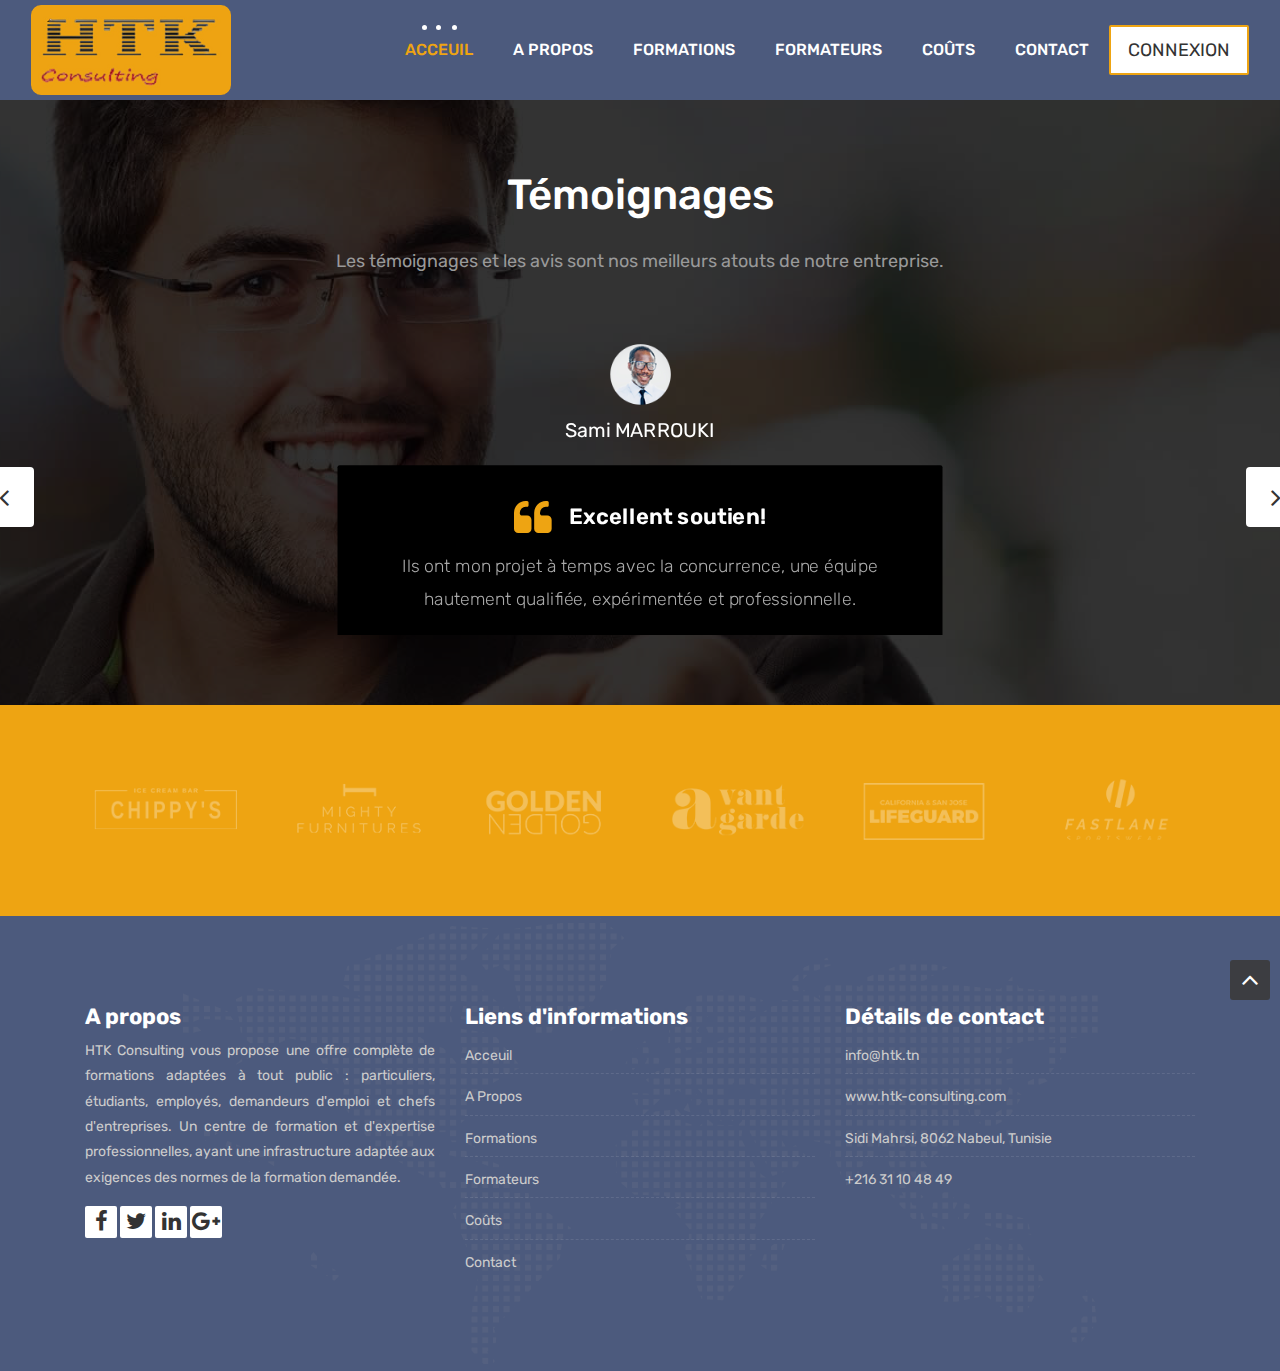
<file: squelette.html>
<!DOCTYPE html>
<html lang="en">

<!-- Basic -->
<meta charset="utf-8">
<meta http-equiv="X-UA-Compatible" content="IE=edge">

<!-- Mobile Metas -->
<meta name="viewport" content="width=device-width, initial-scale=1">

<!-- Site Metas -->
<title>HTK Consulting</title>
<meta name="keywords" content="">
<meta name="description" content="">
<meta name="author" content="">

<!-- Site Icons -->
<link rel="shortcut icon" href="images/favicon.ico" type="image/x-icon" />
<link rel="apple-touch-icon" href="images/apple-touch-icon.ico">

<!-- Bootstrap CSS -->
<link rel="stylesheet" href="css/bootstrap.min.css">
<!-- Site CSS -->
<link rel="stylesheet" href="css/style.css">
<!-- ALL VERSION CSS -->
<link rel="stylesheet" href="css/versions.css">
<!-- Responsive CSS -->
<link rel="stylesheet" href="css/responsive.css">
<!-- Custom CSS -->
<link rel="stylesheet" href="css/custom.css">

<!-- Modernizer for Portfolio -->
<script src="js/modernizer.js"></script>
<script src="js/script.js"></script>

<!--[if lt IE 9]>
      <script src="https://oss.maxcdn.com/libs/html5shiv/3.7.0/html5shiv.js"></script>
      <script src="https://oss.maxcdn.com/libs/respond.js/1.4.2/respond.min.js"></script>
    <![endif]-->

</head>

<body class="host_version">

<!-- Modal -->
    <div class="modal fade" id="login" tabindex="-1" role="dialog" aria-labelledby="myModalLabel">
        <div class="modal-dialog modal-dialog-centered modal-lg" role="document">
            <div class="modal-content">
                <div class="modal-header tit-up">
                    <button type="button" class="close" data-dismiss="modal" aria-hidden="true">&times;</button>
                    <h4 class="modal-title">Identification & Inscription</h4>
                </div>
                <div class="modal-body customer-box">
                    <!-- Nav tabs -->
                    <ul class="nav nav-tabs">
                        <li><a class="active" href="#Login" data-toggle="tab">S'indentifier</a></li>
                        <li><a href="#Registration" data-toggle="tab">S'inscrire</a></li>
                    </ul>
                    <!-- Tab panes -->
                    <div class="tab-content">
                        <div class="tab-pane active" id="Login">
                            <!-- <form role="form" class="form-horizontal"> -->
                                <div class="form-group">
                                    <div class="col-sm-12">
                                        <input class="form-control" id="loginEmail" placeholder="Email" type="email">
                                        <span id="errorLoginEmail"></span>
                                        <a onclick="signOut()" href="" id="errorMsgLogin" class="font-weight-bold text-warning" style="font-size: 0.8rem;"></a>
                                    </div>
                                </div>
                                <div class="form-group">
                                    <div class="col-sm-12">
                                        <input class="form-control" id="loginPwd" placeholder="Mot de passe" type="password">
                                        <span id="errorLoginPwd"></span>
                                    </div>
                                </div>
                                <div class="row">
                                    <div class="col-sm-10">
                                        <button type="submit" class="btn btn-light btn-radius btn-brd grd1" onclick="login()">
                                            Valider
                                        </button>
                                    </div>
                                </div>
                            <!-- </form> -->
                        </div>
                        <div class="tab-pane" id="Registration">
                            <form role="form" class="form-horizontal">
                                <div class="form-group">
                                    <div class="col-sm-12">
                                        <input class="form-control" placeholder="Nom" id="newStudentlName" type="text">
                                        <span id="errorNewStudentlName"></span>
                                    </div>
                                </div>
                                <div class="form-group">
                                    <div class="col-sm-12">
                                        <input class="form-control" placeholder="Prénom" id="newStudentfName" type="text">
                                        <span id="errorNewStudentfName"></span>
                                    </div>
                                </div>
                                <div class="form-group">
                                    <div class="col-sm-12">
                                        <input class="form-control" id="newStudentEmail" placeholder="Email" type="email">
                                        <span id="errorNewStudentEmail"></span>
                                    </div>
                                </div>
                                <div class="form-group">
                                    <div class="col-sm-12">
                                        <input class="form-control" id="newStudentMobile" placeholder="Téléphone" type="tel">
                                        <span id="errorNewStudentMobile"></span>
                                    </div>
                                </div>
                                <div class="form-group">
                                    <div class="col-sm-12">
                                        <input class="form-control" id="newStudentPwd" placeholder="Mot de passe" type="password">
                                        <span id="errorNewStudentPwd"></span>
                                    </div>
                                </div>
                                <div class="form-group">
                                    <div class="col-sm-12">
                                        <input class="form-control" id="newStudentConfirmPwd"
                                            placeholder="Confirmation mot de passe" type="password">
                                        <span id="errorNewStudentConfirmPwd"></span>
                                    </div>
                                </div>
                                <div class="form-group">
                                    <div class="table-responsive">
                                        <table class="table">
                                            <tr class="text-center font-weight-bold">
                                                <td></td>
                                                <td>QHSE</td>
                                                <td>Soft Skills</td>
                                                <td>MS Office</td>
                                                <td>Management & Marketing</td>
                                            </tr>
                                            <tr>
                                                <td class="font-weight-bold h5">Formations</td>
                                                <td>
                                                    <select name="" id="module1">
                                                        <option value="" id="vide1"></option>
                                                        <option value="QHSE" id="QHSE">QHSE</option>
                                                        <option value="ISO 9001" id="iso9001">ISO 9001</option>
                                                        <option value="ISO 14001" id="iso14001">ISO 14001</option>
                                                        <option value="ISO 45001" id="iso45001">ISO 45001</option>
                                                    </select>
                                                </td>
                                                <td>
                                                    <select name="" id="module2">
                                                        <option value="" id="vide2"></option>
                                                        <option value="Soft Skills" id="softSkills">Soft Skills
                                                        </option>
                                                        <option value="Soft Skills 1" id="softSkills1">Soft Skills 1
                                                        </option>
                                                        <option value="Soft Skills 2" id="softSkills2">Soft Skills 2
                                                        </option>
                                                    </select>
                                                </td>
                                                <td>
                                                    <select name="" id="module3">
                                                        <option value="" id="vide3"></option>
                                                        <option value="MS Office" id="MS Office">MS Office</option>
                                                        <option value="MS Word" id="MSWord">MS Word</option>
                                                        <option value="MS Excel" id="MSExcel">MS Excel</option>
                                                        <option value="MS Powerpoint" id="MSPowerpoint">MS Powerpoint</option>
                                                    </select>
                                                </td>
                                                <td>
                                                    <select name="" id="module4">
                                                        <option value="" id="vide4"></option>
                                                        <option value="Management & Marketing" id="M&M">Management & Marketing</option>
                                                        <option value="Management stratégique" id="managementStrategique">Management stratégique</option>
                                                        <option value="Management d'équipes" id="managementEquipes">Management d'équipes</option>
                                                        <option value="Marketing Digital" id="marketingDigital">Marketing Digital</option>
                                                        <option value="Marketing Commercial" id="marketingCommercial">Marketing Commercial</option>
                                                    </select>
                                                </td>
                                            </tr>
                                        </table>
                                    </div>
                                </div>
                                <div class="form-group">
                                    <div class="col-sm-12 font-weight-bold">
                                        <label class="font-weight-bold h5">Groupe : </label>
                                        <div class="form-check form-check-inline offset-1">
                                            <input class="form-check-input" type="radio" name="groupe" id="jGroupe" value="Jour">
                                            <label class="form-check-label" for="jGroupe">Jour</label>
                                          </div>
                                          <div class="form-check form-check-inline offset-1">
                                            <input class="form-check-input" type="radio" name="groupe" id="nGroupe" value="Nuit">
                                            <label class="form-check-label" for="nGroupe">Nuit</label>
                                          </div>
                                    </div>
                                </div>
                                <div class="row">
                                    <div class="col-sm-10">
                                        <button type="button" class="btn btn-light btn-radius btn-brd grd1" onclick="signupStudentTeacher('newStudentlName', 'newStudentfName', 'newStudentEmail', 'newStudentMobile', 'newStudentPwd', 'newStudentConfirmPwd', 'module1', 'module2', 'module3', 'module4', 'jGroupe', 'nGroupe', '', '', 'errorNewStudentlName', 'errorNewStudentfName', 'errorNewStudentEmail', 'errorNewStudentMobile', 'errorNewStudentPwd', 'errorNewStudentConfirmPwd')">
                                            Enregistrer &amp; Continuer
                                        </button>
                                        <button type="reset" class="btn btn-light btn-radius btn-brd grd1">Réinitialiser</button>
                                    </div>
                                </div>
                            </form>
                        </div>
                    </div>
                </div>
            </div>
        </div>
    </div>


    <!-- LOADER -->
    <div id="preloader">
        <div class="loader-container">
            <div class="progress-br float shadow">
                <div class="progress__item"></div>
            </div>
        </div>
    </div>
    <!-- END LOADER -->

    <!-- Start header -->
    <header class="top-navbar">
        <nav class="navbar navbar-expand-lg navbar-light bg-light">
            <div class="container-fluid">
                <a class="navbar-brand" href="index.html">
                    <img src="images/logo.png" alt="" />
                </a>
                <button class="navbar-toggler" type="button" data-toggle="collapse" data-target="#navbars-host"
                    aria-controls="navbars-rs-food" aria-expanded="false" aria-label="Toggle navigation">
                    <span class="icon-bar"></span>
                    <span class="icon-bar"></span>
                    <span class="icon-bar"></span>
                </button>
                <div class="collapse navbar-collapse" id="navbars-host">
                    <ul class="navbar-nav ml-auto">
                        <li class="nav-item active"><a class="nav-link" href="index.html">Acceuil</a></li>
                        <li class="nav-item"><a class="nav-link" href="about.html">A Propos</a></li>
                        <li class="nav-item dropdown">
                            <a class="nav-link dropdown-toggle" href="#" id="dropdown-a"
                                data-toggle="dropdown">Formations
                            </a>
                            <div class="dropdown-menu" aria-labelledby="dropdown-a">
                                <a class="dropdown-item" href="course-qhse.html">QHSE </a>
                                <a class="dropdown-item" href="course-soft-skills.html">Soft Skills </a>
                                <a class="dropdown-item" href="course-office.html">Informatique </a>
                                <a class="dropdown-item" href="course-Management-Marketing.html">Management et Marketing</a>
                            </div>
                        </li>
                        <li class="nav-item"><a class="nav-link" href="teachers.html">Formateurs</a></li>
                        <li class="nav-item"><a class="nav-link" href="pricing.html">Coûts</a></li>
                        <li class="nav-item"><a class="nav-link" href="contact.html">Contact</a></li>
                    </ul>
                    <ul class="nav navbar-nav navbar-right">
                        <li><a class="hover-btn-new log orange" href="#" data-toggle="modal"
                                data-target="#login"><span>Connexion</span></a></li>
                    </ul>
                </div>
            </div>
        </nav>
    </header>
    <!-- End header -->






    <div id="testimonials" class="parallax section db parallax-off"
        style="background-image:url('images/parallax_04.jpg');">
        <div class="container">
            <div class="section-title text-center">
                <h3>Témoignages</h3>
                <p>Les témoignages et les avis sont nos meilleurs atouts de notre entreprise. </p>
            </div><!-- end title -->

            <div class="row">
                <div class="col-md-12 col-sm-12">
                    <div class="testi-carousel owl-carousel owl-theme">
                        <div class="testimonial clearfix">
                            <div class="testi-meta">
                                <img src="images/testi_01.png" alt="" class="img-fluid">
                                <h4>Sami MARROUKI</h4>
                            </div>
                            <div class="desc">
                                <h3><i class="fa fa-quote-left"></i> Excellent soutien!
                                </h3>
                                <p class="lead">Ils ont mon projet à temps avec la concurrence, une
                                    équipe hautement qualifiée, expérimentée et professionnelle.</p>
                            </div>
                            <!-- end testi-meta -->
                        </div>
                        <!-- end testimonial -->

                        <div class="testimonial clearfix">
                            <div class="testi-meta">
                                <img src="images/testi_02.png" alt="" class="img-fluid">
                                <h4>Imed SLAMA</h4>
                            </div>
                            <div class="desc">
                                <h3><i class="fa fa-quote-left"></i>Services Impressionnants!</h3>
                                <p class="lead">Votre savoir-faire et implication sont les clés de ma réussite
                                    d'aujourd'hui.</p>
                            </div>
                            <!-- end testi-meta -->
                        </div>
                        <!-- end testimonial -->

                        <div class="testimonial clearfix">
                            <div class="testi-meta">
                                <img src="images/testi_03.png" alt="" class="img-fluid ">
                                <h4>Samia BELAJOUZA</h4>
                            </div>
                            <div class="desc">
                                <h3><i class="fa fa-quote-left"></i>
                                    Équipe formidable et talentueuse!</h3>
                                <p class="lead">Votre disposition à être réactif pour traiter les demandes et les
                                    interrogations quel que soit le dossier concerné. </p>
                            </div>
                            <!-- end testi-meta -->
                        </div>
                        <!-- end testimonial -->
                        <div class="testimonial clearfix">
                            <div class="testi-meta">
                                <img src="images/testi_01.png" alt="" class="img-fluid">
                                <h4>Helmi BOKRI</h4>
                            </div>
                            <div class="desc">
                                <h3><i class="fa fa-quote-left"></i> Formation de qualité</h3>
                                <p class="lead">J'ai effectué une formation QHSE (ISO 9001, ISO 45001) : enrichissante
                                    et constructive.</p>
                            </div>
                            <!-- end testi-meta -->
                        </div>
                        <!-- end testimonial -->
                    </div><!-- end carousel -->
                </div><!-- end col -->
            </div><!-- end row -->
        </div><!-- end container -->
    </div><!-- end section -->

    <div class="parallax section dbcolor">
        <div class="container">
            <div class="row logos">
                <div class="col-md-2 col-sm-2 col-xs-6 wow fadeInUp">
                    <a href="#"><img src="images/logo_01.png" alt="" class="img-repsonsive"></a>
                </div>
                <div class="col-md-2 col-sm-2 col-xs-6 wow fadeInUp">
                    <a href="#"><img src="images/logo_02.png" alt="" class="img-repsonsive"></a>
                </div>
                <div class="col-md-2 col-sm-2 col-xs-6 wow fadeInUp">
                    <a href="#"><img src="images/logo_03.png" alt="" class="img-repsonsive"></a>
                </div>
                <div class="col-md-2 col-sm-2 col-xs-6 wow fadeInUp">
                    <a href="#"><img src="images/logo_04.png" alt="" class="img-repsonsive"></a>
                </div>
                <div class="col-md-2 col-sm-2 col-xs-6 wow fadeInUp">
                    <a href="#"><img src="images/logo_05.png" alt="" class="img-repsonsive"></a>
                </div>
                <div class="col-md-2 col-sm-2 col-xs-6 wow fadeInUp">
                    <a href="#"><img src="images/logo_06.png" alt="" class="img-repsonsive"></a>
                </div>
            </div><!-- end row -->
        </div><!-- end container -->
    </div><!-- end section -->

    <footer class="footer">
        <div class="container">
            <div class="row">
                <div class="col-lg-4 col-md-4 col-xs-12">
                    <div class="widget clearfix">
                        <div class="widget-title">
                            <h3>A propos</h3>
                        </div>
                        <p class="text-justify">HTK Consulting vous propose une offre complète de formations adaptées à
                            tout
                            public : particuliers, étudiants, employés, demandeurs d'emploi et chefs d'entreprises. Un
                            centre de formation et d'expertise professionnelles, ayant une infrastructure
                            adaptée aux exigences des normes de la formation demandée.</p>
                        <div class="footer-right">
                            <ul class="footer-links-soi">
                                <li><a href="https://www.facebook.com/HTK-Consulting-183898968296317/"
                                        target="_blank"><i class="fa fa-facebook"></i></a></li>
                                <li><a href="#"><i class="fa fa-twitter"></i></a></li>
                                <li><a href="#"><i class="fa fa-linkedin"></i></a></li>
                                <li><a href="#"><i class="fa fa-google-plus"></i></a></li>
                            </ul><!-- end links -->
                        </div>
                    </div><!-- end clearfix -->
                </div><!-- end col -->

                <div class="col-lg-4 col-md-4 col-xs-12">
                    <div class="widget clearfix">
                        <div class="widget-title">
                            <h3>Liens d'informations</h3>
                        </div>
                        <ul class="footer-links">
                            <li><a href="index.html">Acceuil</a></li>
                            <li><a href="about.html">A Propos</a></li>
                            <li><a href="#dropdown-a">Formations</a></li>
                            <li><a href="teachers.html">Formateurs</a></li>
                            <li><a href="pricing.html">Coûts</a></li>
                            <li><a href="contact.html">Contact</a></li>
                        </ul><!-- end links -->
                    </div><!-- end clearfix -->
                </div><!-- end col -->

                <div class="col-lg-4 col-md-4 col-xs-12">
                    <div class="widget clearfix">
                        <div class="widget-title">
                            <h3>Détails de contact</h3>
                        </div>

                        <ul class="footer-links">
                            <li><a href="mailto:#">info@htk.tn</a></li>
                            <li><a href="index.html">www.htk-consulting.com</a></li>
                            <li>Sidi Mahrsi, 8062 Nabeul, Tunisie</li>
                            <li>+216 31 10 48 49</li>
                        </ul><!-- end links -->
                    </div><!-- end clearfix -->
                </div><!-- end col -->

            </div><!-- end row -->
        </div><!-- end container -->
    </footer><!-- end footer -->

    <script src="js/timeline.min.js"></script>
    <script>
        timeline(document.querySelectorAll('.timeline'), {
            forceVerticalMode: 700,
            mode: 'horizontal',
            verticalStartPosition: 'left',
            visibleItems: 4
        });
    </script>
    
    <a href="#" id="scroll-to-top" class="dmtop global-radius" title="Haut"><i class="fa fa-angle-up"></i></a>

    <!-- ALL JS FILES -->
    <script src="js/all.js"></script>
    <!-- ALL PLUGINS -->
    <script src="js/custom.js"></script>
</body>

</html>
</file>
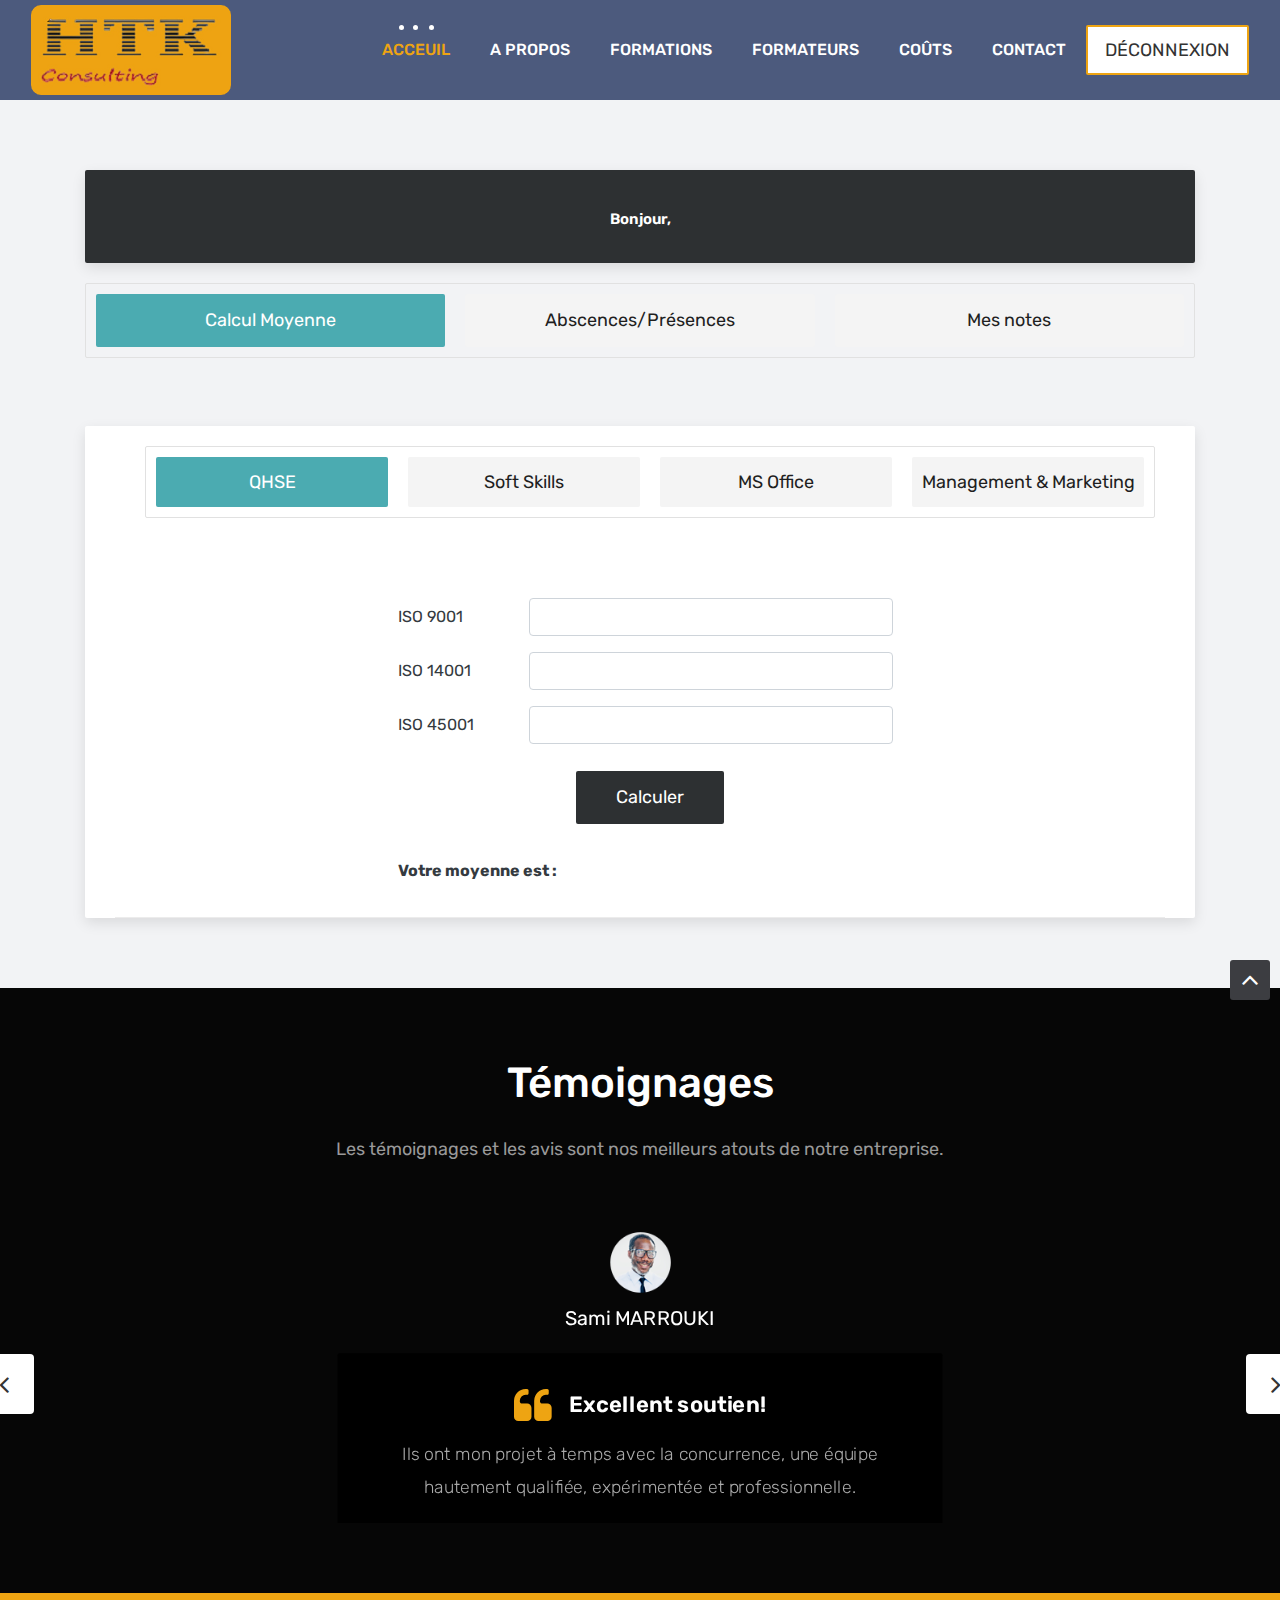
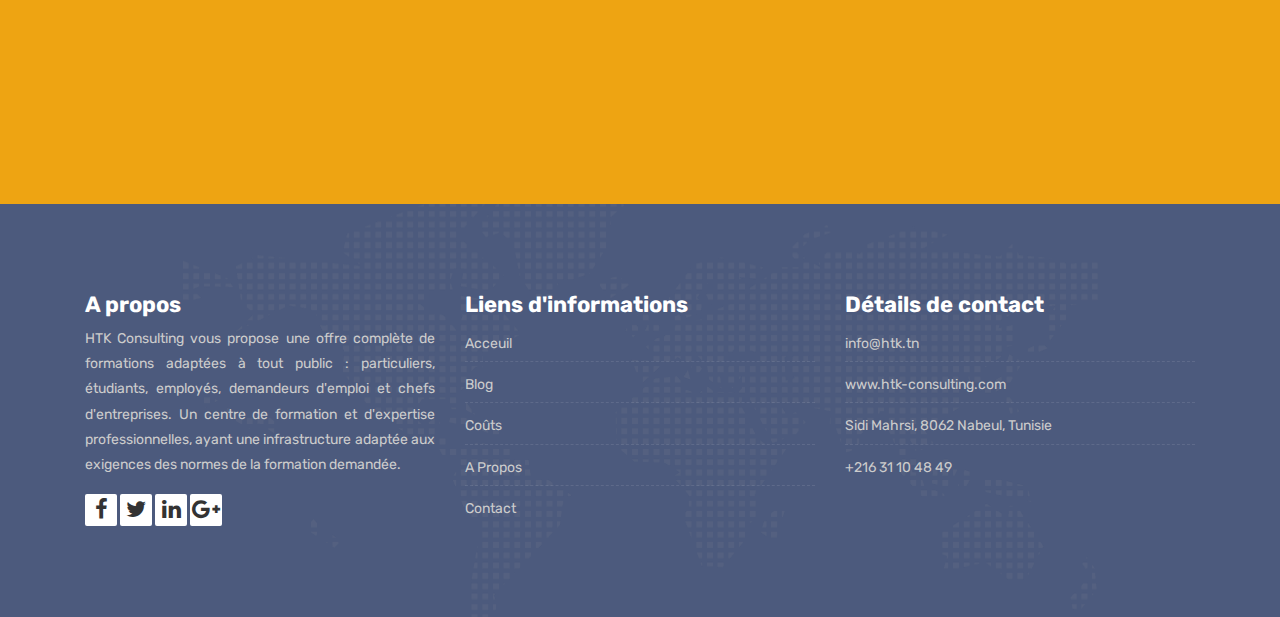
<file: student.html>
<!DOCTYPE html>
<html lang="en">

<!-- Basic -->
<meta charset="utf-8">
<meta http-equiv="X-UA-Compatible" content="IE=edge">

<!-- Mobile Metas -->
<meta name="viewport" content="width=device-width, initial-scale=1">

<!-- Site Metas -->
<title>HTK Consulting</title>
<meta name="keywords" content="">
<meta name="description" content="">
<meta name="author" content="">

<!-- Site Icons -->
<link rel="shortcut icon" href="images/favicon.ico" type="image/x-icon" />
<link rel="apple-touch-icon" href="images/apple-touch-icon.ico">

<!-- Bootstrap CSS -->
<link rel="stylesheet" href="css/bootstrap.min.css">
<!-- Site CSS -->
<link rel="stylesheet" href="css/style.css">
<!-- ALL VERSION CSS -->
<link rel="stylesheet" href="css/versions.css">
<!-- Responsive CSS -->
<link rel="stylesheet" href="css/responsive.css">
<!-- Custom CSS -->
<link rel="stylesheet" href="css/custom.css">

<!-- Modernizer for Portfolio -->
<script src="js/modernizer.js"></script>
<script src="js/script.js"></script>

<!--[if lt IE 9]>
      <script src="https://oss.maxcdn.com/libs/html5shiv/3.7.0/html5shiv.js"></script>
      <script src="https://oss.maxcdn.com/libs/respond.js/1.4.2/respond.min.js"></script>
    <![endif]-->

</head>

<body class="host_version">

    <!-- LOADER -->
    <div id="preloader">
        <div class="loader-container">
            <div class="progress-br float shadow">
                <div class="progress__item"></div>
            </div>
        </div>
    </div>
    <!-- END LOADER -->

    <!-- Start header -->
    <header class="top-navbar">
        <nav class="navbar navbar-expand-lg navbar-light bg-light">
            <div class="container-fluid">
                <a class="navbar-brand" href="index.html">
                    <img src="images/logo.png" alt="" />
                </a>
                <button class="navbar-toggler" type="button" data-toggle="collapse" data-target="#navbars-host"
                    aria-controls="navbars-rs-food" aria-expanded="false" aria-label="Toggle navigation">
                    <span class="icon-bar"></span>
                    <span class="icon-bar"></span>
                    <span class="icon-bar"></span>
                </button>
                <div class="collapse navbar-collapse" id="navbars-host">
                    <ul class="navbar-nav ml-auto">
                        <li class="nav-item active"><a class="nav-link" href="index.html">Acceuil</a></li>
                        <li class="nav-item"><a class="nav-link" href="about.html">A Propos</a></li>
                        <li class="nav-item dropdown">
                            <a class="nav-link dropdown-toggle" href="#" id="dropdown-a"
                                data-toggle="dropdown">Formations
                            </a>
                            <div class="dropdown-menu" aria-labelledby="dropdown-a">
                                   <a class="dropdown-item" href="course-qhse.html">QHSE </a>
                                <a class="dropdown-item" href="course-soft-skills.html">Soft Skills </a>
                                <a class="dropdown-item" href="course-office.html">Informatique </a>
                                <a class="dropdown-item" href="course-Management-Marketing.html">Management et Marketing
                                </a>
                            </div>
                        </li>
                        <li class="nav-item"><a class="nav-link" href="teachers.html">Formateurs</a></li>
                        <li class="nav-item"><a class="nav-link" href="pricing.html">Coûts</a></li>
                        <li class="nav-item"><a class="nav-link" href="contact.html">Contact</a></li>
                    </ul>
                    <ul class="nav navbar-nav navbar-right">
                        <li><a class="hover-btn-new log orange" href="#"
                                onclick="signOut()"><span>Déconnexion</span></a></li>
                    </ul>
                </div>
            </div>
        </nav>
    </header>
    <!-- End header -->

    <div id="plan" class="section lb">
        <div class="container">
            <div class="row text-center">
                <div class="col-md-12">
                    <div class="pricing-table pricing-table-highlighted">
                        <div class="pricing-table-header grd1">
                            <h3>Bonjour,</h3>
                            <h2>
                                <span id="studentConnectedfName"></span>
                                <span id="studentConnectedlName"></span>
                            </h2>
                            <script>
                                var connectedStudent = JSON.parse(localStorage.getItem("connectedStudent"));
                                document.getElementById('studentConnectedlName').innerHTML = connectedStudent.lName;
                                document.getElementById('studentConnectedfName').innerHTML = connectedStudent.fName;
                            </script>
                        </div>
                    </div>
                </div>
            </div>
            <div class="row">
                <div class="col">
                    <div class="message-box">
                        <ul class="nav nav-pills nav-stacked" id="myTabs">
                            <li class="col-md-4"><a class="active" href="#tabstudent1" data-toggle="pill">Calcul
                                    Moyenne</a>
                            </li>
                            <li class="col-md-4"><a href="#tabstudent2" data-toggle="pill">Abscences/Présences</a></li>
                            <li class="col-md-4"><a href="#tabstudent3" data-toggle="pill">Mes notes</a></li>
                        </ul>
                    </div>
                </div><!-- end col -->
            </div>

            <hr class="invis">

            <div class="row">
                <div class="col-md-12">
                    <div class="tab-content">
                        <div class="tab-pane active fade show" id="tabstudent1">
                            <div class="row text-center">
                                <div class="col-md-12">
                                    <div class="pricing-table pricing-table-highlighted">
                                        <div class="pricing-table-features">
                                            <div class="row">
                                                <div class="col">
                                                    <div class="message-box">
                                                        <ul class="nav nav-pills nav-stacked" id="myTabs1">
                                                            <li class="col-md-3"><a class="active" href="#tabstudent11"
                                                                    data-toggle="pill">QHSE</a></li>
                                                            <li class="col-md-3"><a href="#tabstudent12"
                                                                    data-toggle="pill">Soft
                                                                    Skills</a></li>
                                                            <li class="col-md-3"><a href="#tabstudent13"
                                                                    data-toggle="pill">MS
                                                                    Office</a></li>
                                                            <li class="col-md-3"><a href="#tabstudent14"
                                                                    data-toggle="pill">Management & Marketing</a></li>
                                                        </ul>
                                                    </div>
                                                </div><!-- end col -->
                                            </div>
                                            <div class="tab-content">
                                                <div class="tab-pane fade show active" id="tabstudent11"><br><br>
                                                    <!-- formulaire QHSE-->
                                                    <form class="offset-3">
                                                        <div class="form-group row">
                                                            <label for="noteIso9001" class="col-sm-2 col-form-label text-dark">
                                                                ISO 9001</label>
                                                            <div class="col-sm-6">
                                                                <input type="number" class="form-control"
                                                                    id="noteIso9001">
                                                                <span id="errornoteIso9001"></span>
                                                            </div>
                                                        </div>
                                                        <div class="form-group row">
                                                            <label for="noteIso14001"
                                                                class="col-sm-2 col-form-label text-dark">ISO
                                                                14001</label>
                                                            <div class="col-sm-6">
                                                                <input type="number" class="form-control"
                                                                    id="noteIso14001">
                                                                <span id="errornoteIso14001"></span>
                                                            </div>
                                                        </div>
                                                        <div class="form-group row">
                                                            <label for="noteIso45001"
                                                                class="col-sm-2 col-form-label text-dark">ISO
                                                                45001 </label>
                                                            <div class="col-sm-6">
                                                                <input type="number" class="form-control"
                                                                    id="noteIso45001">
                                                                <span id="errornoteIso45001"></span>
                                                            </div>
                                                        </div>
                                                    </form>
                                                    <div class="pricing-table-sign-up text-center">
                                                        <button type="submit"
                                                            class="btn btn-light btn-radius btn-brd grd1"
                                                            onclick="calculMoyenne4matière('noteIso9001', 'noteIso14001', 'noteIso45001', '', 'errornoteIso9001', 'errornoteIso14001', 'errornoteIso45001', '', 2, 2.5, 3, 0, 'moyResultQHSE')">
                                                            Calculer
                                                        </button>
                                                    </div>
                                                    <p class="offset-3 font-weight-bold text-dark">Votre moyenne est : <span
                                                            id="moyResultQHSE"></span></p>
                                                </div>
                                                <div class="tab-pane fade" id="tabstudent12">
                                                    <br><br>
                                                    <form class="offset-3">
                                                        <div class="form-group row ">
                                                            <label for="notesoftSkills1"
                                                                class="col-sm-2 col-form-label text-dark">Soft Skills 1</label>
                                                            <div class="col-sm-6">
                                                                <input type="number" class="form-control"
                                                                    id="notesoftSkills1">
                                                                <span id="errornotesoftSkills1"></span>
                                                            </div>
                                                        </div>
                                                        <div class="form-group row">
                                                            <label for="notesoftSkills2"
                                                                class="col-sm-2 col-form-label text-dark">Soft Skills 2</label>
                                                            <div class="col-sm-6">
                                                                <input type="number" class="form-control"
                                                                    id="notesoftSkills2">
                                                                <span id="errornotesoftSkills2"></span>
                                                            </div>
                                                        </div>
                                                    </form>
                                                    <div class="pricing-table-sign-up text-center">
                                                        <button type="submit"
                                                            class="btn btn-light btn-radius btn-brd grd1"
                                                            onclick="calculMoyenne4matière('notesoftSkills1', 'notesoftSkills2', '', '', 'errornotesoftSkills1', 'errornotesoftSkills2', '', '', 2, 3, 0, 0, 'moyResultSS')">
                                                            Calculer
                                                        </button>
                                                    </div>
                                                    <p class="offset-3 font-weight-bold text-dark">Votre moyenne est : <span
                                                            id="moyResultSS"></span></p>
                                                </div>
                                                <div class="tab-pane fade" id="tabstudent13"><br><br>
                                                    <form class="offset-2">
                                                        <div class="form-group row ">
                                                            <label for="notemsWord" class="col-sm-3 col-form-label text-dark">
                                                                MS Word</label>
                                                            <div class="col-sm-6">
                                                                <input type="number" class="form-control"
                                                                    id="notemsWord">
                                                                <span id="errornotemsWord"></span>
                                                            </div>
                                                        </div>
                                                        <div class="form-group row">
                                                            <label for="notemsExcel" class="col-sm-3 col-form-label text-dark">MS
                                                                Excel</label>
                                                            <div class="col-sm-6">
                                                                <input type="number" class="form-control"
                                                                    id="notemsExcel">
                                                                <span id="errornotemsExcel"></span>
                                                            </div>
                                                        </div>
                                                        <div class="form-group row">
                                                            <label for="notemspowerPoint"
                                                                class="col-sm-3 col-form-label text-dark">
                                                                MS Powerpoint </label>
                                                            <div class="col-sm-6">
                                                                <input type="number" class="form-control"
                                                                    id="notemspowerPoint">
                                                                <span id="errornotemspowerPoint"></span>
                                                            </div>
                                                        </div>
                                                    </form>
                                                    <div class="pricing-table-sign-up text-center">
                                                        <button type="submit"
                                                            class="btn btn-light btn-radius btn-brd grd1"
                                                            onclick="calculMoyenne4matière('notemsWord', 'notemsExcel', 'notemspowerPoint', '', 'errornotemsWord', 'errornotemsExcel', 'errornotemspowerPoint', '', 2, 4, 3, 0, 'moyResultMS')">
                                                            Calculer
                                                        </button>
                                                    </div>
                                                    <p class="offset-2 font-weight-bold text-dark">Votre moyenne est : <span
                                                            id="moyResultMS"></span></p>
                                                </div>
                                                <div class="tab-pane fade" id="tabstudent14"><br><br>
                                                    <form class="offset-2">
                                                        <div class="form-group row ">
                                                            <label for="noteMs"
                                                                class="col-sm-4 col-form-label text-dark">Management
                                                                Strategique</label>
                                                            <div class="col-sm-6">
                                                                <input type="number" class="form-control" id="noteMs">
                                                                <span id="errornoteMs"></span>
                                                            </div>
                                                        </div>
                                                        <div class="form-group row">
                                                            <label for="noteMe"
                                                                class="col-sm-4 col-form-label text-dark">Management
                                                                Equipes</label>
                                                            <div class="col-sm-6">
                                                                <input type="number" class="form-control" id="noteMe">
                                                                <span id="errornoteMe"></span>
                                                            </div>
                                                        </div>
                                                        <div class="form-group row">
                                                            <label for="noteMd"
                                                                class="col-sm-4 col-form-label text-dark">Marketing
                                                                Digital</label>
                                                            <div class="col-sm-6">
                                                                <input type="number" class="form-control" id="noteMd">
                                                                <span id="errornoteMd"></span>
                                                            </div>
                                                        </div>
                                                        <div class="form-group row">
                                                            <label for="noteMc"
                                                                class="col-sm-4 col-form-label text-dark">Marketing
                                                                Commercial</label>
                                                            <div class="col-sm-6">
                                                                <input type="number" class="form-control" id="noteMc">
                                                                <span id="errornoteMc"></span>
                                                            </div>
                                                        </div>
                                                    </form>
                                                    <div class="pricing-table-sign-up text-center">
                                                        <button type="submit"
                                                            class="btn btn-light btn-radius btn-brd grd1"
                                                            onclick="calculMoyenne4matière('noteMs', 'noteMe', 'noteMd', 'noteMc', 'errornoteMs', 'errornoteMe', 'errornoteMd', 'errornoteMc', 2, 3, 3.5, 3, 'moyResultMM')">
                                                            Calculer
                                                        </button>
                                                    </div>
                                                    <p class="offset-2 font-weight-bold text-dark">Votre moyenne est : <span
                                                            id="moyResultMM"></span></p>
                                                </div>
                                            </div>
                                        </div>

                                    </div>
                                </div>
                            </div><!-- end row -->
                        </div><!-- end pane -->

                        <div class="tab-pane fade" id="tabstudent2">
                            <div class="row text-center">
                                <div class="col-md-8 offset-2">
                                    <div class="pricing-table pricing-table-highlighted">
                                        <div class="pricing-table-header grd1">
                                            <h2>Plus que 4 abscences vous serez</h2>
                                            <h2>Eliminé !</h2>
                                        </div>
                                        <div class="pricing-table-space"></div>
                                        <div class="pricing-table-features">
                                            <div class="font-weight-bold text-dark"> Nombres de présences est :
                                                <span id="prAffiche"></span></div>
                                            <div class="font-weight-bold text-dark"> Nombres d'abscences est : <span
                                                    id="absAffiche"></span></div>
                                            <div class="font-weight-bold"><span id="elimination"></span>
                                            </div>
                                            <script>
                                                displayStudentsAP();
                                            </script>
                                        </div>
                                    </div>
                                </div>

                            </div><!-- end row -->
                        </div><!-- end pane -->

                        <div class="tab-pane fade" id="tabstudent3">
                            <div class="row text-center">
                                <div class="col-md-8 offset-2">
                                    <div class="pricing-table pricing-table-highlighted">
                                        <div class="pricing-table-header grd1">
                                            <h2>Affichage des notes</h2>
                                        </div>
                                        <div class="pricing-table-space"></div>
                                        <div class="pricing-table-features">
                                            <div class="font-weight-bold text-black-50">
                                                <span id="afficheStudentNotes"></span></div>
                                            <script>
                                                displayStudentsNotes();
                                            </script>
                                        </div>
                                    </div>
                                </div>

                            </div>
                        </div><!-- end pane -->
                    </div><!-- end content -->
                </div><!-- end col -->
            </div><!-- end row -->
        </div>
    </div>

    <div id="testimonials" class="parallax section db parallax-off"
        style="background-image:url('images/parallax_04.jpg');">
        <div class="container">
            <div class="section-title text-center">
                <h3>Témoignages</h3>
                <p>Les témoignages et les avis sont nos meilleurs atouts de notre entreprise. </p>
            </div><!-- end title -->

            <div class="row">
                <div class="col-md-12 col-sm-12">
                    <div class="testi-carousel owl-carousel owl-theme">
                        <div class="testimonial clearfix">
                            <div class="testi-meta">
                                <img src="images/testi_01.png" alt="" class="img-fluid">
                                <h4>Sami MARROUKI</h4>
                            </div>
                            <div class="desc">
                                <h3><i class="fa fa-quote-left"></i> Excellent soutien!
                                </h3>
                                <p class="lead">Ils ont mon projet à temps avec la concurrence, une
                                    équipe hautement qualifiée, expérimentée et professionnelle.</p>
                            </div>
                            <!-- end testi-meta -->
                        </div>
                        <!-- end testimonial -->

                        <div class="testimonial clearfix">
                            <div class="testi-meta">
                                <img src="images/testi_02.png" alt="" class="img-fluid">
                                <h4>Imed SLAMA</h4>
                            </div>
                            <div class="desc">
                                <h3><i class="fa fa-quote-left"></i>Services Impressionnants!</h3>
                                <p class="lead">Votre savoir-faire et implication sont les clés de ma réussite
                                    d'aujourd'hui.</p>
                            </div>
                            <!-- end testi-meta -->
                        </div>
                        <!-- end testimonial -->

                        <div class="testimonial clearfix">
                            <div class="testi-meta">
                                <img src="images/testi_03.png" alt="" class="img-fluid ">
                                <h4>Samia BELAJOUZA</h4>
                            </div>
                            <div class="desc">
                                <h3><i class="fa fa-quote-left"></i>
                                    Équipe formidable et talentueuse!</h3>
                                <p class="lead">Votre disposition à être réactif pour traiter les demandes et les
                                    interrogations quel que soit le dossier concerné. </p>
                            </div>
                            <!-- end testi-meta -->
                        </div>
                        <!-- end testimonial -->
                        <div class="testimonial clearfix">
                            <div class="testi-meta">
                                <img src="images/testi_01.png" alt="" class="img-fluid">
                                <h4>Helmi BOKRI</h4>
                            </div>
                            <div class="desc">
                                <h3><i class="fa fa-quote-left"></i> Formation de qualité</h3>
                                <p class="lead">J'ai effectué une formation QHSE (ISO 9001, ISO 45001) : enrichissante
                                    et constructive.</p>
                            </div>
                            <!-- end testi-meta -->
                        </div>
                        <!-- end testimonial -->
                    </div><!-- end carousel -->
                </div><!-- end col -->
            </div><!-- end row -->
        </div><!-- end container -->
    </div><!-- end section -->

    <div class="parallax section dbcolor">
        <div class="container">
            <div class="row logos">
                <div class="col-md-2 col-sm-2 col-xs-6 wow fadeInUp">
                    <a href="#"><img src="images/logo_01.png" alt="" class="img-repsonsive"></a>
                </div>
                <div class="col-md-2 col-sm-2 col-xs-6 wow fadeInUp">
                    <a href="#"><img src="images/logo_02.png" alt="" class="img-repsonsive"></a>
                </div>
                <div class="col-md-2 col-sm-2 col-xs-6 wow fadeInUp">
                    <a href="#"><img src="images/logo_03.png" alt="" class="img-repsonsive"></a>
                </div>
                <div class="col-md-2 col-sm-2 col-xs-6 wow fadeInUp">
                    <a href="#"><img src="images/logo_04.png" alt="" class="img-repsonsive"></a>
                </div>
                <div class="col-md-2 col-sm-2 col-xs-6 wow fadeInUp">
                    <a href="#"><img src="images/logo_05.png" alt="" class="img-repsonsive"></a>
                </div>
                <div class="col-md-2 col-sm-2 col-xs-6 wow fadeInUp">
                    <a href="#"><img src="images/logo_06.png" alt="" class="img-repsonsive"></a>
                </div>
            </div><!-- end row -->
        </div><!-- end container -->
    </div><!-- end section -->

    <footer class="footer">
        <div class="container">
            <div class="row">
                <div class="col-lg-4 col-md-4 col-xs-12">
                    <div class="widget clearfix">
                        <div class="widget-title">
                            <h3>A propos</h3>
                        </div>
                        <p class="text-justify">HTK Consulting vous propose une offre complète de formations adaptées à
                            tout
                            public : particuliers, étudiants, employés, demandeurs d'emploi et chefs d'entreprises. Un
                            centre de formation et d'expertise professionnelles, ayant une infrastructure
                            adaptée aux exigences des normes de la formation demandée.</p>
                        <div class="footer-right">
                            <ul class="footer-links-soi">
                                <li><a href="https://www.facebook.com/HTK-Consulting-183898968296317/"
                                        target="_blank"><i class="fa fa-facebook"></i></a></li>
                                <li><a href="#"><i class="fa fa-twitter"></i></a></li>
                                <li><a href="#"><i class="fa fa-linkedin"></i></a></li>
                                <li><a href="#"><i class="fa fa-google-plus"></i></a></li>
                            </ul><!-- end links -->
                        </div>
                    </div><!-- end clearfix -->
                </div><!-- end col -->

                <div class="col-lg-4 col-md-4 col-xs-12">
                    <div class="widget clearfix">
                        <div class="widget-title">
                            <h3>Liens d'informations</h3>
                        </div>
                        <ul class="footer-links">
                            <li><a href="#">Acceuil</a></li>
                            <li><a href="#">Blog</a></li>
                            <li><a href="#">Coûts</a></li>
                            <li><a href="#">A Propos</a></li>
                            <li><a href="#">Contact</a></li>
                        </ul><!-- end links -->
                    </div><!-- end clearfix -->
                </div><!-- end col -->

                <div class="col-lg-4 col-md-4 col-xs-12">
                    <div class="widget clearfix">
                        <div class="widget-title">
                            <h3>Détails de contact</h3>
                        </div>

                        <ul class="footer-links">
                            <li><a href="mailto:#">info@htk.tn</a></li>
                            <li><a href="index.html">www.htk-consulting.com</a></li>
                            <li>Sidi Mahrsi, 8062 Nabeul, Tunisie</li>
                            <li>+216 31 10 48 49</li>
                        </ul><!-- end links -->
                    </div><!-- end clearfix -->
                </div><!-- end col -->

            </div><!-- end row -->
        </div><!-- end container -->
    </footer><!-- end footer -->

    <script src="js/timeline.min.js"></script>
    <script>
        timeline(document.querySelectorAll('.timeline'), {
            forceVerticalMode: 700,
            mode: 'horizontal',
            verticalStartPosition: 'left',
            visibleItems: 4
        });
    </script>
    
    <a href="#" id="scroll-to-top" class="dmtop global-radius" title="Haut"><i class="fa fa-angle-up"></i></a>

    <!-- ALL JS FILES -->
    <script src="js/all.js"></script>
    <!-- ALL PLUGINS -->
    <script src="js/custom.js"></script>
</body>

</html>
</file>
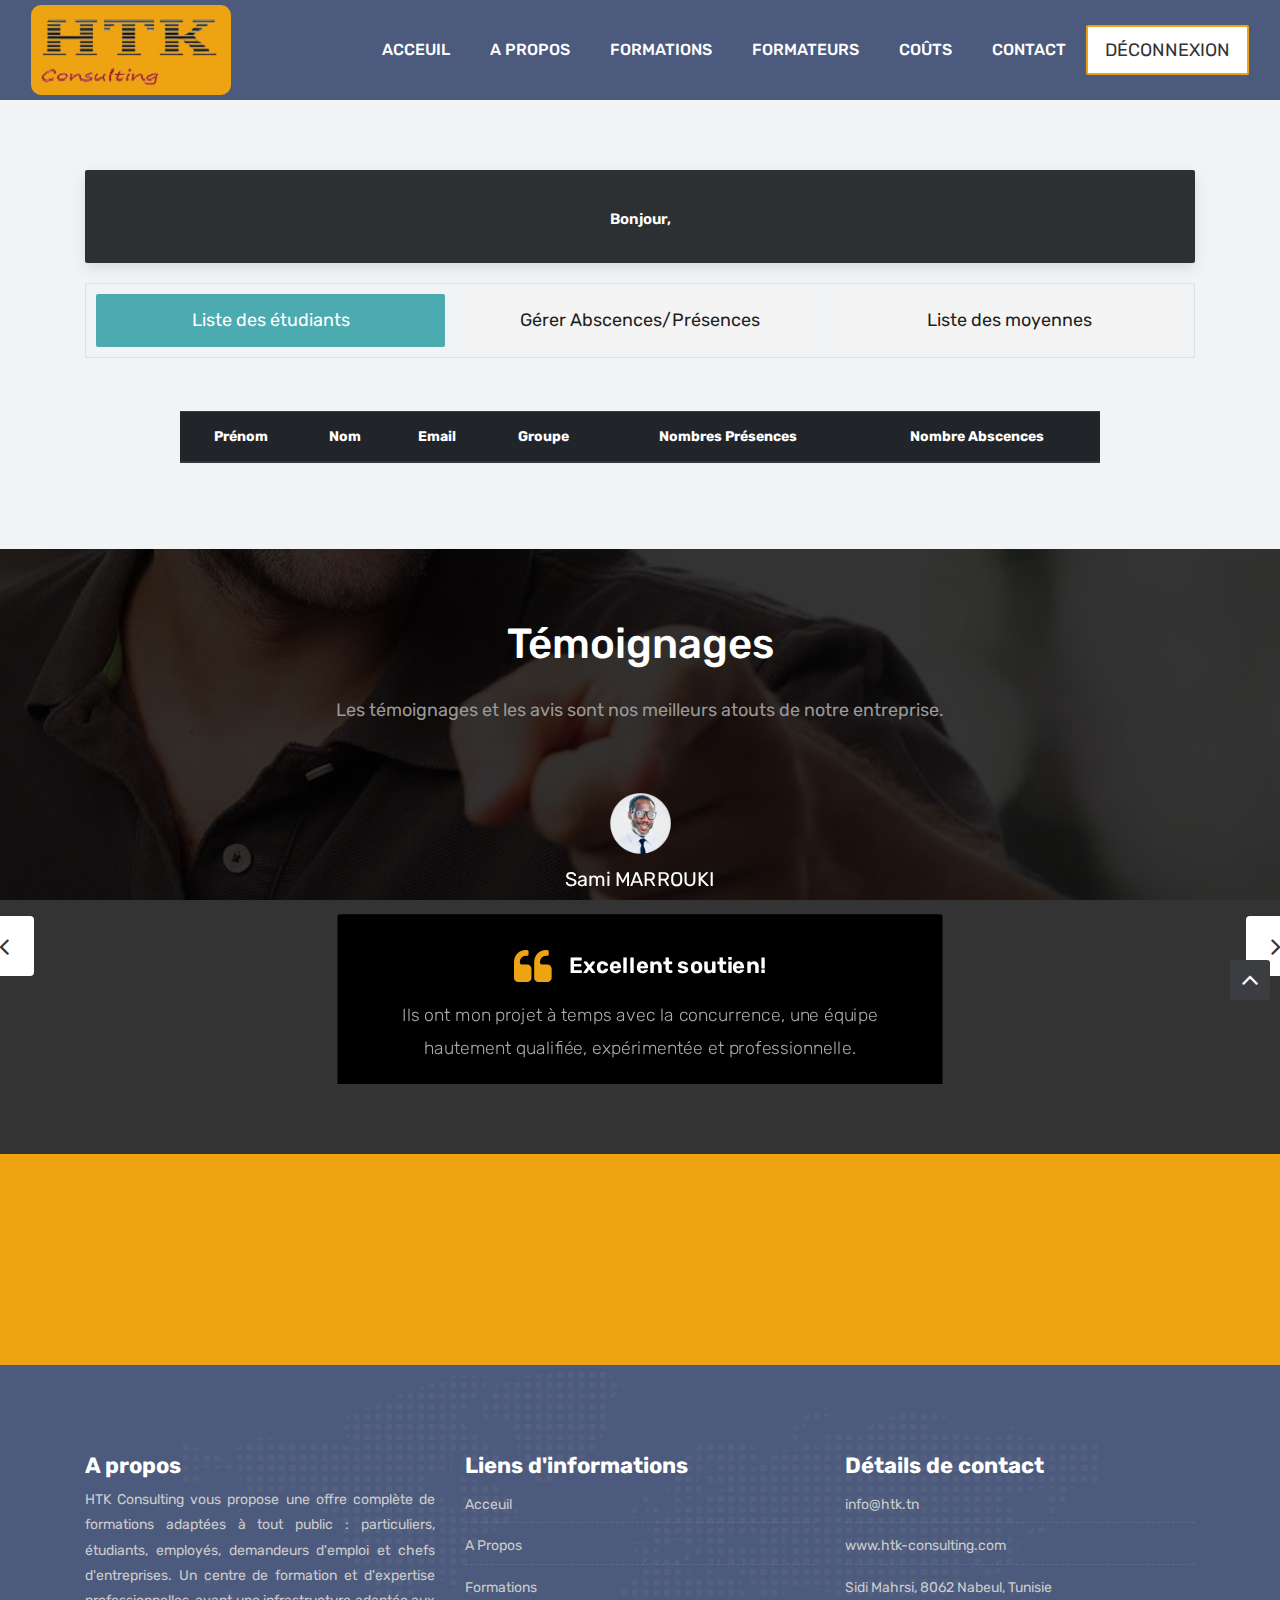
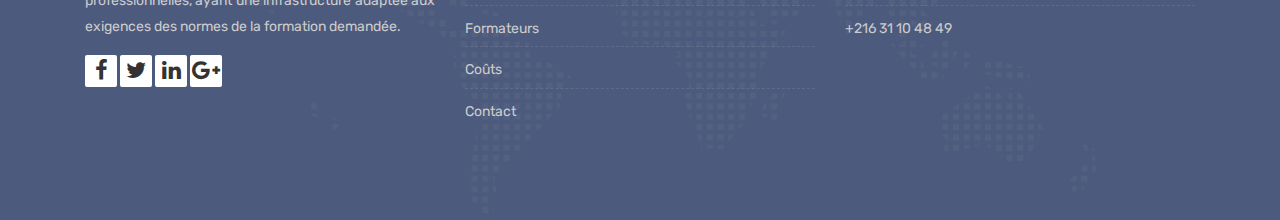
<file: teacher.html>
<!DOCTYPE html>
<html lang="en">

<!-- Basic -->
<meta charset="utf-8">
<meta http-equiv="X-UA-Compatible" content="IE=edge">

<!-- Mobile Metas -->
<meta name="viewport" content="width=device-width, initial-scale=1">

<!-- Site Metas -->
<title>HTK Consulting</title>
<meta name="keywords" content="">
<meta name="description" content="">
<meta name="author" content="">

<!-- Site Icons -->
<link rel="shortcut icon" href="images/favicon.ico" type="image/x-icon" />
<link rel="apple-touch-icon" href="images/apple-touch-icon.ico">

<!-- Bootstrap CSS -->
<link rel="stylesheet" href="css/bootstrap.min.css">
<!-- Site CSS -->
<link rel="stylesheet" href="css/style.css">
<!-- ALL VERSION CSS -->
<link rel="stylesheet" href="css/versions.css">
<!-- Responsive CSS -->
<link rel="stylesheet" href="css/responsive.css">
<!-- Custom CSS -->
<link rel="stylesheet" href="css/custom.css">

<!-- Modernizer for Portfolio -->
<script src="js/modernizer.js"></script>
<script src="js/script.js"></script>

<!--[if lt IE 9]>
      <script src="https://oss.maxcdn.com/libs/html5shiv/3.7.0/html5shiv.js"></script>
      <script src="https://oss.maxcdn.com/libs/respond.js/1.4.2/respond.min.js"></script>
    <![endif]-->

</head>

<body class="host_version">

    <!-- LOADER -->
    <div id="preloader">
        <div class="loader-container">
            <div class="progress-br float shadow">
                <div class="progress__item"></div>
            </div>
        </div>
    </div>
    <!-- END LOADER -->

    <!-- Start header -->
    <header class="top-navbar">
        <nav class="navbar navbar-expand-lg navbar-light bg-light">
            <div class="container-fluid">
                <a class="navbar-brand" href="index.html">
                    <img src="images/logo.png" alt="" />
                </a>
                <button class="navbar-toggler" type="button" data-toggle="collapse" data-target="#navbars-host"
                    aria-controls="navbars-rs-food" aria-expanded="false" aria-label="Toggle navigation">
                    <span class="icon-bar"></span>
                    <span class="icon-bar"></span>
                    <span class="icon-bar"></span>
                </button>
                <div class="collapse navbar-collapse" id="navbars-host">
                    <ul class="navbar-nav ml-auto">
                        <li class="nav-item"><a class="nav-link" href="index.html">Acceuil</a></li>
                        <li class="nav-item"><a class="nav-link" href="about.html">A Propos</a></li>
                        <li class="nav-item dropdown">
                            <a class="nav-link dropdown-toggle" href="#" id="dropdown-a"
                                data-toggle="dropdown">Formations
                            </a>
                            <div class="dropdown-menu" aria-labelledby="dropdown-a">
                                <a class="dropdown-item" href="course-qhse.html">QHSE </a>
                                <a class="dropdown-item" href="course-soft-skills.html">Soft Skills </a>
                                <a class="dropdown-item" href="course-office.html">Informatique </a>
                                <a class="dropdown-item" href="course-Management-Marketing.html">Management et Marketing </a>
                            </div>
                        </li>
                        <li class="nav-item"><a class="nav-link" href="teachers.html">Formateurs</a></li>
                        <li class="nav-item"><a class="nav-link" href="pricing.html">Coûts</a></li>
                        <li class="nav-item"><a class="nav-link" href="contact.html">Contact</a></li>
                    </ul>
                    <ul class="nav navbar-nav navbar-right">
                        <li><a class="hover-btn-new log orange" href="#"
                                onclick="signOut()"><span>Déconnexion</span></a></li>
                    </ul>
                </div>
            </div>
        </nav>
    </header>
    <!-- End header -->


    <div id="plan" class="section lb">
        <div class="container">
            <div class="row text-center">
                <div class="col-md-12">
                    <div class="pricing-table pricing-table-highlighted">
                        <div class="pricing-table-header grd1">
                            <h3>Bonjour,</h3>
                            <h2>
                                <span id="teacherConnectedGenre"></span>
                                <span id="teacherConnectedfName"></span>
                                <span id="teacherConnectedlName"></span>
                            </h2>
                            <script>
                                var connectedTeacher = JSON.parse(localStorage.getItem("connectedTeacher"));
                                if (connectedTeacher.genre === 'Homme') {
                                    document.getElementById('teacherConnectedGenre').innerHTML = 'Mr.';
                                } else { document.getElementById('teacherConnectedGenre').innerHTML = 'Mme' };
                                document.getElementById('teacherConnectedfName').innerHTML = connectedTeacher.fName;
                                document.getElementById('teacherConnectedlName').innerHTML = connectedTeacher.lName;
                            </script>
                        </div>
                    </div>
                </div>
            </div>
            <div class="row">
                <div class="col">
                    <div class="message-box">
                        <ul class="nav nav-pills nav-stacked" id="myTabs2">
                            <li class="col-md-4"><a class="active" href="#tabteacher1" data-toggle="pill">Liste des
                                    étudiants</a>
                            </li>
                            <li class="col-md-4"><a href="#tabteacher2" data-toggle="pill"> Gérer
                                    Abscences/Présences</a></li>
                            <li class="col-md-4"><a href="#tabteacher3" data-toggle="pill">Liste des moyennes</a></li>
                        </ul>
                    </div>
                </div><!-- end col -->
            </div>

            <hr class="invis">

            <div class="row">
                <div class="col-md-10 offset-1">
                    <div class="tab-content">
                        <div class="tab-pane active fade show" id="tabteacher1">
                            <!-- tableau liste des étudiants -->
                            <span id="studentTable"></span>
                            <script>
                                displayStudents();
                            </script>
                        </div><!-- end row -->
                        <!-- end pane -->

                        <div class="tab-pane fade" id="tabteacher2">
                            <span id="studentTableAP"></span>
                            <script>
                                displayTeacherAP();
                            </script>
                        </div><!-- end pane -->


                        <div class="tab-pane fade" id="tabteacher3">
                            <div class="modal fade flNotes" tabindex="-1" role="dialog" aria-labelledby="myModalLabel">
                                <div class="modal-dialog modal-dialog-centered modal-lg" role="document">
                                    <div class="modal-content">
                                        <div class="modal-header tit-up">
                                            <button type="button" class="close" data-dismiss="modal"
                                                aria-hidden="true">&times;</button>
                                            <h3>Saisie des notes de : 
                                                <span id="studentfNameNote"></span>
                                                <span id="studentlNameNote"></span>
                                            </h3>
                                        </div>
                                        <div class="modal-body customer-box">
                                            <div class="tab-content">
                                                <div class="tab-pane active" id="Login">
                                                    <div class="form-group">

                                                        <span id="studentNotes"></span>

                                                    </div>
                                                </div>
                                            </div>
                                        </div>
                                    </div>
                                </div>
                            </div>
                            <span id="studentTableNotes"></span>
                            <script>
                                displayTeacherNotes();
                            </script>

                        </div><!-- end pane -->
                    </div><!-- end content -->
                </div><!-- end col -->
            </div><!-- end row -->
        </div>
    </div>
    
<!-- ********** -->

    <div id="testimonials" class="parallax section db parallax-off"
        style="background-image:url('images/parallax_04.jpg');">
        <div class="container">
            <div class="section-title text-center">
                <h3>Témoignages</h3>
                <p>Les témoignages et les avis sont nos meilleurs atouts de notre entreprise. </p>
            </div><!-- end title -->

            <div class="row">
                <div class="col-md-12 col-sm-12">
                    <div class="testi-carousel owl-carousel owl-theme">
                        <div class="testimonial clearfix">
                            <div class="testi-meta">
                                <img src="images/testi_01.png" alt="" class="img-fluid">
                                <h4>Sami MARROUKI</h4>
                            </div>
                            <div class="desc">
                                <h3><i class="fa fa-quote-left"></i> Excellent soutien!
                                </h3>
                                <p class="lead">Ils ont mon projet à temps avec la concurrence, une
                                    équipe hautement qualifiée, expérimentée et professionnelle.</p>
                            </div>
                            <!-- end testi-meta -->
                        </div>
                        <!-- end testimonial -->

                        <div class="testimonial clearfix">
                            <div class="testi-meta">
                                <img src="images/testi_02.png" alt="" class="img-fluid">
                                <h4>Imed SLAMA</h4>
                            </div>
                            <div class="desc">
                                <h3><i class="fa fa-quote-left"></i>Services Impressionnants!</h3>
                                <p class="lead">Votre savoir-faire et implication sont les clés de ma réussite
                                    d'aujourd'hui.</p>
                            </div>
                            <!-- end testi-meta -->
                        </div>
                        <!-- end testimonial -->

                        <div class="testimonial clearfix">
                            <div class="testi-meta">
                                <img src="images/testi_03.png" alt="" class="img-fluid ">
                                <h4>Samia BELAJOUZA</h4>
                            </div>
                            <div class="desc">
                                <h3><i class="fa fa-quote-left"></i>
                                    Équipe formidable et talentueuse!</h3>
                                <p class="lead">Votre disposition à être réactif pour traiter les demandes et les
                                    interrogations quel que soit le dossier concerné. </p>
                            </div>
                            <!-- end testi-meta -->
                        </div>
                        <!-- end testimonial -->
                        <div class="testimonial clearfix">
                            <div class="testi-meta">
                                <img src="images/testi_01.png" alt="" class="img-fluid">
                                <h4>Helmi BOKRI</h4>
                            </div>
                            <div class="desc">
                                <h3><i class="fa fa-quote-left"></i> Formation de qualité</h3>
                                <p class="lead">J'ai effectué une formation QHSE (ISO 9001, ISO 45001) : enrichissante
                                    et constructive.</p>
                            </div>
                            <!-- end testi-meta -->
                        </div>
                        <!-- end testimonial -->
                    </div><!-- end carousel -->
                </div><!-- end col -->
            </div><!-- end row -->
        </div><!-- end container -->
    </div><!-- end section -->

    <div class="parallax section dbcolor">
        <div class="container">
            <div class="row logos">
                <div class="col-md-2 col-sm-2 col-xs-6 wow fadeInUp">
                    <a href="#"><img src="images/logo_01.png" alt="" class="img-repsonsive"></a>
                </div>
                <div class="col-md-2 col-sm-2 col-xs-6 wow fadeInUp">
                    <a href="#"><img src="images/logo_02.png" alt="" class="img-repsonsive"></a>
                </div>
                <div class="col-md-2 col-sm-2 col-xs-6 wow fadeInUp">
                    <a href="#"><img src="images/logo_03.png" alt="" class="img-repsonsive"></a>
                </div>
                <div class="col-md-2 col-sm-2 col-xs-6 wow fadeInUp">
                    <a href="#"><img src="images/logo_04.png" alt="" class="img-repsonsive"></a>
                </div>
                <div class="col-md-2 col-sm-2 col-xs-6 wow fadeInUp">
                    <a href="#"><img src="images/logo_05.png" alt="" class="img-repsonsive"></a>
                </div>
                <div class="col-md-2 col-sm-2 col-xs-6 wow fadeInUp">
                    <a href="#"><img src="images/logo_06.png" alt="" class="img-repsonsive"></a>
                </div>
            </div><!-- end row -->
        </div><!-- end container -->
    </div><!-- end section -->

    <footer class="footer">
        <div class="container">
            <div class="row">
                <div class="col-lg-4 col-md-4 col-xs-12">
                    <div class="widget clearfix">
                        <div class="widget-title">
                            <h3>A propos</h3>
                        </div>
                        <p class="text-justify">HTK Consulting vous propose une offre complète de formations adaptées à
                            tout
                            public : particuliers, étudiants, employés, demandeurs d'emploi et chefs d'entreprises. Un
                            centre de formation et d'expertise professionnelles, ayant une infrastructure
                            adaptée aux exigences des normes de la formation demandée.</p>
                        <div class="footer-right">
                            <ul class="footer-links-soi">
                                <li><a href="https://www.facebook.com/HTK-Consulting-183898968296317/"
                                        target="_blank"><i class="fa fa-facebook"></i></a></li>
                                <li><a href="#"><i class="fa fa-twitter"></i></a></li>
                                <li><a href="#"><i class="fa fa-linkedin"></i></a></li>
                                <li><a href="#"><i class="fa fa-google-plus"></i></a></li>
                            </ul><!-- end links -->
                        </div>
                    </div><!-- end clearfix -->
                </div><!-- end col -->

                <div class="col-lg-4 col-md-4 col-xs-12">
                    <div class="widget clearfix">
                        <div class="widget-title">
                            <h3>Liens d'informations</h3>
                        </div>
                        <ul class="footer-links">
                            <li><a href="index.html">Acceuil</a></li>
                            <li><a href="about.html">A Propos</a></li>
                            <li><a href="#dropdown-a">Formations</a></li>
                            <li><a href="teachers.html">Formateurs</a></li>
                            <li><a href="pricing.html">Coûts</a></li>
                            <li><a href="contact.html">Contact</a></li>
                        </ul><!-- end links -->
                    </div><!-- end clearfix -->
                </div><!-- end col -->

                <div class="col-lg-4 col-md-4 col-xs-12">
                    <div class="widget clearfix">
                        <div class="widget-title">
                            <h3>Détails de contact</h3>
                        </div>

                        <ul class="footer-links">
                            <li><a href="mailto:#">info@htk.tn</a></li>
                            <li><a href="index.html">www.htk-consulting.com</a></li>
                            <li>Sidi Mahrsi, 8062 Nabeul, Tunisie</li>
                            <li>+216 31 10 48 49</li>
                        </ul><!-- end links -->
                    </div><!-- end clearfix -->
                </div><!-- end col -->

            </div><!-- end row -->
        </div><!-- end container -->
    </footer><!-- end footer -->

     <script src="js/timeline.min.js"></script>
    <script>
        timeline(document.querySelectorAll('.timeline'), {
            forceVerticalMode: 700,
            mode: 'horizontal',
            verticalStartPosition: 'left',
            visibleItems: 4
        });
    </script>
    
    <a href="#" id="scroll-to-top" class="dmtop global-radius" title="Haut"><i class="fa fa-angle-up"></i></a>

    <!-- ALL JS FILES -->
    <script src="js/all.js"></script>
    <!-- ALL PLUGINS -->
    <script src="js/custom.js"></script>
</body>

</html>
</file>
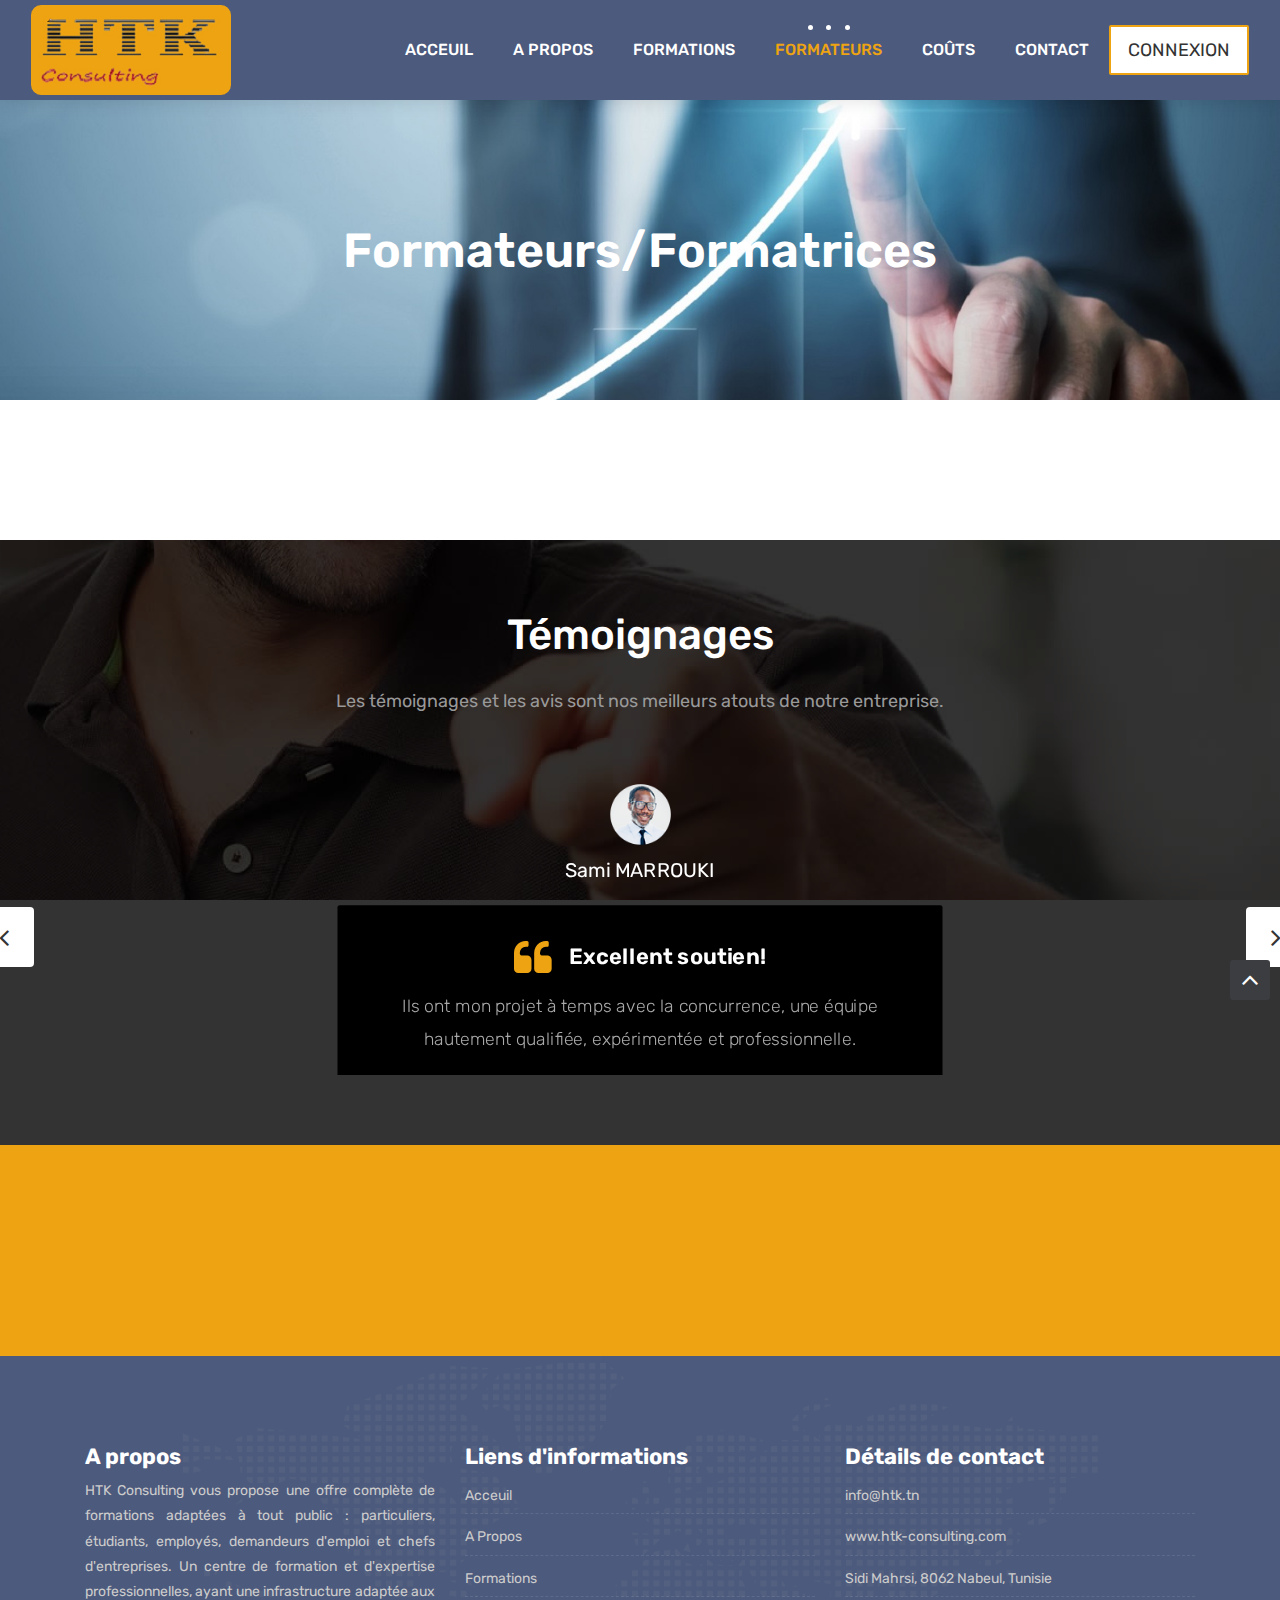
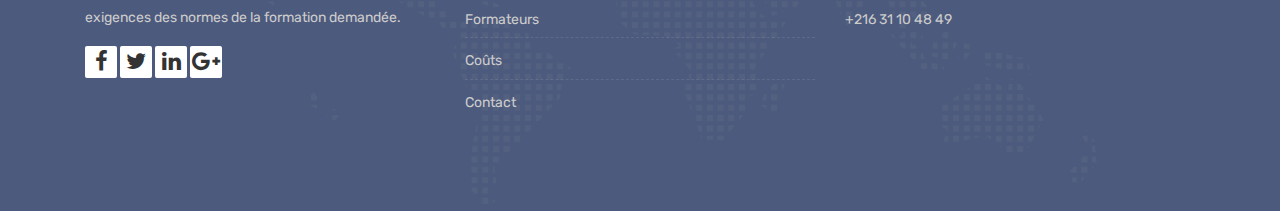
<file: teachers.html>
<!DOCTYPE html>
<html lang="en">

<!-- Basic -->
<meta charset="utf-8">
<meta http-equiv="X-UA-Compatible" content="IE=edge">

<!-- Mobile Metas -->
<meta name="viewport" content="width=device-width, initial-scale=1">

<!-- Site Metas -->
<title>HTK Consulting</title>
<meta name="keywords" content="">
<meta name="description" content="">
<meta name="author" content="">

<!-- Site Icons -->
<link rel="shortcut icon" href="images/favicon.ico" type="image/x-icon" />
<link rel="apple-touch-icon" href="images/apple-touch-icon.ico">

<!-- Bootstrap CSS -->
<link rel="stylesheet" href="css/bootstrap.min.css">
<!-- Site CSS -->
<link rel="stylesheet" href="css/style.css">
<!-- ALL VERSION CSS -->
<link rel="stylesheet" href="css/versions.css">
<!-- Responsive CSS -->
<link rel="stylesheet" href="css/responsive.css">
<!-- Custom CSS -->
<link rel="stylesheet" href="css/custom.css">

<!-- Modernizer for Portfolio -->
<script src="js/modernizer.js"></script>
<script src="js/script.js"></script>

<!--[if lt IE 9]>
      <script src="https://oss.maxcdn.com/libs/html5shiv/3.7.0/html5shiv.js"></script>
      <script src="https://oss.maxcdn.com/libs/respond.js/1.4.2/respond.min.js"></script>
    <![endif]-->

</head>

<body class="host_version">

<!-- Modal -->
    <div class="modal fade" id="login" tabindex="-1" role="dialog" aria-labelledby="myModalLabel">
        <div class="modal-dialog modal-dialog-centered modal-lg" role="document">
            <div class="modal-content">
                <div class="modal-header tit-up">
                    <button type="button" class="close" data-dismiss="modal" aria-hidden="true">&times;</button>
                    <h4 class="modal-title">Identification & Inscription</h4>
                </div>
                <div class="modal-body customer-box">
                    <!-- Nav tabs -->
                    <ul class="nav nav-tabs">
                        <li><a class="active" href="#Login" data-toggle="tab">S'indentifier</a></li>
                        <li><a href="#Registration" data-toggle="tab">S'inscrire</a></li>
                    </ul>
                    <!-- Tab panes -->
                    <div class="tab-content">
                        <div class="tab-pane active" id="Login">
                            <!-- <form role="form" class="form-horizontal"> -->
                                <div class="form-group">
                                    <div class="col-sm-12">
                                        <input class="form-control" id="loginEmail" placeholder="Email" type="email">
                                        <span id="errorLoginEmail"></span>
                                        <a onclick="signOut()" href="" id="errorMsgLogin" class="font-weight-bold text-warning" style="font-size: 0.8rem;"></a>
                                    </div>
                                </div>
                                <div class="form-group">
                                    <div class="col-sm-12">
                                        <input class="form-control" id="loginPwd" placeholder="Mot de passe" type="password">
                                        <span id="errorLoginPwd"></span>
                                    </div>
                                </div>
                                <div class="row">
                                    <div class="col-sm-10">
                                        <button type="submit" class="btn btn-light btn-radius btn-brd grd1" onclick="login()">
                                            Valider
                                        </button>
                                    </div>
                                </div>
                            <!-- </form> -->
                        </div>
                        <div class="tab-pane" id="Registration">
                            <form role="form" class="form-horizontal">
                                <div class="form-group">
                                    <div class="col-sm-12">
                                        <input class="form-control" placeholder="Nom" id="newStudentlName" type="text">
                                        <span id="errorNewStudentlName"></span>
                                    </div>
                                </div>
                                <div class="form-group">
                                    <div class="col-sm-12">
                                        <input class="form-control" placeholder="Prénom" id="newStudentfName" type="text">
                                        <span id="errorNewStudentfName"></span>
                                    </div>
                                </div>
                                <div class="form-group">
                                    <div class="col-sm-12">
                                        <input class="form-control" id="newStudentEmail" placeholder="Email" type="email">
                                        <span id="errorNewStudentEmail"></span>
                                    </div>
                                </div>
                                <div class="form-group">
                                    <div class="col-sm-12">
                                        <input class="form-control" id="newStudentMobile" placeholder="Téléphone" type="tel">
                                        <span id="errorNewStudentMobile"></span>
                                    </div>
                                </div>
                                <div class="form-group">
                                    <div class="col-sm-12">
                                        <input class="form-control" id="newStudentPwd" placeholder="Mot de passe" type="password">
                                        <span id="errorNewStudentPwd"></span>
                                    </div>
                                </div>
                                <div class="form-group">
                                    <div class="col-sm-12">
                                        <input class="form-control" id="newStudentConfirmPwd"
                                            placeholder="Confirmation mot de passe" type="password">
                                        <span id="errorNewStudentConfirmPwd"></span>
                                    </div>
                                </div>
                                <div class="form-group">
                                    <div class="table-responsive">
                                        <table class="table">
                                            <tr class="text-center font-weight-bold">
                                                <td></td>
                                                <td>QHSE</td>
                                                <td>Soft Skills</td>
                                                <td>MS Office</td>
                                                <td>Management & Marketing</td>
                                            </tr>
                                            <tr>
                                                <td class="font-weight-bold h5">Formations</td>
                                                <td>
                                                    <select name="" id="module1">
                                                        <option value="" id="vide1"></option>
                                                        <option value="QHSE" id="QHSE">QHSE</option>
                                                        <option value="ISO 9001" id="iso9001">ISO 9001</option>
                                                        <option value="ISO 14001" id="iso14001">ISO 14001</option>
                                                        <option value="ISO 45001" id="iso45001">ISO 45001</option>
                                                    </select>
                                                </td>
                                                <td>
                                                    <select name="" id="module2">
                                                        <option value="" id="vide2"></option>
                                                        <option value="Soft Skills" id="softSkills">Soft Skills
                                                        </option>
                                                        <option value="Soft Skills 1" id="softSkills1">Soft Skills 1
                                                        </option>
                                                        <option value="Soft Skills 2" id="softSkills2">Soft Skills 2
                                                        </option>
                                                    </select>
                                                </td>
                                                <td>
                                                    <select name="" id="module3">
                                                        <option value="" id="vide3"></option>
                                                        <option value="MS Office" id="MS Office">MS Office</option>
                                                        <option value="MS Word" id="MSWord">MS Word</option>
                                                        <option value="MS Excel" id="MSExcel">MS Excel</option>
                                                        <option value="MS Powerpoint" id="MSPowerpoint">MS Powerpoint</option>
                                                    </select>
                                                </td>
                                                <td>
                                                    <select name="" id="module4">
                                                        <option value="" id="vide4"></option>
                                                        <option value="Management & Marketing" id="M&M">Management & Marketing</option>
                                                        <option value="Management stratégique" id="managementStrategique">Management stratégique</option>
                                                        <option value="Management d'équipes" id="managementEquipes">Management d'équipes</option>
                                                        <option value="Marketing Digital" id="marketingDigital">Marketing Digital</option>
                                                        <option value="Marketing Commercial" id="marketingCommercial">Marketing Commercial</option>
                                                    </select>
                                                </td>
                                            </tr>
                                        </table>
                                    </div>
                                </div>
                                <div class="form-group">
                                    <div class="col-sm-12 font-weight-bold">
                                        <label class="font-weight-bold h5">Groupe : </label>
                                        <div class="form-check form-check-inline offset-1">
                                            <input class="form-check-input" type="radio" name="groupe" id="jGroupe" value="Jour">
                                            <label class="form-check-label" for="jGroupe">Jour</label>
                                          </div>
                                          <div class="form-check form-check-inline offset-1">
                                            <input class="form-check-input" type="radio" name="groupe" id="nGroupe" value="Nuit">
                                            <label class="form-check-label" for="nGroupe">Nuit</label>
                                          </div>
                                    </div>
                                </div>
                                <div class="row">
                                    <div class="col-sm-10">
                                        <button type="button" class="btn btn-light btn-radius btn-brd grd1" onclick="signupStudentTeacher('newStudentlName', 'newStudentfName', 'newStudentEmail', 'newStudentMobile', 'newStudentPwd', 'newStudentConfirmPwd', 'module1', 'module2', 'module3', 'module4', 'jGroupe', 'nGroupe', '', '', 'errorNewStudentlName', 'errorNewStudentfName', 'errorNewStudentEmail', 'errorNewStudentMobile', 'errorNewStudentPwd', 'errorNewStudentConfirmPwd')">
                                            Enregistrer &amp; Continuer
                                        </button>
                                        <button type="reset" class="btn btn-light btn-radius btn-brd grd1">Réinitialiser</button>
                                    </div>
                                </div>
                            </form>
                        </div>
                    </div>
                </div>
            </div>
        </div>
    </div>

    <!-- LOADER -->
    <div id="preloader">
        <div class="loader-container">
            <div class="progress-br float shadow">
                <div class="progress__item"></div>
            </div>
        </div>
    </div>
    <!-- END LOADER -->

    <!-- Start header -->
    <header class="top-navbar">
        <nav class="navbar navbar-expand-lg navbar-light bg-light">
            <div class="container-fluid">
                <a class="navbar-brand" href="index.html">
                    <img src="images/logo.png" alt="" />
                </a>
                <button class="navbar-toggler" type="button" data-toggle="collapse" data-target="#navbars-host"
                    aria-controls="navbars-rs-food" aria-expanded="false" aria-label="Toggle navigation">
                    <span class="icon-bar"></span>
                    <span class="icon-bar"></span>
                    <span class="icon-bar"></span>
                </button>
                <div class="collapse navbar-collapse" id="navbars-host">
                    <ul class="navbar-nav ml-auto">
                        <li class="nav-item"><a class="nav-link" href="index.html">Acceuil</a></li>
                        <li class="nav-item"><a class="nav-link" href="about.html">A Propos</a></li>
                        <li class="nav-item dropdown">
                            <a class="nav-link dropdown-toggle" href="#" id="dropdown-a"
                                data-toggle="dropdown">Formations
                            </a>
                            <div class="dropdown-menu" aria-labelledby="dropdown-a">
                                <a class="dropdown-item" href="course-qhse.html">QHSE </a>
                                <a class="dropdown-item" href="course-soft-skills.html">Soft Skills </a>
                                <a class="dropdown-item" href="course-office.html">Informatique </a>
                                <a class="dropdown-item" href="course-Management-Marketing.html">Management et Marketing</a>
                            </div>
                        </li>
                        <li class="nav-item active"><a class="nav-link" href="teachers.html">Formateurs</a></li>
                        <li class="nav-item"><a class="nav-link" href="pricing.html">Coûts</a></li>
                        <li class="nav-item"><a class="nav-link" href="contact.html">Contact</a></li>
                    </ul>
                    <ul class="nav navbar-nav navbar-right">
                        <li><a class="hover-btn-new log orange" href="#" data-toggle="modal"
                                data-target="#login"><span>Connexion</span></a></li>
                    </ul>
                </div>
            </div>
        </nav>
    </header>
    <!-- End header -->
	
	<div class="all-title-box">
		<div class="container text-center">
			<h1>Formateurs/Formatrices<span class="m_1"></span></h1>
		</div>
	</div>
	
	<div id="teachers" class="section wb">
		<span id="teacherTable"></span>
		<script>
			displayTeachers();
		</script>
    </div><!-- end section -->	

    <div id="testimonials" class="parallax section db parallax-off"
        style="background-image:url('images/parallax_04.jpg');">
        <div class="container">
            <div class="section-title text-center">
                <h3>Témoignages</h3>
                <p>Les témoignages et les avis sont nos meilleurs atouts de notre entreprise. </p>
            </div><!-- end title -->

            <div class="row">
                <div class="col-md-12 col-sm-12">
                    <div class="testi-carousel owl-carousel owl-theme">
                        <div class="testimonial clearfix">
                            <div class="testi-meta">
                                <img src="images/testi_01.png" alt="" class="img-fluid">
                                <h4>Sami MARROUKI</h4>
                            </div>
                            <div class="desc">
                                <h3><i class="fa fa-quote-left"></i> Excellent soutien!
                                </h3>
                                <p class="lead">Ils ont mon projet à temps avec la concurrence, une
                                    équipe hautement qualifiée, expérimentée et professionnelle.</p>
                            </div>
                            <!-- end testi-meta -->
                        </div>
                        <!-- end testimonial -->

                        <div class="testimonial clearfix">
                            <div class="testi-meta">
                                <img src="images/testi_02.png" alt="" class="img-fluid">
                                <h4>Imed SLAMA</h4>
                            </div>
                            <div class="desc">
                                <h3><i class="fa fa-quote-left"></i>Services Impressionnants!</h3>
                                <p class="lead">Votre savoir-faire et implication sont les clés de ma réussite
                                    d'aujourd'hui.</p>
                            </div>
                            <!-- end testi-meta -->
                        </div>
                        <!-- end testimonial -->

                        <div class="testimonial clearfix">
                            <div class="testi-meta">
                                <img src="images/testi_03.png" alt="" class="img-fluid ">
                                <h4>Samia BELAJOUZA</h4>
                            </div>
                            <div class="desc">
                                <h3><i class="fa fa-quote-left"></i>
                                    Équipe formidable et talentueuse!</h3>
                                <p class="lead">Votre disposition à être réactif pour traiter les demandes et les
                                    interrogations quel que soit le dossier concerné. </p>
                            </div>
                            <!-- end testi-meta -->
                        </div>
                        <!-- end testimonial -->
                        <div class="testimonial clearfix">
                            <div class="testi-meta">
                                <img src="images/testi_01.png" alt="" class="img-fluid">
                                <h4>Helmi BOKRI</h4>
                            </div>
                            <div class="desc">
                                <h3><i class="fa fa-quote-left"></i> Formation de qualité</h3>
                                <p class="lead">J'ai effectué une formation QHSE (ISO 9001, ISO 45001) : enrichissante
                                    et constructive.</p>
                            </div>
                            <!-- end testi-meta -->
                        </div>
                        <!-- end testimonial -->
                    </div><!-- end carousel -->
                </div><!-- end col -->
            </div><!-- end row -->
        </div><!-- end container -->
    </div><!-- end section -->

    <div class="parallax section dbcolor">
        <div class="container">
            <div class="row logos">
                <div class="col-md-2 col-sm-2 col-xs-6 wow fadeInUp">
                    <a href="#"><img src="images/logo_01.png" alt="" class="img-repsonsive"></a>
                </div>
                <div class="col-md-2 col-sm-2 col-xs-6 wow fadeInUp">
                    <a href="#"><img src="images/logo_02.png" alt="" class="img-repsonsive"></a>
                </div>
                <div class="col-md-2 col-sm-2 col-xs-6 wow fadeInUp">
                    <a href="#"><img src="images/logo_03.png" alt="" class="img-repsonsive"></a>
                </div>
                <div class="col-md-2 col-sm-2 col-xs-6 wow fadeInUp">
                    <a href="#"><img src="images/logo_04.png" alt="" class="img-repsonsive"></a>
                </div>
                <div class="col-md-2 col-sm-2 col-xs-6 wow fadeInUp">
                    <a href="#"><img src="images/logo_05.png" alt="" class="img-repsonsive"></a>
                </div>
                <div class="col-md-2 col-sm-2 col-xs-6 wow fadeInUp">
                    <a href="#"><img src="images/logo_06.png" alt="" class="img-repsonsive"></a>
                </div>
            </div><!-- end row -->
        </div><!-- end container -->
    </div><!-- end section -->

    <footer class="footer">
        <div class="container">
            <div class="row">
                <div class="col-lg-4 col-md-4 col-xs-12">
                    <div class="widget clearfix">
                        <div class="widget-title">
                            <h3>A propos</h3>
                        </div>
                        <p class="text-justify">HTK Consulting vous propose une offre complète de formations adaptées à
                            tout
                            public : particuliers, étudiants, employés, demandeurs d'emploi et chefs d'entreprises. Un
                            centre de formation et d'expertise professionnelles, ayant une infrastructure
                            adaptée aux exigences des normes de la formation demandée.</p>
                        <div class="footer-right">
                            <ul class="footer-links-soi">
                                <li><a href="https://www.facebook.com/HTK-Consulting-183898968296317/"
                                        target="_blank"><i class="fa fa-facebook"></i></a></li>
                                <li><a href="#"><i class="fa fa-twitter"></i></a></li>
                                <li><a href="#"><i class="fa fa-linkedin"></i></a></li>
                                <li><a href="#"><i class="fa fa-google-plus"></i></a></li>
                            </ul><!-- end links -->
                        </div>
                    </div><!-- end clearfix -->
                </div><!-- end col -->

                <div class="col-lg-4 col-md-4 col-xs-12">
                    <div class="widget clearfix">
                        <div class="widget-title">
                            <h3>Liens d'informations</h3>
                        </div>
                        <ul class="footer-links">
                            <li><a href="index.html">Acceuil</a></li>
                            <li><a href="about.html">A Propos</a></li>
                            <li><a href="#dropdown-a">Formations</a></li>
                            <li><a href="teachers.html">Formateurs</a></li>
                            <li><a href="pricing.html">Coûts</a></li>
                            <li><a href="contact.html">Contact</a></li>
                        </ul><!-- end links -->
                    </div><!-- end clearfix -->
                </div><!-- end col -->

                <div class="col-lg-4 col-md-4 col-xs-12">
                    <div class="widget clearfix">
                        <div class="widget-title">
                            <h3>Détails de contact</h3>
                        </div>

                        <ul class="footer-links">
                            <li><a href="mailto:#">info@htk.tn</a></li>
                            <li><a href="index.html">www.htk-consulting.com</a></li>
                            <li>Sidi Mahrsi, 8062 Nabeul, Tunisie</li>
                            <li>+216 31 10 48 49</li>
                        </ul><!-- end links -->
                    </div><!-- end clearfix -->
                </div><!-- end col -->

            </div><!-- end row -->
        </div><!-- end container -->
    </footer><!-- end footer -->

    <script src="js/timeline.min.js"></script>
    <script>
        timeline(document.querySelectorAll('.timeline'), {
            forceVerticalMode: 700,
            mode: 'horizontal',
            verticalStartPosition: 'left',
            visibleItems: 4
        });
    </script>
    
    <a href="#" id="scroll-to-top" class="dmtop global-radius" title="Haut"><i class="fa fa-angle-up"></i></a>

    <!-- ALL JS FILES -->
    <script src="js/all.js"></script>
    <!-- ALL PLUGINS -->
    <script src="js/custom.js"></script>
</body>

</html>
</file>
<file: css/style.css>
/*------------------------------------------------------------------
    IMPORT FONTS
-------------------------------------------------------------------*/

@import url('https://fonts.googleapis.com/css?family=Rubik:300,300i,400,400i,500,500i,700,700i,900,900i');

/*------------------------------------------------------------------
    IMPORT FILES
-------------------------------------------------------------------*/

@import url(animate.css);
@import url(animate.min.css);
@import url(bootstrap-touch-slider.css);
@import url(flaticon.css);
@import url(timeline.min.css);
@import url(prettyPhoto.css);
@import url(owl.carousel.css);
@import url(font-awesome.min.css);

/*------------------------------------------------------------------
    SKELETON
-------------------------------------------------------------------*/

body {
    color: #333333;
    font-size: 14px;
    font-family: 'Rubik', sans-serif;
    line-height: 1.80857;
}

body.demos .section {
    background: url("../images/bg.png") repeat top center #f2f3f5;
}

body.demos .section-title img {
    max-width: 280px;
    display: block;
    margin: 10px auto;
}

body.demos .service-widget h3 {
    border-bottom: 1px solid #ededed;
    font-size: 18px;
    padding: 20px 0;
    background-color: #ffffff;
}

body.demos .service-widget {
    margin: 0 0 30px;
    padding: 30px;
    background-color: #fff
}

body.demos .container-fluid {
    max-width: 1080px
}

html, body{
	height: 100%;
}


a {
    color: #1f1f1f;
    text-decoration: none !important;
    outline: none !important;
    -webkit-transition: all .3s ease-in-out;
    -moz-transition: all .3s ease-in-out;
    -ms-transition: all .3s ease-in-out;
    -o-transition: all .3s ease-in-out;
    transition: all .3s ease-in-out;
}

h1,
h2,
h3,
h4,
h5,
h6 {
    letter-spacing: 0;
    font-weight: normal;
    position: relative;
    padding: 0 0 10px 0;
    font-weight: normal;
    line-height: 120% !important;
    color: #1f1f1f;
    margin: 0
}

h1 {
    font-size: 24px
}

h2 {
    font-size: 22px
}

h3 {
    font-size: 18px
}

h4 {
    font-size: 16px
}

h5 {
    font-size: 14px
}

h6 {
    font-size: 13px
}

h1 a,
h2 a,
h3 a,
h4 a,
h5 a,
h6 a {
    color: #212121;
    text-decoration: none!important;
    opacity: 1
}

h1 a:hover,
h2 a:hover,
h3 a:hover,
h4 a:hover,
h5 a:hover,
h6 a:hover {
    opacity: .8
}

a {
    color: #1f1f1f;
    text-decoration: none;
    outline: none;
}

a,
.btn {
    text-decoration: none !important;
    outline: none !important;
    -webkit-transition: all .3s ease-in-out;
    -moz-transition: all .3s ease-in-out;
    -ms-transition: all .3s ease-in-out;
    -o-transition: all .3s ease-in-out;
    transition: all .3s ease-in-out;
}

.btn-custom {
    margin-top: 20px;
    background-color: transparent !important;
    border: 2px solid #ddd;
    padding: 12px 40px;
    font-size: 16px;
}

.lead {
    font-size: 18px;
    line-height: 30px;
    color: #767676;
    margin: 0;
    padding: 0;
}

blockquote {
    margin: 20px 0 20px;
    padding: 30px;
}


/*------------------------------------------------------------------
    WP CORE
-------------------------------------------------------------------*/

.first {
    clear: both
}

.last {
    margin-right: 0
}

.alignnone {
    margin: 5px 20px 20px 0;
}

.aligncenter,
div.aligncenter {
    display: block;
    margin: 5px auto 5px auto;
}

.alignright {
    float: right;
    margin: 10px 0 20px 20px;
}

.alignleft {
    float: left;
    margin: 10px 20px 20px 0;
}

a img.alignright {
    float: right;
    margin: 10px 0 20px 20px;
}

a img.alignnone {
    margin: 10px 20px 20px 0;
}

a img.alignleft {
    float: left;
    margin: 10px 20px 20px 0;
}

a img.aligncenter {
    display: block;
    margin-left: auto;
    margin-right: auto
}

.wp-caption {
    background: #fff;
    border: 1px solid #f0f0f0;
    max-width: 96%;
    /* Image does not overflow the content area */
    padding: 5px 3px 10px;
    text-align: center;
}

.wp-caption.alignnone {
    margin: 5px 20px 20px 0;
}

.wp-caption.alignleft {
    margin: 5px 20px 20px 0;
}

.wp-caption.alignright {
    margin: 5px 0 20px 20px;
}

.wp-caption img {
    border: 0 none;
    height: auto;
    margin: 0;
    max-width: 98.5%;
    padding: 0;
    width: auto;
}

.wp-caption p.wp-caption-text {
    font-size: 11px;
    line-height: 17px;
    margin: 0;
    padding: 0 4px 5px;
}


/* Text meant only for screen readers. */

.screen-reader-text {
    clip: rect(1px, 1px, 1px, 1px);
    position: absolute !important;
    height: 1px;
    width: 1px;
    overflow: hidden;
}

.screen-reader-text:focus {
    background-color: #f1f1f1;
    border-radius: 3px;
    box-shadow: 0 0 2px 2px rgba(0, 0, 0, 0.6);
    clip: auto !important;
    color: #21759b;
    display: block;
    font-size: 14px;
    font-size: 0.875rem;
    font-weight: bold;
    height: auto;
    left: 5px;
    line-height: normal;
    padding: 15px 23px 14px;
    text-decoration: none;
    top: 5px;
    width: auto;
    z-index: 100000;
    /* Above WP toolbar. */
}

/*------------------------------------------------------------------
    LOADER
-------------------------------------------------------------------*/

.loader-container {
  position: absolute;
  top: 0;
  left: 0;
  width: 100%;
  height: 100%;
  z-index:8888;
}
.loader-container:before {
  content: '';
  position: absolute;
  top: 0;
  left: 0;
  width: 100%;
  height: 50%;
  background: #eea412;
  z-index: -1;
  transition: top 1.2s linear 3.1s;
}
.loader-container:after {
  content: '';
  position: absolute;
  bottom: 0;
  left: 0;
  width: 100%;
  height: 50%;
  background: #eea412;
  z-index: -1;
  transition: bottom 1.2s linear 3.1s;
}
.loader-container.done:before {
  top: -50%;
}
.loader-container.done:after {
  bottom: -50%;
}

.progress-br {
  position: absolute;
  top: 50%;
  left: 50%;
  transform: translateX(-50%) translateY(-50%);
  transform-origin: center;
}
.progress-br .progress__item {
  text-align: center;
  width: 100px;
  height: 100px;
  line-height: 100px;
  border: 2px solid #fff;
  border-radius: 50%;
}
.progress-br .progress__item:before {
  content: '';
  position: absolute;
  top: 0;
  left: 50%;
  margin-top: -3px;
  margin-left: 0px;
  width: 50px;
  height: 50px;
  border-top: solid 10px #fff;
  border-right: solid 10px #fff;
  border-top-right-radius: 100%;
  transform-origin: left bottom;
  -webkit-animation: spin 3s linear infinite;
}
.progress-br.float .progress__item:before {
  border-top-width: 50px;
  margin-top: 0px;
  height: 50px;
}

.progress-br.float.shadow:before {
  border-top-width: 50px;
  margin-top: -50px;
  height: 50px;
}
.progress-br.shadow:before {
  content: '';
  position: absolute;
  top: 50%;
  left: 50%;
  margin: -50px 0 0 50px;
  width: 50px;
  height: 50px;
  border-top: solid 10px #6e912d;
  border-right: solid 10px #6e912d;
  border-top-right-radius: 100%;
  z-index: -1;
  transform-origin: left bottom;
  -webkit-animation: spin 3s linear infinite;
}
.progress-br.shadow:after {
  content: '';
  position: absolute;
  top: 50%;
  left: 50%;
  width: 100px;
  height: 100px;
  color: #6e912d;
  text-align: center;
  line-height: 100px;
  border: 2px solid #6e912d;
  border-radius: 50%;
  margin: -50px 0 0 -0px;
  z-index: -1;
  transform-origin: center;
}
.progress-br.done .progress__item {
  opacity: 0;
  -webkit-animation: done 3.1s;
  transition: opacity 0.3s linear 3.1s;
}
.progress-br.done .progress__item:before {
  display: none;
}
.progress-br.done:before {
  display: none;
}
.progress-br.done:after {
  opacity: 0;
  -webkit-animation: done 3.1s;
  transition: opacity 0.15s linear 3.1s;
}

@-webkit-keyframes done {
  10% {
    transform: scale(1.1);
  }
  20% {
    transform: scale(0.9);
  }
  30% {
    transform: scale(1.07);
  }
  40% {
    transform: scale(0.93);
  }
  50% {
    transform: scale(1.04);
  }
  60% {
    transform: scale(0.97);
  }
  80% {
    transform: scale(1.01);
  }
  90% {
    transform: scale(0.99);
  }
  100% {
    transform: scale(1);
  }
}
@-webkit-keyframes spin {
  100% {
    -webkit-transform: rotate(360deg);
  }
}

.shadow{
	box-shadow: none !important;
}

/*------------------------------------------------------------------
    HEADER
-------------------------------------------------------------------*/


.top-navbar .bg-light{
	background: #4c5a7d !important;
}

.top-navbar .navbar-light .navbar-nav .nav-link{
	color: #ffffff;
	font-size: 16px;
	font-weight: 500;
}

.top-navbar .navbar-light .navbar-nav .nav-item{
	position: relative;
	display: inline-block;
	padding: 15px 0px;
	margin: 0px 20px;
}
.top-navbar .navbar-light .navbar-nav .nav-item .nav-link{
	padding: 6px 0px;
	position: relative;
	display: block;
	line-height: 30px;
	letter-spacing: 0px;
	text-transform: uppercase;
}

.top-navbar .navbar-light .navbar-nav .nav-item::after {
    position: absolute;
    content: '';
    left: 50%;
    bottom: auto;
    top: 11px;
    width: 5px;
	height: 5px;
    opacity: 0;
    margin-left: -3px;
    background-color: #ffffff;
	border-radius: 50px;
    -webkit-transform: translateY(0px);
    transform: translateY(0px);
    transition: all 900ms ease;
    -webkit-transition: all 900ms ease;
    -ms-transition: all 900ms ease;
    -o-transition: all 900ms ease;
    -moz-transition: all 900ms ease;
}

.top-navbar .navbar-light .navbar-nav .nav-item .nav-link::before {
    position: absolute;
    content: '';
    left: 0%;
    bottom: auto;
    top: -4px;
    width: 5px;
	height: 5px;
	border-radius: 50px;
    opacity: 0;
    margin-left: -10px;
    background-color: #ffffff;
    -webkit-transform: translateY(0px);
    transform: translateY(0px);
    transition: all 900ms ease;
    -webkit-transition: all 900ms ease;
    -ms-transition: all 900ms ease;
    -o-transition: all 900ms ease;
    -moz-transition: all 900ms ease;
}

.top-navbar .navbar-light .navbar-nav .nav-item .nav-link::after {
    position: absolute;
    content: '';
    right: 0%;
    left: auto;
    bottom: auto;
    top: -4px;
    width: 5px;
	height: 5px;
	border-radius: 50px;
	border: none !important;
    opacity: 0;
    margin-right: -11px;
    background-color: #ffffff;
    transition: all 900ms ease;
    -webkit-transition: all 900ms ease;
    -ms-transition: all 900ms ease;
    -o-transition: all 900ms ease;
    -moz-transition: all 900ms ease;
}

.top-navbar .navbar-light .navbar-nav .nav-item.active::after{
	opacity: 1;
}

.top-navbar .navbar-light .navbar-nav .nav-item.active .nav-link::before {
	opacity: 1;
	left: 40%;
}
.top-navbar .navbar-light .navbar-nav .nav-item.active .nav-link{
	color: #eea412;
}
.top-navbar .navbar-light .navbar-nav .nav-item.active .nav-link::after{
	opacity: 1;
	right: 40%;
}

.top-navbar .navbar-light .navbar-nav .nav-item:hover::after{
	opacity: 1;
}

.top-navbar .navbar-light .navbar-nav .nav-item .nav-link:hover::before{
	opacity: 1;
	left: 40%;
}
.top-navbar .navbar-light .navbar-nav .nav-item .nav-link:hover{
	color: #eea412;
}
.top-navbar .navbar-light .navbar-nav .nav-item .nav-link:hover::after{
	opacity: 1;
	right: 40%;
}

.dropdown:hover>.dropdown-menu {
  display: block;
}

.dropdown>.dropdown-toggle:active {
    pointer-events: none;
}

.dropdown:hover>.dropdown-menu .dropdown-item{
	padding-left: 10px;
}


.top-navbar.fixed-menu .bg-light {
    position: fixed;
    top: 0;
    width: 100%;
    z-index: 9999;
    visibility: visible;
    transform: translate(0,0) scale(1);
    transition: .3s;
}

.top-navbar .bg-light {
    padding-top: 0px;
    padding-bottom: 0px;
    box-shadow: 0 0 18px 0 rgba(0,0,0,.12);
}

.top-navbar .navbar-light .navbar-nav li .dropdown-menu {
    box-shadow: 0 2px 12px 0 rgba(0,0,0,.12);
    border: none;
    border-radius: 0px;
    margin: 0px;
	padding: 10px;
}

.top-navbar .navbar-light .navbar-nav li .dropdown-menu a:hover{
	background: #eea412;
	color: #ffffff;
}

.navbar-right li a{
	position: relative;
	font-size: 18px;
	display: inline-block;
}
.navbar-right li a,
.navbar-right li a.hover-btn-new::after {
	-webkit-transition: all 0.3s;
	-moz-transition: all 0.3s;
	-o-transition: all 0.3s;
	transition: all 0.3s;
}

.navbar-right li a.hover-btn-new::before,
.navbar-right li a.hover-btn-new::after {
  background: #eea412;
  content: '';
  position: absolute;
  z-index: 1;
}

.navbar-right li a.hover-btn-new:hover span {
  color: #ffffff;
}
.navbar-right li a.hover-btn-new::before {
  height: 100%;
  left: 0;
  top: 0;
  width: 100%;
}
.navbar-right li a.hover-btn-new::after {
  background: #ffffff !important;
  height: 100%;
  left: 0;
  top: 0;
  width: 100%;
}
.navbar-right li a.hover-btn-new span{
	position: relative;
	z-index: 2;
	color: #333333;
}
.navbar-right li a.hover-btn-new:hover:after {
  height: 0;
  left: 50%;
  top: 50%;
  width: 0;
}


.navbar-toggler{
	background: #ffffff;
	border-radius: 0px;
	padding: 10px 10px;
}

.navbar-toggler .icon-bar {
    display: block;
    width: 22px;
    height: 2px;
    border-radius: 1px;
	background: #333333;
}
.navbar-toggler .icon-bar + .icon-bar {
    margin-top: 4px;
}

.navbar-toggler:hover{
	background: #eea412;
}

.navbar-toggler:hover .icon-bar{
	background: #ffffff;
}


.box-slider{
	height: 100%;
}


.box-slider .carousel-control-prev{
	border-radius: 2px;
	background: #eea412;
	position: absolute;
	left: 0px;
	font-size: 38px;
	top: 40%;
	width: 60px;
	height: 60px;
	line-height: 20px;
	opacity: 1;
}
.box-slider .carousel-control-next{
	border-radius: 2px;
	background: #eea412;
	position: absolute;
	right: 0px;
	font-size: 38px;
	top: 40%;
	width: 60px;
	height: 60px;
	line-height: 20px;
	opacity: 1;
}

.first-section .big-tagline a{
	background: none;
	position: relative;
	display: inline-block;
	font-size: 18px;
	color: #333333;
	font-weight: 500;
}


.big-tagline a,
.big-tagline a.hover-btn-new::after {
	-webkit-transition: all 0.3s;
	-moz-transition: all 0.3s;
	-o-transition: all 0.3s;
	transition: all 0.3s;
}

.big-tagline a.hover-btn-new::before,
.big-tagline a.hover-btn-new::after {
  background: #fff;
  content: '';
  position: absolute;
  z-index: 1;
}

.big-tagline a.hover-btn-new:hover span {
  color: #eea412;
}

.hover-btn-new::before {
  height: 100%;
  left: 0;
  top: 0;
  width: 100%;
}

.hover-btn-new::after {
  background: #eea412 !important;
  height: 100%;
  left: 0;
  top: 0;
  width: 100%;
}
.hover-btn-new span{
	position: relative;
	z-index: 2;
}

.hover-btn-new:hover:after {
  height: 0;
  left: 50%;
  top: 50%;
  width: 0;
}


.first-section .big-tagline a:hover{
	color: #333333;
}
.box-slider .carousel-inner{
	height: 100%;
}
.box-slider .carousel-item{
	height: 100%;
	width: 100%;
}



/*------------------------------------------------------------------
    SECTIONS
-------------------------------------------------------------------*/

.dbcolor{
	background: #eea412;
}

.parallax {
    background-attachment: fixed;
    background-size: cover;
    padding: 120px 0;
    position: relative;
    width: 100%;
}

.parallax.parallax-off {
    background-attachment: fixed !important;
    display: block;
    overflow: hidden;
    position: relative;
    background-position: center center;
    vertical-align: sub;
    width: 100%;
    z-index: 2;
}

.no-scroll-xy {
    overflow: hidden !important;
    -webkit-transition: all .4s ease-in-out;
    -moz-transition: all .4s ease-in-out;
    -ms-transition: all .4s ease-in-out;
    -o-transition: all .4s ease-in-out;
    transition: all .4s ease-in-out;
}

.section {
    display: block;
    position: relative;
    overflow: hidden;
    padding: 70px 0;
}

.noover {
    overflow: visible;
}

.noover .btn-dark {
    border: 0 !important;
}

.nopad {
    padding: 0;
}

.nopadtop {
    padding-top: 0;
}

.section.wb {
    background-color: #ffffff;
}

.section.lb {
    background-color: #f2f3f5;
}

.section.db {
    background-color: #1f1f1f;
}

.section.color1 {
    background-color: #448AFF;
}
.section.cl {
	background-color: #2d3032;
}

.hover-btn-new{
	color: #ffffff;
	display: inline-block;
	font-weight: 400;
	line-height: 46px;
	padding: 0 17px;
	text-transform: uppercase;
	position: relative;
	border: 2px solid #fff;
	font-size: 14px;
	-webkit-transition: all 0.3s ease-in-out;
	-moz-transition: all 0.3s ease-in-out;
	-ms-transition: all 0.3s ease-in-out;
	-o-transition: all 0.3s ease-in-out;
	transition: all 0.3s ease-in-out;
	border-radius: 2px;
}

.orange{
	border-color: #eea412;
}

.first-section {
    position: relative;
    overflow: hidden;
    height: 100%;	
	vertical-align: middle;
}

.first-section::before {
    content: "";
    position: absolute;
    height: 100%;
    width: 100%;
	top: 0px;
	left: 0px;
    display: block;
    background: rgba(0,0,0,0.5);
}

.first-section h2 {
    color: #ffffff;
    font-size: 68px;
    font-weight: 300;
    text-transform: capitalize;
    display: block;
    margin: 0;
    padding: 0 0 30px;
    position: relative;
}

.first-section h2 strong{
	color: #eea412;
}

.first-section .lead {
    font-size: 21px;
    font-weight: 300;
    padding: 0 0 40px;
    margin: 0;
    line-height: inherit;
    color: #ffffff;
}

.macbookright {
    width: 980px;
    position: absolute;
    right: -15%;
    bottom: -6%;
}

.section-title {
    display: block;
    position: relative;
    margin-bottom: 60px;
}

.section-title p {
    color: #999;
    font-weight: 400;
    font-size: 18px;
    line-height: 33px;
    margin: 0;
}

.section-title h3 {
    font-size: 42px;
    font-weight: 500;
    line-height: 62px;
    margin: 0 0 25px;
    padding: 0;
    text-transform: none;
}

.section.colorsection p,
.section.colorsection h3,
.section.db h3 {
    color: #ffffff;
}


.box-slider .first-section{
	display: table;
	position: relative;
	width: 100%;
}
.dtab{
	display: table-cell;
	vertical-align: middle;
}


.page-section{
	padding: 70px 0px; 
}

.customwidget a{
	position: relative;
	padding: 13px 40px;
	font-size: 18px;
	display: inline-block;
}


.customwidget a,
.customwidget a.hover-btn-new::after {
	-webkit-transition: all 0.3s;
	-moz-transition: all 0.3s;
	-o-transition: all 0.3s;
	transition: all 0.3s;
}

.customwidget a.hover-btn-new::before,
.customwidget a.hover-btn-new::after {
  background: #9dc15b;
  content: '';
  position: absolute;
  z-index: 1;
}

.customwidget a.hover-btn-new:hover span {
  color: #333333;
}
.customwidget a.hover-btn-new::before {
  height: 100%;
  left: 0;
  top: 0;
  width: 100%;
}
.customwidget a.hover-btn-new::after {
  background: #333333 !important;
  height: 100%;
  left: 0;
  top: 0;
  width: 100%;
}
.customwidget a.hover-btn-new span{
	position: relative;
	z-index: 2;
	color: #fff;
}
.customwidget a.hover-btn-new:hover:after {
	height: 0;
	left: 50%;
	top: 50%;
	width: 0;
}
.message-box a{
	/* position: relative; */
	font-size: 18px;
	display: inline-block;
}
.message-box a,
.message-box a.hover-btn-new::after {
	-webkit-transition: all 0.3s;
	-moz-transition: all 0.3s;
	-o-transition: all 0.3s;
	transition: all 0.3s;
}
.message-box a.hover-btn-new::before,
.message-box a.hover-btn-new::after {
	background: #eea412;
	content: '';
	position: absolute;
	z-index: 1;
}

.message-box a.hover-btn-new:hover span {
  color: #333333;
}
.message-box a.hover-btn-new::before {
  height: 100%;
  left: 0;
  top: 0;
  width: 100%;
}
.message-box a.hover-btn-new::after {
  background: #333333 !important;
  height: 100%;
  left: 0;
  top: 0;
  width: 100%;
}
.message-box a.hover-btn-new span{
	position: relative;
	z-index: 2;
	color: #fff;
}
.message-box a.hover-btn-new:hover:after {
  height: 0;
  left: 50%;
  top: 50%;
  width: 0;
}


.customwidget{
	margin-top: 30px;
}

.hmv-box{
	padding: 60px 0px; 
}
.inner-hmv{
	padding: 15px;
	box-shadow: 0 0px 10px rgba(0,0,0,.1);
	position: relative;
	overflow: hidden;
}
.icon-box-hmv{
	width: 100px;
	height: 100px;
	line-height: 100px;
	text-align: center;
	border: 3px solid #4babb1;
	border-radius: 6px;
	margin-bottom: 20px;
	-webkit-transition: all 0.3s;
	-moz-transition: all 0.3s;
	-o-transition: all 0.3s;
	transition: all 0.3s;
}
.icon-box-hmv i{
	font-size: 60px;
	color: #eea412;
}
.inner-hmv h3{
	font-size: 28px;
	color: #212121;
    font-weight: 500;
	margin-bottom: 20px;
	padding: 0px;
	-webkit-transition: all 0.3s;
	-moz-transition: all 0.3s;
	-o-transition: all 0.3s;
	transition: all 0.3s;
}
.inner-hmv p{
	margin: 0px;
}

.inner-hmv:hover .icon-box-hmv{
	border: 3px solid #eea412;
}
.inner-hmv:hover .icon-box-hmv i{
	color: #4babb1;
}
.inner-hmv:hover h3{
	color: #eea412;
}
.tr-pa{
	font-size: 170px;
	color: #fbfbfb;
    position: absolute;
    top: -20px;
    right: -10px;
    line-height: 125px;
	font-weight: 700;
	opacity: 0;
	-webkit-transition: all 0.3s;
	-moz-transition: all 0.3s;
	-o-transition: all 0.3s;
	transition: all 0.3s;
}
.inner-hmv:hover .tr-pa{
	opacity: 1;
	-webkit-transition: all 0.3s;
	-moz-transition: all 0.3s;
	-o-transition: all 0.3s;
	transition: all 0.3s;
}


/*------------------------------------------------------------------
    PORTFOLIO
-------------------------------------------------------------------*/

.item-h2,
.item-h1 {
    height: 100% !important;
    height: auto !important;
}

.isotope-item {
    z-index: 2;
    padding: 0;
}

.isotope-hidden.isotope-item {
    pointer-events: none;
    z-index: 1;
}

.isotope,
.isotope .isotope-item {
    /* change duration value to whatever you like */
    -webkit-transition-duration: 0.8s;
    -moz-transition-duration: 0.8s;
    transition-duration: 0.8s;
}

.isotope {
    -webkit-transition-property: height, width;
    -moz-transition-property: height, width;
    transition-property: height, width;
}

.isotope .isotope-item {
    -webkit-transition-property: -webkit-transform, opacity;
    -moz-transition-property: -moz-transform, opacity;
    transition-property: transform, opacity;
}

.portfolio-filter ul {
    padding: 0;
    z-index: 2;
    display: block;
    position: relative;
    margin: 0;
}

.portfolio-filter ul li {
    border-radius: 0;
    display: inline-block;
    margin: 0 5px 0 0;
    text-decoration: none;
    text-transform: uppercase;
    vertical-align: middle;
}

.portfolio-filter ul li:last-child:after {
    content: "";
}

.portfolio-filter ul li .btn-dark {
    box-shadow: none;
    background-color: transparent;
    border: 1px solid #e6e7e6 !important;
    color: #1f1f1f;
    font-weight: 400;
    font-size: 13px;
    padding: 10px 30px;
}

.da-thumbs {
    list-style: none;
    position: relative;
    padding: 0;
}

.da-thumbs .pitem {
    margin: 0;
    padding: 15px;
    position: relative;
}

.da-thumbs .pitem a,
.da-thumbs .pitem a img {
    display: block;
    position: relative;
}

.da-thumbs .pitem a {
    overflow: hidden;
}

.da-thumbs .pitem a div {
    position: absolute;
    background-color: rgba(0, 0, 0, 0.8);
    width: 100%;
    height: 100%;
}

.da-thumbs .pitem a div h3 {
    display: block;
    color: #ffffff;
    font-size: 20px;
    padding: 30px 15px;
    text-transform: capitalize;
    font-weight: normal;
}

.da-thumbs .pitem a div h3 small {
    display: block;
    color: #ffffff;
    margin-top: 5px;
    font-size: 13px;
    font-weight: 300;
}

.da-thumbs .pitem a div i {
    background-color: #1f1f1f;
    position: absolute;
    color: #ffffff !important;
    bottom: 0;
    font-size: 15px;
    z-index: 12;
    right: 0;
    width: 40px;
    height: 40px;
    line-height: 40px;
    text-align: center;
}


/*------------------------------------------------------------------
    TESTIMONIALS
-------------------------------------------------------------------*/

.logos img {
    margin: auto;
    display: block;
    text-align: center;
    width: 100%;
    opacity: 0.3;
}

.logos img:hover {
    opacity: 1;
}

.desc h3 i {
    color: #eea412;
    font-size: 37px;
    vertical-align: middle;
    margin-right: 12px;
}

.desc {
    padding: 30px;
    position: relative;
    background: #000;
    border: none;
	border-radius: 2px;
}

.testi-meta {
    display: block;
    margin-top: 20px;
	margin-bottom: 20px;
}

.testi-meta img{
	display: inline-block !important; 
}
#testimonials{
	position: relative;
}
#testimonials:before{
	background: rgba(0,0,0,0.8);
	content: "";
	position: absolute;
	top: 0px;
	left: 0px;
	width: 100%;
	height: 100%;
}
.testimonial h4 {
    font-size: 18px;
    color: #ffffff;
    padding: 13px 0 0;
}

.testimonial img {
    max-width: 55px;
}

.testimonial small {
    margin-top: 7px;
    font-size: 16px;
    display: block;
}

.testimonial {
    background-color: transparent;
	max-width: 550px;
	width: 100%;
	margin: 0 auto;
	text-align: center;
}

.testimonial h3 {
    padding: 0 0 10px;
    font-size: 20px;
    font-weight: 600;
}

.testimonial small,
.testimonial .lead {
    background-color: transparent;
    color: #aaa;
    display: block;
    font-size: 16px;
    font-style: normal;
    line-height: 30px;
    margin: 0;
    padding: 0;
    position: relative;
}

.testimonial p:after {
    display: none;
}

.testi-carousel.owl-carousel .owl-item.active.center .testimonial{
	-webkit-transform: scale(1.1);
	-ms-transform: scale(1.1);
	transform: scale(1.1);
	-webkit-transition: all 0.3s ease;
	-o-transition: all 0.3s ease;
	transition: all 0.3s ease;
}




/*------------------------------------------------------------------
    PRICING TABLES
-------------------------------------------------------------------*/

.pricing-table {
    margin: 0px;
    background: #fff;
    box-shadow: 0 5px 14px rgba(0, 0, 0, 0.1);
	border-radius: 2px;
}

.pricing-table i {
    width: 30px;
    color: #c2c2c2;
    display: inline-block;
    margin-right: 10px;
    padding-right: 5px;
    border-right: 1px solid #ececec;
}

.pricing-table .btn-dark {
    padding: 10px 24px;
    font-size: 15px;
}

.pricing-table strong {
    font-weight: 600;
    margin-right: 6px;
    color: #1f1f1f;
}

.pricing-table-header {
    padding: 30px 0 25px 0;
    background: #ffffff;
	border-radius: 2px;
}

.pricing-table-header h2 {
    font-size: 31px;
    margin: 0;
    padding: 0;
    font-weight: 500;
}

.pricing-table-header h3 {
    font-size: 15px;
    font-weight: 600;
    color: #aaaaaa;
    margin-top: 10px;
}

.pricing-table-space {
    height: 10px;
}

.pricing-table-text {
    margin: 15px 30px 0 30px;
    padding: 0 10px 15px 10px;
    border-bottom: 1px solid #ececec;
    font-weight: 300;
    line-height: 30px;
    color: #c2c2c2;
    font-size: 16px;
}

.pricing-table-text p {
    font-weight: 400;
}

.pricing-table-features {
    margin: 15px 30px 0 30px;
    padding: 0 10px 15px 30px;
    border-bottom: 1px solid #ececec;
    text-align: left;
    line-height: 30px;
    font-size: 16px;
    color: #c2c2c2;
}

.pricing-table-highlighted h3,
.pricing-table-highlighted h2 {
    color: #ffffff !important;
}

.pricing-table-sign-up {
    margin-top: 25px;
    padding-bottom: 30px;
}

.pricing-table-sign-up a{}
.pricing-table-sign-up a{
	position: relative;
	font-size: 18px;
	display: inline-block;
}
.pricing-table-sign-up a,
.pricing-table-sign-up a.hover-btn-new::after {
	-webkit-transition: all 0.3s;
	-moz-transition: all 0.3s;
	-o-transition: all 0.3s;
	transition: all 0.3s;
}

.pricing-table-sign-up a.hover-btn-new::before,
.pricing-table-sign-up a.hover-btn-new::after {
  background: #eea412;
  content: '';
  position: absolute;
  z-index: 1;
}

.pricing-table-sign-up a.hover-btn-new:hover span {
  color: #333333;
}
.pricing-table-sign-up a.hover-btn-new::before {
  height: 100%;
  left: 0;
  top: 0;
  width: 100%;
}
.pricing-table-sign-up a.hover-btn-new::after {
  background: #333333 !important;
  height: 100%;
  left: 0;
  top: 0;
  width: 100%;
}
.pricing-table-sign-up a.hover-btn-new span{
	position: relative;
	z-index: 2;
	color: #fff;
}
.pricing-table-sign-up a.hover-btn-new:hover:after {
  height: 0;
  left: 50%;
  top: 50%;
  width: 0;
}



.pricing-table:hover {
	transform: scale(1.05,1.06);
	-webkit-transform: scale(1.05,1.06);
	-moz-transform: scale(1.05,1.06);
	-o-transform: scale(1.05,1.06);
	transition: 0.5s all ease;
	-webkit-transition: 0.5s all ease;
	-moz-transition: 0.5s all ease;
	-o-transition: 0.5s all ease;
	-ms-transition: 0.5s all ease;
}

/* Highlighted table */

.pricing-table-highlighted {
    margin-top: 0;
}

.m130 {
    margin-top: 130px;
}

.nav-pills {
    border: 1px solid #e1e1e1;
	border-radius: 2px;
}

.nav-pills > li {
    width: 50%;
    padding: 10px;
    float: left;
    margin: 0 !important;
}

.nav-pills > li > a {
    margin: 0!important;
    text-align: center;
    background-color: #f4f4f4;
	display: block;
	padding: 10px 0px;
	border-radius: 2px;
}


/*------------------------------------------------------------------
    ICON BOXES
-------------------------------------------------------------------*/

.icon-wrapper {
    position: relative;
	padding: 15px;
	box-shadow: -1px 3px 30px rgba(0, 0, 0, 0.08);
    cursor: pointer;
    display: block;
    z-index: 1;
}

.icon-wrapper i {
    width: 75px;
    height: 75px;
    text-align: center;
    line-height: 75px;
    font-size: 48px;
    background-color: #333333;
    color: #ffffff;
    margin-top: 0;
	position: relative;
	z-index: 1;
}

.small-icons.icon-wrapper:hover i,
.small-icons.icon-wrapper:hover i:hover,
.small-icons.icon-wrapper i {
    width: auto !important;
    height: auto !important;
    line-height: 1 !important;
    padding: 0 !important;
    color: #e3e3e3 !important;
    background-color: transparent !important;
    background: none !important;
    margin-right: 10px !important;
    vertical-align: middle;
    font-size: 24px !important;
}

.small-icons.icon-wrapper h3 {
    font-size: 18px;
    padding-bottom: 5px;
}

.small-icons.icon-wrapper p {
    padding: 0;
    margin: 0;
}

.icon-wrapper h3 {
    font-size: 20px;
	font-weight: 500;
    padding: 0 0 15px;
    margin: 0;
}

.icon-wrapper p {
    margin-bottom: 0;
    padding-left: 95px;
}

.icon-wrapper p small {
    display: block;
    color: #999;
    margin-top: 10px;
    text-transform: none;
    font-weight: 600;
    font-size: 16px;
}

.icon-wrapper p small:hover a{
	color: #9dc15b;
}

.icon-wrapper p small:after {
    content: "\f105";
    font-family: FontAwesome;
    margin-left: 5px;
    font-size: 11px;
}

.table-responsive-sm .table td, .table-responsive-sm .table th {
	vertical-align: middle;
	white-space: nowrap;
}



/*------------------------------------------------------------------
    MESSAGE BOXES
-------------------------------------------------------------------*/

.align-items-center{
	margin-bottom: 30px;
}

.message-box{
	padding: 20px 0px;
}

.service-widget h3 {
    font-size: 21px;
    color: #ffffff;
    padding: 20px 0 12px;
    margin: 0;
}

.service-widget h3 a,
.section.wb .service-widget h3,
.section.lb .service-widget h3 {
    color: #1f1f1f;
}

.service-widget p {
    margin-bottom: 0;
    padding-bottom: 0;
}

.message-box h4 {
    text-transform: uppercase;
    padding: 0;
    margin: 0 0 5px;
    font-weight: 600;
    letter-spacing: 0.5px;
    font-size: 15px;
    color: #eea412;
}

.message-box h2 {
    font-size: 38px;
    font-weight: 400;
    padding: 0 0 10px;
    margin: 0;
    line-height: 62px;
    margin-top: 0;
    text-transform: none;
}

.message-box p {
    margin-bottom: 20px;
}

.message-box .lead {
    padding-top: 10px;
    font-size: 19px;
    font-style: italic;
    color: #999;
    padding-bottom: 0;
}

.post-media {
    position: relative;
}

.post-media img {
    width: 100%;
}

.playbutton {
    position: absolute;
    color: #ffffff !important;
    top: 40%;
    font-size: 60px;
    z-index: 12;
    left: 0;
    right: 0;
    text-align: center;
    margin: -20px auto;
}

.hoverbutton {
    background-color: rgba(255, 255, 255, 0.8);
    position: absolute;
    color: #1f1f1f !important;
    top: 48%;
    font-size: 21px;
    z-index: 12;
    left: 0;
    opacity: 0;
    right: 0;
    width: 50px;
    height: 50px;
    line-height: 50px;
    text-align: center;
    margin: -20px auto;
}

.service-widget:hover .hoverbutton {
    opacity: 1;
}

hr.hr1 {
    position: relative;
    margin: 60px 0;
    border: 1px dashed #f2f3f5;
}

hr.hr2 {
    position: relative;
    margin: 17px 0;
    border: 1px dashed #f2f3f5;
}

hr.hr3 {
    position: relative;
    margin: 25px 0 30px 0;
    border: 1px dashed #f2f3f5;
}

hr.invis {
    border-color: transparent;
}

hr.invis1 {
    margin: 10px 0;
    border-color: transparent;
}

.section.parallax hr.hr1 {
    border-color: rgba(255, 255, 255, 0.1);
}

.sep1 {
    display: block;
    position: absolute;
    content: '';
    width: 40px;
    height: 40px;
    bottom: -20px;
    left: 50%;
    margin-left: -14px;
    background-color: #1f1f1f;
    -ms-transform: rotate(45deg);
    -webkit-transform: rotate(45deg);
    transform: rotate(45deg);
    z-index: 1;
}

.sep2 {
    display: block;
    position: absolute;
    content: '';
    width: 40px;
    height: 40px;
    top: -20px;
    left: 50%;
    margin-left: -14px;
    background-color: #1f1f1f;
    -ms-transform: rotate(45deg);
    -webkit-transform: rotate(45deg);
    transform: rotate(45deg);
    z-index: 1;
}


/* Divider Styles */

.divider-wrapper {
    width: 100%;
    box-shadow: 0 5px 14px rgba(0, 0, 0, 0.1);
    height: 540px;
    margin: 0 auto;
    position: relative;
}

.divider-wrapper:hover {
    cursor: none;
}

.divider-bar {
    position: absolute;
    width: 10px;
    left: 50%;
    top: -10px;
    bottom: -15px;
}

.code-wrapper {
    border: 1px solid #ffffff;
    display: block;
    overflow: hidden;
    width: 100%;
    height: 100%;
    position: relative;
    background: url("../uploads/code.jpg") no-repeat;
}

.design-wrapper {
    overflow: hidden;
    position: absolute;
    top: 0;
    left: 0;
    right: 0;
    bottom: 0;
    -webkit-transform: translateX(50%);
    transform: translateX(50%);
}

.design-image {
    display: block;
    width: 100%;
    height: 100%;
    position: relative;
    -webkit-transform: translateX(-50%);
    transform: translateX(-50%);
    background: url("../uploads/design.jpg") no-repeat;
}


/*------------------------------------------------------------------
    FEATURES
-------------------------------------------------------------------*/

.customwidget h1 {
    font-size: 44px;
    color: #333333;
    padding: 15px 0 25px;
    margin: 0;
    line-height: 1 !important;
    font-weight: 300;
}

.customwidget ul {
    padding: 0;
    display: block;
    margin-bottom: 30px;
}

.customwidget li i {
    margin-right: 5px;
}

.customwidget li {
    color: #333333;
    margin-right: 10px;
}

.image-center img {
    position: relative;
    margin: 0 0 -208px;
    z-index: 10;
    padding-right: 30px;
    text-align: center;
}

.customwidget p {
    font-style: normal;
    font-size: 18px;
    padding: 0 0 10px;
}

.img-center img {
    width: 100%;
    box-shadow: 0 5px 14px rgba(0, 0, 0, 0.1);
}

.img-center {
    margin: auto;
}

#features li p {
    margin-bottom: 0;
    padding-bottom: 0;
}

#features li {
    display: table;
    width: 100%;
    margin: 35px 0;
    cursor: pointer;
}

.features-left,
.features-right {
    padding: 0 10px;
}

.features-right li:last-child,
.features-left li:last-child {
    margin-bottom: 0px;
    padding-bottom: 0 !important;
}

.features-right li i,
.features-left li i {
    width: 68px;
    height: 68px;
    line-height: 68px;
    display: table;
    border-radius: 50%;
    font-size: 26px;
    background-color: #f2f3f5;
    margin: 0 auto 22px;
    position: relative;
    text-align: center;
    z-index: 55;
    transition: .4s;
    padding: 0;
}

#features i img {
    display: table;
    margin: 0 auto;
}

.features-left li i:before,
.features-right li i:before {
    text-align: center;
}

.features-right li i .ico-current,
.features-left li i .ico-current {
    opacity: 1;
    transition: .4s;
    visibility: visible;
}

.features-right li i .ico-hover,
.features-left li i .ico-hover {
    opacity: 0;
    transition: .4s;
    visibility: hidden;
    top: 19px;
}

.features-right li:hover .ico-current,
.features-left li:hover .ico-current {
    opacity: 0;
    transition: .4s;
    visibility: hidden;
}

.features-right li:hover .ico-hover,
.features-left li:hover .ico-hover {
    opacity: 1;
    transition: .4s;
    visibility: visible;
}

.features-right i {
    float: left;
}

.fr-inner {
    margin-left: 90px;
}

.features-left i {
    float: right;
}

.fl-inner {
    text-align: right;
    margin-right: 90px;
}

#features h4 {
    text-transform: capitalize;
    margin: 0;
    font-size: 19px;
}


/*------------------------------------------------------------------
    CONTACT
-------------------------------------------------------------------*/

.bootstrap-select {
    width: 100% \0;
    /*IE9 and below*/
}

.bootstrap-select > .dropdown-toggle {
    width: 100%;
    padding-right: 25px;
}

.has-error .bootstrap-select .dropdown-toggle,
.error .bootstrap-select .dropdown-toggle {
    border-color: #b94a48;
}

.bootstrap-select.fit-width {
    width: auto !important;
}

.bootstrap-select:not([class*="col-"]):not([class*="form-control"]):not(.input-group-btn) {
    width: 100%;
}

.bootstrap-select .dropdown-toggle:focus {
    outline: thin dotted #333333 !important;
    outline: 5px auto -webkit-focus-ring-color !important;
    outline-offset: -2px;
}

.bootstrap-select.form-control {
    margin-bottom: 0;
    padding: 0;
    border: none;
}

.bootstrap-select.form-control:not([class*="col-"]) {
    width: 100%;
}

.bootstrap-select.form-control.input-group-btn {
    z-index: auto;
}

.bootstrap-select.btn-group:not(.input-group-btn),
.bootstrap-select.btn-group[class*="col-"] {
    float: none;
    display: inline-block;
    margin-left: 0;
}

.bootstrap-select.btn-group.dropdown-menu-right,
.bootstrap-select.btn-group[class*="col-"].dropdown-menu-right,
.row .bootstrap-select.btn-group[class*="col-"].dropdown-menu-right {
    float: right;
}

.form-inline .bootstrap-select.btn-group,
.form-horizontal .bootstrap-select.btn-group,
.form-group .bootstrap-select.btn-group {
    margin-bottom: 0;
}

.form-group-lg .bootstrap-select.btn-group.form-control,
.form-group-sm .bootstrap-select.btn-group.form-control {
    padding: 0;
}

.form-inline .bootstrap-select.btn-group .form-control {
    width: 100%;
}

.bootstrap-select.btn-group.disabled,
.bootstrap-select.btn-group > .disabled {
    cursor: not-allowed;
}

.bootstrap-select.btn-group.disabled:focus,
.bootstrap-select.btn-group > .disabled:focus {
    outline: none !important;
}

.bootstrap-select.btn-group .dropdown-toggle .filter-option {
    display: inline-block;
    overflow: hidden;
    width: 100%;
    text-align: left;
}

.bootstrap-select.btn-group .dropdown-toggle .fa-angle-down {
    position: absolute;
    top: 30% !important;
    right: -5px;
    vertical-align: middle;
}

.bootstrap-select.btn-group[class*="col-"] .dropdown-toggle {
    width: 100%;
}

.bootstrap-select.btn-group .dropdown-menu {
    border: 1px solid #ededed;
    box-shadow: none;
    box-sizing: border-box;
    min-width: 100%;
    padding: 20px 10px;
    z-index: 1035;
}

.dropdown-menu > li > a {
    background-color: transparent !important;
    color: #bcbcbc !important;
    font-size: 15px;
    padding: 10px 20px;
}

.bootstrap-select.btn-group .dropdown-menu.inner {
    position: static;
    float: none;
    border: 0;
    padding: 0;
    margin: 0;
    border-radius: 0;
    -webkit-box-shadow: none;
    box-shadow: none;
}

.bootstrap-select.btn-group .dropdown-menu li {
    position: relative;
}

.bootstrap-select.btn-group .dropdown-menu li.active small {
    color: #fff;
}

.bootstrap-select.btn-group .dropdown-menu li.disabled a {
    cursor: not-allowed;
}

.bootstrap-select.btn-group .dropdown-menu li a {
    cursor: pointer;
}

.bootstrap-select.btn-group .dropdown-menu li a.opt {
    position: relative;
    padding-left: 2.25em;
}

.bootstrap-select.btn-group .dropdown-menu li a span.check-mark {
    display: none;
}

.bootstrap-select.btn-group .dropdown-menu li a span.text {
    display: inline-block;
}

.bootstrap-select.btn-group .dropdown-menu li small {
    padding-left: 0.5em;
}

.bootstrap-select.btn-group .dropdown-menu .notify {
    position: absolute;
    bottom: 5px;
    width: 96%;
    margin: 0 2%;
    min-height: 26px;
    padding: 3px 5px;
    background: #f5f5f5;
    border: 1px solid #e3e3e3;
    -webkit-box-shadow: inset 0 1px 1px rgba(0, 0, 0, 0.05);
    box-shadow: inset 0 1px 1px rgba(0, 0, 0, 0.05);
    pointer-events: none;
    opacity: 0.9;
    -webkit-box-sizing: border-box;
    -moz-box-sizing: border-box;
    box-sizing: border-box;
}

.bootstrap-select.btn-group .no-results {
    padding: 3px;
    background: #f5f5f5;
    margin: 0 5px;
    white-space: nowrap;
}

.bootstrap-select.btn-group.fit-width .dropdown-toggle .filter-option {
    position: static;
}

.bootstrap-select.btn-group.fit-width .dropdown-toggle .caret {
    position: static;
    top: auto;
    margin-top: 4px;
}

.bootstrap-select.btn-group.show-tick .dropdown-menu li.selected a span.check-mark {
    position: absolute;
    display: inline-block;
    right: 15px;
    margin-top: 5px;
}

.bootstrap-select.btn-group.show-tick .dropdown-menu li a span.text {
    margin-right: 34px;
}

.bootstrap-select.show-menu-arrow.open > .dropdown-toggle {
    z-index: 1036;
}

.bootstrap-select.show-menu-arrow .dropdown-toggle:before {
    content: '';
    border-left: 7px solid transparent;
    border-right: 7px solid transparent;
    border-bottom: 7px solid rgba(204, 204, 204, 0.2);
    position: absolute;
    bottom: -4px;
    left: 9px;
    display: none;
}

.bootstrap-select.show-menu-arrow .dropdown-toggle:after {
    content: '';
    border-left: 6px solid transparent;
    border-right: 6px solid transparent;
    border-bottom: 6px solid white;
    position: absolute;
    bottom: -4px;
    left: 10px;
    display: none;
}

.bootstrap-select.show-menu-arrow.dropup .dropdown-toggle:before {
    bottom: auto;
    top: -3px;
    border-top: 7px solid rgba(204, 204, 204, 0.2);
    border-bottom: 0;
}

.bootstrap-select.show-menu-arrow.dropup .dropdown-toggle:after {
    bottom: auto;
    top: -3px;
    border-top: 6px solid white;
    border-bottom: 0;
}

.bootstrap-select.show-menu-arrow.pull-right .dropdown-toggle:before {
    right: 12px;
    left: auto;
}

.bootstrap-select.show-menu-arrow.pull-right .dropdown-toggle:after {
    right: 13px;
    left: auto;
}

.bootstrap-select.show-menu-arrow.open > .dropdown-toggle:before,
.bootstrap-select.show-menu-arrow.open > .dropdown-toggle:after {
    display: block;
}

.bs-searchbox,
.bs-actionsbox,
.bs-donebutton {
    padding: 4px 8px;
}

.bs-actionsbox {
    float: left;
    width: 100%;
    -webkit-box-sizing: border-box;
    -moz-box-sizing: border-box;
    box-sizing: border-box;
}

.bs-actionsbox .btn-group button {
    width: 50%;
}

.bs-donebutton {
    float: left;
    width: 100%;
    -webkit-box-sizing: border-box;
    -moz-box-sizing: border-box;
    box-sizing: border-box;
}

.bs-donebutton .btn-group button {
    width: 100%;
}

.bs-searchbox + .bs-actionsbox {
    padding: 0 8px 4px;
}

.bs-searchbox .form-control {
    margin-bottom: 0;
    width: 100%;
}

select.bs-select-hidden,
select.selectpicker {
    display: none !important;
}

select.mobile-device {
    position: absolute !important;
    top: 0;
    left: 0;
    display: block !important;
    width: 100%;
    height: 100% !important;
    opacity: 0;
}


/*# sourceMappingURL=bootstrap-select.css.map */

.bootstrap-select > .btn {
    background: rgba(0, 0, 0, 0) none repeat scroll 0 0;
    font-size: 15px;
    height: 33px;
    box-shadow: none !important;
    border: 0 !important;
    padding: 0;
    width: 100%;
    color: #bcbcbc !important;
}

.contact_form {
    border: none;
    box-shadow: 0 5px 14px rgba(0, 0, 0, 0.1);
    background-color: #333333;
    padding: 40px 30px;
	margin-right: -15px;
}

.contact_form .form-control {
    background-color: #fff;
    margin-bottom: 30px;
    border: 1px solid #ebebeb;
    box-sizing: border-box;
    color: #bcbcbc;
    font-size: 16px;
    outline: 0 none;
    padding: 10px 25px;
    height: 55px;
    resize: none;
    box-shadow: none !important;
    width: 100%;
}

.contact_form textarea {
    color: #bcbcbc;
    padding: 20px 25px !important;
    height: 160px !important;
}

.contact_form .form-control::-webkit-input-placeholder {
    color: #bcbcbc;
}

.contact_form .form-control::-moz-placeholder {
    opacity: 1;
    color: #bcbcbc;
}

.contact_form .form-control::-ms-input-placeholder {
    color: #bcbcbc;
}

#contact {
    background: url('../images/bg.png') no-repeat center center #fff;
}

.map-box{
	margin-left: -15px;
}

/*------------------------------------------------------------------
    FOOTER
-------------------------------------------------------------------*/

.cac {
    background-color: #232323;
    -webkit-transition: all .3s ease-in-out;
    -moz-transition: all .3s ease-in-out;
    -ms-transition: all .3s ease-in-out;
    -o-transition: all .3s ease-in-out;
    transition: all .3s ease-in-out;
}

.cac:hover a h3 {
    color: #fff !important;
}

.cac a h3 {
    color: #999;
}

.cac h3 {
    padding: 60px 0;
    margin: 0;
    font-weight: 400;
    font-size: 20px;
    text-transform: capitalize;
    line-height: !important;
}

.footer {
    padding: 90px 0 80px !important;
    color: #cccccc;
	background:#4c5a7d url('../images/world-map.png') no-repeat center; 
}

.footer .widget-title {
    position: relative;
    display: block;
    margin-bottom: 10px;
}

.footer .widget-title small {
    color: #cccccc;
    display: block;
    padding: 0 58px;
    text-transform: uppercase;
}

.footer .widget-title h3 {
    color: #fff;
    font-weight: 700;
    font-size: 22px;
    padding: 0;
    margin: 0;
    line-height: 1 !important;
}

.footer-links {
    list-style: none;
    padding: 0;
}

.footer-links a {
    color: #cccccc;
}

.footer-links a:hover,
.footer a:hover {
    color: #f4f4f4 !important;
}

.footer-links li {
    margin-bottom: 5px;
    display: block;
    width: 100%;
	padding: 5px 0px;
    border-bottom: 1px dashed rgba(255, 255, 255, 0.1);
}

.twitter-widget li {
    margin-bottom: 0;
    border: 0 !important;
}

.twitter-widget li i {
    border-right: 0 !important;
    margin-right: 0;
}

.footer-links li:last-child {
    margin-bottom: 0;
    padding-bottom: 0;
    border: 0;
}

.footer-links i {
    display: inline-block;
    width: 25px;
    margin-right: 10px;
    border-right: 1px dashed rgba(255, 255, 255, 0.1);
}

.copyrights {
    border-top: 1px dashed rgba(255, 255, 255, 0.1);
    background-color: #1f1f1f;
    box-sizing: border-box;
    width: 100%;
    text-align: left;
    padding: 10px 0px;
    overflow: hidden;
}


/* Footer left */

.footer-distributed .footer-left {
    float: left;
}

.footer-distributed .footer-links {
    margin: 0 0 10px;
    text-transform: uppercase;
    padding: 0;
}

.footer-distributed .footer-links a {
    display: inline-block;
    line-height: 1.8;
    margin: 0 10px 0 10px;
    text-decoration: none;
}

.footer-distributed .footer-company-name {
    font-weight: 300;
    margin: 0 10px;
    color: #666;
    padding: 5px 0px;
}


/* Footer right */

.footer-distributed .footer-right {
    float: right;
}


/* The search form */

.footer-distributed form {
    position: relative;
}

.footer-distributed form input {
    display: block;
    border-radius: 3px;
    box-sizing: border-box;
    background-color: #181818;
    border: none;
    font: inherit;
    font-size: 15px;
    font-weight: normal;
    color: #999;
    width: 400px;
    padding: 18px 50px 18px 18px;
}

.footer-distributed form input:focus {
    outline: none;
}


/* Changing the placeholder color */

.footer-distributed form input::-webkit-input-placeholder {
    color: #999;
}

.footer-distributed form input::-moz-placeholder {
    opacity: 1;
    color: #999;
}

.footer-distributed form input:-ms-input-placeholder {
    color: #999;
}


/* The magnify glass icon */

.footer-distributed form i {
    width: 18px;
    height: 18px;
    position: absolute;
    top: 16px;
    right: 18px;
    color: #999;
    font-size: 18px;
    margin-top: 6px;
}


.footer-distributed .footer-company-name a{
	color: #ffffff;
}

.footer-distributed .footer-company-name a:hover{
	color: #eea412;
}
.footer-links-soi{
	margin: 0px;
	padding: 0px;
}
.footer-links-soi li{
	display: inline-block;
}
.footer-links-soi li a{
	background: #ffffff;
	color: #333333;
	width: 32px;
	height: 32px;
	display: block;
	font-size: 22px;
	text-align: center;
	line-height: 32px;
	border-radius: 2px;
}
.footer-links-soi li a:hover{
	background: #eea412;
}
.footer-links-soi li a:hover i{
	color: #ffffff;
	-webkit-transform: rotateY(360deg);
	transform: rotateY(360deg);
}

.footer-links-soi li a i{
	-webkit-transition: all 0.6s ease;
	-o-transition: all 0.6s ease;
	transition: all 0.6s ease;
}

.footer-center{
	text-align: center;
}


/*------------------------------------------------------------------
    MISC
-------------------------------------------------------------------*/

.progress {
    background-color: #f2f3f5;
    border-radius: 0;
    box-shadow: none;
    height: 5px;
    margin-bottom: 20px;
    overflow: hidden;
}

.skills h3 {
    color: #999999;
    font-size: 15px;
}

.dmtop {
    background-color: #3C3D41;
    z-index: 100;
    width: 40px;
    height: 40px;
    line-height: 40px;
    position: fixed;
    bottom: -100px;
    border-radius: 3px;
    right: 10px;
    text-align: center;
    font-size: 28px;
    color: #ffffff !important;
    cursor: pointer;
    -webkit-transition: all .7s ease-in-out;
    -moz-transition: all .7s ease-in-out;
    -o-transition: all .7s ease-in-out;
    -ms-transition: all .7s ease-in-out;
    transition: all .7s ease-in-out;
}

.icon_wrap {
    background-color: #1f1f1f;
    width: 100px;
    height: 100px;
    display: block;
    line-height: 100px;
    font-size: 34px;
    color: #ffffff;
    margin: 0 auto;
    text-align: center;
    padding: 0 !important;
    border: 0 !important;
}

.stat-wrap h3 {
    font-size: 18px;
    font-weight: 400;
    color: #999 !important;
    margin: 0 ;
    padding: 0;
    line-height: 1;
}

.stat-wrap p {
    font-size: 38px;
    color: #ffffff;
    margin: 0;
    font-weight: 300;
    padding: 4px 0 0;
    line-height: 1 !important:
}

#preloader {
    width: 100%;
    height: 100%;
    top: 0;
    right: 0;
    bottom: 0;
    left: 0;
    background: #eea412;
    z-index: 11000;
    position: fixed;
    display: block
}

.preloader {
    position: absolute;
    margin: 0 auto;
    left: 1%;
    right: 1%;
    top: 45%;
    width: 95px;
    height: 95px;
    background: center center no-repeat none;
    background-size: 95px 95px;
    -webkit-border-radius: 50%;
    -moz-border-radius: 50%;
    -ms-border-radius: 50%;
    -o-border-radius: 50%;
    border-radius: 50%
}


/*------------------------------------------------------------------
    BUTTONS
-------------------------------------------------------------------*/

.navbar-default .btn-light {
    padding: 0 20px;
    margin-left: 15px;
}

.btn-light {
    padding: 13px 40px;
    font-size: 18px;
    border: 2px solid #ffffff !important;
    color: #ffffff;
    background-color: transparent;
}

.btn-dark {
    padding: 13px 40px;
    font-size: 18px;
    border: 1px solid #ececec !important;
    color: #1f1f1f;
    background-color: transparent;
}

.btn-light:hover,
.btn-light:focus {
    border-color: rgba(255, 255, 255, 0.6);
    color: rgba(255, 255, 255, 0.6);
}

body.host_version .slide-btn.btn-light{
	background-color: #2d3032 !important;
	color: #ffffff !important;
	border: 2px solid #2d3032 !important;
}
body.host_version .first-section .effect-1.slide-btn::after{
	box-shadow: 0 0 0 2px #2d3032;
}



/**-------------- inner Page css ---------------**/

.all-title-box{
	background: url("../images/banner.jpg")no-repeat;
	-webkit-background-size: cover;
	-moz-background-size: cover;
	-o-background-size: cover;
	background-size: cover;
	background-position: center;
	min-height: 300px;
}

.all-title-box h1{
	color: #fff;
	font-weight: 600;
	text-transform: capitalize;
	padding-top: 11%;
	font-size: 48px;
	line-height: 0px;
}

span.m_1 {
    font-weight: 300;
    font-size: 20px;
    line-height: 1.5em;
	display: block;
}

.list-domain{
	margin-top: 30px;
}

.list-domain ul{
	list-style: none;
	margin: 0px;
	padding: 0px;
}

.list-domain ul li{
	display: inline-block;
	padding: 10px 0px;
}

.dmoain-pricing table {
  border-collapse: collapse;
  margin: 0;
  padding: 0;
  width: 100%;
  table-layout: fixed;
}

.dmoain-pricing table .domain-head {
  color: #fff;
  font-size: 20px;
  font-weight: 400;
  background: #9dc15b;
}

.dmoain-pricing table .domain-head th {
  border-right: 2px solid #fff;
}

.dmoain-pricing table .domain-head th:last-child {
  border-right: none;
}

.dmoain-pricing table th {
  padding: 11px 0;
  text-align: center;
  font-weight: 600;
}

.dmoain-pricing table td {
  padding: 23px 0;
  text-align: center;
  font-weight: 700;
  color: #707070;
}

.dmoain-pricing table th,
.dmoain-pricing tbody tr td:nth-child(1) {
  text-transform: capitalize;
}

.dmoain-pricing tbody tr td:nth-child(1) {
  font-size: 20px;
  color: #000;
  font-weight: 600;
}



.pricingTable{
    text-align: center;
	box-shadow: 0 5px 14px rgba(0, 0, 0, 0.1);
}
.pricingTable .pricingTable-header{
    color:#feffff;
    background: #333333;
}
.pricingTable .heading{
    display: block;
    padding-top: 25px;
}
.pricingTable .heading:after{
    content: "";
    border-top: 1px solid rgba(255, 255, 255 ,0.4);
    display: inline-block;
    width: 85%;
}
.pricingTable .heading > h3{
    margin: 0;
    text-transform: capitalize;
    font-size: 38px;
	font-weight: 700;
	color: #fff;
}
.pricingTable .heading > span{
    text-transform: capitalize;
    font-size: 13px;
    margin-top: 5px;
    display: block;
}
.pricingTable .price-value{
    padding-bottom: 25px;
    display: block;
    font-size: 34px;
}
.pricingTable-header > .price-value > .month{
    font-size: 14px;
    display: inline-block;
    text-transform: uppercase;
}
.pricingTable .price-value > span{
    display: block;
    font-size: 14px;
    line-height: 20px;
}
.pricingTable .pricingContent{
    text-transform: capitalize;
    background: #ffffff;
    color:#333333;
}
.pricingTable .pricingContent > i{
    font-size: 60px;
    margin-top: 20px;
	color: #eea412;
}
.pricingTable .pricingContent ul{
    list-style: none;
    padding: 0;
    margin-bottom: 0;
    text-align: left;
}
.pricingTable .pricingContent ul li{
    padding: 12px 0;
    border-bottom: 1px solid #000;
    border-top: 1px solid #333;
    width: 85%;
    margin: 0 auto;
}
.pricingTable .pricingContent ul li:first-child{
    border-top: 0px none;
}
.pricingTable .pricingContent ul li:last-child{
    border-bottom: 0px none;
}
.pricingTable .pricingContent ul li:before{
    content: "\f00c";
    font-family:'FontAwesome'; font-weight: 900;
    margin-right: 10px;
    transition:all 0.5s ease 0s;
}
.pricingTable .pricingContent ul li:hover:before{
    margin-right: 20px;
}
.pricingTable .pricingTable-sign-up{
    padding: 20px 0;
    background: #ffffff;
    color:#fff;
    text-transform: capitalize;
}
.pricingTable .pricingTable-sign-up > span{
    margin-top: 10px;
    display: block;
}
.pricingTable .btn-block{
    width: 40%;
    margin: 0 auto;
    background: #e67e22;
    color:#fff;
    text-transform: capitalize;
    border: 0px none;
    padding: 10px;
    border-radius: 3px;
    font-size: 17px;
    transition:all 0.5s ease 0s;
}
.pricingTable .btn-block:hover{
    border-radius: 12px;
}
.pricingTable .btn-block:before{
    content: "\f07a";
    font-family:'FontAwesome'; font-weight: 900;
    margin-right: 10px;
}
.pricingTable.pink .pricingTable-header{
    background: #333333;
}
.pricingTable.orange .pricingTable-header{
    background: #333333;
}
.pricingTable.green .pricingTable-header{
    background: #008b8b;
}
@media screen and (max-width: 990px){
    .pricingTable{
        margin-bottom: 20px;
    }
}


.pricingTable-sign-up a{}
.pricingTable-sign-up a{
	position: relative;
	font-size: 18px;
	display: inline-block;
}
.pricingTable-sign-up a,
.pricingTable-sign-up a.hover-btn-new::after {
	-webkit-transition: all 0.3s;
	-moz-transition: all 0.3s;
	-o-transition: all 0.3s;
	transition: all 0.3s;
}

.pricingTable-sign-up a.hover-btn-new::before,
.pricingTable-sign-up a.hover-btn-new::after {
  background: #eea412;
  content: '';
  position: absolute;
  z-index: 1;
}

.pricingTable-sign-up a.hover-btn-new:hover span {
  color: #333333;
}
.pricingTable-sign-up a.hover-btn-new::before {
  height: 100%;
  left: 0;
  top: 0;
  width: 100%;
}
.pricingTable-sign-up a.hover-btn-new::after {
  background: #333333 !important;
  height: 100%;
  left: 0;
  top: 0;
  width: 100%;
}
.pricingTable-sign-up a.hover-btn-new span{
	position: relative;
	z-index: 2;
	color: #fff;
}
.pricingTable-sign-up a.hover-btn-new:hover:after {
  height: 0;
  left: 50%;
  top: 50%;
  width: 0;
}



#testimonial-box .testimonial h3{
	color: #ffffff;
}

#testimonial-box .desc:hover{
	background: #9dc15b;
	border: 1px solid #9dc15b;
}

#testimonial-box .desc:hover .lead{
	color: #121212;
}

.customer-box{
	
}
.customer-box .nav-tabs{
	border-bottom: none;
	padding: 20px;
	background: #f6f6f6;
}

.customer-box .nav-tabs > li > a.active{
	border: none;
	background: #eea412;
	color: #fff;
	border-radius: 0px;
}

.customer-box .nav-tabs > li > a{
	border-radius: 0px;
	border: 0px;
	background: #2d3032;
	color: #ffffff;
	padding: 10px 25px;
	font-size: 18px;
	display: block;
}

.customer-box .nav-tabs > li > a:hover{
	background: #eea412;
	color: #ffffff;
	border: 0px;
}

.customer-box .tab-content{
	padding: 20px;
}

.for-pwd{
	margin-left: 20px;
}

.customer-box .tab-content .form-group .form-control{
	background-color: #fff;
	margin-bottom: 30px;
	border: 1px solid #ebebeb;
	box-sizing: border-box;
	color: #bcbcbc;
	font-size: 16px;
	outline: 0 none;
	padding: 10px 25px;
	height: 55px;
	resize: none;
	box-shadow: none !important;
	width: 100%;
}
.tit-up {
	position: relative;
}
.tit-up .close{
	position: absolute;
	z-index: 2;
	right: 0px;
	top: 0px;
	margin: 0;
}

.small-map {
    width: 100%;
    height: 500px;
    margin: 0 auto auto;
}

.map-btn{
	background: #2d3032;
	width: 60px;
	height: 60px;
	text-align: center;
	line-height: 60px;
	font-size: 25px;
	color: #fff;
	margin: 0 auto;
	cursor: pointer;
	border-radius: 4px 4px 0px 0px;
}

.pd{
	padding: 0px 15px;
}


.inner-dit{
	padding: 15px 15px;
	background: #333333;
	color: #ffffff;
}


.widget.server a{
	position: relative;
	padding: 13px 40px;
	font-size: 18px;
	display: inline-block;
	color: #ffffff;
}

.widget.server a,
.widget.server a.hover-btn-new::after {
	-webkit-transition: all 0.3s;
	-moz-transition: all 0.3s;
	-o-transition: all 0.3s;
	transition: all 0.3s;
}

.widget.server a.hover-btn-new::before,
.widget.server a.hover-btn-new::after {
  background: #9dc15b;
  content: '';
  position: absolute;
  z-index: 1;
}

.widget.server a.hover-btn-new:hover span {
  color: #333333;
}

.widget.server a.hover-btn-new::before {
  height: 100%;
  left: 0;
  top: 0;
  width: 100%;
}

.widget.server a.hover-btn-new::after {
  background: #333333 !important;
  height: 100%;
  left: 0;
  top: 0;
  width: 100%;
}
.widget.server a.hover-btn-new span{
	position: relative;
	z-index: 2;
}

.widget.server a.hover-btn-new:hover:after {
  height: 0;
  left: 50%;
  top: 50%;
  width: 0;
}



.img-bg-01{
	background: url("../images/img-01.jpg") no-repeat center;
	background-size: cover;
}
.img-bg-02{
	background: url("../images/img-02.jpg") no-repeat center;
	background-size: cover;
}
.img-bg-03{
	background: url("../images/img-03.jpg") no-repeat center;
	background-size: cover;
}
.img-bg-04{
	background: url("../images/img-04.jpg") no-repeat center;
	background-size: cover;
}


.our-team{
    text-align: center;
	margin-bottom: 30px;
}
.our-team .team-img{
    overflow: hidden;
    position: relative;
}
.our-team .team-img img{
    width: 100%;
    height: auto;
}
.our-team .social{
    width: 100%;
    height: 30%;
    background: rgba(238, 164, 18,0.9);
    position: absolute;
    top: 50%;
    left: 0;
    opacity: 0;
	border-radius: 100%;
    transform: translateY(-50%) rotate(-30deg);
    transition: all 0.3s ease 0s;
}
.our-team:hover .social{
    height: 100%;
    opacity: 1;
	border-radius: 0px;
    transform: translateY(-50%) rotate(0deg);
}
.our-team .social ul{
    padding: 0;
    margin: 0;
    width: 100%;
    text-align: center;
    position: absolute;
    top: 45%;
    left: 0;
}
.our-team .social ul li{
    display: inline-block;
}
.our-team .social ul li a{
    display: block;
    width: 30px;
    height: 30px;
    line-height: 30px;
    border-radius: 50%;
    font-size: 17px;
    color: #fff;
    margin-left: 10px;
    background: #212121;
    transition: all 0.3s ease 0s;
}
.our-team .social ul li a:hover{
    background: #fff;
    color: #f3904d;
}
.our-team .team-content{
    padding: 20px 0;
    background: #f5f7f8;
    color: #54478a;
}
.our-team .title{
    display: block;
    font-size: 20px;
    font-weight: 500;
    letter-spacing: 1px;
    text-transform: uppercase;
    margin: 0 0 7px 0;
	padding: 0px;
}
.our-team .post{
    display: block;
    font-size: 15px;
    color: #999;
}
.our-team:hover .team-content{
	background: #4babb1;
}
.our-team:hover .team-content .title{
	color: #ffffff;
}
.our-team:hover .post{
	color: #cccccc;
}


@media only screen and (max-width: 990px){
    .our-team{ margin-bottom: 30px; }
}

.blog-item {
    background: #f1f1f1;
    padding: 20px;
}
.image-blog img{
	padding: 0 !important;
	width: 100%;
	margin: 0 !important;
	opacity: 1;
	-ms-filter: "progid:DXImageTransform.Microsoft.Alpha(Opacity=100)";
	-moz-opacity: 1;
	-khtml-opacity: 1;
	-webkit-transition: all 150ms ease-in-out;
	-moz-transition: all 150ms ease-in-out;
	-o-transition: all 150ms ease-in-out;
	-ms-transition: all 150ms ease-in-out;
	transition: all 150ms ease-in-out;
}
.image-blog img:hover{
	-ms-filter: "progid:DXImageTransform.Microsoft.Alpha(Opacity=80)";
	-moz-opacity: 0.8;
	-khtml-opacity: 0.8;
	opacity: 0.8;
}
.blog-item .meta-info-blog{
	margin-top: 25px;
	padding: 0;
	text-transform: uppercase;
	font-size: 12px;
	font-weight: 300;
}
.meta-info-blog > span {
    display: inline-block;
    padding-right: 14px;
    color: #777;
}
.meta-info-blog > span > a {
	color: #eea412;
}
.meta-info-blog > span > a:hover {
	color: #4babb1;
}
.blog-title > h2{
	margin: 15px 0;
	padding: 0px;
}
.blog-title a {
    font-size: 18px;
    line-height: 25px;
    font-weight: 500;
    color: #555;
    text-transform: capitalize;
}
.blog-button .hover-btn-new{
	line-height: 35px;
}
.blog-button a.hover-btn-new::before, .blog-button a.hover-btn-new::after {
    background: #eea412;
    content: '';
    position: absolute;
    z-index: 1;
}
.blog-button a.hover-btn-new::after {
    background: #333333 !important;
    height: 100%;
    left: 0;
    top: 0;
    width: 100%;
}
.blog-button a.hover-btn-new span {
    position: relative;
    z-index: 2;
    color: #fff;
}
.blog-button a.hover-btn-new:hover span {
    color: #333333;
}
.blog-button a.hover-btn-new::before {
    height: 100%;
    left: 0;
    top: 0;
    width: 100%;
}
.blog-button a.hover-btn-new:hover::after {
    height: 0;
    left: 50%;
    top: 50%;
    width: 0;
}
.blog-button a.hover-btn-new::after {
    -webkit-transition: all 0.3s;
    -moz-transition: all 0.3s;
    -o-transition: all 0.3s;
    transition: all 0.3s;
}


.post-content .post-date{
	display: inline-block;
	float: right;
}
.post-content .post-date span{
	float: left;
}
.post-content .post-date .day{
	background: #eea412;
	color: #FFFFFF;
	font-size: 22px;
	font-weight: 600;
	padding: 0px 10px;
}
.post-content .post-date .month{
	background: #212121;
	color: #FFFFFF;
	padding: 7px 10px;
}
blockquote {
    padding: 10px 20px;
    margin: 0 0 20px;
    font-size: 17.5px;
    border-left: 5px solid #ffffff;
}
blockquote.default {
    border-color: #eea412;
    color: #666;
    background: #ffffff;
    font-size: inherit;
}

.blog-author{
	background: #f2f2f2;
	overflow: hidden;
	position: relative;
	margin-top: 30px;
}
.author-bio {
    display: block;
    float: left;
    padding: 20px;
    position: relative;
    width: 75%;
}
.author-desc{
	background: #eea412;
	float: right;
	height: 100%;
	min-height: 100%;
	overflow: hidden;
	padding: 20px 0;
	position: absolute;
	text-align: center;
	width: 25%;
	right: 0;
}
.author-bio .author_name a{
	color: #212121;
	font-weight: 500;
}
.author-bio h5{
	font-size: 16px;
}


.author-desc > img {
    background: #FFFFFF;
    border-radius: 50%;
    -webkit-border-radius: 50%;
    -moz-border-radius: 50%;
    margin-bottom: 20px;
    padding: 2px;
    max-width: 80px;
    max-height: 80px;
}
.author-social {
    list-style: none outside none;
    margin: 0 auto;
    overflow: hidden;
    padding: 0;
    text-align: center;
    z-index: 9999;
}
.author-social li {
    background: none !important;
    display: inline-block;
}
.author-social li a {
    color: #444;
    display: block;
    height: 30px;
    text-align: center;
    width: 30px;
    border-radius: 50%;
    -webkit-border-radius: 50%;
    -moz-border-radius: 50%;
    -webkit-transition: 0.25s;
    -moz-transition: 0.25s;
    -o-transition: 0.25s;
    transition: 0.25s;
    background: #f9f9f9;
}
.author-social li a i {
    font-size: 14px;
    line-height: 30px;
    margin-right: 0;
    float: none;
}
.blog-comments{
	margin: 50px auto;
}
.blog-comments h4{
	font-size: 22px;
	margin-bottom: 30px;
	padding: 0px;
	font-weight: 500;
}
.comment-list{
	margin: 0px;
	padding: 0px;
	list-style: none;
}
.avatar {
    float: left;
    width: 74px;
}
.avatar img {
    display: block;
    margin-right: 20px;
    position: relative;
    z-index: 0;
    border: 1px solid #4babb1;
    padding: 3px;
}
.comment-container {
    border-top: 2px solid #eea412;
    margin: 0 0 15px 90px;
    padding: 20px 20px;
    position: relative;
    -moz-transition: all 0.2s ease-in-out;
    -ms-transition: all 0.2s ease-in-out;
    -o-transition: all 0.2s ease-in-out;
    -webkit-transition: all 0.2s ease-in-out;
    transition: all 0.2s ease-in-out;
}
h5.comment-author {
    font-size: 16px;
    line-height: 20px;
    margin: 0;
	padding: 0px;
}
.comment-list .comment-meta {
    margin-bottom: 10px;
}
.comment-list a.comment-date {
    font-size: 12px;
    font-style: italic;
    color: #888;
}
a.link-style3 {
    color: inherit !important;
    font-size: 12px;
    font-weight: 700;
    text-decoration: none !important;
    text-transform: uppercase;
}
.comment-reply-link {
    position: absolute;
    right: 20px;
    top: 20px;
}
.children{
	list-style: none;
}
.comment-list ul.children {
    margin-left: 94px;
    padding: 0;
}
.comments-form h4{
	font-size: 22px;
	margin-bottom: 30px;
	padding: 0px;
	font-weight: 500;
}
.comment-form-main .form-group .form-control{
	font-size: 14px;
	color: #636363;
	line-height: 46px;
	padding: 0px 15px;
	border: none;
	border-bottom: 1px solid #efefef;
}
.post-btn{}
.post-btn button.hover-btn-new::before, .post-btn button.hover-btn-new::after {
    background: #eea412;
    content: '';
    position: absolute;
    z-index: 1;
}
.hover-btn-new::before {
    height: 100%;
    left: 0;
    top: 0;
    width: 100%;
}
.post-btn button.hover-btn-new::after {
    background: #333333 !important;
    height: 100%;
    left: 0;
    top: 0;
    width: 100%;
}
.post-btn button.hover-btn-new span {
    position: relative;
    z-index: 2;
    color: #fff;
}
.post-btn button.hover-btn-new::before {
    height: 100%;
    left: 0;
    top: 0;
    width: 100%;
}
.post-btn button.hover-btn-new:hover::after {
    height: 0;
    left: 50%;
    top: 50%;
    width: 0;
}
.post-btn button.hover-btn-new:hover span {
    color: #333333;
}
.post-btn button.hover-btn-new::after {
    -webkit-transition: all 0.3s;
    -moz-transition: all 0.3s;
    -o-transition: all 0.3s;
    transition: all 0.3s;
}
.right-single .widget-search{
	margin-bottom: 30px;
	position: relative;
	display: inline-block;
	width: 100%;
}
#site-searchform .form-control{
	border: 1px solid #eee;
	background-color: #fff;
	width: 82%;
	height: 41px;
	padding: 5px 10px 5px 10px;
	color: #999;
	float: left;
	border-radius: 0;
}
#site-searchform #searchsubmit {
    float: left;
    width: 18%;
    height: 41px;
    cursor: pointer;
    text-indent: -5555em;
    line-height: 100;
    overflow: hidden;
    background: #eea412 url("../images/search-icon.png") no-repeat center 14px;
    border: 0;
    transition: all 0.4s ease-in-out;
    -webkit-transition: all 0.4s ease-in-out;
    -moz-transition: all 0.4s ease-in-out;
    -ms-transition: all 0.4s ease-in-out;
    -o-transition: all 0.4s ease-in-out;
}
.widget-categories{
	margin-bottom: 30px;
}
.widget-categories .widget-title{
	font-size: 18px;
	font-weight: 400;
	padding: 0px;
	margin-bottom: 15px;
	border-right: 3px solid #eea412;
}
.widget-categories ul{
	list-style: none;
	margin: 0px;
	padding: 0px;
}
.widget-categories ul li{
	border-bottom: 1px solid #f2f2f2;
	font-size: 12px;
	line-height: 20px;
	padding: 8px 2px 8px 12px;
}
.widget-categories ul li a{
	color: #777;
	font-size: 13px;
}
.widget-categories ul li a:hover{
	color: #eea412;
}
.widget-tags .widget-title{
	font-size: 18px;
	font-weight: 400;
	padding: 0px;
	margin-bottom: 15px;
	border-right: 3px solid #eea412;
}
.widget-tags .tags{
	list-style: none;
	margin: 0px;
	padding: 0px;
}
.tags li {
    float: left;
    padding: 0px;
    margin: 0px 5px 5px 0px;
    list-style-type: none;
    line-height: 25px;
}
.tags li a {
    border: 1px solid #eea412;
    color: #212121;
	text-transform: capitalize;
    float: left;
    font-size: 12px;
    padding: 3px 8px;
    -webkit-transition: all 0.2s;
    -moz-transition: all 0.2s;
    -ms-transition: all 0.2s;
    -o-transition: all 0.2s;
    transition: all 0.2s;
}
.tags li a:hover {
	border-color: #eea412;
	background: #eea412;
	color: #ffffff;
}


.course-item{
	background: #ffffff;
}
.course-item{}
.course-title > h2 {
    margin: 15px 0;
    padding: 0px;
}
.course-title a {
    font-size: 18px;
    line-height: 25px;
    font-weight: 500;
    color: #333333;
    text-transform: capitalize;
}
.course-item:hover .course-title a {
	color: #eea412;
}
.course-br{
	border: 1px solid #4babb1;
	padding: 15px;
}
.course-meta-bot{
	border: 1px solid #4babb1;
	border-top: 0px;
	padding: 15px;
}
.course-meta-bot ul{
	padding: 0px;
	margin: 0px;
	display: block;
	text-align: center;
}
.course-meta-bot ul li{
	display: inline-block;
	list-style: none;
	padding: 0px 5px;
	color: #212121;
	font-size: 11px;
}
.course-meta-bot ul li:hover{
	color: #eea412;
}

.btn_custom {
    -webkit-border-radius: 10px;
    -moz-border-radius: 10px;
    border-radius: 10px;
    color: #FFFFFF;
    font-family: serif;
    font-weight: 400;
    background-color: #121314;
    font-size: 20px;
    display: inline-block;
    cursor: pointer;
    text-align: center;
    padding: 0 10px;

}

.btn_custom:hover {
    background: #FFAE00;
    border: solid #000000 2px;
    -webkit-border-radius: 10px;
    -moz-border-radius: 10px;
    border-radius: 10px;
}

.btn_custom:disabled{
    opacity: 0.8;
    cursor: not-allowed;
     -webkit-border-radius: 10px;
    -moz-border-radius: 10px;
    border-radius: 10px;
    color:black;
    font-family: serif;
    font-weight: 400;
    background-color: white;
    display: inline-block;
    text-align: center;
}
</file>
<file: css/versions.css>
/*------------------------------------------------------------------
    Version: 1.0
-------------------------------------------------------------------*/


/*------------------------------------------------------------------
    [Table of contents]

    1. DEFAULT VERSION (Check style.css and colors.css)
    2. HOSTING VERSION
    3. SEO VERSION
    4. WATCH VERSION
    5. APP VERSION
    6. CLINIC VERSION
    7. REAL ESTATE VERSION
    8. POLITICS VERSION
    9. BARBER VERSION
    10. BUILDING VERSION

-------------------------------------------------------------------*/


/*------------------------------------------------------------------
    1. HOSTING VERSION
-------------------------------------------------------------------*/

body.host_version .icon_wrap i,
body.host_version .customwidget li i{
    color: #2d3032 !important;
}

body.host_version .lead strong {
    color: #333333
}

body.host_version .btn-light {
    background-color: #ffffff;
    color: #1f1f1f !important;
}

body.host_version .stat-wrap h3 {
    color: #ffffff !important;
}


/**************************************
GRADIENTS 
**************************************/

body.host_version .icon_wrap:hover,
body.host_version .icon-wrapper:hover i,
body.host_version .grd1 {
    color: #ffffff !important;
    background: #2d3032;
}

body.host_version .stat-wrap,
body.host_version .dmtop:hover,
body.host_version .cac:hover,
body.host_version .features-right li:hover i,
body.host_version .features-left li:hover i,
body.host_version .divider-bar,
body.host_version .owl-next:hover i,
body.host_version .owl-prev:hover i,
body.host_version .icon-wrapper:hover i:hover,
body.host_version .grd1:hover,
body.host_version .grd1:focus {
    background-position: 100px;
    color: #ffffff !important;
    background: #eea412;
}

body.host_version .checkdomain {
    background-color: #fff;
    padding: 30px 0px;
    text-align: left;
}

body.host_version .checkdomain {
    margin-top: 0px;
    display: block;
    position: relative;
}

body.host_version .nav-pills > li:hover > a,
body.host_version .nav-pills > li:focus > a{
	background: #333333;
	color: #ffffff;
}

body.host_version .nav-pills > li > a.active,
body.host_version .nav-pills > li > a.active:focus,
body.host_version .nav-pills > li > a.active:hover{
	background: #4babb1;
	color: #ffffff;
}


body.host_version .checkdomain-wrapper .form-group {
    background: #4babb1;
    padding: 10px;
    border: 1px solid #e9e9ec;
    width: 100%;
}

body.host_version .checkdomain hr {
    border-color: rgba(255, 255, 255, 0);
    margin: 10px 0;
}

body.host_version .checkdomain-wrapper .form-control {
    display: inline-block;
    vertical-align: middle;
    border: 1px solid #e9e9ec;
    box-shadow: none !important;
    border-radius: 0;
    width: 84%;
    height: 50px;
}

body.host_version .checkdomain-wrapper .btn {
    height: 50px;
    width: 15%;
	border: none;
}

body.host_version .icon-wrapper {
    text-align: left;
}

body.host_version .checkdomain-wrapper .checkbox {
    display: inline-block;
    margin-right: 15px;
    padding-left: 5px;
    text-align: left;
	width: 10%;
	float: left;
	position: relative;
	background: #9dc15b;
}

.checkbox-warning label{
	position: absolute;
	top: 0px;
	right: 0px;
	left: 0px;
	text-align: center;
	margin: 0 auto;
}

body.host_version .dev-list .widget p {
    margin: 0;
    padding: 5px 0 0;
}

body.host_version .dev-list img {
    width: 100%;
}

body.host_version .footer-social .btn {
    background-color: white;
    border: 1px solid #333333;
    color: #1f1f1f;
    font-size: 20px;
    height: 40px;
    line-height: 40px;
    margin: 0px;
    padding: 0;
    text-align: center;
    width: 40px;
}
body.host_version .footer-social .btn:hover {
	background: #9dc15b;
	color: #ffffff;
	border: 1px solid #ffffff;
}

body.host_version .dev-list .widget {
    padding: 30px 0px;
    border: 1px solid #ededed;
	box-shadow: 0 0 8px 0 rgba(0,0,0,.08);
}

body.host_version .dev-list .widget h3 {
    font-size: 24px;
	font-weight: 500;
    padding: 0 0 5px;
    margin: 0;
	color: #ffffff;
    line-height: 1 !important;
}

body.host_version .dev-list .widget-title {
    padding: 20px 0 10px;
    margin: 0;
    line-height: 1 !important;
}

body.host_version .big-tagline img {
    margin-bottom: 20px;
    max-width: 186px;
}

body.host_version .navbar-default .btn-light {
    border-color: #efefef !important;
    padding-left: 10px;
    padding-right: 10px;
    margin: 0;
}

body.host_version .affix {
    background-color: #ffffff !important;
}

body.host_version .icon_wrap,
body.host_version .header_style_01 {
    background: #ffffff !important;
    position: relative;
}

body.host_version .effect-1:after {
    box-shadow: 0 0 0 2px #9dc15b;
}

body.host_version .first-section .effect-1:after,
body.host_version .stat-wrap .effect-1:after {
    box-shadow: 0 0 0 2px #fff;
}

body.host_version .header_style_01 .navbar-default .navbar-nav > li > a {
    color: #1f1f1f;
}

body.host_version .noover p {
    color: rgba(255, 255, 255, 1) !important;
}

body.host_version .noover .grd1 {
    border: 0 !important;
}

body.host_version .stat-wrap p {
    color: #ffffff;
    font-size: 38px;
    font-weight: 600;
    line-height: 1.3;
    margin: 0;
    padding: 13px 0 0;
}

body.host_version .icon_wrap {
    font-size: 62px;
}

body.host_version .first-section {
    overflow: visible ;
    position: relative;
	background-position: center;
	background-size: cover;
}

body.host_version .first-section h2 {
    padding-bottom: 15px;
}

body.host_version .first-section .lead {
    padding-bottom: 35px;
}


body.host_version .stat-wrap .alignleft {
    margin-right: 30px;
}
</file>
<file: css/responsive.css>
/******************************************
    Version: 1.0
/****************************************** */


@media only screen and (min-width: 992px) and (max-width: 1199px) {
	.top-navbar .navbar-light .navbar-nav .nav-item{
		margin: 0px 5px;
	}
}
@media (min-width: 768px) and (max-width: 991px) {
	.top-navbar .navbar-light .navbar-nav .nav-item{
		padding: 0px;
	}
	.top-navbar .navbar-light .navbar-nav .nav-item::after{
		display: none;
	}
	.top-navbar .navbar-light .navbar-nav .nav-item .nav-link::before{
		display: none;
	}
	.top-navbar .navbar-light .navbar-nav .nav-item .nav-link::after{
		display: none;
	}
	.stat-wrap{
		text-align: center !important; 
	}
	body.host_version .stat-wrap  .alignleft{
		float: none;
		margin: 0 auto;
	}
	body.host_version .stat-wrap h3{
		margin-bottom: 12px;
	}
	.pricing-table-header h2{
		font-size: 22px;
	}
	.pricing-table-features{
		padding: 0px 0px 15px 0px;
		margin: 15px 15px 0 15px;
	}
	.pricing-table-features p{
		font-size: 13px;
	}
	.icon-wrapper h3{
		clear: both;
	}
	.icon-wrapper p{
		padding-left: 0px;
	}
	.pricingTable .heading > h3{
		font-size: 28px;
	}
	.pricingTable .price-value{
		font-size: 28px;
	}
	.pricingTable .pricingContent ul li{
		font-size: 13px;
	}
	.widget.server a{
		padding: 10px 20px;
	}
	body.host_version .footer-social .btn{
		width: 35px;
		height: 35px;
		line-height: 35px;
	}
	.customwidget a{
		padding: 10px 20px;
	}
	.contact_form{
		margin-right: 0px;
		margin-bottom: 30px;
	}
	.btn-light{
		padding: 10px 20px;
	}
	.inner-hmv{
		margin-bottom: 30px;
	}
	hr.hr3{
		margin-top: 0px;
	}
	.course-item{
		margin-bottom: 30px;
	}	
	.stat-wrap {
		text-align: center !important;
	}
	.alignleft{
		float: none;
	}
	.blog-item{
		margin-bottom: 30px;
	}
	.blog-post-single{
		margin-bottom: 30px;
	}
}
@media (max-width: 767px) {
	.top-navbar .navbar-light .navbar-nav .nav-item{
		padding: 0px;
	}
	.top-navbar .navbar-light .navbar-nav .nav-item::after{
		display: none;
	}
	.top-navbar .navbar-light .navbar-nav .nav-item .nav-link::before{
		display: none;
	}
	.top-navbar .navbar-light .navbar-nav .nav-item .nav-link::after{
		display: none;
	}
	.first-section h2{
		font-size: 28px;
	}
	.first-section .lead{
		font-size: 14px;
	}
	body.host_version .checkdomain-wrapper .form-control{
		width: 83%;
	}
	body.host_version .checkdomain-wrapper .checkbox{
		width: 20%;
		margin-bottom: 15px;
	}
	.customwidget h1{
		font-size: 34px;
	}
	.section-title h3{
		font-size: 28px;
	}
	.message-box h2{
		font-size: 24px;
	}
	.pricing-table{
		margin-bottom: 40px;
	}
	.pricing-table-features{
		padding: 0px 0px 10px 0px;
	}
	.testimonial h3{
		font-size: 18px;
	}
	.desc h3 i{
		font-size: 28px;
	}
	.footer .widget{
		margin-bottom: 30px;
	}
	.copyrights{
		padding: 20px 0px;
		text-align: center;
	}
	.footer-distributed .footer-right{
		float: none;
	}
	.all-title-box{
		min-height: 200px;
	}
	.all-title-box h1{
		font-size: 34px;
	}
	.icon-wrapper h3{
		font-size: 14px;
	}
	.icon-wrapper p{
		font-size: 13px;
	}
	.icon-wrapper{
		margin-bottom: 30px;
	}
	.readmore a{
		font-size: 13px;
	}
	body.host_version .stat-wrap p{
		font-size: 28px;
		clear: both;
	}
	body.host_version .stat-wrap h3{
		margin-bottom: 20px;
	}
	.widget.server{
		margin-bottom: 30px;
	}
	.section{
		padding: 40px 0;
	}
	.dmoain-pricing table th{
		font-size: 14px;
	}
	.contact_form{
		margin-right: 0px;
		margin-bottom: 30px;
	}
	#support .section-title{
		padding: 0px 15px;
	}
	.customer-box .nav-tabs{
		padding: 20px 0px;
	}
	.customer-box .tab-content{
		padding: 20px 0px;
	}
	body.host_version .stat-wrap .alignleft{
		margin-right: auto;
	}
	.blog-post-single{
		margin-bottom: 30px;
	}
	.course-item{
		margin-bottom: 30px;
	}
	hr.hr3{
		margin-top: 0px;
	}
	.inner-hmv{
		margin-bottom: 30px;
	}
	.stat-wrap {
		text-align: center !important;
	}
	.alignleft{
		float: none;
	}
	.blog-item{
		margin-bottom: 30px;
	}
}
@media only screen and (min-width: 280px) and (max-width: 599px) {
	.top-navbar .navbar-light .navbar-nav .nav-item{
		padding: 0px;
	}
	.top-navbar .navbar-light .navbar-nav .nav-item::after{
		display: none;
	}
	.top-navbar .navbar-light .navbar-nav .nav-item .nav-link::before{
		display: none;
	}
	.top-navbar .navbar-light .navbar-nav .nav-item .nav-link::after{
		display: none;
	}
	
	.first-section h2{
		font-size: 28px;
	}
	.first-section .lead{
		font-size: 14px;
	}
	.first-section .big-tagline a{
		font-size: 14px;
	}
	.section-title p{
		font-size: 14px;
		line-height: 24px;
	}
	body.host_version .checkdomain-wrapper .form-control{
		width: 83%;
	}
	body.host_version .checkdomain-wrapper .checkbox{
		width: 20%;
		margin-bottom: 15px;
	}
	.customwidget h1{
		font-size: 34px;
	}
	.section-title h3{
		font-size: 28px;
	}
	.message-box h2{
		font-size: 24px;
	}
	.pricing-table{
		margin-bottom: 40px;
	}
	.pricing-table-features{
		padding: 0px 0px 10px 0px;
	}
	.testimonial h3{
		font-size: 18px;
	}
	.desc h3 i{
		font-size: 28px;
	}
	.footer .widget{
		margin-bottom: 30px;
	}
	.copyrights{
		padding: 20px 0px;
		text-align: center;
	}
	.footer-distributed .footer-right{
		float: none;
	}
	.all-title-box{
		min-height: 200px;
	}
	.all-title-box h1{
		font-size: 34px;
	}
	.icon-wrapper h3{
		font-size: 14px;
	}
	.icon-wrapper p{
		font-size: 13px;
	}
	.icon-wrapper{
		margin-bottom: 30px;
	}
	.readmore a{
		font-size: 13px;
	}
	body.host_version .stat-wrap p{
		font-size: 28px;
	}
	.widget.server{
		margin-bottom: 30px;
	}
	.section{
		padding: 40px 0;
	}
	.dmoain-pricing table th{
		font-size: 14px;
	}
	.contact_form{
		margin-right: 0px;
		margin-bottom: 30px;
	}
	#support .section-title{
		padding: 0px 15px;
	}
	.customer-box .nav-tabs{
		padding: 20px 0px;
	}
	.customer-box .tab-content{
		padding: 20px 0px;
	}
	.logos img{
		max-width: 120px;
	}
	.author-bio{
		width: 100%;
	}
	.author-desc{
		width: 100%;
		position: relative;
	}
	.comment-list ul.children {
		margin-left: 10px;
	}
	.blog-post-single{
		margin-bottom: 30px;
	}
	.course-item{
		margin-bottom: 30px;
	}
	hr.hr3{
		margin-top: 0px;
	}
	.inner-hmv{
		margin-bottom: 30px;
	}
	
}
</file>
<file: css/custom.css>
/** ADD YOUR AWESOME CODES HERE **/
</file>
